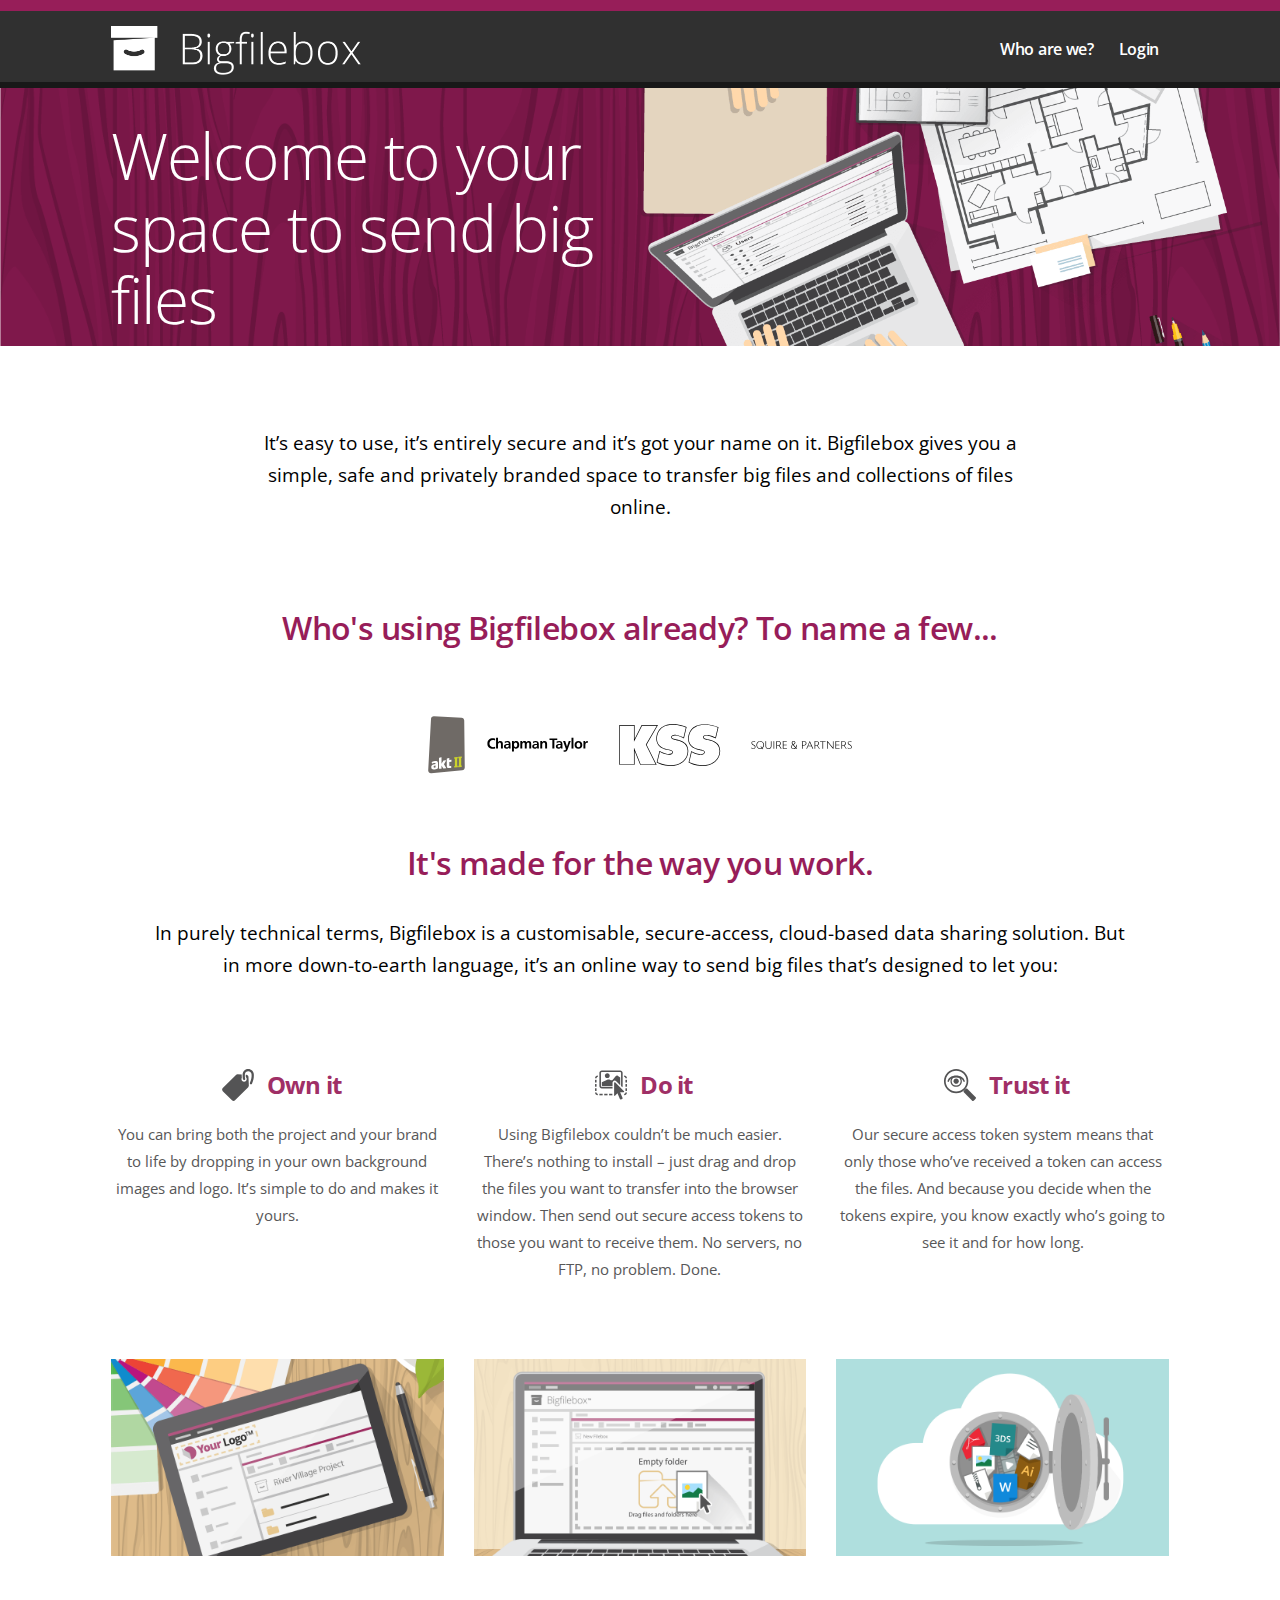
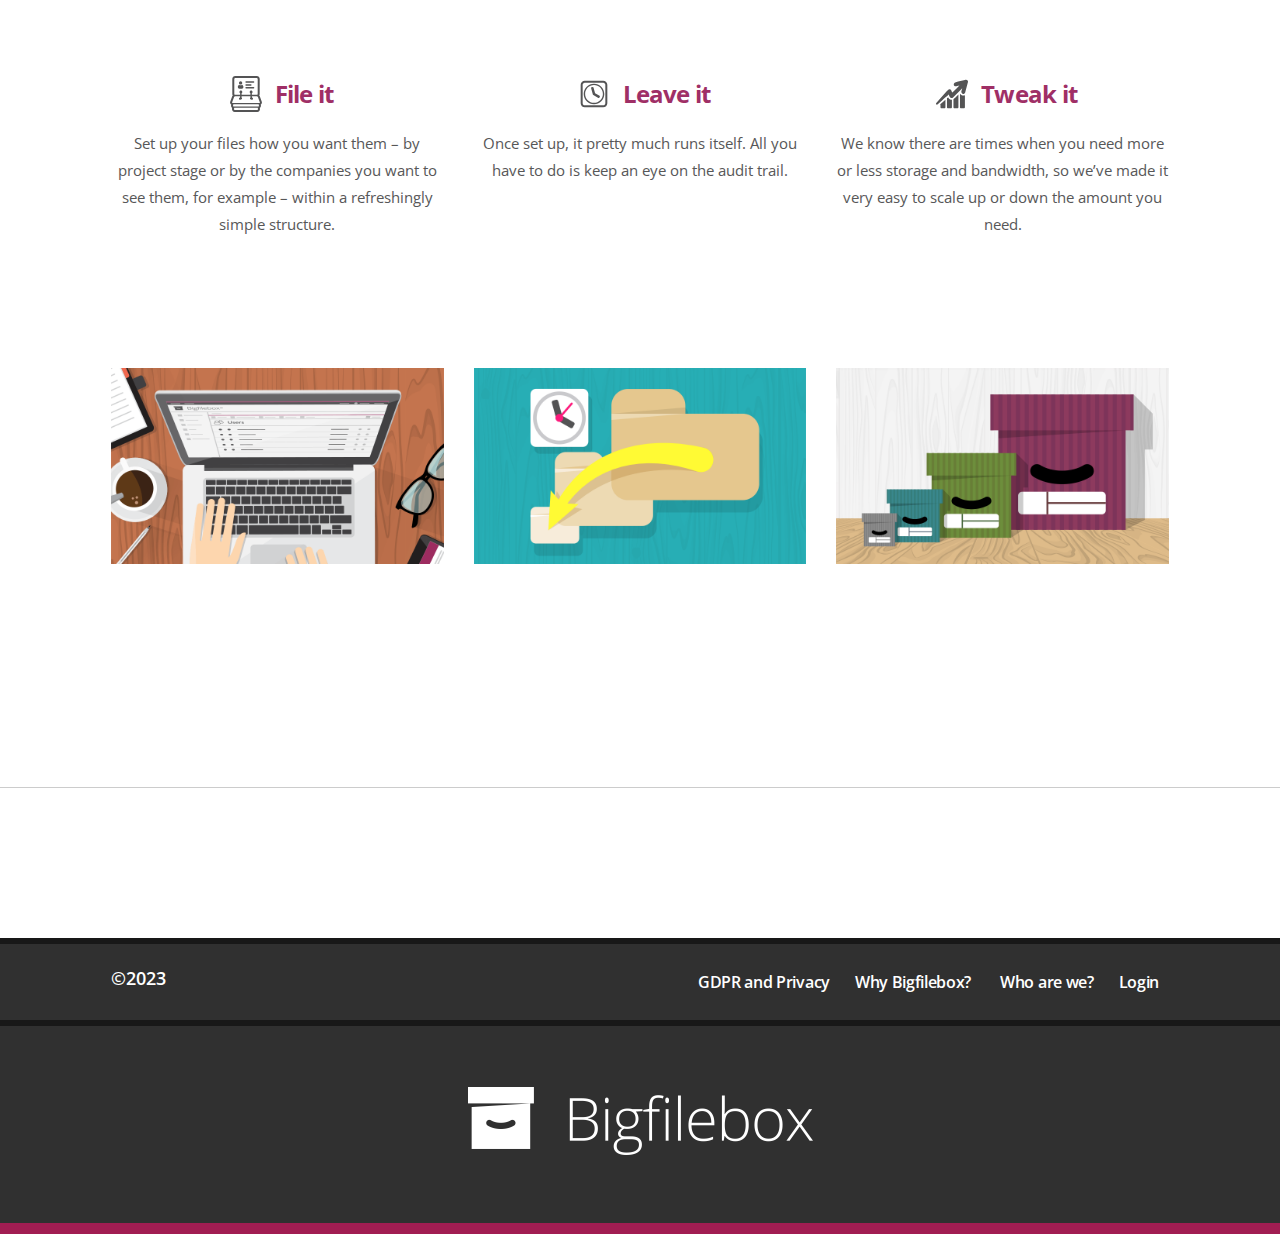
<file: index.html>
<!DOCTYPE html>
<html lang="en">

<head>
  <title>Bigfilebox simple big file transfer</title>
  <meta charset="utf-8">
  <meta name="viewport" content="width=device-width, minimum-scale=1.0, maximum-scale=1.0" />
  <meta name="format-detection" content="telephone=no">
  <meta http-equiv="X-UA-Compatible" content="IE=edge">
  <meta name="keywords" content="">
  <meta name="description" content="">

  <!--css styles starts-->
  <link rel="shortcut icon" type="image/x-icon" href="favicon.ico">
  <!--<link rel="stylesheet" href="//maxcdn.bootstrapcdn.com/bootstrap/3.2.0/css/bootstrap.min.css">-->
  <!--live CDN bootstrap CSS-->
  <link type="text/css" rel="stylesheet" href="css/bootstrap.min.css">
  <!-- use in local machine latest Bootstrap CSS-->
  <link rel="stylesheet" type="text/css" href="css/style.css">
  <link rel="stylesheet" type="text/css" href="css/responsive.css" media="screen">
  <link rel="stylesheet" type="text/css" href="css/fonts.css">

  <!--css styles ends-->

  <!--google/webkitt fonts embeddeds here-->
  <link href='https://fonts.googleapis.com/css?family=Open+Sans:400,600,700,300,800' rel='stylesheet' type='text/css'>
  <!--google/webkitt fonts embeddeds here-->

  <!--script  starts-->
  <!--[if lt IE 9]>
      <script src="js/html5shiv.js"></script>
      <script src="js/respond.min.js"></script>
      <link rel="stylesheet" type="text/css" href="css/ie.css">
    <![endif]-->
  <!--script  ends-->

  <!--common jquery starts-->
  <!--<script src="http://ajax.googleapis.com/ajax/libs/jquery/1.11.1/jquery.min.js"></script>-->
  <script src="js/jquery.min.js"></script>
  <!-- use in local machine latest jquery js-->
  <!--common jquery end-->

  <script>
    (function (i, s, o, g, r, a, m) {
      i["GoogleAnalyticsObject"] = r;
      (i[r] =
        i[r] ||
        function () {
          (i[r].q = i[r].q || []).push(arguments);
        }), (i[r].l = 1 * new Date());
      (a = s.createElement(o)), (m = s.getElementsByTagName(o)[0]);
      a.async = 1;
      a.src = g;
      m.parentNode.insertBefore(a, m);
    })(window, document, "script", "//www.google-analytics.com/analytics.js", "ga");

    ga("create", "UA-67791486-1", "auto");
    ga("send", "pageview");
  </script>



</head>

<body>
  <div class="wrapper">
    <!--header section starts-->
    <header>

      <!-- header section coding starts here-->
      <div class="container">
        <div class="row">
          <div class="col-xs-12 col-sm-3 col-md-3 col-lg-3 logo">
            <a href="index.html" title="Bigfilebox">
              <img src="images/logo.png" alt="Bigfilebox" title="Bigfilebox" width="250" height="49">
            </a>
          </div>
          <div class="col-xs-12 col-sm-9 col-md-9 col-lg-9">
            <ul class="enumenu_ul menu">
              <li>
              </li>
              <li>
                <a href="who-makes-bigfilebox.html" title="Contact us">Who are we?</a>
              </li>
              <li class="">
                <a href="signin.html" title="Contact us">Login</a>
              </li>
            </ul>
          </div>
        </div>
      </div>
      <!-- header section coding ends here-->

    </header>
    <!--header section ends-->
    <div class="banner">
      <div class="hidden-xs hero-image"></div>
      <div class="container">
        <div class="overlay-text">
          <div class="row">
            <div class="col-sm-6">
              <p>
                Welcome to your space to send big files
              </p>
            </div>
          </div>

        </div>
    
      </div>
    </div>
    <!-- midd section starts here-->
    <section>
      <div id="mid-container">
        <div class="container">
          <div class="row text-center our-team-page">
            <div class="col-md-12 col-sm-12 col-lg-12">
              <h3></h3>
              <p>
                It’s easy to use, it’s entirely secure and it’s got your name on it. Bigfilebox gives you a simple, safe and privately branded
                space to transfer big files and collections of files online.
              </p>
            </div>
            <!--col-md-8 col-md-offset-2 end-->
          </div>

          <div class="row">
            <div class="row teamrow text-center">
              <div class="col-md-12 col-sm-12 col-lg-12">
                <h3>Who's using Bigfilebox already? To name a few...</h4>
              </div>
              <!--col-md-8 col-md-offset-2 end-->
            </div>

            <div class="teamrow row">
              <div class="company-logos col-md-12 col-sm-12 col-lg-12" />

             
              <image src="images/testimonials/akt-ii.svg" alt="AKT" />
              <image src="images/testimonials/chapman-taylor.svg" alt="Chapman Taylor" />
              <image src="images/testimonials/kss.svg" alt="KSS" />            
              <image src="images/testimonials/squire-and-partners.svg" alt="Squire and Partners" />
           

            </div>
          </div>


        </div>
    </section>
    <!-- midd section ends here-->
    <!-- midd section starts here-->
    <section>
      <div class="row text-center our-team-page">
        <div class="col-md-12 col-sm-12 col-lg-12">
          <h3>It's made for the way you work.</h3>
          <p>
            In purely technical terms, Bigfilebox is a customisable, secure-access, cloud-based data sharing solution. But in more down-to-earth
            language, it’s an online way to send big files that’s designed to let you:
          </p>
        </div>
        <!--col-md-8 col-md-offset-2 end-->
      </div>
    </section>
    <section>
      <div id="mid-container">
        <div class="container">
          <div class="row res-space">
            <div class="col-md-4 col-sm-4 col-lg-4 text-center">
              <div class="benefit-space">
                <div class="center-pad">
                  <h2>
                    <img src="images/use-your-brand.svg" alt="image" class="benefit-bullet">Own it</h2>
                </div>
                <p class="feature-block">
                  You can bring both the project and your brand to life by dropping in your own background images and logo. It’s simple to
                  do and makes it yours.
                </p>
              </div>
              <!--benefit-space end-->
              <img src="images/feature_use-your-brand.png" alt="branded interface on an ipad " class="img-responsive  benefit-img1">
              <ul class="grey2 benefit-disc">
              </ul>
            </div>

            <div class="col-md-4 col-sm-4 col-lg-4 text-center">
              <div class="benefit-space">
                <div class="center-pad">
                  <h2>
                    <img src="images/easy-to-use.svg" alt="image" class="benefit-bullet">Do it</h2>
                </div>
                <p class="feature-block">
                  Using Bigfilebox couldn’t be much easier. There’s nothing to install – just drag and drop the files you want to transfer
                  into the browser window. Then send out secure access tokens to those you want to receive them. No servers,
                  no FTP, no problem. Done.
                </p>
              </div>
              <!--benefit-space end-->
              <img src="images/feature_easy-to-use.png" alt="benefit-img1" class="img-responsive benefit-img1">
              <ul class="grey2 benefit-disc">
              </ul>
            </div>
            <div class="col-md-4 col-sm-4 col-lg-4">
              <div class="benefit-space">
                <div class="center-pad">
                  <h2>
                    <img src="images/secure.svg" alt="image" class="benefit-bullet">Trust it</h2>
                </div>
                <p class="feature-block">
                  Our secure access token system means that only those who’ve received a token can access the files. And because you decide
                  when the tokens expire, you know exactly who’s going to see it and for how long.
                </p>
              </div>
              <!--benefit-space end-->
              <img src="images/feature_stay-secure.png" alt="files safe in a cloud safe" class="img-responsive ">
              <ul class="grey2 benefit-disc">
              </ul>
            </div>
          </div>

          <div class="row res-space">
            <div class="col-md-4 col-sm-4 col-lg-4">
              <div class="benefit-space">
                <div class="center-pad">
                  <h2>
                    <img src="images/easy-to-manage.svg" alt="image" class="benefit-bullet">File it</h2>
                </div>
                <p class="feature-block">
                  Set up your files how you want them – by project stage or by the companies you want to see them, for example – within a refreshingly
                  simple structure.
                </p>
              </div>
              <!--benefit-space end-->
              <img src="images/feature_easy-to-manage.png" alt="box img2" class="img-responsive ">
              <ul class="grey2 benefit-disc">
              </ul>
            </div>
            <div class="col-md-4 col-sm-4 col-lg-4">
              <div class="benefit-space">
                <div class="center-pad">
                  <h2>
                    <img src="images/see-your-history.svg" alt="image" class="benefit-bullet">Leave it</h2>
                </div>
                <p class="feature-block">
                  Once set up, it pretty much runs itself. All you have to do is keep an eye on the audit trail.
                </p>
              </div>
              <!--benefit-space end-->
              <img src="images/feature_see-your-history.png" alt="file history" class="img-responsive ">
              <ul class="grey2 benefit-disc">
              </ul>
            </div>
            <div class="col-md-4 col-sm-4 col-lg-4">
              <div class="benefit-space">
                <div class="center-pad">
                  <h2>
                    <img src="images/scales-with-you.svg" alt="image" class="benefit-bullet">Tweak it</h2>
                </div>
                <p class="feature-block">
                  We know there are times when you need more or less storage and bandwidth, so we’ve made it very easy to scale up or down
                  the amount you need.
                </p>
              </div>
              <!--benefit-space end-->
              <img src="images/feature_scales-with-you.png" alt="box img3" class="img-responsive ">
              <ul class="grey2 benefit-disc">
              </ul>
            </div>
          </div>
        </div>
      </div>
    </section>
    <!-- midd section ends here-->

    </div>
    <!--footer starts here-->
    <footer>
      <div id="footer-main">
        <div class="trail-section">
          <div class="container">
            <div class="row">
              <div class="col-xs-12 col-sm-12 col-md-12">
              
              </div>
            </div>
          </div>
        </div>
        <div class="footermenu">
          <div class="container">
            <div class="row">
              <div class="col-xs-12 col-sm-3 col-md-3 col-lg-3 ">
                <p>&copy;2023
                </p>
              </div>
              <div class="col-xs-12 col-sm-9 col-md-9 col-lg-9">
                <ul class="enumenu_ul menu">
                  <li>
                    <a href="gdpr-and-privacy.html" title="GDPR and Privacy">GDPR and Privacy</a>
                  </li>
                  <li>
                    <a href="what-are-the-features.html" title="Why Bigfilebox?">Why Bigfilebox?</a>
                  </li>
                  <li>
                  </li>
                  <li>
                    <a href="who-makes-bigfilebox.html" title="Contact us">Who are we?</a>
                  </li>
                  <li class="">
                    <a href="signin.html" title="Contact us">Login</a>
                  </li>
                </ul>
              </div>
            </div>
          </div>
        </div>
        <!-- footer section codes starts here-->
        <div class="footer-logo">
          <div class="container">
            <div class="row">
              <div class="col-xs-12 col-sm-12 col-md-12 text-center">
                <a href="index.html" title="Bigfilebox">
                  <img src="images/footer-logo.png" width="345" height="68" alt="Bigfilebox" title="Bigfilebox">
                </a>
              </div>
            </div>
          </div>
        </div>
        <!-- footer section codes ends here-->
      </div>
    </footer>
    <!-- image preloads starts here-->

    <!-- image preloads ends here-->
    <!--footer ends here-->
    <!--scripts starts here-->
    <script src="js/modernizr-2.7.1.min.js"></script>
    <!-- Latest compiled and minified JavaScript
    <script src="//maxcdn.bootstrapcdn.com/bootstrap/3.2.0/js/bootstrap.min.js"></script>-->
    <script src="js/bootstrap.min.js"></script>
    <!-- use in local machine latest Bootstrap CSS-->
    <script src="js/menu.js"></script>
    <script src="js/css_browser_selector.js"></script>
    <script src="js/general.js"></script>

    <!--scripts ends here-->
    <script type="text/javascript">
      var __lc = {};
      __lc.license = 4479101;

      (function () {
        var lc = document.createElement('script');
        lc.type = 'text/javascript';
        lc.async = true;
        lc.src = ('https:' == document.location.protocol ? 'https://' : 'http://') +
          'cdn.livechatinc.com/tracking.js';
        var s = document.getElementsByTagName('script')[0];
        s.parentNode.insertBefore(lc, s);
      })();
    </script>
</body>

</html>
</file>
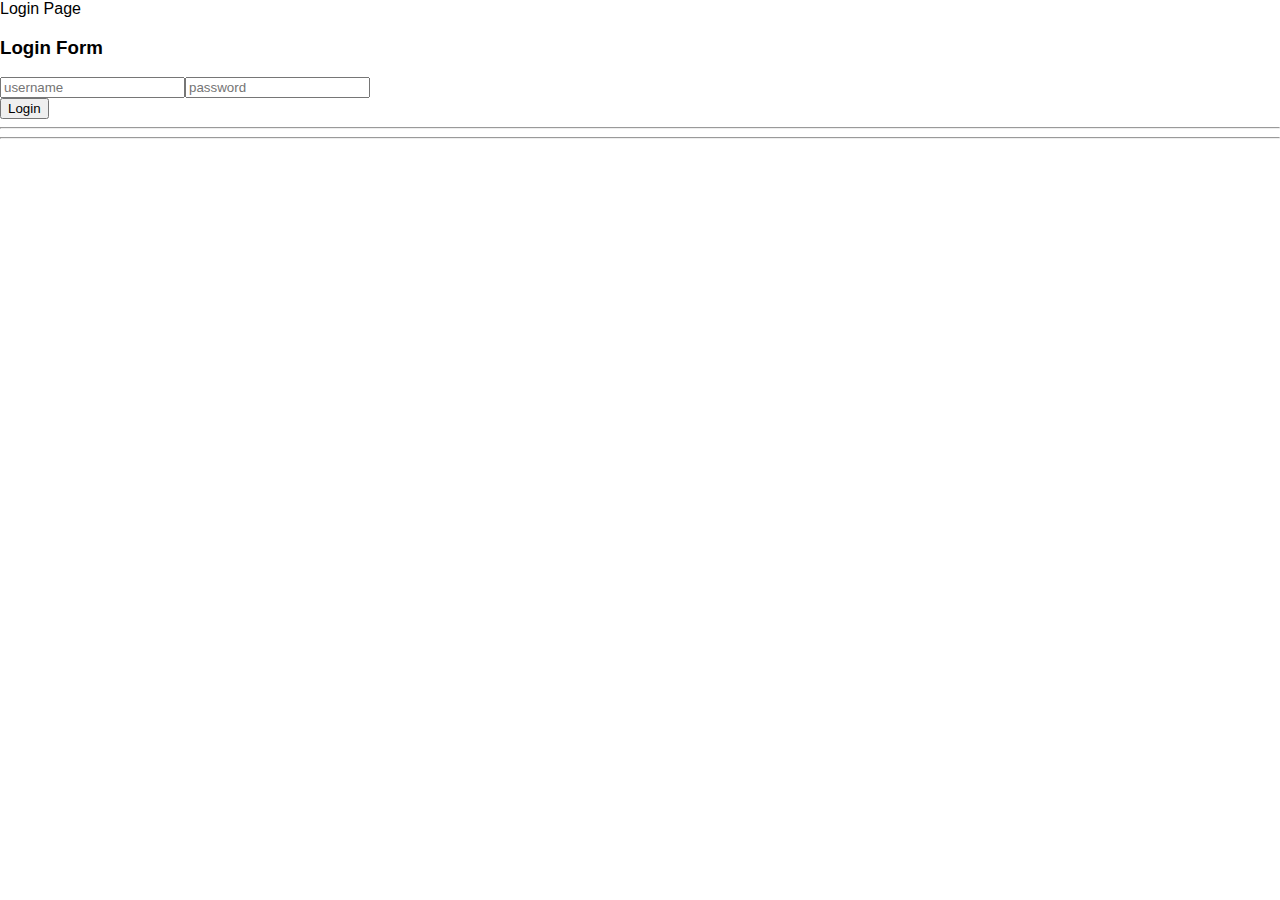
<file: mobile/index.html>
<!DOCTYPE HTML>
<html><head><meta charset="UTF-8"><title>Main</title><style>html,head,body { padding:0; margin:0; }
body { font-family: calibri, helvetica, arial, sans-serif; }</style><script type="text/javascript">
(function() {
'use strict';

function F2(fun)
{
  function wrapper(a) { return function(b) { return fun(a,b); }; }
  wrapper.arity = 2;
  wrapper.func = fun;
  return wrapper;
}

function F3(fun)
{
  function wrapper(a) {
    return function(b) { return function(c) { return fun(a, b, c); }; };
  }
  wrapper.arity = 3;
  wrapper.func = fun;
  return wrapper;
}

function F4(fun)
{
  function wrapper(a) { return function(b) { return function(c) {
    return function(d) { return fun(a, b, c, d); }; }; };
  }
  wrapper.arity = 4;
  wrapper.func = fun;
  return wrapper;
}

function F5(fun)
{
  function wrapper(a) { return function(b) { return function(c) {
    return function(d) { return function(e) { return fun(a, b, c, d, e); }; }; }; };
  }
  wrapper.arity = 5;
  wrapper.func = fun;
  return wrapper;
}

function F6(fun)
{
  function wrapper(a) { return function(b) { return function(c) {
    return function(d) { return function(e) { return function(f) {
    return fun(a, b, c, d, e, f); }; }; }; }; };
  }
  wrapper.arity = 6;
  wrapper.func = fun;
  return wrapper;
}

function F7(fun)
{
  function wrapper(a) { return function(b) { return function(c) {
    return function(d) { return function(e) { return function(f) {
    return function(g) { return fun(a, b, c, d, e, f, g); }; }; }; }; }; };
  }
  wrapper.arity = 7;
  wrapper.func = fun;
  return wrapper;
}

function F8(fun)
{
  function wrapper(a) { return function(b) { return function(c) {
    return function(d) { return function(e) { return function(f) {
    return function(g) { return function(h) {
    return fun(a, b, c, d, e, f, g, h); }; }; }; }; }; }; };
  }
  wrapper.arity = 8;
  wrapper.func = fun;
  return wrapper;
}

function F9(fun)
{
  function wrapper(a) { return function(b) { return function(c) {
    return function(d) { return function(e) { return function(f) {
    return function(g) { return function(h) { return function(i) {
    return fun(a, b, c, d, e, f, g, h, i); }; }; }; }; }; }; }; };
  }
  wrapper.arity = 9;
  wrapper.func = fun;
  return wrapper;
}

function A2(fun, a, b)
{
  return fun.arity === 2
    ? fun.func(a, b)
    : fun(a)(b);
}
function A3(fun, a, b, c)
{
  return fun.arity === 3
    ? fun.func(a, b, c)
    : fun(a)(b)(c);
}
function A4(fun, a, b, c, d)
{
  return fun.arity === 4
    ? fun.func(a, b, c, d)
    : fun(a)(b)(c)(d);
}
function A5(fun, a, b, c, d, e)
{
  return fun.arity === 5
    ? fun.func(a, b, c, d, e)
    : fun(a)(b)(c)(d)(e);
}
function A6(fun, a, b, c, d, e, f)
{
  return fun.arity === 6
    ? fun.func(a, b, c, d, e, f)
    : fun(a)(b)(c)(d)(e)(f);
}
function A7(fun, a, b, c, d, e, f, g)
{
  return fun.arity === 7
    ? fun.func(a, b, c, d, e, f, g)
    : fun(a)(b)(c)(d)(e)(f)(g);
}
function A8(fun, a, b, c, d, e, f, g, h)
{
  return fun.arity === 8
    ? fun.func(a, b, c, d, e, f, g, h)
    : fun(a)(b)(c)(d)(e)(f)(g)(h);
}
function A9(fun, a, b, c, d, e, f, g, h, i)
{
  return fun.arity === 9
    ? fun.func(a, b, c, d, e, f, g, h, i)
    : fun(a)(b)(c)(d)(e)(f)(g)(h)(i);
}
//import Native.List //

var _elm_lang$core$Native_Array = function() {

// A RRB-Tree has two distinct data types.
// Leaf -> "height"  is always 0
//         "table"   is an array of elements
// Node -> "height"  is always greater than 0
//         "table"   is an array of child nodes
//         "lengths" is an array of accumulated lengths of the child nodes

// M is the maximal table size. 32 seems fast. E is the allowed increase
// of search steps when concatting to find an index. Lower values will
// decrease balancing, but will increase search steps.
var M = 32;
var E = 2;

// An empty array.
var empty = {
	ctor: '_Array',
	height: 0,
	table: []
};


function get(i, array)
{
	if (i < 0 || i >= length(array))
	{
		throw new Error(
			'Index ' + i + ' is out of range. Check the length of ' +
			'your array first or use getMaybe or getWithDefault.');
	}
	return unsafeGet(i, array);
}


function unsafeGet(i, array)
{
	for (var x = array.height; x > 0; x--)
	{
		var slot = i >> (x * 5);
		while (array.lengths[slot] <= i)
		{
			slot++;
		}
		if (slot > 0)
		{
			i -= array.lengths[slot - 1];
		}
		array = array.table[slot];
	}
	return array.table[i];
}


// Sets the value at the index i. Only the nodes leading to i will get
// copied and updated.
function set(i, item, array)
{
	if (i < 0 || length(array) <= i)
	{
		return array;
	}
	return unsafeSet(i, item, array);
}


function unsafeSet(i, item, array)
{
	array = nodeCopy(array);

	if (array.height === 0)
	{
		array.table[i] = item;
	}
	else
	{
		var slot = getSlot(i, array);
		if (slot > 0)
		{
			i -= array.lengths[slot - 1];
		}
		array.table[slot] = unsafeSet(i, item, array.table[slot]);
	}
	return array;
}


function initialize(len, f)
{
	if (len <= 0)
	{
		return empty;
	}
	var h = Math.floor( Math.log(len) / Math.log(M) );
	return initialize_(f, h, 0, len);
}

function initialize_(f, h, from, to)
{
	if (h === 0)
	{
		var table = new Array((to - from) % (M + 1));
		for (var i = 0; i < table.length; i++)
		{
		  table[i] = f(from + i);
		}
		return {
			ctor: '_Array',
			height: 0,
			table: table
		};
	}

	var step = Math.pow(M, h);
	var table = new Array(Math.ceil((to - from) / step));
	var lengths = new Array(table.length);
	for (var i = 0; i < table.length; i++)
	{
		table[i] = initialize_(f, h - 1, from + (i * step), Math.min(from + ((i + 1) * step), to));
		lengths[i] = length(table[i]) + (i > 0 ? lengths[i-1] : 0);
	}
	return {
		ctor: '_Array',
		height: h,
		table: table,
		lengths: lengths
	};
}

function fromList(list)
{
	if (list.ctor === '[]')
	{
		return empty;
	}

	// Allocate M sized blocks (table) and write list elements to it.
	var table = new Array(M);
	var nodes = [];
	var i = 0;

	while (list.ctor !== '[]')
	{
		table[i] = list._0;
		list = list._1;
		i++;

		// table is full, so we can push a leaf containing it into the
		// next node.
		if (i === M)
		{
			var leaf = {
				ctor: '_Array',
				height: 0,
				table: table
			};
			fromListPush(leaf, nodes);
			table = new Array(M);
			i = 0;
		}
	}

	// Maybe there is something left on the table.
	if (i > 0)
	{
		var leaf = {
			ctor: '_Array',
			height: 0,
			table: table.splice(0, i)
		};
		fromListPush(leaf, nodes);
	}

	// Go through all of the nodes and eventually push them into higher nodes.
	for (var h = 0; h < nodes.length - 1; h++)
	{
		if (nodes[h].table.length > 0)
		{
			fromListPush(nodes[h], nodes);
		}
	}

	var head = nodes[nodes.length - 1];
	if (head.height > 0 && head.table.length === 1)
	{
		return head.table[0];
	}
	else
	{
		return head;
	}
}

// Push a node into a higher node as a child.
function fromListPush(toPush, nodes)
{
	var h = toPush.height;

	// Maybe the node on this height does not exist.
	if (nodes.length === h)
	{
		var node = {
			ctor: '_Array',
			height: h + 1,
			table: [],
			lengths: []
		};
		nodes.push(node);
	}

	nodes[h].table.push(toPush);
	var len = length(toPush);
	if (nodes[h].lengths.length > 0)
	{
		len += nodes[h].lengths[nodes[h].lengths.length - 1];
	}
	nodes[h].lengths.push(len);

	if (nodes[h].table.length === M)
	{
		fromListPush(nodes[h], nodes);
		nodes[h] = {
			ctor: '_Array',
			height: h + 1,
			table: [],
			lengths: []
		};
	}
}

// Pushes an item via push_ to the bottom right of a tree.
function push(item, a)
{
	var pushed = push_(item, a);
	if (pushed !== null)
	{
		return pushed;
	}

	var newTree = create(item, a.height);
	return siblise(a, newTree);
}

// Recursively tries to push an item to the bottom-right most
// tree possible. If there is no space left for the item,
// null will be returned.
function push_(item, a)
{
	// Handle resursion stop at leaf level.
	if (a.height === 0)
	{
		if (a.table.length < M)
		{
			var newA = {
				ctor: '_Array',
				height: 0,
				table: a.table.slice()
			};
			newA.table.push(item);
			return newA;
		}
		else
		{
		  return null;
		}
	}

	// Recursively push
	var pushed = push_(item, botRight(a));

	// There was space in the bottom right tree, so the slot will
	// be updated.
	if (pushed !== null)
	{
		var newA = nodeCopy(a);
		newA.table[newA.table.length - 1] = pushed;
		newA.lengths[newA.lengths.length - 1]++;
		return newA;
	}

	// When there was no space left, check if there is space left
	// for a new slot with a tree which contains only the item
	// at the bottom.
	if (a.table.length < M)
	{
		var newSlot = create(item, a.height - 1);
		var newA = nodeCopy(a);
		newA.table.push(newSlot);
		newA.lengths.push(newA.lengths[newA.lengths.length - 1] + length(newSlot));
		return newA;
	}
	else
	{
		return null;
	}
}

// Converts an array into a list of elements.
function toList(a)
{
	return toList_(_elm_lang$core$Native_List.Nil, a);
}

function toList_(list, a)
{
	for (var i = a.table.length - 1; i >= 0; i--)
	{
		list =
			a.height === 0
				? _elm_lang$core$Native_List.Cons(a.table[i], list)
				: toList_(list, a.table[i]);
	}
	return list;
}

// Maps a function over the elements of an array.
function map(f, a)
{
	var newA = {
		ctor: '_Array',
		height: a.height,
		table: new Array(a.table.length)
	};
	if (a.height > 0)
	{
		newA.lengths = a.lengths;
	}
	for (var i = 0; i < a.table.length; i++)
	{
		newA.table[i] =
			a.height === 0
				? f(a.table[i])
				: map(f, a.table[i]);
	}
	return newA;
}

// Maps a function over the elements with their index as first argument.
function indexedMap(f, a)
{
	return indexedMap_(f, a, 0);
}

function indexedMap_(f, a, from)
{
	var newA = {
		ctor: '_Array',
		height: a.height,
		table: new Array(a.table.length)
	};
	if (a.height > 0)
	{
		newA.lengths = a.lengths;
	}
	for (var i = 0; i < a.table.length; i++)
	{
		newA.table[i] =
			a.height === 0
				? A2(f, from + i, a.table[i])
				: indexedMap_(f, a.table[i], i == 0 ? from : from + a.lengths[i - 1]);
	}
	return newA;
}

function foldl(f, b, a)
{
	if (a.height === 0)
	{
		for (var i = 0; i < a.table.length; i++)
		{
			b = A2(f, a.table[i], b);
		}
	}
	else
	{
		for (var i = 0; i < a.table.length; i++)
		{
			b = foldl(f, b, a.table[i]);
		}
	}
	return b;
}

function foldr(f, b, a)
{
	if (a.height === 0)
	{
		for (var i = a.table.length; i--; )
		{
			b = A2(f, a.table[i], b);
		}
	}
	else
	{
		for (var i = a.table.length; i--; )
		{
			b = foldr(f, b, a.table[i]);
		}
	}
	return b;
}

// TODO: currently, it slices the right, then the left. This can be
// optimized.
function slice(from, to, a)
{
	if (from < 0)
	{
		from += length(a);
	}
	if (to < 0)
	{
		to += length(a);
	}
	return sliceLeft(from, sliceRight(to, a));
}

function sliceRight(to, a)
{
	if (to === length(a))
	{
		return a;
	}

	// Handle leaf level.
	if (a.height === 0)
	{
		var newA = { ctor:'_Array', height:0 };
		newA.table = a.table.slice(0, to);
		return newA;
	}

	// Slice the right recursively.
	var right = getSlot(to, a);
	var sliced = sliceRight(to - (right > 0 ? a.lengths[right - 1] : 0), a.table[right]);

	// Maybe the a node is not even needed, as sliced contains the whole slice.
	if (right === 0)
	{
		return sliced;
	}

	// Create new node.
	var newA = {
		ctor: '_Array',
		height: a.height,
		table: a.table.slice(0, right),
		lengths: a.lengths.slice(0, right)
	};
	if (sliced.table.length > 0)
	{
		newA.table[right] = sliced;
		newA.lengths[right] = length(sliced) + (right > 0 ? newA.lengths[right - 1] : 0);
	}
	return newA;
}

function sliceLeft(from, a)
{
	if (from === 0)
	{
		return a;
	}

	// Handle leaf level.
	if (a.height === 0)
	{
		var newA = { ctor:'_Array', height:0 };
		newA.table = a.table.slice(from, a.table.length + 1);
		return newA;
	}

	// Slice the left recursively.
	var left = getSlot(from, a);
	var sliced = sliceLeft(from - (left > 0 ? a.lengths[left - 1] : 0), a.table[left]);

	// Maybe the a node is not even needed, as sliced contains the whole slice.
	if (left === a.table.length - 1)
	{
		return sliced;
	}

	// Create new node.
	var newA = {
		ctor: '_Array',
		height: a.height,
		table: a.table.slice(left, a.table.length + 1),
		lengths: new Array(a.table.length - left)
	};
	newA.table[0] = sliced;
	var len = 0;
	for (var i = 0; i < newA.table.length; i++)
	{
		len += length(newA.table[i]);
		newA.lengths[i] = len;
	}

	return newA;
}

// Appends two trees.
function append(a,b)
{
	if (a.table.length === 0)
	{
		return b;
	}
	if (b.table.length === 0)
	{
		return a;
	}

	var c = append_(a, b);

	// Check if both nodes can be crunshed together.
	if (c[0].table.length + c[1].table.length <= M)
	{
		if (c[0].table.length === 0)
		{
			return c[1];
		}
		if (c[1].table.length === 0)
		{
			return c[0];
		}

		// Adjust .table and .lengths
		c[0].table = c[0].table.concat(c[1].table);
		if (c[0].height > 0)
		{
			var len = length(c[0]);
			for (var i = 0; i < c[1].lengths.length; i++)
			{
				c[1].lengths[i] += len;
			}
			c[0].lengths = c[0].lengths.concat(c[1].lengths);
		}

		return c[0];
	}

	if (c[0].height > 0)
	{
		var toRemove = calcToRemove(a, b);
		if (toRemove > E)
		{
			c = shuffle(c[0], c[1], toRemove);
		}
	}

	return siblise(c[0], c[1]);
}

// Returns an array of two nodes; right and left. One node _may_ be empty.
function append_(a, b)
{
	if (a.height === 0 && b.height === 0)
	{
		return [a, b];
	}

	if (a.height !== 1 || b.height !== 1)
	{
		if (a.height === b.height)
		{
			a = nodeCopy(a);
			b = nodeCopy(b);
			var appended = append_(botRight(a), botLeft(b));

			insertRight(a, appended[1]);
			insertLeft(b, appended[0]);
		}
		else if (a.height > b.height)
		{
			a = nodeCopy(a);
			var appended = append_(botRight(a), b);

			insertRight(a, appended[0]);
			b = parentise(appended[1], appended[1].height + 1);
		}
		else
		{
			b = nodeCopy(b);
			var appended = append_(a, botLeft(b));

			var left = appended[0].table.length === 0 ? 0 : 1;
			var right = left === 0 ? 1 : 0;
			insertLeft(b, appended[left]);
			a = parentise(appended[right], appended[right].height + 1);
		}
	}

	// Check if balancing is needed and return based on that.
	if (a.table.length === 0 || b.table.length === 0)
	{
		return [a, b];
	}

	var toRemove = calcToRemove(a, b);
	if (toRemove <= E)
	{
		return [a, b];
	}
	return shuffle(a, b, toRemove);
}

// Helperfunctions for append_. Replaces a child node at the side of the parent.
function insertRight(parent, node)
{
	var index = parent.table.length - 1;
	parent.table[index] = node;
	parent.lengths[index] = length(node);
	parent.lengths[index] += index > 0 ? parent.lengths[index - 1] : 0;
}

function insertLeft(parent, node)
{
	if (node.table.length > 0)
	{
		parent.table[0] = node;
		parent.lengths[0] = length(node);

		var len = length(parent.table[0]);
		for (var i = 1; i < parent.lengths.length; i++)
		{
			len += length(parent.table[i]);
			parent.lengths[i] = len;
		}
	}
	else
	{
		parent.table.shift();
		for (var i = 1; i < parent.lengths.length; i++)
		{
			parent.lengths[i] = parent.lengths[i] - parent.lengths[0];
		}
		parent.lengths.shift();
	}
}

// Returns the extra search steps for E. Refer to the paper.
function calcToRemove(a, b)
{
	var subLengths = 0;
	for (var i = 0; i < a.table.length; i++)
	{
		subLengths += a.table[i].table.length;
	}
	for (var i = 0; i < b.table.length; i++)
	{
		subLengths += b.table[i].table.length;
	}

	var toRemove = a.table.length + b.table.length;
	return toRemove - (Math.floor((subLengths - 1) / M) + 1);
}

// get2, set2 and saveSlot are helpers for accessing elements over two arrays.
function get2(a, b, index)
{
	return index < a.length
		? a[index]
		: b[index - a.length];
}

function set2(a, b, index, value)
{
	if (index < a.length)
	{
		a[index] = value;
	}
	else
	{
		b[index - a.length] = value;
	}
}

function saveSlot(a, b, index, slot)
{
	set2(a.table, b.table, index, slot);

	var l = (index === 0 || index === a.lengths.length)
		? 0
		: get2(a.lengths, a.lengths, index - 1);

	set2(a.lengths, b.lengths, index, l + length(slot));
}

// Creates a node or leaf with a given length at their arrays for perfomance.
// Is only used by shuffle.
function createNode(h, length)
{
	if (length < 0)
	{
		length = 0;
	}
	var a = {
		ctor: '_Array',
		height: h,
		table: new Array(length)
	};
	if (h > 0)
	{
		a.lengths = new Array(length);
	}
	return a;
}

// Returns an array of two balanced nodes.
function shuffle(a, b, toRemove)
{
	var newA = createNode(a.height, Math.min(M, a.table.length + b.table.length - toRemove));
	var newB = createNode(a.height, newA.table.length - (a.table.length + b.table.length - toRemove));

	// Skip the slots with size M. More precise: copy the slot references
	// to the new node
	var read = 0;
	while (get2(a.table, b.table, read).table.length % M === 0)
	{
		set2(newA.table, newB.table, read, get2(a.table, b.table, read));
		set2(newA.lengths, newB.lengths, read, get2(a.lengths, b.lengths, read));
		read++;
	}

	// Pulling items from left to right, caching in a slot before writing
	// it into the new nodes.
	var write = read;
	var slot = new createNode(a.height - 1, 0);
	var from = 0;

	// If the current slot is still containing data, then there will be at
	// least one more write, so we do not break this loop yet.
	while (read - write - (slot.table.length > 0 ? 1 : 0) < toRemove)
	{
		// Find out the max possible items for copying.
		var source = get2(a.table, b.table, read);
		var to = Math.min(M - slot.table.length, source.table.length);

		// Copy and adjust size table.
		slot.table = slot.table.concat(source.table.slice(from, to));
		if (slot.height > 0)
		{
			var len = slot.lengths.length;
			for (var i = len; i < len + to - from; i++)
			{
				slot.lengths[i] = length(slot.table[i]);
				slot.lengths[i] += (i > 0 ? slot.lengths[i - 1] : 0);
			}
		}

		from += to;

		// Only proceed to next slots[i] if the current one was
		// fully copied.
		if (source.table.length <= to)
		{
			read++; from = 0;
		}

		// Only create a new slot if the current one is filled up.
		if (slot.table.length === M)
		{
			saveSlot(newA, newB, write, slot);
			slot = createNode(a.height - 1, 0);
			write++;
		}
	}

	// Cleanup after the loop. Copy the last slot into the new nodes.
	if (slot.table.length > 0)
	{
		saveSlot(newA, newB, write, slot);
		write++;
	}

	// Shift the untouched slots to the left
	while (read < a.table.length + b.table.length )
	{
		saveSlot(newA, newB, write, get2(a.table, b.table, read));
		read++;
		write++;
	}

	return [newA, newB];
}

// Navigation functions
function botRight(a)
{
	return a.table[a.table.length - 1];
}
function botLeft(a)
{
	return a.table[0];
}

// Copies a node for updating. Note that you should not use this if
// only updating only one of "table" or "lengths" for performance reasons.
function nodeCopy(a)
{
	var newA = {
		ctor: '_Array',
		height: a.height,
		table: a.table.slice()
	};
	if (a.height > 0)
	{
		newA.lengths = a.lengths.slice();
	}
	return newA;
}

// Returns how many items are in the tree.
function length(array)
{
	if (array.height === 0)
	{
		return array.table.length;
	}
	else
	{
		return array.lengths[array.lengths.length - 1];
	}
}

// Calculates in which slot of "table" the item probably is, then
// find the exact slot via forward searching in  "lengths". Returns the index.
function getSlot(i, a)
{
	var slot = i >> (5 * a.height);
	while (a.lengths[slot] <= i)
	{
		slot++;
	}
	return slot;
}

// Recursively creates a tree with a given height containing
// only the given item.
function create(item, h)
{
	if (h === 0)
	{
		return {
			ctor: '_Array',
			height: 0,
			table: [item]
		};
	}
	return {
		ctor: '_Array',
		height: h,
		table: [create(item, h - 1)],
		lengths: [1]
	};
}

// Recursively creates a tree that contains the given tree.
function parentise(tree, h)
{
	if (h === tree.height)
	{
		return tree;
	}

	return {
		ctor: '_Array',
		height: h,
		table: [parentise(tree, h - 1)],
		lengths: [length(tree)]
	};
}

// Emphasizes blood brotherhood beneath two trees.
function siblise(a, b)
{
	return {
		ctor: '_Array',
		height: a.height + 1,
		table: [a, b],
		lengths: [length(a), length(a) + length(b)]
	};
}

function toJSArray(a)
{
	var jsArray = new Array(length(a));
	toJSArray_(jsArray, 0, a);
	return jsArray;
}

function toJSArray_(jsArray, i, a)
{
	for (var t = 0; t < a.table.length; t++)
	{
		if (a.height === 0)
		{
			jsArray[i + t] = a.table[t];
		}
		else
		{
			var inc = t === 0 ? 0 : a.lengths[t - 1];
			toJSArray_(jsArray, i + inc, a.table[t]);
		}
	}
}

function fromJSArray(jsArray)
{
	if (jsArray.length === 0)
	{
		return empty;
	}
	var h = Math.floor(Math.log(jsArray.length) / Math.log(M));
	return fromJSArray_(jsArray, h, 0, jsArray.length);
}

function fromJSArray_(jsArray, h, from, to)
{
	if (h === 0)
	{
		return {
			ctor: '_Array',
			height: 0,
			table: jsArray.slice(from, to)
		};
	}

	var step = Math.pow(M, h);
	var table = new Array(Math.ceil((to - from) / step));
	var lengths = new Array(table.length);
	for (var i = 0; i < table.length; i++)
	{
		table[i] = fromJSArray_(jsArray, h - 1, from + (i * step), Math.min(from + ((i + 1) * step), to));
		lengths[i] = length(table[i]) + (i > 0 ? lengths[i - 1] : 0);
	}
	return {
		ctor: '_Array',
		height: h,
		table: table,
		lengths: lengths
	};
}

return {
	empty: empty,
	fromList: fromList,
	toList: toList,
	initialize: F2(initialize),
	append: F2(append),
	push: F2(push),
	slice: F3(slice),
	get: F2(get),
	set: F3(set),
	map: F2(map),
	indexedMap: F2(indexedMap),
	foldl: F3(foldl),
	foldr: F3(foldr),
	length: length,

	toJSArray: toJSArray,
	fromJSArray: fromJSArray
};

}();//import Native.Utils //

var _elm_lang$core$Native_Basics = function() {

function div(a, b)
{
	return (a / b) | 0;
}
function rem(a, b)
{
	return a % b;
}
function mod(a, b)
{
	if (b === 0)
	{
		throw new Error('Cannot perform mod 0. Division by zero error.');
	}
	var r = a % b;
	var m = a === 0 ? 0 : (b > 0 ? (a >= 0 ? r : r + b) : -mod(-a, -b));

	return m === b ? 0 : m;
}
function logBase(base, n)
{
	return Math.log(n) / Math.log(base);
}
function negate(n)
{
	return -n;
}
function abs(n)
{
	return n < 0 ? -n : n;
}

function min(a, b)
{
	return _elm_lang$core$Native_Utils.cmp(a, b) < 0 ? a : b;
}
function max(a, b)
{
	return _elm_lang$core$Native_Utils.cmp(a, b) > 0 ? a : b;
}
function clamp(lo, hi, n)
{
	return _elm_lang$core$Native_Utils.cmp(n, lo) < 0
		? lo
		: _elm_lang$core$Native_Utils.cmp(n, hi) > 0
			? hi
			: n;
}

var ord = ['LT', 'EQ', 'GT'];

function compare(x, y)
{
	return { ctor: ord[_elm_lang$core$Native_Utils.cmp(x, y) + 1] };
}

function xor(a, b)
{
	return a !== b;
}
function not(b)
{
	return !b;
}
function isInfinite(n)
{
	return n === Infinity || n === -Infinity;
}

function truncate(n)
{
	return n | 0;
}

function degrees(d)
{
	return d * Math.PI / 180;
}
function turns(t)
{
	return 2 * Math.PI * t;
}
function fromPolar(point)
{
	var r = point._0;
	var t = point._1;
	return _elm_lang$core$Native_Utils.Tuple2(r * Math.cos(t), r * Math.sin(t));
}
function toPolar(point)
{
	var x = point._0;
	var y = point._1;
	return _elm_lang$core$Native_Utils.Tuple2(Math.sqrt(x * x + y * y), Math.atan2(y, x));
}

return {
	div: F2(div),
	rem: F2(rem),
	mod: F2(mod),

	pi: Math.PI,
	e: Math.E,
	cos: Math.cos,
	sin: Math.sin,
	tan: Math.tan,
	acos: Math.acos,
	asin: Math.asin,
	atan: Math.atan,
	atan2: F2(Math.atan2),

	degrees: degrees,
	turns: turns,
	fromPolar: fromPolar,
	toPolar: toPolar,

	sqrt: Math.sqrt,
	logBase: F2(logBase),
	negate: negate,
	abs: abs,
	min: F2(min),
	max: F2(max),
	clamp: F3(clamp),
	compare: F2(compare),

	xor: F2(xor),
	not: not,

	truncate: truncate,
	ceiling: Math.ceil,
	floor: Math.floor,
	round: Math.round,
	toFloat: function(x) { return x; },
	isNaN: isNaN,
	isInfinite: isInfinite
};

}();//import //

var _elm_lang$core$Native_Utils = function() {

// COMPARISONS

function eq(x, y)
{
	var stack = [];
	var isEqual = eqHelp(x, y, 0, stack);
	var pair;
	while (isEqual && (pair = stack.pop()))
	{
		isEqual = eqHelp(pair.x, pair.y, 0, stack);
	}
	return isEqual;
}


function eqHelp(x, y, depth, stack)
{
	if (depth > 100)
	{
		stack.push({ x: x, y: y });
		return true;
	}

	if (x === y)
	{
		return true;
	}

	if (typeof x !== 'object')
	{
		if (typeof x === 'function')
		{
			throw new Error(
				'Trying to use `(==)` on functions. There is no way to know if functions are "the same" in the Elm sense.'
				+ ' Read more about this at http://package.elm-lang.org/packages/elm-lang/core/latest/Basics#=='
				+ ' which describes why it is this way and what the better version will look like.'
			);
		}
		return false;
	}

	if (x === null || y === null)
	{
		return false
	}

	if (x instanceof Date)
	{
		return x.getTime() === y.getTime();
	}

	if (!('ctor' in x))
	{
		for (var key in x)
		{
			if (!eqHelp(x[key], y[key], depth + 1, stack))
			{
				return false;
			}
		}
		return true;
	}

	// convert Dicts and Sets to lists
	if (x.ctor === 'RBNode_elm_builtin' || x.ctor === 'RBEmpty_elm_builtin')
	{
		x = _elm_lang$core$Dict$toList(x);
		y = _elm_lang$core$Dict$toList(y);
	}
	if (x.ctor === 'Set_elm_builtin')
	{
		x = _elm_lang$core$Set$toList(x);
		y = _elm_lang$core$Set$toList(y);
	}

	// check if lists are equal without recursion
	if (x.ctor === '::')
	{
		var a = x;
		var b = y;
		while (a.ctor === '::' && b.ctor === '::')
		{
			if (!eqHelp(a._0, b._0, depth + 1, stack))
			{
				return false;
			}
			a = a._1;
			b = b._1;
		}
		return a.ctor === b.ctor;
	}

	// check if Arrays are equal
	if (x.ctor === '_Array')
	{
		var xs = _elm_lang$core$Native_Array.toJSArray(x);
		var ys = _elm_lang$core$Native_Array.toJSArray(y);
		if (xs.length !== ys.length)
		{
			return false;
		}
		for (var i = 0; i < xs.length; i++)
		{
			if (!eqHelp(xs[i], ys[i], depth + 1, stack))
			{
				return false;
			}
		}
		return true;
	}

	if (!eqHelp(x.ctor, y.ctor, depth + 1, stack))
	{
		return false;
	}

	for (var key in x)
	{
		if (!eqHelp(x[key], y[key], depth + 1, stack))
		{
			return false;
		}
	}
	return true;
}

// Code in Generate/JavaScript.hs, Basics.js, and List.js depends on
// the particular integer values assigned to LT, EQ, and GT.

var LT = -1, EQ = 0, GT = 1;

function cmp(x, y)
{
	if (typeof x !== 'object')
	{
		return x === y ? EQ : x < y ? LT : GT;
	}

	if (x instanceof String)
	{
		var a = x.valueOf();
		var b = y.valueOf();
		return a === b ? EQ : a < b ? LT : GT;
	}

	if (x.ctor === '::' || x.ctor === '[]')
	{
		while (x.ctor === '::' && y.ctor === '::')
		{
			var ord = cmp(x._0, y._0);
			if (ord !== EQ)
			{
				return ord;
			}
			x = x._1;
			y = y._1;
		}
		return x.ctor === y.ctor ? EQ : x.ctor === '[]' ? LT : GT;
	}

	if (x.ctor.slice(0, 6) === '_Tuple')
	{
		var ord;
		var n = x.ctor.slice(6) - 0;
		var err = 'cannot compare tuples with more than 6 elements.';
		if (n === 0) return EQ;
		if (n >= 1) { ord = cmp(x._0, y._0); if (ord !== EQ) return ord;
		if (n >= 2) { ord = cmp(x._1, y._1); if (ord !== EQ) return ord;
		if (n >= 3) { ord = cmp(x._2, y._2); if (ord !== EQ) return ord;
		if (n >= 4) { ord = cmp(x._3, y._3); if (ord !== EQ) return ord;
		if (n >= 5) { ord = cmp(x._4, y._4); if (ord !== EQ) return ord;
		if (n >= 6) { ord = cmp(x._5, y._5); if (ord !== EQ) return ord;
		if (n >= 7) throw new Error('Comparison error: ' + err); } } } } } }
		return EQ;
	}

	throw new Error(
		'Comparison error: comparison is only defined on ints, '
		+ 'floats, times, chars, strings, lists of comparable values, '
		+ 'and tuples of comparable values.'
	);
}


// COMMON VALUES

var Tuple0 = {
	ctor: '_Tuple0'
};

function Tuple2(x, y)
{
	return {
		ctor: '_Tuple2',
		_0: x,
		_1: y
	};
}

function chr(c)
{
	return new String(c);
}


// GUID

var count = 0;
function guid(_)
{
	return count++;
}


// RECORDS

function update(oldRecord, updatedFields)
{
	var newRecord = {};

	for (var key in oldRecord)
	{
		newRecord[key] = oldRecord[key];
	}

	for (var key in updatedFields)
	{
		newRecord[key] = updatedFields[key];
	}

	return newRecord;
}


//// LIST STUFF ////

var Nil = { ctor: '[]' };

function Cons(hd, tl)
{
	return {
		ctor: '::',
		_0: hd,
		_1: tl
	};
}

function append(xs, ys)
{
	// append Strings
	if (typeof xs === 'string')
	{
		return xs + ys;
	}

	// append Lists
	if (xs.ctor === '[]')
	{
		return ys;
	}
	var root = Cons(xs._0, Nil);
	var curr = root;
	xs = xs._1;
	while (xs.ctor !== '[]')
	{
		curr._1 = Cons(xs._0, Nil);
		xs = xs._1;
		curr = curr._1;
	}
	curr._1 = ys;
	return root;
}


// CRASHES

function crash(moduleName, region)
{
	return function(message) {
		throw new Error(
			'Ran into a `Debug.crash` in module `' + moduleName + '` ' + regionToString(region) + '\n'
			+ 'The message provided by the code author is:\n\n    '
			+ message
		);
	};
}

function crashCase(moduleName, region, value)
{
	return function(message) {
		throw new Error(
			'Ran into a `Debug.crash` in module `' + moduleName + '`\n\n'
			+ 'This was caused by the `case` expression ' + regionToString(region) + '.\n'
			+ 'One of the branches ended with a crash and the following value got through:\n\n    ' + toString(value) + '\n\n'
			+ 'The message provided by the code author is:\n\n    '
			+ message
		);
	};
}

function regionToString(region)
{
	if (region.start.line == region.end.line)
	{
		return 'on line ' + region.start.line;
	}
	return 'between lines ' + region.start.line + ' and ' + region.end.line;
}


// TO STRING

function toString(v)
{
	var type = typeof v;
	if (type === 'function')
	{
		var name = v.func ? v.func.name : v.name;
		return '<function' + (name === '' ? '' : ':') + name + '>';
	}

	if (type === 'boolean')
	{
		return v ? 'True' : 'False';
	}

	if (type === 'number')
	{
		return v + '';
	}

	if (v instanceof String)
	{
		return '\'' + addSlashes(v, true) + '\'';
	}

	if (type === 'string')
	{
		return '"' + addSlashes(v, false) + '"';
	}

	if (v === null)
	{
		return 'null';
	}

	if (type === 'object' && 'ctor' in v)
	{
		var ctorStarter = v.ctor.substring(0, 5);

		if (ctorStarter === '_Tupl')
		{
			var output = [];
			for (var k in v)
			{
				if (k === 'ctor') continue;
				output.push(toString(v[k]));
			}
			return '(' + output.join(',') + ')';
		}

		if (ctorStarter === '_Task')
		{
			return '<task>'
		}

		if (v.ctor === '_Array')
		{
			var list = _elm_lang$core$Array$toList(v);
			return 'Array.fromList ' + toString(list);
		}

		if (v.ctor === '<decoder>')
		{
			return '<decoder>';
		}

		if (v.ctor === '_Process')
		{
			return '<process:' + v.id + '>';
		}

		if (v.ctor === '::')
		{
			var output = '[' + toString(v._0);
			v = v._1;
			while (v.ctor === '::')
			{
				output += ',' + toString(v._0);
				v = v._1;
			}
			return output + ']';
		}

		if (v.ctor === '[]')
		{
			return '[]';
		}

		if (v.ctor === 'Set_elm_builtin')
		{
			return 'Set.fromList ' + toString(_elm_lang$core$Set$toList(v));
		}

		if (v.ctor === 'RBNode_elm_builtin' || v.ctor === 'RBEmpty_elm_builtin')
		{
			return 'Dict.fromList ' + toString(_elm_lang$core$Dict$toList(v));
		}

		var output = '';
		for (var i in v)
		{
			if (i === 'ctor') continue;
			var str = toString(v[i]);
			var c0 = str[0];
			var parenless = c0 === '{' || c0 === '(' || c0 === '<' || c0 === '"' || str.indexOf(' ') < 0;
			output += ' ' + (parenless ? str : '(' + str + ')');
		}
		return v.ctor + output;
	}

	if (type === 'object')
	{
		if (v instanceof Date)
		{
			return '<' + v.toString() + '>';
		}

		if (v.elm_web_socket)
		{
			return '<websocket>';
		}

		var output = [];
		for (var k in v)
		{
			output.push(k + ' = ' + toString(v[k]));
		}
		if (output.length === 0)
		{
			return '{}';
		}
		return '{ ' + output.join(', ') + ' }';
	}

	return '<internal structure>';
}

function addSlashes(str, isChar)
{
	var s = str.replace(/\\/g, '\\\\')
			  .replace(/\n/g, '\\n')
			  .replace(/\t/g, '\\t')
			  .replace(/\r/g, '\\r')
			  .replace(/\v/g, '\\v')
			  .replace(/\0/g, '\\0');
	if (isChar)
	{
		return s.replace(/\'/g, '\\\'');
	}
	else
	{
		return s.replace(/\"/g, '\\"');
	}
}


return {
	eq: eq,
	cmp: cmp,
	Tuple0: Tuple0,
	Tuple2: Tuple2,
	chr: chr,
	update: update,
	guid: guid,

	append: F2(append),

	crash: crash,
	crashCase: crashCase,

	toString: toString
};

}();var _elm_lang$core$Basics$never = function (_p0) {
	never:
	while (true) {
		var _p1 = _p0;
		var _v1 = _p1._0;
		_p0 = _v1;
		continue never;
	}
};
var _elm_lang$core$Basics$uncurry = F2(
	function (f, _p2) {
		var _p3 = _p2;
		return A2(f, _p3._0, _p3._1);
	});
var _elm_lang$core$Basics$curry = F3(
	function (f, a, b) {
		return f(
			{ctor: '_Tuple2', _0: a, _1: b});
	});
var _elm_lang$core$Basics$flip = F3(
	function (f, b, a) {
		return A2(f, a, b);
	});
var _elm_lang$core$Basics$always = F2(
	function (a, _p4) {
		return a;
	});
var _elm_lang$core$Basics$identity = function (x) {
	return x;
};
var _elm_lang$core$Basics_ops = _elm_lang$core$Basics_ops || {};
_elm_lang$core$Basics_ops['<|'] = F2(
	function (f, x) {
		return f(x);
	});
var _elm_lang$core$Basics_ops = _elm_lang$core$Basics_ops || {};
_elm_lang$core$Basics_ops['|>'] = F2(
	function (x, f) {
		return f(x);
	});
var _elm_lang$core$Basics_ops = _elm_lang$core$Basics_ops || {};
_elm_lang$core$Basics_ops['>>'] = F3(
	function (f, g, x) {
		return g(
			f(x));
	});
var _elm_lang$core$Basics_ops = _elm_lang$core$Basics_ops || {};
_elm_lang$core$Basics_ops['<<'] = F3(
	function (g, f, x) {
		return g(
			f(x));
	});
var _elm_lang$core$Basics_ops = _elm_lang$core$Basics_ops || {};
_elm_lang$core$Basics_ops['++'] = _elm_lang$core$Native_Utils.append;
var _elm_lang$core$Basics$toString = _elm_lang$core$Native_Utils.toString;
var _elm_lang$core$Basics$isInfinite = _elm_lang$core$Native_Basics.isInfinite;
var _elm_lang$core$Basics$isNaN = _elm_lang$core$Native_Basics.isNaN;
var _elm_lang$core$Basics$toFloat = _elm_lang$core$Native_Basics.toFloat;
var _elm_lang$core$Basics$ceiling = _elm_lang$core$Native_Basics.ceiling;
var _elm_lang$core$Basics$floor = _elm_lang$core$Native_Basics.floor;
var _elm_lang$core$Basics$truncate = _elm_lang$core$Native_Basics.truncate;
var _elm_lang$core$Basics$round = _elm_lang$core$Native_Basics.round;
var _elm_lang$core$Basics$not = _elm_lang$core$Native_Basics.not;
var _elm_lang$core$Basics$xor = _elm_lang$core$Native_Basics.xor;
var _elm_lang$core$Basics_ops = _elm_lang$core$Basics_ops || {};
_elm_lang$core$Basics_ops['||'] = _elm_lang$core$Native_Basics.or;
var _elm_lang$core$Basics_ops = _elm_lang$core$Basics_ops || {};
_elm_lang$core$Basics_ops['&&'] = _elm_lang$core$Native_Basics.and;
var _elm_lang$core$Basics$max = _elm_lang$core$Native_Basics.max;
var _elm_lang$core$Basics$min = _elm_lang$core$Native_Basics.min;
var _elm_lang$core$Basics$compare = _elm_lang$core$Native_Basics.compare;
var _elm_lang$core$Basics_ops = _elm_lang$core$Basics_ops || {};
_elm_lang$core$Basics_ops['>='] = _elm_lang$core$Native_Basics.ge;
var _elm_lang$core$Basics_ops = _elm_lang$core$Basics_ops || {};
_elm_lang$core$Basics_ops['<='] = _elm_lang$core$Native_Basics.le;
var _elm_lang$core$Basics_ops = _elm_lang$core$Basics_ops || {};
_elm_lang$core$Basics_ops['>'] = _elm_lang$core$Native_Basics.gt;
var _elm_lang$core$Basics_ops = _elm_lang$core$Basics_ops || {};
_elm_lang$core$Basics_ops['<'] = _elm_lang$core$Native_Basics.lt;
var _elm_lang$core$Basics_ops = _elm_lang$core$Basics_ops || {};
_elm_lang$core$Basics_ops['/='] = _elm_lang$core$Native_Basics.neq;
var _elm_lang$core$Basics_ops = _elm_lang$core$Basics_ops || {};
_elm_lang$core$Basics_ops['=='] = _elm_lang$core$Native_Basics.eq;
var _elm_lang$core$Basics$e = _elm_lang$core$Native_Basics.e;
var _elm_lang$core$Basics$pi = _elm_lang$core$Native_Basics.pi;
var _elm_lang$core$Basics$clamp = _elm_lang$core$Native_Basics.clamp;
var _elm_lang$core$Basics$logBase = _elm_lang$core$Native_Basics.logBase;
var _elm_lang$core$Basics$abs = _elm_lang$core$Native_Basics.abs;
var _elm_lang$core$Basics$negate = _elm_lang$core$Native_Basics.negate;
var _elm_lang$core$Basics$sqrt = _elm_lang$core$Native_Basics.sqrt;
var _elm_lang$core$Basics$atan2 = _elm_lang$core$Native_Basics.atan2;
var _elm_lang$core$Basics$atan = _elm_lang$core$Native_Basics.atan;
var _elm_lang$core$Basics$asin = _elm_lang$core$Native_Basics.asin;
var _elm_lang$core$Basics$acos = _elm_lang$core$Native_Basics.acos;
var _elm_lang$core$Basics$tan = _elm_lang$core$Native_Basics.tan;
var _elm_lang$core$Basics$sin = _elm_lang$core$Native_Basics.sin;
var _elm_lang$core$Basics$cos = _elm_lang$core$Native_Basics.cos;
var _elm_lang$core$Basics_ops = _elm_lang$core$Basics_ops || {};
_elm_lang$core$Basics_ops['^'] = _elm_lang$core$Native_Basics.exp;
var _elm_lang$core$Basics_ops = _elm_lang$core$Basics_ops || {};
_elm_lang$core$Basics_ops['%'] = _elm_lang$core$Native_Basics.mod;
var _elm_lang$core$Basics$rem = _elm_lang$core$Native_Basics.rem;
var _elm_lang$core$Basics_ops = _elm_lang$core$Basics_ops || {};
_elm_lang$core$Basics_ops['//'] = _elm_lang$core$Native_Basics.div;
var _elm_lang$core$Basics_ops = _elm_lang$core$Basics_ops || {};
_elm_lang$core$Basics_ops['/'] = _elm_lang$core$Native_Basics.floatDiv;
var _elm_lang$core$Basics_ops = _elm_lang$core$Basics_ops || {};
_elm_lang$core$Basics_ops['*'] = _elm_lang$core$Native_Basics.mul;
var _elm_lang$core$Basics_ops = _elm_lang$core$Basics_ops || {};
_elm_lang$core$Basics_ops['-'] = _elm_lang$core$Native_Basics.sub;
var _elm_lang$core$Basics_ops = _elm_lang$core$Basics_ops || {};
_elm_lang$core$Basics_ops['+'] = _elm_lang$core$Native_Basics.add;
var _elm_lang$core$Basics$toPolar = _elm_lang$core$Native_Basics.toPolar;
var _elm_lang$core$Basics$fromPolar = _elm_lang$core$Native_Basics.fromPolar;
var _elm_lang$core$Basics$turns = _elm_lang$core$Native_Basics.turns;
var _elm_lang$core$Basics$degrees = _elm_lang$core$Native_Basics.degrees;
var _elm_lang$core$Basics$radians = function (t) {
	return t;
};
var _elm_lang$core$Basics$GT = {ctor: 'GT'};
var _elm_lang$core$Basics$EQ = {ctor: 'EQ'};
var _elm_lang$core$Basics$LT = {ctor: 'LT'};
var _elm_lang$core$Basics$JustOneMore = function (a) {
	return {ctor: 'JustOneMore', _0: a};
};
var _elm_lang$core$Maybe$withDefault = F2(
	function ($default, maybe) {
		var _p0 = maybe;
		if (_p0.ctor === 'Just') {
			return _p0._0;
		} else {
			return $default;
		}
	});
var _elm_lang$core$Maybe$Nothing = {ctor: 'Nothing'};
var _elm_lang$core$Maybe$andThen = F2(
	function (callback, maybeValue) {
		var _p1 = maybeValue;
		if (_p1.ctor === 'Just') {
			return callback(_p1._0);
		} else {
			return _elm_lang$core$Maybe$Nothing;
		}
	});
var _elm_lang$core$Maybe$Just = function (a) {
	return {ctor: 'Just', _0: a};
};
var _elm_lang$core$Maybe$map = F2(
	function (f, maybe) {
		var _p2 = maybe;
		if (_p2.ctor === 'Just') {
			return _elm_lang$core$Maybe$Just(
				f(_p2._0));
		} else {
			return _elm_lang$core$Maybe$Nothing;
		}
	});
var _elm_lang$core$Maybe$map2 = F3(
	function (func, ma, mb) {
		var _p3 = {ctor: '_Tuple2', _0: ma, _1: mb};
		if (((_p3.ctor === '_Tuple2') && (_p3._0.ctor === 'Just')) && (_p3._1.ctor === 'Just')) {
			return _elm_lang$core$Maybe$Just(
				A2(func, _p3._0._0, _p3._1._0));
		} else {
			return _elm_lang$core$Maybe$Nothing;
		}
	});
var _elm_lang$core$Maybe$map3 = F4(
	function (func, ma, mb, mc) {
		var _p4 = {ctor: '_Tuple3', _0: ma, _1: mb, _2: mc};
		if ((((_p4.ctor === '_Tuple3') && (_p4._0.ctor === 'Just')) && (_p4._1.ctor === 'Just')) && (_p4._2.ctor === 'Just')) {
			return _elm_lang$core$Maybe$Just(
				A3(func, _p4._0._0, _p4._1._0, _p4._2._0));
		} else {
			return _elm_lang$core$Maybe$Nothing;
		}
	});
var _elm_lang$core$Maybe$map4 = F5(
	function (func, ma, mb, mc, md) {
		var _p5 = {ctor: '_Tuple4', _0: ma, _1: mb, _2: mc, _3: md};
		if (((((_p5.ctor === '_Tuple4') && (_p5._0.ctor === 'Just')) && (_p5._1.ctor === 'Just')) && (_p5._2.ctor === 'Just')) && (_p5._3.ctor === 'Just')) {
			return _elm_lang$core$Maybe$Just(
				A4(func, _p5._0._0, _p5._1._0, _p5._2._0, _p5._3._0));
		} else {
			return _elm_lang$core$Maybe$Nothing;
		}
	});
var _elm_lang$core$Maybe$map5 = F6(
	function (func, ma, mb, mc, md, me) {
		var _p6 = {ctor: '_Tuple5', _0: ma, _1: mb, _2: mc, _3: md, _4: me};
		if ((((((_p6.ctor === '_Tuple5') && (_p6._0.ctor === 'Just')) && (_p6._1.ctor === 'Just')) && (_p6._2.ctor === 'Just')) && (_p6._3.ctor === 'Just')) && (_p6._4.ctor === 'Just')) {
			return _elm_lang$core$Maybe$Just(
				A5(func, _p6._0._0, _p6._1._0, _p6._2._0, _p6._3._0, _p6._4._0));
		} else {
			return _elm_lang$core$Maybe$Nothing;
		}
	});
//import Native.Utils //

var _elm_lang$core$Native_List = function() {

var Nil = { ctor: '[]' };

function Cons(hd, tl)
{
	return { ctor: '::', _0: hd, _1: tl };
}

function fromArray(arr)
{
	var out = Nil;
	for (var i = arr.length; i--; )
	{
		out = Cons(arr[i], out);
	}
	return out;
}

function toArray(xs)
{
	var out = [];
	while (xs.ctor !== '[]')
	{
		out.push(xs._0);
		xs = xs._1;
	}
	return out;
}

function foldr(f, b, xs)
{
	var arr = toArray(xs);
	var acc = b;
	for (var i = arr.length; i--; )
	{
		acc = A2(f, arr[i], acc);
	}
	return acc;
}

function map2(f, xs, ys)
{
	var arr = [];
	while (xs.ctor !== '[]' && ys.ctor !== '[]')
	{
		arr.push(A2(f, xs._0, ys._0));
		xs = xs._1;
		ys = ys._1;
	}
	return fromArray(arr);
}

function map3(f, xs, ys, zs)
{
	var arr = [];
	while (xs.ctor !== '[]' && ys.ctor !== '[]' && zs.ctor !== '[]')
	{
		arr.push(A3(f, xs._0, ys._0, zs._0));
		xs = xs._1;
		ys = ys._1;
		zs = zs._1;
	}
	return fromArray(arr);
}

function map4(f, ws, xs, ys, zs)
{
	var arr = [];
	while (   ws.ctor !== '[]'
		   && xs.ctor !== '[]'
		   && ys.ctor !== '[]'
		   && zs.ctor !== '[]')
	{
		arr.push(A4(f, ws._0, xs._0, ys._0, zs._0));
		ws = ws._1;
		xs = xs._1;
		ys = ys._1;
		zs = zs._1;
	}
	return fromArray(arr);
}

function map5(f, vs, ws, xs, ys, zs)
{
	var arr = [];
	while (   vs.ctor !== '[]'
		   && ws.ctor !== '[]'
		   && xs.ctor !== '[]'
		   && ys.ctor !== '[]'
		   && zs.ctor !== '[]')
	{
		arr.push(A5(f, vs._0, ws._0, xs._0, ys._0, zs._0));
		vs = vs._1;
		ws = ws._1;
		xs = xs._1;
		ys = ys._1;
		zs = zs._1;
	}
	return fromArray(arr);
}

function sortBy(f, xs)
{
	return fromArray(toArray(xs).sort(function(a, b) {
		return _elm_lang$core$Native_Utils.cmp(f(a), f(b));
	}));
}

function sortWith(f, xs)
{
	return fromArray(toArray(xs).sort(function(a, b) {
		var ord = f(a)(b).ctor;
		return ord === 'EQ' ? 0 : ord === 'LT' ? -1 : 1;
	}));
}

return {
	Nil: Nil,
	Cons: Cons,
	cons: F2(Cons),
	toArray: toArray,
	fromArray: fromArray,

	foldr: F3(foldr),

	map2: F3(map2),
	map3: F4(map3),
	map4: F5(map4),
	map5: F6(map5),
	sortBy: F2(sortBy),
	sortWith: F2(sortWith)
};

}();var _elm_lang$core$List$sortWith = _elm_lang$core$Native_List.sortWith;
var _elm_lang$core$List$sortBy = _elm_lang$core$Native_List.sortBy;
var _elm_lang$core$List$sort = function (xs) {
	return A2(_elm_lang$core$List$sortBy, _elm_lang$core$Basics$identity, xs);
};
var _elm_lang$core$List$drop = F2(
	function (n, list) {
		drop:
		while (true) {
			if (_elm_lang$core$Native_Utils.cmp(n, 0) < 1) {
				return list;
			} else {
				var _p0 = list;
				if (_p0.ctor === '[]') {
					return list;
				} else {
					var _v1 = n - 1,
						_v2 = _p0._1;
					n = _v1;
					list = _v2;
					continue drop;
				}
			}
		}
	});
var _elm_lang$core$List$map5 = _elm_lang$core$Native_List.map5;
var _elm_lang$core$List$map4 = _elm_lang$core$Native_List.map4;
var _elm_lang$core$List$map3 = _elm_lang$core$Native_List.map3;
var _elm_lang$core$List$map2 = _elm_lang$core$Native_List.map2;
var _elm_lang$core$List$any = F2(
	function (isOkay, list) {
		any:
		while (true) {
			var _p1 = list;
			if (_p1.ctor === '[]') {
				return false;
			} else {
				if (isOkay(_p1._0)) {
					return true;
				} else {
					var _v4 = isOkay,
						_v5 = _p1._1;
					isOkay = _v4;
					list = _v5;
					continue any;
				}
			}
		}
	});
var _elm_lang$core$List$all = F2(
	function (isOkay, list) {
		return !A2(
			_elm_lang$core$List$any,
			function (_p2) {
				return !isOkay(_p2);
			},
			list);
	});
var _elm_lang$core$List$foldr = _elm_lang$core$Native_List.foldr;
var _elm_lang$core$List$foldl = F3(
	function (func, acc, list) {
		foldl:
		while (true) {
			var _p3 = list;
			if (_p3.ctor === '[]') {
				return acc;
			} else {
				var _v7 = func,
					_v8 = A2(func, _p3._0, acc),
					_v9 = _p3._1;
				func = _v7;
				acc = _v8;
				list = _v9;
				continue foldl;
			}
		}
	});
var _elm_lang$core$List$length = function (xs) {
	return A3(
		_elm_lang$core$List$foldl,
		F2(
			function (_p4, i) {
				return i + 1;
			}),
		0,
		xs);
};
var _elm_lang$core$List$sum = function (numbers) {
	return A3(
		_elm_lang$core$List$foldl,
		F2(
			function (x, y) {
				return x + y;
			}),
		0,
		numbers);
};
var _elm_lang$core$List$product = function (numbers) {
	return A3(
		_elm_lang$core$List$foldl,
		F2(
			function (x, y) {
				return x * y;
			}),
		1,
		numbers);
};
var _elm_lang$core$List$maximum = function (list) {
	var _p5 = list;
	if (_p5.ctor === '::') {
		return _elm_lang$core$Maybe$Just(
			A3(_elm_lang$core$List$foldl, _elm_lang$core$Basics$max, _p5._0, _p5._1));
	} else {
		return _elm_lang$core$Maybe$Nothing;
	}
};
var _elm_lang$core$List$minimum = function (list) {
	var _p6 = list;
	if (_p6.ctor === '::') {
		return _elm_lang$core$Maybe$Just(
			A3(_elm_lang$core$List$foldl, _elm_lang$core$Basics$min, _p6._0, _p6._1));
	} else {
		return _elm_lang$core$Maybe$Nothing;
	}
};
var _elm_lang$core$List$member = F2(
	function (x, xs) {
		return A2(
			_elm_lang$core$List$any,
			function (a) {
				return _elm_lang$core$Native_Utils.eq(a, x);
			},
			xs);
	});
var _elm_lang$core$List$isEmpty = function (xs) {
	var _p7 = xs;
	if (_p7.ctor === '[]') {
		return true;
	} else {
		return false;
	}
};
var _elm_lang$core$List$tail = function (list) {
	var _p8 = list;
	if (_p8.ctor === '::') {
		return _elm_lang$core$Maybe$Just(_p8._1);
	} else {
		return _elm_lang$core$Maybe$Nothing;
	}
};
var _elm_lang$core$List$head = function (list) {
	var _p9 = list;
	if (_p9.ctor === '::') {
		return _elm_lang$core$Maybe$Just(_p9._0);
	} else {
		return _elm_lang$core$Maybe$Nothing;
	}
};
var _elm_lang$core$List_ops = _elm_lang$core$List_ops || {};
_elm_lang$core$List_ops['::'] = _elm_lang$core$Native_List.cons;
var _elm_lang$core$List$map = F2(
	function (f, xs) {
		return A3(
			_elm_lang$core$List$foldr,
			F2(
				function (x, acc) {
					return {
						ctor: '::',
						_0: f(x),
						_1: acc
					};
				}),
			{ctor: '[]'},
			xs);
	});
var _elm_lang$core$List$filter = F2(
	function (pred, xs) {
		var conditionalCons = F2(
			function (front, back) {
				return pred(front) ? {ctor: '::', _0: front, _1: back} : back;
			});
		return A3(
			_elm_lang$core$List$foldr,
			conditionalCons,
			{ctor: '[]'},
			xs);
	});
var _elm_lang$core$List$maybeCons = F3(
	function (f, mx, xs) {
		var _p10 = f(mx);
		if (_p10.ctor === 'Just') {
			return {ctor: '::', _0: _p10._0, _1: xs};
		} else {
			return xs;
		}
	});
var _elm_lang$core$List$filterMap = F2(
	function (f, xs) {
		return A3(
			_elm_lang$core$List$foldr,
			_elm_lang$core$List$maybeCons(f),
			{ctor: '[]'},
			xs);
	});
var _elm_lang$core$List$reverse = function (list) {
	return A3(
		_elm_lang$core$List$foldl,
		F2(
			function (x, y) {
				return {ctor: '::', _0: x, _1: y};
			}),
		{ctor: '[]'},
		list);
};
var _elm_lang$core$List$scanl = F3(
	function (f, b, xs) {
		var scan1 = F2(
			function (x, accAcc) {
				var _p11 = accAcc;
				if (_p11.ctor === '::') {
					return {
						ctor: '::',
						_0: A2(f, x, _p11._0),
						_1: accAcc
					};
				} else {
					return {ctor: '[]'};
				}
			});
		return _elm_lang$core$List$reverse(
			A3(
				_elm_lang$core$List$foldl,
				scan1,
				{
					ctor: '::',
					_0: b,
					_1: {ctor: '[]'}
				},
				xs));
	});
var _elm_lang$core$List$append = F2(
	function (xs, ys) {
		var _p12 = ys;
		if (_p12.ctor === '[]') {
			return xs;
		} else {
			return A3(
				_elm_lang$core$List$foldr,
				F2(
					function (x, y) {
						return {ctor: '::', _0: x, _1: y};
					}),
				ys,
				xs);
		}
	});
var _elm_lang$core$List$concat = function (lists) {
	return A3(
		_elm_lang$core$List$foldr,
		_elm_lang$core$List$append,
		{ctor: '[]'},
		lists);
};
var _elm_lang$core$List$concatMap = F2(
	function (f, list) {
		return _elm_lang$core$List$concat(
			A2(_elm_lang$core$List$map, f, list));
	});
var _elm_lang$core$List$partition = F2(
	function (pred, list) {
		var step = F2(
			function (x, _p13) {
				var _p14 = _p13;
				var _p16 = _p14._0;
				var _p15 = _p14._1;
				return pred(x) ? {
					ctor: '_Tuple2',
					_0: {ctor: '::', _0: x, _1: _p16},
					_1: _p15
				} : {
					ctor: '_Tuple2',
					_0: _p16,
					_1: {ctor: '::', _0: x, _1: _p15}
				};
			});
		return A3(
			_elm_lang$core$List$foldr,
			step,
			{
				ctor: '_Tuple2',
				_0: {ctor: '[]'},
				_1: {ctor: '[]'}
			},
			list);
	});
var _elm_lang$core$List$unzip = function (pairs) {
	var step = F2(
		function (_p18, _p17) {
			var _p19 = _p18;
			var _p20 = _p17;
			return {
				ctor: '_Tuple2',
				_0: {ctor: '::', _0: _p19._0, _1: _p20._0},
				_1: {ctor: '::', _0: _p19._1, _1: _p20._1}
			};
		});
	return A3(
		_elm_lang$core$List$foldr,
		step,
		{
			ctor: '_Tuple2',
			_0: {ctor: '[]'},
			_1: {ctor: '[]'}
		},
		pairs);
};
var _elm_lang$core$List$intersperse = F2(
	function (sep, xs) {
		var _p21 = xs;
		if (_p21.ctor === '[]') {
			return {ctor: '[]'};
		} else {
			var step = F2(
				function (x, rest) {
					return {
						ctor: '::',
						_0: sep,
						_1: {ctor: '::', _0: x, _1: rest}
					};
				});
			var spersed = A3(
				_elm_lang$core$List$foldr,
				step,
				{ctor: '[]'},
				_p21._1);
			return {ctor: '::', _0: _p21._0, _1: spersed};
		}
	});
var _elm_lang$core$List$takeReverse = F3(
	function (n, list, taken) {
		takeReverse:
		while (true) {
			if (_elm_lang$core$Native_Utils.cmp(n, 0) < 1) {
				return taken;
			} else {
				var _p22 = list;
				if (_p22.ctor === '[]') {
					return taken;
				} else {
					var _v23 = n - 1,
						_v24 = _p22._1,
						_v25 = {ctor: '::', _0: _p22._0, _1: taken};
					n = _v23;
					list = _v24;
					taken = _v25;
					continue takeReverse;
				}
			}
		}
	});
var _elm_lang$core$List$takeTailRec = F2(
	function (n, list) {
		return _elm_lang$core$List$reverse(
			A3(
				_elm_lang$core$List$takeReverse,
				n,
				list,
				{ctor: '[]'}));
	});
var _elm_lang$core$List$takeFast = F3(
	function (ctr, n, list) {
		if (_elm_lang$core$Native_Utils.cmp(n, 0) < 1) {
			return {ctor: '[]'};
		} else {
			var _p23 = {ctor: '_Tuple2', _0: n, _1: list};
			_v26_5:
			do {
				_v26_1:
				do {
					if (_p23.ctor === '_Tuple2') {
						if (_p23._1.ctor === '[]') {
							return list;
						} else {
							if (_p23._1._1.ctor === '::') {
								switch (_p23._0) {
									case 1:
										break _v26_1;
									case 2:
										return {
											ctor: '::',
											_0: _p23._1._0,
											_1: {
												ctor: '::',
												_0: _p23._1._1._0,
												_1: {ctor: '[]'}
											}
										};
									case 3:
										if (_p23._1._1._1.ctor === '::') {
											return {
												ctor: '::',
												_0: _p23._1._0,
												_1: {
													ctor: '::',
													_0: _p23._1._1._0,
													_1: {
														ctor: '::',
														_0: _p23._1._1._1._0,
														_1: {ctor: '[]'}
													}
												}
											};
										} else {
											break _v26_5;
										}
									default:
										if ((_p23._1._1._1.ctor === '::') && (_p23._1._1._1._1.ctor === '::')) {
											var _p28 = _p23._1._1._1._0;
											var _p27 = _p23._1._1._0;
											var _p26 = _p23._1._0;
											var _p25 = _p23._1._1._1._1._0;
											var _p24 = _p23._1._1._1._1._1;
											return (_elm_lang$core$Native_Utils.cmp(ctr, 1000) > 0) ? {
												ctor: '::',
												_0: _p26,
												_1: {
													ctor: '::',
													_0: _p27,
													_1: {
														ctor: '::',
														_0: _p28,
														_1: {
															ctor: '::',
															_0: _p25,
															_1: A2(_elm_lang$core$List$takeTailRec, n - 4, _p24)
														}
													}
												}
											} : {
												ctor: '::',
												_0: _p26,
												_1: {
													ctor: '::',
													_0: _p27,
													_1: {
														ctor: '::',
														_0: _p28,
														_1: {
															ctor: '::',
															_0: _p25,
															_1: A3(_elm_lang$core$List$takeFast, ctr + 1, n - 4, _p24)
														}
													}
												}
											};
										} else {
											break _v26_5;
										}
								}
							} else {
								if (_p23._0 === 1) {
									break _v26_1;
								} else {
									break _v26_5;
								}
							}
						}
					} else {
						break _v26_5;
					}
				} while(false);
				return {
					ctor: '::',
					_0: _p23._1._0,
					_1: {ctor: '[]'}
				};
			} while(false);
			return list;
		}
	});
var _elm_lang$core$List$take = F2(
	function (n, list) {
		return A3(_elm_lang$core$List$takeFast, 0, n, list);
	});
var _elm_lang$core$List$repeatHelp = F3(
	function (result, n, value) {
		repeatHelp:
		while (true) {
			if (_elm_lang$core$Native_Utils.cmp(n, 0) < 1) {
				return result;
			} else {
				var _v27 = {ctor: '::', _0: value, _1: result},
					_v28 = n - 1,
					_v29 = value;
				result = _v27;
				n = _v28;
				value = _v29;
				continue repeatHelp;
			}
		}
	});
var _elm_lang$core$List$repeat = F2(
	function (n, value) {
		return A3(
			_elm_lang$core$List$repeatHelp,
			{ctor: '[]'},
			n,
			value);
	});
var _elm_lang$core$List$rangeHelp = F3(
	function (lo, hi, list) {
		rangeHelp:
		while (true) {
			if (_elm_lang$core$Native_Utils.cmp(lo, hi) < 1) {
				var _v30 = lo,
					_v31 = hi - 1,
					_v32 = {ctor: '::', _0: hi, _1: list};
				lo = _v30;
				hi = _v31;
				list = _v32;
				continue rangeHelp;
			} else {
				return list;
			}
		}
	});
var _elm_lang$core$List$range = F2(
	function (lo, hi) {
		return A3(
			_elm_lang$core$List$rangeHelp,
			lo,
			hi,
			{ctor: '[]'});
	});
var _elm_lang$core$List$indexedMap = F2(
	function (f, xs) {
		return A3(
			_elm_lang$core$List$map2,
			f,
			A2(
				_elm_lang$core$List$range,
				0,
				_elm_lang$core$List$length(xs) - 1),
			xs);
	});
var _elm_lang$core$Array$append = _elm_lang$core$Native_Array.append;
var _elm_lang$core$Array$length = _elm_lang$core$Native_Array.length;
var _elm_lang$core$Array$isEmpty = function (array) {
	return _elm_lang$core$Native_Utils.eq(
		_elm_lang$core$Array$length(array),
		0);
};
var _elm_lang$core$Array$slice = _elm_lang$core$Native_Array.slice;
var _elm_lang$core$Array$set = _elm_lang$core$Native_Array.set;
var _elm_lang$core$Array$get = F2(
	function (i, array) {
		return ((_elm_lang$core$Native_Utils.cmp(0, i) < 1) && (_elm_lang$core$Native_Utils.cmp(
			i,
			_elm_lang$core$Native_Array.length(array)) < 0)) ? _elm_lang$core$Maybe$Just(
			A2(_elm_lang$core$Native_Array.get, i, array)) : _elm_lang$core$Maybe$Nothing;
	});
var _elm_lang$core$Array$push = _elm_lang$core$Native_Array.push;
var _elm_lang$core$Array$empty = _elm_lang$core$Native_Array.empty;
var _elm_lang$core$Array$filter = F2(
	function (isOkay, arr) {
		var update = F2(
			function (x, xs) {
				return isOkay(x) ? A2(_elm_lang$core$Native_Array.push, x, xs) : xs;
			});
		return A3(_elm_lang$core$Native_Array.foldl, update, _elm_lang$core$Native_Array.empty, arr);
	});
var _elm_lang$core$Array$foldr = _elm_lang$core$Native_Array.foldr;
var _elm_lang$core$Array$foldl = _elm_lang$core$Native_Array.foldl;
var _elm_lang$core$Array$indexedMap = _elm_lang$core$Native_Array.indexedMap;
var _elm_lang$core$Array$map = _elm_lang$core$Native_Array.map;
var _elm_lang$core$Array$toIndexedList = function (array) {
	return A3(
		_elm_lang$core$List$map2,
		F2(
			function (v0, v1) {
				return {ctor: '_Tuple2', _0: v0, _1: v1};
			}),
		A2(
			_elm_lang$core$List$range,
			0,
			_elm_lang$core$Native_Array.length(array) - 1),
		_elm_lang$core$Native_Array.toList(array));
};
var _elm_lang$core$Array$toList = _elm_lang$core$Native_Array.toList;
var _elm_lang$core$Array$fromList = _elm_lang$core$Native_Array.fromList;
var _elm_lang$core$Array$initialize = _elm_lang$core$Native_Array.initialize;
var _elm_lang$core$Array$repeat = F2(
	function (n, e) {
		return A2(
			_elm_lang$core$Array$initialize,
			n,
			_elm_lang$core$Basics$always(e));
	});
var _elm_lang$core$Array$Array = {ctor: 'Array'};
//import Native.Utils //

var _elm_lang$core$Native_Debug = function() {

function log(tag, value)
{
	var msg = tag + ': ' + _elm_lang$core$Native_Utils.toString(value);
	var process = process || {};
	if (process.stdout)
	{
		process.stdout.write(msg);
	}
	else
	{
		console.log(msg);
	}
	return value;
}

function crash(message)
{
	throw new Error(message);
}

return {
	crash: crash,
	log: F2(log)
};

}();//import Maybe, Native.List, Native.Utils, Result //

var _elm_lang$core$Native_String = function() {

function isEmpty(str)
{
	return str.length === 0;
}
function cons(chr, str)
{
	return chr + str;
}
function uncons(str)
{
	var hd = str[0];
	if (hd)
	{
		return _elm_lang$core$Maybe$Just(_elm_lang$core$Native_Utils.Tuple2(_elm_lang$core$Native_Utils.chr(hd), str.slice(1)));
	}
	return _elm_lang$core$Maybe$Nothing;
}
function append(a, b)
{
	return a + b;
}
function concat(strs)
{
	return _elm_lang$core$Native_List.toArray(strs).join('');
}
function length(str)
{
	return str.length;
}
function map(f, str)
{
	var out = str.split('');
	for (var i = out.length; i--; )
	{
		out[i] = f(_elm_lang$core$Native_Utils.chr(out[i]));
	}
	return out.join('');
}
function filter(pred, str)
{
	return str.split('').map(_elm_lang$core$Native_Utils.chr).filter(pred).join('');
}
function reverse(str)
{
	return str.split('').reverse().join('');
}
function foldl(f, b, str)
{
	var len = str.length;
	for (var i = 0; i < len; ++i)
	{
		b = A2(f, _elm_lang$core$Native_Utils.chr(str[i]), b);
	}
	return b;
}
function foldr(f, b, str)
{
	for (var i = str.length; i--; )
	{
		b = A2(f, _elm_lang$core$Native_Utils.chr(str[i]), b);
	}
	return b;
}
function split(sep, str)
{
	return _elm_lang$core$Native_List.fromArray(str.split(sep));
}
function join(sep, strs)
{
	return _elm_lang$core$Native_List.toArray(strs).join(sep);
}
function repeat(n, str)
{
	var result = '';
	while (n > 0)
	{
		if (n & 1)
		{
			result += str;
		}
		n >>= 1, str += str;
	}
	return result;
}
function slice(start, end, str)
{
	return str.slice(start, end);
}
function left(n, str)
{
	return n < 1 ? '' : str.slice(0, n);
}
function right(n, str)
{
	return n < 1 ? '' : str.slice(-n);
}
function dropLeft(n, str)
{
	return n < 1 ? str : str.slice(n);
}
function dropRight(n, str)
{
	return n < 1 ? str : str.slice(0, -n);
}
function pad(n, chr, str)
{
	var half = (n - str.length) / 2;
	return repeat(Math.ceil(half), chr) + str + repeat(half | 0, chr);
}
function padRight(n, chr, str)
{
	return str + repeat(n - str.length, chr);
}
function padLeft(n, chr, str)
{
	return repeat(n - str.length, chr) + str;
}

function trim(str)
{
	return str.trim();
}
function trimLeft(str)
{
	return str.replace(/^\s+/, '');
}
function trimRight(str)
{
	return str.replace(/\s+$/, '');
}

function words(str)
{
	return _elm_lang$core$Native_List.fromArray(str.trim().split(/\s+/g));
}
function lines(str)
{
	return _elm_lang$core$Native_List.fromArray(str.split(/\r\n|\r|\n/g));
}

function toUpper(str)
{
	return str.toUpperCase();
}
function toLower(str)
{
	return str.toLowerCase();
}

function any(pred, str)
{
	for (var i = str.length; i--; )
	{
		if (pred(_elm_lang$core$Native_Utils.chr(str[i])))
		{
			return true;
		}
	}
	return false;
}
function all(pred, str)
{
	for (var i = str.length; i--; )
	{
		if (!pred(_elm_lang$core$Native_Utils.chr(str[i])))
		{
			return false;
		}
	}
	return true;
}

function contains(sub, str)
{
	return str.indexOf(sub) > -1;
}
function startsWith(sub, str)
{
	return str.indexOf(sub) === 0;
}
function endsWith(sub, str)
{
	return str.length >= sub.length &&
		str.lastIndexOf(sub) === str.length - sub.length;
}
function indexes(sub, str)
{
	var subLen = sub.length;
	
	if (subLen < 1)
	{
		return _elm_lang$core$Native_List.Nil;
	}

	var i = 0;
	var is = [];

	while ((i = str.indexOf(sub, i)) > -1)
	{
		is.push(i);
		i = i + subLen;
	}	
	
	return _elm_lang$core$Native_List.fromArray(is);
}

function toInt(s)
{
	var len = s.length;
	if (len === 0)
	{
		return _elm_lang$core$Result$Err("could not convert string '" + s + "' to an Int" );
	}
	var start = 0;
	if (s[0] === '-')
	{
		if (len === 1)
		{
			return _elm_lang$core$Result$Err("could not convert string '" + s + "' to an Int" );
		}
		start = 1;
	}
	for (var i = start; i < len; ++i)
	{
		var c = s[i];
		if (c < '0' || '9' < c)
		{
			return _elm_lang$core$Result$Err("could not convert string '" + s + "' to an Int" );
		}
	}
	return _elm_lang$core$Result$Ok(parseInt(s, 10));
}

function toFloat(s)
{
	var len = s.length;
	if (len === 0)
	{
		return _elm_lang$core$Result$Err("could not convert string '" + s + "' to a Float" );
	}
	var start = 0;
	if (s[0] === '-')
	{
		if (len === 1)
		{
			return _elm_lang$core$Result$Err("could not convert string '" + s + "' to a Float" );
		}
		start = 1;
	}
	var dotCount = 0;
	for (var i = start; i < len; ++i)
	{
		var c = s[i];
		if ('0' <= c && c <= '9')
		{
			continue;
		}
		if (c === '.')
		{
			dotCount += 1;
			if (dotCount <= 1)
			{
				continue;
			}
		}
		return _elm_lang$core$Result$Err("could not convert string '" + s + "' to a Float" );
	}
	return _elm_lang$core$Result$Ok(parseFloat(s));
}

function toList(str)
{
	return _elm_lang$core$Native_List.fromArray(str.split('').map(_elm_lang$core$Native_Utils.chr));
}
function fromList(chars)
{
	return _elm_lang$core$Native_List.toArray(chars).join('');
}

return {
	isEmpty: isEmpty,
	cons: F2(cons),
	uncons: uncons,
	append: F2(append),
	concat: concat,
	length: length,
	map: F2(map),
	filter: F2(filter),
	reverse: reverse,
	foldl: F3(foldl),
	foldr: F3(foldr),

	split: F2(split),
	join: F2(join),
	repeat: F2(repeat),

	slice: F3(slice),
	left: F2(left),
	right: F2(right),
	dropLeft: F2(dropLeft),
	dropRight: F2(dropRight),

	pad: F3(pad),
	padLeft: F3(padLeft),
	padRight: F3(padRight),

	trim: trim,
	trimLeft: trimLeft,
	trimRight: trimRight,

	words: words,
	lines: lines,

	toUpper: toUpper,
	toLower: toLower,

	any: F2(any),
	all: F2(all),

	contains: F2(contains),
	startsWith: F2(startsWith),
	endsWith: F2(endsWith),
	indexes: F2(indexes),

	toInt: toInt,
	toFloat: toFloat,
	toList: toList,
	fromList: fromList
};

}();
//import Native.Utils //

var _elm_lang$core$Native_Char = function() {

return {
	fromCode: function(c) { return _elm_lang$core$Native_Utils.chr(String.fromCharCode(c)); },
	toCode: function(c) { return c.charCodeAt(0); },
	toUpper: function(c) { return _elm_lang$core$Native_Utils.chr(c.toUpperCase()); },
	toLower: function(c) { return _elm_lang$core$Native_Utils.chr(c.toLowerCase()); },
	toLocaleUpper: function(c) { return _elm_lang$core$Native_Utils.chr(c.toLocaleUpperCase()); },
	toLocaleLower: function(c) { return _elm_lang$core$Native_Utils.chr(c.toLocaleLowerCase()); }
};

}();var _elm_lang$core$Char$fromCode = _elm_lang$core$Native_Char.fromCode;
var _elm_lang$core$Char$toCode = _elm_lang$core$Native_Char.toCode;
var _elm_lang$core$Char$toLocaleLower = _elm_lang$core$Native_Char.toLocaleLower;
var _elm_lang$core$Char$toLocaleUpper = _elm_lang$core$Native_Char.toLocaleUpper;
var _elm_lang$core$Char$toLower = _elm_lang$core$Native_Char.toLower;
var _elm_lang$core$Char$toUpper = _elm_lang$core$Native_Char.toUpper;
var _elm_lang$core$Char$isBetween = F3(
	function (low, high, $char) {
		var code = _elm_lang$core$Char$toCode($char);
		return (_elm_lang$core$Native_Utils.cmp(
			code,
			_elm_lang$core$Char$toCode(low)) > -1) && (_elm_lang$core$Native_Utils.cmp(
			code,
			_elm_lang$core$Char$toCode(high)) < 1);
	});
var _elm_lang$core$Char$isUpper = A2(
	_elm_lang$core$Char$isBetween,
	_elm_lang$core$Native_Utils.chr('A'),
	_elm_lang$core$Native_Utils.chr('Z'));
var _elm_lang$core$Char$isLower = A2(
	_elm_lang$core$Char$isBetween,
	_elm_lang$core$Native_Utils.chr('a'),
	_elm_lang$core$Native_Utils.chr('z'));
var _elm_lang$core$Char$isDigit = A2(
	_elm_lang$core$Char$isBetween,
	_elm_lang$core$Native_Utils.chr('0'),
	_elm_lang$core$Native_Utils.chr('9'));
var _elm_lang$core$Char$isOctDigit = A2(
	_elm_lang$core$Char$isBetween,
	_elm_lang$core$Native_Utils.chr('0'),
	_elm_lang$core$Native_Utils.chr('7'));
var _elm_lang$core$Char$isHexDigit = function ($char) {
	return _elm_lang$core$Char$isDigit($char) || (A3(
		_elm_lang$core$Char$isBetween,
		_elm_lang$core$Native_Utils.chr('a'),
		_elm_lang$core$Native_Utils.chr('f'),
		$char) || A3(
		_elm_lang$core$Char$isBetween,
		_elm_lang$core$Native_Utils.chr('A'),
		_elm_lang$core$Native_Utils.chr('F'),
		$char));
};
var _elm_lang$core$Result$toMaybe = function (result) {
	var _p0 = result;
	if (_p0.ctor === 'Ok') {
		return _elm_lang$core$Maybe$Just(_p0._0);
	} else {
		return _elm_lang$core$Maybe$Nothing;
	}
};
var _elm_lang$core$Result$withDefault = F2(
	function (def, result) {
		var _p1 = result;
		if (_p1.ctor === 'Ok') {
			return _p1._0;
		} else {
			return def;
		}
	});
var _elm_lang$core$Result$Err = function (a) {
	return {ctor: 'Err', _0: a};
};
var _elm_lang$core$Result$andThen = F2(
	function (callback, result) {
		var _p2 = result;
		if (_p2.ctor === 'Ok') {
			return callback(_p2._0);
		} else {
			return _elm_lang$core$Result$Err(_p2._0);
		}
	});
var _elm_lang$core$Result$Ok = function (a) {
	return {ctor: 'Ok', _0: a};
};
var _elm_lang$core$Result$map = F2(
	function (func, ra) {
		var _p3 = ra;
		if (_p3.ctor === 'Ok') {
			return _elm_lang$core$Result$Ok(
				func(_p3._0));
		} else {
			return _elm_lang$core$Result$Err(_p3._0);
		}
	});
var _elm_lang$core$Result$map2 = F3(
	function (func, ra, rb) {
		var _p4 = {ctor: '_Tuple2', _0: ra, _1: rb};
		if (_p4._0.ctor === 'Ok') {
			if (_p4._1.ctor === 'Ok') {
				return _elm_lang$core$Result$Ok(
					A2(func, _p4._0._0, _p4._1._0));
			} else {
				return _elm_lang$core$Result$Err(_p4._1._0);
			}
		} else {
			return _elm_lang$core$Result$Err(_p4._0._0);
		}
	});
var _elm_lang$core$Result$map3 = F4(
	function (func, ra, rb, rc) {
		var _p5 = {ctor: '_Tuple3', _0: ra, _1: rb, _2: rc};
		if (_p5._0.ctor === 'Ok') {
			if (_p5._1.ctor === 'Ok') {
				if (_p5._2.ctor === 'Ok') {
					return _elm_lang$core$Result$Ok(
						A3(func, _p5._0._0, _p5._1._0, _p5._2._0));
				} else {
					return _elm_lang$core$Result$Err(_p5._2._0);
				}
			} else {
				return _elm_lang$core$Result$Err(_p5._1._0);
			}
		} else {
			return _elm_lang$core$Result$Err(_p5._0._0);
		}
	});
var _elm_lang$core$Result$map4 = F5(
	function (func, ra, rb, rc, rd) {
		var _p6 = {ctor: '_Tuple4', _0: ra, _1: rb, _2: rc, _3: rd};
		if (_p6._0.ctor === 'Ok') {
			if (_p6._1.ctor === 'Ok') {
				if (_p6._2.ctor === 'Ok') {
					if (_p6._3.ctor === 'Ok') {
						return _elm_lang$core$Result$Ok(
							A4(func, _p6._0._0, _p6._1._0, _p6._2._0, _p6._3._0));
					} else {
						return _elm_lang$core$Result$Err(_p6._3._0);
					}
				} else {
					return _elm_lang$core$Result$Err(_p6._2._0);
				}
			} else {
				return _elm_lang$core$Result$Err(_p6._1._0);
			}
		} else {
			return _elm_lang$core$Result$Err(_p6._0._0);
		}
	});
var _elm_lang$core$Result$map5 = F6(
	function (func, ra, rb, rc, rd, re) {
		var _p7 = {ctor: '_Tuple5', _0: ra, _1: rb, _2: rc, _3: rd, _4: re};
		if (_p7._0.ctor === 'Ok') {
			if (_p7._1.ctor === 'Ok') {
				if (_p7._2.ctor === 'Ok') {
					if (_p7._3.ctor === 'Ok') {
						if (_p7._4.ctor === 'Ok') {
							return _elm_lang$core$Result$Ok(
								A5(func, _p7._0._0, _p7._1._0, _p7._2._0, _p7._3._0, _p7._4._0));
						} else {
							return _elm_lang$core$Result$Err(_p7._4._0);
						}
					} else {
						return _elm_lang$core$Result$Err(_p7._3._0);
					}
				} else {
					return _elm_lang$core$Result$Err(_p7._2._0);
				}
			} else {
				return _elm_lang$core$Result$Err(_p7._1._0);
			}
		} else {
			return _elm_lang$core$Result$Err(_p7._0._0);
		}
	});
var _elm_lang$core$Result$mapError = F2(
	function (f, result) {
		var _p8 = result;
		if (_p8.ctor === 'Ok') {
			return _elm_lang$core$Result$Ok(_p8._0);
		} else {
			return _elm_lang$core$Result$Err(
				f(_p8._0));
		}
	});
var _elm_lang$core$Result$fromMaybe = F2(
	function (err, maybe) {
		var _p9 = maybe;
		if (_p9.ctor === 'Just') {
			return _elm_lang$core$Result$Ok(_p9._0);
		} else {
			return _elm_lang$core$Result$Err(err);
		}
	});
var _elm_lang$core$String$fromList = _elm_lang$core$Native_String.fromList;
var _elm_lang$core$String$toList = _elm_lang$core$Native_String.toList;
var _elm_lang$core$String$toFloat = _elm_lang$core$Native_String.toFloat;
var _elm_lang$core$String$toInt = _elm_lang$core$Native_String.toInt;
var _elm_lang$core$String$indices = _elm_lang$core$Native_String.indexes;
var _elm_lang$core$String$indexes = _elm_lang$core$Native_String.indexes;
var _elm_lang$core$String$endsWith = _elm_lang$core$Native_String.endsWith;
var _elm_lang$core$String$startsWith = _elm_lang$core$Native_String.startsWith;
var _elm_lang$core$String$contains = _elm_lang$core$Native_String.contains;
var _elm_lang$core$String$all = _elm_lang$core$Native_String.all;
var _elm_lang$core$String$any = _elm_lang$core$Native_String.any;
var _elm_lang$core$String$toLower = _elm_lang$core$Native_String.toLower;
var _elm_lang$core$String$toUpper = _elm_lang$core$Native_String.toUpper;
var _elm_lang$core$String$lines = _elm_lang$core$Native_String.lines;
var _elm_lang$core$String$words = _elm_lang$core$Native_String.words;
var _elm_lang$core$String$trimRight = _elm_lang$core$Native_String.trimRight;
var _elm_lang$core$String$trimLeft = _elm_lang$core$Native_String.trimLeft;
var _elm_lang$core$String$trim = _elm_lang$core$Native_String.trim;
var _elm_lang$core$String$padRight = _elm_lang$core$Native_String.padRight;
var _elm_lang$core$String$padLeft = _elm_lang$core$Native_String.padLeft;
var _elm_lang$core$String$pad = _elm_lang$core$Native_String.pad;
var _elm_lang$core$String$dropRight = _elm_lang$core$Native_String.dropRight;
var _elm_lang$core$String$dropLeft = _elm_lang$core$Native_String.dropLeft;
var _elm_lang$core$String$right = _elm_lang$core$Native_String.right;
var _elm_lang$core$String$left = _elm_lang$core$Native_String.left;
var _elm_lang$core$String$slice = _elm_lang$core$Native_String.slice;
var _elm_lang$core$String$repeat = _elm_lang$core$Native_String.repeat;
var _elm_lang$core$String$join = _elm_lang$core$Native_String.join;
var _elm_lang$core$String$split = _elm_lang$core$Native_String.split;
var _elm_lang$core$String$foldr = _elm_lang$core$Native_String.foldr;
var _elm_lang$core$String$foldl = _elm_lang$core$Native_String.foldl;
var _elm_lang$core$String$reverse = _elm_lang$core$Native_String.reverse;
var _elm_lang$core$String$filter = _elm_lang$core$Native_String.filter;
var _elm_lang$core$String$map = _elm_lang$core$Native_String.map;
var _elm_lang$core$String$length = _elm_lang$core$Native_String.length;
var _elm_lang$core$String$concat = _elm_lang$core$Native_String.concat;
var _elm_lang$core$String$append = _elm_lang$core$Native_String.append;
var _elm_lang$core$String$uncons = _elm_lang$core$Native_String.uncons;
var _elm_lang$core$String$cons = _elm_lang$core$Native_String.cons;
var _elm_lang$core$String$fromChar = function ($char) {
	return A2(_elm_lang$core$String$cons, $char, '');
};
var _elm_lang$core$String$isEmpty = _elm_lang$core$Native_String.isEmpty;
var _elm_lang$core$Dict$foldr = F3(
	function (f, acc, t) {
		foldr:
		while (true) {
			var _p0 = t;
			if (_p0.ctor === 'RBEmpty_elm_builtin') {
				return acc;
			} else {
				var _v1 = f,
					_v2 = A3(
					f,
					_p0._1,
					_p0._2,
					A3(_elm_lang$core$Dict$foldr, f, acc, _p0._4)),
					_v3 = _p0._3;
				f = _v1;
				acc = _v2;
				t = _v3;
				continue foldr;
			}
		}
	});
var _elm_lang$core$Dict$keys = function (dict) {
	return A3(
		_elm_lang$core$Dict$foldr,
		F3(
			function (key, value, keyList) {
				return {ctor: '::', _0: key, _1: keyList};
			}),
		{ctor: '[]'},
		dict);
};
var _elm_lang$core$Dict$values = function (dict) {
	return A3(
		_elm_lang$core$Dict$foldr,
		F3(
			function (key, value, valueList) {
				return {ctor: '::', _0: value, _1: valueList};
			}),
		{ctor: '[]'},
		dict);
};
var _elm_lang$core$Dict$toList = function (dict) {
	return A3(
		_elm_lang$core$Dict$foldr,
		F3(
			function (key, value, list) {
				return {
					ctor: '::',
					_0: {ctor: '_Tuple2', _0: key, _1: value},
					_1: list
				};
			}),
		{ctor: '[]'},
		dict);
};
var _elm_lang$core$Dict$foldl = F3(
	function (f, acc, dict) {
		foldl:
		while (true) {
			var _p1 = dict;
			if (_p1.ctor === 'RBEmpty_elm_builtin') {
				return acc;
			} else {
				var _v5 = f,
					_v6 = A3(
					f,
					_p1._1,
					_p1._2,
					A3(_elm_lang$core$Dict$foldl, f, acc, _p1._3)),
					_v7 = _p1._4;
				f = _v5;
				acc = _v6;
				dict = _v7;
				continue foldl;
			}
		}
	});
var _elm_lang$core$Dict$merge = F6(
	function (leftStep, bothStep, rightStep, leftDict, rightDict, initialResult) {
		var stepState = F3(
			function (rKey, rValue, _p2) {
				stepState:
				while (true) {
					var _p3 = _p2;
					var _p9 = _p3._1;
					var _p8 = _p3._0;
					var _p4 = _p8;
					if (_p4.ctor === '[]') {
						return {
							ctor: '_Tuple2',
							_0: _p8,
							_1: A3(rightStep, rKey, rValue, _p9)
						};
					} else {
						var _p7 = _p4._1;
						var _p6 = _p4._0._1;
						var _p5 = _p4._0._0;
						if (_elm_lang$core$Native_Utils.cmp(_p5, rKey) < 0) {
							var _v10 = rKey,
								_v11 = rValue,
								_v12 = {
								ctor: '_Tuple2',
								_0: _p7,
								_1: A3(leftStep, _p5, _p6, _p9)
							};
							rKey = _v10;
							rValue = _v11;
							_p2 = _v12;
							continue stepState;
						} else {
							if (_elm_lang$core$Native_Utils.cmp(_p5, rKey) > 0) {
								return {
									ctor: '_Tuple2',
									_0: _p8,
									_1: A3(rightStep, rKey, rValue, _p9)
								};
							} else {
								return {
									ctor: '_Tuple2',
									_0: _p7,
									_1: A4(bothStep, _p5, _p6, rValue, _p9)
								};
							}
						}
					}
				}
			});
		var _p10 = A3(
			_elm_lang$core$Dict$foldl,
			stepState,
			{
				ctor: '_Tuple2',
				_0: _elm_lang$core$Dict$toList(leftDict),
				_1: initialResult
			},
			rightDict);
		var leftovers = _p10._0;
		var intermediateResult = _p10._1;
		return A3(
			_elm_lang$core$List$foldl,
			F2(
				function (_p11, result) {
					var _p12 = _p11;
					return A3(leftStep, _p12._0, _p12._1, result);
				}),
			intermediateResult,
			leftovers);
	});
var _elm_lang$core$Dict$reportRemBug = F4(
	function (msg, c, lgot, rgot) {
		return _elm_lang$core$Native_Debug.crash(
			_elm_lang$core$String$concat(
				{
					ctor: '::',
					_0: 'Internal red-black tree invariant violated, expected ',
					_1: {
						ctor: '::',
						_0: msg,
						_1: {
							ctor: '::',
							_0: ' and got ',
							_1: {
								ctor: '::',
								_0: _elm_lang$core$Basics$toString(c),
								_1: {
									ctor: '::',
									_0: '/',
									_1: {
										ctor: '::',
										_0: lgot,
										_1: {
											ctor: '::',
											_0: '/',
											_1: {
												ctor: '::',
												_0: rgot,
												_1: {
													ctor: '::',
													_0: '\nPlease report this bug to <https://github.com/elm-lang/core/issues>',
													_1: {ctor: '[]'}
												}
											}
										}
									}
								}
							}
						}
					}
				}));
	});
var _elm_lang$core$Dict$isBBlack = function (dict) {
	var _p13 = dict;
	_v14_2:
	do {
		if (_p13.ctor === 'RBNode_elm_builtin') {
			if (_p13._0.ctor === 'BBlack') {
				return true;
			} else {
				break _v14_2;
			}
		} else {
			if (_p13._0.ctor === 'LBBlack') {
				return true;
			} else {
				break _v14_2;
			}
		}
	} while(false);
	return false;
};
var _elm_lang$core$Dict$sizeHelp = F2(
	function (n, dict) {
		sizeHelp:
		while (true) {
			var _p14 = dict;
			if (_p14.ctor === 'RBEmpty_elm_builtin') {
				return n;
			} else {
				var _v16 = A2(_elm_lang$core$Dict$sizeHelp, n + 1, _p14._4),
					_v17 = _p14._3;
				n = _v16;
				dict = _v17;
				continue sizeHelp;
			}
		}
	});
var _elm_lang$core$Dict$size = function (dict) {
	return A2(_elm_lang$core$Dict$sizeHelp, 0, dict);
};
var _elm_lang$core$Dict$get = F2(
	function (targetKey, dict) {
		get:
		while (true) {
			var _p15 = dict;
			if (_p15.ctor === 'RBEmpty_elm_builtin') {
				return _elm_lang$core$Maybe$Nothing;
			} else {
				var _p16 = A2(_elm_lang$core$Basics$compare, targetKey, _p15._1);
				switch (_p16.ctor) {
					case 'LT':
						var _v20 = targetKey,
							_v21 = _p15._3;
						targetKey = _v20;
						dict = _v21;
						continue get;
					case 'EQ':
						return _elm_lang$core$Maybe$Just(_p15._2);
					default:
						var _v22 = targetKey,
							_v23 = _p15._4;
						targetKey = _v22;
						dict = _v23;
						continue get;
				}
			}
		}
	});
var _elm_lang$core$Dict$member = F2(
	function (key, dict) {
		var _p17 = A2(_elm_lang$core$Dict$get, key, dict);
		if (_p17.ctor === 'Just') {
			return true;
		} else {
			return false;
		}
	});
var _elm_lang$core$Dict$maxWithDefault = F3(
	function (k, v, r) {
		maxWithDefault:
		while (true) {
			var _p18 = r;
			if (_p18.ctor === 'RBEmpty_elm_builtin') {
				return {ctor: '_Tuple2', _0: k, _1: v};
			} else {
				var _v26 = _p18._1,
					_v27 = _p18._2,
					_v28 = _p18._4;
				k = _v26;
				v = _v27;
				r = _v28;
				continue maxWithDefault;
			}
		}
	});
var _elm_lang$core$Dict$NBlack = {ctor: 'NBlack'};
var _elm_lang$core$Dict$BBlack = {ctor: 'BBlack'};
var _elm_lang$core$Dict$Black = {ctor: 'Black'};
var _elm_lang$core$Dict$blackish = function (t) {
	var _p19 = t;
	if (_p19.ctor === 'RBNode_elm_builtin') {
		var _p20 = _p19._0;
		return _elm_lang$core$Native_Utils.eq(_p20, _elm_lang$core$Dict$Black) || _elm_lang$core$Native_Utils.eq(_p20, _elm_lang$core$Dict$BBlack);
	} else {
		return true;
	}
};
var _elm_lang$core$Dict$Red = {ctor: 'Red'};
var _elm_lang$core$Dict$moreBlack = function (color) {
	var _p21 = color;
	switch (_p21.ctor) {
		case 'Black':
			return _elm_lang$core$Dict$BBlack;
		case 'Red':
			return _elm_lang$core$Dict$Black;
		case 'NBlack':
			return _elm_lang$core$Dict$Red;
		default:
			return _elm_lang$core$Native_Debug.crash('Can\'t make a double black node more black!');
	}
};
var _elm_lang$core$Dict$lessBlack = function (color) {
	var _p22 = color;
	switch (_p22.ctor) {
		case 'BBlack':
			return _elm_lang$core$Dict$Black;
		case 'Black':
			return _elm_lang$core$Dict$Red;
		case 'Red':
			return _elm_lang$core$Dict$NBlack;
		default:
			return _elm_lang$core$Native_Debug.crash('Can\'t make a negative black node less black!');
	}
};
var _elm_lang$core$Dict$LBBlack = {ctor: 'LBBlack'};
var _elm_lang$core$Dict$LBlack = {ctor: 'LBlack'};
var _elm_lang$core$Dict$RBEmpty_elm_builtin = function (a) {
	return {ctor: 'RBEmpty_elm_builtin', _0: a};
};
var _elm_lang$core$Dict$empty = _elm_lang$core$Dict$RBEmpty_elm_builtin(_elm_lang$core$Dict$LBlack);
var _elm_lang$core$Dict$isEmpty = function (dict) {
	return _elm_lang$core$Native_Utils.eq(dict, _elm_lang$core$Dict$empty);
};
var _elm_lang$core$Dict$RBNode_elm_builtin = F5(
	function (a, b, c, d, e) {
		return {ctor: 'RBNode_elm_builtin', _0: a, _1: b, _2: c, _3: d, _4: e};
	});
var _elm_lang$core$Dict$ensureBlackRoot = function (dict) {
	var _p23 = dict;
	if ((_p23.ctor === 'RBNode_elm_builtin') && (_p23._0.ctor === 'Red')) {
		return A5(_elm_lang$core$Dict$RBNode_elm_builtin, _elm_lang$core$Dict$Black, _p23._1, _p23._2, _p23._3, _p23._4);
	} else {
		return dict;
	}
};
var _elm_lang$core$Dict$lessBlackTree = function (dict) {
	var _p24 = dict;
	if (_p24.ctor === 'RBNode_elm_builtin') {
		return A5(
			_elm_lang$core$Dict$RBNode_elm_builtin,
			_elm_lang$core$Dict$lessBlack(_p24._0),
			_p24._1,
			_p24._2,
			_p24._3,
			_p24._4);
	} else {
		return _elm_lang$core$Dict$RBEmpty_elm_builtin(_elm_lang$core$Dict$LBlack);
	}
};
var _elm_lang$core$Dict$balancedTree = function (col) {
	return function (xk) {
		return function (xv) {
			return function (yk) {
				return function (yv) {
					return function (zk) {
						return function (zv) {
							return function (a) {
								return function (b) {
									return function (c) {
										return function (d) {
											return A5(
												_elm_lang$core$Dict$RBNode_elm_builtin,
												_elm_lang$core$Dict$lessBlack(col),
												yk,
												yv,
												A5(_elm_lang$core$Dict$RBNode_elm_builtin, _elm_lang$core$Dict$Black, xk, xv, a, b),
												A5(_elm_lang$core$Dict$RBNode_elm_builtin, _elm_lang$core$Dict$Black, zk, zv, c, d));
										};
									};
								};
							};
						};
					};
				};
			};
		};
	};
};
var _elm_lang$core$Dict$blacken = function (t) {
	var _p25 = t;
	if (_p25.ctor === 'RBEmpty_elm_builtin') {
		return _elm_lang$core$Dict$RBEmpty_elm_builtin(_elm_lang$core$Dict$LBlack);
	} else {
		return A5(_elm_lang$core$Dict$RBNode_elm_builtin, _elm_lang$core$Dict$Black, _p25._1, _p25._2, _p25._3, _p25._4);
	}
};
var _elm_lang$core$Dict$redden = function (t) {
	var _p26 = t;
	if (_p26.ctor === 'RBEmpty_elm_builtin') {
		return _elm_lang$core$Native_Debug.crash('can\'t make a Leaf red');
	} else {
		return A5(_elm_lang$core$Dict$RBNode_elm_builtin, _elm_lang$core$Dict$Red, _p26._1, _p26._2, _p26._3, _p26._4);
	}
};
var _elm_lang$core$Dict$balanceHelp = function (tree) {
	var _p27 = tree;
	_v36_6:
	do {
		_v36_5:
		do {
			_v36_4:
			do {
				_v36_3:
				do {
					_v36_2:
					do {
						_v36_1:
						do {
							_v36_0:
							do {
								if (_p27.ctor === 'RBNode_elm_builtin') {
									if (_p27._3.ctor === 'RBNode_elm_builtin') {
										if (_p27._4.ctor === 'RBNode_elm_builtin') {
											switch (_p27._3._0.ctor) {
												case 'Red':
													switch (_p27._4._0.ctor) {
														case 'Red':
															if ((_p27._3._3.ctor === 'RBNode_elm_builtin') && (_p27._3._3._0.ctor === 'Red')) {
																break _v36_0;
															} else {
																if ((_p27._3._4.ctor === 'RBNode_elm_builtin') && (_p27._3._4._0.ctor === 'Red')) {
																	break _v36_1;
																} else {
																	if ((_p27._4._3.ctor === 'RBNode_elm_builtin') && (_p27._4._3._0.ctor === 'Red')) {
																		break _v36_2;
																	} else {
																		if ((_p27._4._4.ctor === 'RBNode_elm_builtin') && (_p27._4._4._0.ctor === 'Red')) {
																			break _v36_3;
																		} else {
																			break _v36_6;
																		}
																	}
																}
															}
														case 'NBlack':
															if ((_p27._3._3.ctor === 'RBNode_elm_builtin') && (_p27._3._3._0.ctor === 'Red')) {
																break _v36_0;
															} else {
																if ((_p27._3._4.ctor === 'RBNode_elm_builtin') && (_p27._3._4._0.ctor === 'Red')) {
																	break _v36_1;
																} else {
																	if (((((_p27._0.ctor === 'BBlack') && (_p27._4._3.ctor === 'RBNode_elm_builtin')) && (_p27._4._3._0.ctor === 'Black')) && (_p27._4._4.ctor === 'RBNode_elm_builtin')) && (_p27._4._4._0.ctor === 'Black')) {
																		break _v36_4;
																	} else {
																		break _v36_6;
																	}
																}
															}
														default:
															if ((_p27._3._3.ctor === 'RBNode_elm_builtin') && (_p27._3._3._0.ctor === 'Red')) {
																break _v36_0;
															} else {
																if ((_p27._3._4.ctor === 'RBNode_elm_builtin') && (_p27._3._4._0.ctor === 'Red')) {
																	break _v36_1;
																} else {
																	break _v36_6;
																}
															}
													}
												case 'NBlack':
													switch (_p27._4._0.ctor) {
														case 'Red':
															if ((_p27._4._3.ctor === 'RBNode_elm_builtin') && (_p27._4._3._0.ctor === 'Red')) {
																break _v36_2;
															} else {
																if ((_p27._4._4.ctor === 'RBNode_elm_builtin') && (_p27._4._4._0.ctor === 'Red')) {
																	break _v36_3;
																} else {
																	if (((((_p27._0.ctor === 'BBlack') && (_p27._3._3.ctor === 'RBNode_elm_builtin')) && (_p27._3._3._0.ctor === 'Black')) && (_p27._3._4.ctor === 'RBNode_elm_builtin')) && (_p27._3._4._0.ctor === 'Black')) {
																		break _v36_5;
																	} else {
																		break _v36_6;
																	}
																}
															}
														case 'NBlack':
															if (_p27._0.ctor === 'BBlack') {
																if ((((_p27._4._3.ctor === 'RBNode_elm_builtin') && (_p27._4._3._0.ctor === 'Black')) && (_p27._4._4.ctor === 'RBNode_elm_builtin')) && (_p27._4._4._0.ctor === 'Black')) {
																	break _v36_4;
																} else {
																	if ((((_p27._3._3.ctor === 'RBNode_elm_builtin') && (_p27._3._3._0.ctor === 'Black')) && (_p27._3._4.ctor === 'RBNode_elm_builtin')) && (_p27._3._4._0.ctor === 'Black')) {
																		break _v36_5;
																	} else {
																		break _v36_6;
																	}
																}
															} else {
																break _v36_6;
															}
														default:
															if (((((_p27._0.ctor === 'BBlack') && (_p27._3._3.ctor === 'RBNode_elm_builtin')) && (_p27._3._3._0.ctor === 'Black')) && (_p27._3._4.ctor === 'RBNode_elm_builtin')) && (_p27._3._4._0.ctor === 'Black')) {
																break _v36_5;
															} else {
																break _v36_6;
															}
													}
												default:
													switch (_p27._4._0.ctor) {
														case 'Red':
															if ((_p27._4._3.ctor === 'RBNode_elm_builtin') && (_p27._4._3._0.ctor === 'Red')) {
																break _v36_2;
															} else {
																if ((_p27._4._4.ctor === 'RBNode_elm_builtin') && (_p27._4._4._0.ctor === 'Red')) {
																	break _v36_3;
																} else {
																	break _v36_6;
																}
															}
														case 'NBlack':
															if (((((_p27._0.ctor === 'BBlack') && (_p27._4._3.ctor === 'RBNode_elm_builtin')) && (_p27._4._3._0.ctor === 'Black')) && (_p27._4._4.ctor === 'RBNode_elm_builtin')) && (_p27._4._4._0.ctor === 'Black')) {
																break _v36_4;
															} else {
																break _v36_6;
															}
														default:
															break _v36_6;
													}
											}
										} else {
											switch (_p27._3._0.ctor) {
												case 'Red':
													if ((_p27._3._3.ctor === 'RBNode_elm_builtin') && (_p27._3._3._0.ctor === 'Red')) {
														break _v36_0;
													} else {
														if ((_p27._3._4.ctor === 'RBNode_elm_builtin') && (_p27._3._4._0.ctor === 'Red')) {
															break _v36_1;
														} else {
															break _v36_6;
														}
													}
												case 'NBlack':
													if (((((_p27._0.ctor === 'BBlack') && (_p27._3._3.ctor === 'RBNode_elm_builtin')) && (_p27._3._3._0.ctor === 'Black')) && (_p27._3._4.ctor === 'RBNode_elm_builtin')) && (_p27._3._4._0.ctor === 'Black')) {
														break _v36_5;
													} else {
														break _v36_6;
													}
												default:
													break _v36_6;
											}
										}
									} else {
										if (_p27._4.ctor === 'RBNode_elm_builtin') {
											switch (_p27._4._0.ctor) {
												case 'Red':
													if ((_p27._4._3.ctor === 'RBNode_elm_builtin') && (_p27._4._3._0.ctor === 'Red')) {
														break _v36_2;
													} else {
														if ((_p27._4._4.ctor === 'RBNode_elm_builtin') && (_p27._4._4._0.ctor === 'Red')) {
															break _v36_3;
														} else {
															break _v36_6;
														}
													}
												case 'NBlack':
													if (((((_p27._0.ctor === 'BBlack') && (_p27._4._3.ctor === 'RBNode_elm_builtin')) && (_p27._4._3._0.ctor === 'Black')) && (_p27._4._4.ctor === 'RBNode_elm_builtin')) && (_p27._4._4._0.ctor === 'Black')) {
														break _v36_4;
													} else {
														break _v36_6;
													}
												default:
													break _v36_6;
											}
										} else {
											break _v36_6;
										}
									}
								} else {
									break _v36_6;
								}
							} while(false);
							return _elm_lang$core$Dict$balancedTree(_p27._0)(_p27._3._3._1)(_p27._3._3._2)(_p27._3._1)(_p27._3._2)(_p27._1)(_p27._2)(_p27._3._3._3)(_p27._3._3._4)(_p27._3._4)(_p27._4);
						} while(false);
						return _elm_lang$core$Dict$balancedTree(_p27._0)(_p27._3._1)(_p27._3._2)(_p27._3._4._1)(_p27._3._4._2)(_p27._1)(_p27._2)(_p27._3._3)(_p27._3._4._3)(_p27._3._4._4)(_p27._4);
					} while(false);
					return _elm_lang$core$Dict$balancedTree(_p27._0)(_p27._1)(_p27._2)(_p27._4._3._1)(_p27._4._3._2)(_p27._4._1)(_p27._4._2)(_p27._3)(_p27._4._3._3)(_p27._4._3._4)(_p27._4._4);
				} while(false);
				return _elm_lang$core$Dict$balancedTree(_p27._0)(_p27._1)(_p27._2)(_p27._4._1)(_p27._4._2)(_p27._4._4._1)(_p27._4._4._2)(_p27._3)(_p27._4._3)(_p27._4._4._3)(_p27._4._4._4);
			} while(false);
			return A5(
				_elm_lang$core$Dict$RBNode_elm_builtin,
				_elm_lang$core$Dict$Black,
				_p27._4._3._1,
				_p27._4._3._2,
				A5(_elm_lang$core$Dict$RBNode_elm_builtin, _elm_lang$core$Dict$Black, _p27._1, _p27._2, _p27._3, _p27._4._3._3),
				A5(
					_elm_lang$core$Dict$balance,
					_elm_lang$core$Dict$Black,
					_p27._4._1,
					_p27._4._2,
					_p27._4._3._4,
					_elm_lang$core$Dict$redden(_p27._4._4)));
		} while(false);
		return A5(
			_elm_lang$core$Dict$RBNode_elm_builtin,
			_elm_lang$core$Dict$Black,
			_p27._3._4._1,
			_p27._3._4._2,
			A5(
				_elm_lang$core$Dict$balance,
				_elm_lang$core$Dict$Black,
				_p27._3._1,
				_p27._3._2,
				_elm_lang$core$Dict$redden(_p27._3._3),
				_p27._3._4._3),
			A5(_elm_lang$core$Dict$RBNode_elm_builtin, _elm_lang$core$Dict$Black, _p27._1, _p27._2, _p27._3._4._4, _p27._4));
	} while(false);
	return tree;
};
var _elm_lang$core$Dict$balance = F5(
	function (c, k, v, l, r) {
		var tree = A5(_elm_lang$core$Dict$RBNode_elm_builtin, c, k, v, l, r);
		return _elm_lang$core$Dict$blackish(tree) ? _elm_lang$core$Dict$balanceHelp(tree) : tree;
	});
var _elm_lang$core$Dict$bubble = F5(
	function (c, k, v, l, r) {
		return (_elm_lang$core$Dict$isBBlack(l) || _elm_lang$core$Dict$isBBlack(r)) ? A5(
			_elm_lang$core$Dict$balance,
			_elm_lang$core$Dict$moreBlack(c),
			k,
			v,
			_elm_lang$core$Dict$lessBlackTree(l),
			_elm_lang$core$Dict$lessBlackTree(r)) : A5(_elm_lang$core$Dict$RBNode_elm_builtin, c, k, v, l, r);
	});
var _elm_lang$core$Dict$removeMax = F5(
	function (c, k, v, l, r) {
		var _p28 = r;
		if (_p28.ctor === 'RBEmpty_elm_builtin') {
			return A3(_elm_lang$core$Dict$rem, c, l, r);
		} else {
			return A5(
				_elm_lang$core$Dict$bubble,
				c,
				k,
				v,
				l,
				A5(_elm_lang$core$Dict$removeMax, _p28._0, _p28._1, _p28._2, _p28._3, _p28._4));
		}
	});
var _elm_lang$core$Dict$rem = F3(
	function (color, left, right) {
		var _p29 = {ctor: '_Tuple2', _0: left, _1: right};
		if (_p29._0.ctor === 'RBEmpty_elm_builtin') {
			if (_p29._1.ctor === 'RBEmpty_elm_builtin') {
				var _p30 = color;
				switch (_p30.ctor) {
					case 'Red':
						return _elm_lang$core$Dict$RBEmpty_elm_builtin(_elm_lang$core$Dict$LBlack);
					case 'Black':
						return _elm_lang$core$Dict$RBEmpty_elm_builtin(_elm_lang$core$Dict$LBBlack);
					default:
						return _elm_lang$core$Native_Debug.crash('cannot have bblack or nblack nodes at this point');
				}
			} else {
				var _p33 = _p29._1._0;
				var _p32 = _p29._0._0;
				var _p31 = {ctor: '_Tuple3', _0: color, _1: _p32, _2: _p33};
				if ((((_p31.ctor === '_Tuple3') && (_p31._0.ctor === 'Black')) && (_p31._1.ctor === 'LBlack')) && (_p31._2.ctor === 'Red')) {
					return A5(_elm_lang$core$Dict$RBNode_elm_builtin, _elm_lang$core$Dict$Black, _p29._1._1, _p29._1._2, _p29._1._3, _p29._1._4);
				} else {
					return A4(
						_elm_lang$core$Dict$reportRemBug,
						'Black/LBlack/Red',
						color,
						_elm_lang$core$Basics$toString(_p32),
						_elm_lang$core$Basics$toString(_p33));
				}
			}
		} else {
			if (_p29._1.ctor === 'RBEmpty_elm_builtin') {
				var _p36 = _p29._1._0;
				var _p35 = _p29._0._0;
				var _p34 = {ctor: '_Tuple3', _0: color, _1: _p35, _2: _p36};
				if ((((_p34.ctor === '_Tuple3') && (_p34._0.ctor === 'Black')) && (_p34._1.ctor === 'Red')) && (_p34._2.ctor === 'LBlack')) {
					return A5(_elm_lang$core$Dict$RBNode_elm_builtin, _elm_lang$core$Dict$Black, _p29._0._1, _p29._0._2, _p29._0._3, _p29._0._4);
				} else {
					return A4(
						_elm_lang$core$Dict$reportRemBug,
						'Black/Red/LBlack',
						color,
						_elm_lang$core$Basics$toString(_p35),
						_elm_lang$core$Basics$toString(_p36));
				}
			} else {
				var _p40 = _p29._0._2;
				var _p39 = _p29._0._4;
				var _p38 = _p29._0._1;
				var newLeft = A5(_elm_lang$core$Dict$removeMax, _p29._0._0, _p38, _p40, _p29._0._3, _p39);
				var _p37 = A3(_elm_lang$core$Dict$maxWithDefault, _p38, _p40, _p39);
				var k = _p37._0;
				var v = _p37._1;
				return A5(_elm_lang$core$Dict$bubble, color, k, v, newLeft, right);
			}
		}
	});
var _elm_lang$core$Dict$map = F2(
	function (f, dict) {
		var _p41 = dict;
		if (_p41.ctor === 'RBEmpty_elm_builtin') {
			return _elm_lang$core$Dict$RBEmpty_elm_builtin(_elm_lang$core$Dict$LBlack);
		} else {
			var _p42 = _p41._1;
			return A5(
				_elm_lang$core$Dict$RBNode_elm_builtin,
				_p41._0,
				_p42,
				A2(f, _p42, _p41._2),
				A2(_elm_lang$core$Dict$map, f, _p41._3),
				A2(_elm_lang$core$Dict$map, f, _p41._4));
		}
	});
var _elm_lang$core$Dict$Same = {ctor: 'Same'};
var _elm_lang$core$Dict$Remove = {ctor: 'Remove'};
var _elm_lang$core$Dict$Insert = {ctor: 'Insert'};
var _elm_lang$core$Dict$update = F3(
	function (k, alter, dict) {
		var up = function (dict) {
			var _p43 = dict;
			if (_p43.ctor === 'RBEmpty_elm_builtin') {
				var _p44 = alter(_elm_lang$core$Maybe$Nothing);
				if (_p44.ctor === 'Nothing') {
					return {ctor: '_Tuple2', _0: _elm_lang$core$Dict$Same, _1: _elm_lang$core$Dict$empty};
				} else {
					return {
						ctor: '_Tuple2',
						_0: _elm_lang$core$Dict$Insert,
						_1: A5(_elm_lang$core$Dict$RBNode_elm_builtin, _elm_lang$core$Dict$Red, k, _p44._0, _elm_lang$core$Dict$empty, _elm_lang$core$Dict$empty)
					};
				}
			} else {
				var _p55 = _p43._2;
				var _p54 = _p43._4;
				var _p53 = _p43._3;
				var _p52 = _p43._1;
				var _p51 = _p43._0;
				var _p45 = A2(_elm_lang$core$Basics$compare, k, _p52);
				switch (_p45.ctor) {
					case 'EQ':
						var _p46 = alter(
							_elm_lang$core$Maybe$Just(_p55));
						if (_p46.ctor === 'Nothing') {
							return {
								ctor: '_Tuple2',
								_0: _elm_lang$core$Dict$Remove,
								_1: A3(_elm_lang$core$Dict$rem, _p51, _p53, _p54)
							};
						} else {
							return {
								ctor: '_Tuple2',
								_0: _elm_lang$core$Dict$Same,
								_1: A5(_elm_lang$core$Dict$RBNode_elm_builtin, _p51, _p52, _p46._0, _p53, _p54)
							};
						}
					case 'LT':
						var _p47 = up(_p53);
						var flag = _p47._0;
						var newLeft = _p47._1;
						var _p48 = flag;
						switch (_p48.ctor) {
							case 'Same':
								return {
									ctor: '_Tuple2',
									_0: _elm_lang$core$Dict$Same,
									_1: A5(_elm_lang$core$Dict$RBNode_elm_builtin, _p51, _p52, _p55, newLeft, _p54)
								};
							case 'Insert':
								return {
									ctor: '_Tuple2',
									_0: _elm_lang$core$Dict$Insert,
									_1: A5(_elm_lang$core$Dict$balance, _p51, _p52, _p55, newLeft, _p54)
								};
							default:
								return {
									ctor: '_Tuple2',
									_0: _elm_lang$core$Dict$Remove,
									_1: A5(_elm_lang$core$Dict$bubble, _p51, _p52, _p55, newLeft, _p54)
								};
						}
					default:
						var _p49 = up(_p54);
						var flag = _p49._0;
						var newRight = _p49._1;
						var _p50 = flag;
						switch (_p50.ctor) {
							case 'Same':
								return {
									ctor: '_Tuple2',
									_0: _elm_lang$core$Dict$Same,
									_1: A5(_elm_lang$core$Dict$RBNode_elm_builtin, _p51, _p52, _p55, _p53, newRight)
								};
							case 'Insert':
								return {
									ctor: '_Tuple2',
									_0: _elm_lang$core$Dict$Insert,
									_1: A5(_elm_lang$core$Dict$balance, _p51, _p52, _p55, _p53, newRight)
								};
							default:
								return {
									ctor: '_Tuple2',
									_0: _elm_lang$core$Dict$Remove,
									_1: A5(_elm_lang$core$Dict$bubble, _p51, _p52, _p55, _p53, newRight)
								};
						}
				}
			}
		};
		var _p56 = up(dict);
		var flag = _p56._0;
		var updatedDict = _p56._1;
		var _p57 = flag;
		switch (_p57.ctor) {
			case 'Same':
				return updatedDict;
			case 'Insert':
				return _elm_lang$core$Dict$ensureBlackRoot(updatedDict);
			default:
				return _elm_lang$core$Dict$blacken(updatedDict);
		}
	});
var _elm_lang$core$Dict$insert = F3(
	function (key, value, dict) {
		return A3(
			_elm_lang$core$Dict$update,
			key,
			_elm_lang$core$Basics$always(
				_elm_lang$core$Maybe$Just(value)),
			dict);
	});
var _elm_lang$core$Dict$singleton = F2(
	function (key, value) {
		return A3(_elm_lang$core$Dict$insert, key, value, _elm_lang$core$Dict$empty);
	});
var _elm_lang$core$Dict$union = F2(
	function (t1, t2) {
		return A3(_elm_lang$core$Dict$foldl, _elm_lang$core$Dict$insert, t2, t1);
	});
var _elm_lang$core$Dict$filter = F2(
	function (predicate, dictionary) {
		var add = F3(
			function (key, value, dict) {
				return A2(predicate, key, value) ? A3(_elm_lang$core$Dict$insert, key, value, dict) : dict;
			});
		return A3(_elm_lang$core$Dict$foldl, add, _elm_lang$core$Dict$empty, dictionary);
	});
var _elm_lang$core$Dict$intersect = F2(
	function (t1, t2) {
		return A2(
			_elm_lang$core$Dict$filter,
			F2(
				function (k, _p58) {
					return A2(_elm_lang$core$Dict$member, k, t2);
				}),
			t1);
	});
var _elm_lang$core$Dict$partition = F2(
	function (predicate, dict) {
		var add = F3(
			function (key, value, _p59) {
				var _p60 = _p59;
				var _p62 = _p60._1;
				var _p61 = _p60._0;
				return A2(predicate, key, value) ? {
					ctor: '_Tuple2',
					_0: A3(_elm_lang$core$Dict$insert, key, value, _p61),
					_1: _p62
				} : {
					ctor: '_Tuple2',
					_0: _p61,
					_1: A3(_elm_lang$core$Dict$insert, key, value, _p62)
				};
			});
		return A3(
			_elm_lang$core$Dict$foldl,
			add,
			{ctor: '_Tuple2', _0: _elm_lang$core$Dict$empty, _1: _elm_lang$core$Dict$empty},
			dict);
	});
var _elm_lang$core$Dict$fromList = function (assocs) {
	return A3(
		_elm_lang$core$List$foldl,
		F2(
			function (_p63, dict) {
				var _p64 = _p63;
				return A3(_elm_lang$core$Dict$insert, _p64._0, _p64._1, dict);
			}),
		_elm_lang$core$Dict$empty,
		assocs);
};
var _elm_lang$core$Dict$remove = F2(
	function (key, dict) {
		return A3(
			_elm_lang$core$Dict$update,
			key,
			_elm_lang$core$Basics$always(_elm_lang$core$Maybe$Nothing),
			dict);
	});
var _elm_lang$core$Dict$diff = F2(
	function (t1, t2) {
		return A3(
			_elm_lang$core$Dict$foldl,
			F3(
				function (k, v, t) {
					return A2(_elm_lang$core$Dict$remove, k, t);
				}),
			t1,
			t2);
	});
//import Maybe, Native.Array, Native.List, Native.Utils, Result //

var _elm_lang$core$Native_Json = function() {


// CORE DECODERS

function succeed(msg)
{
	return {
		ctor: '<decoder>',
		tag: 'succeed',
		msg: msg
	};
}

function fail(msg)
{
	return {
		ctor: '<decoder>',
		tag: 'fail',
		msg: msg
	};
}

function decodePrimitive(tag)
{
	return {
		ctor: '<decoder>',
		tag: tag
	};
}

function decodeContainer(tag, decoder)
{
	return {
		ctor: '<decoder>',
		tag: tag,
		decoder: decoder
	};
}

function decodeNull(value)
{
	return {
		ctor: '<decoder>',
		tag: 'null',
		value: value
	};
}

function decodeField(field, decoder)
{
	return {
		ctor: '<decoder>',
		tag: 'field',
		field: field,
		decoder: decoder
	};
}

function decodeIndex(index, decoder)
{
	return {
		ctor: '<decoder>',
		tag: 'index',
		index: index,
		decoder: decoder
	};
}

function decodeKeyValuePairs(decoder)
{
	return {
		ctor: '<decoder>',
		tag: 'key-value',
		decoder: decoder
	};
}

function mapMany(f, decoders)
{
	return {
		ctor: '<decoder>',
		tag: 'map-many',
		func: f,
		decoders: decoders
	};
}

function andThen(callback, decoder)
{
	return {
		ctor: '<decoder>',
		tag: 'andThen',
		decoder: decoder,
		callback: callback
	};
}

function oneOf(decoders)
{
	return {
		ctor: '<decoder>',
		tag: 'oneOf',
		decoders: decoders
	};
}


// DECODING OBJECTS

function map1(f, d1)
{
	return mapMany(f, [d1]);
}

function map2(f, d1, d2)
{
	return mapMany(f, [d1, d2]);
}

function map3(f, d1, d2, d3)
{
	return mapMany(f, [d1, d2, d3]);
}

function map4(f, d1, d2, d3, d4)
{
	return mapMany(f, [d1, d2, d3, d4]);
}

function map5(f, d1, d2, d3, d4, d5)
{
	return mapMany(f, [d1, d2, d3, d4, d5]);
}

function map6(f, d1, d2, d3, d4, d5, d6)
{
	return mapMany(f, [d1, d2, d3, d4, d5, d6]);
}

function map7(f, d1, d2, d3, d4, d5, d6, d7)
{
	return mapMany(f, [d1, d2, d3, d4, d5, d6, d7]);
}

function map8(f, d1, d2, d3, d4, d5, d6, d7, d8)
{
	return mapMany(f, [d1, d2, d3, d4, d5, d6, d7, d8]);
}


// DECODE HELPERS

function ok(value)
{
	return { tag: 'ok', value: value };
}

function badPrimitive(type, value)
{
	return { tag: 'primitive', type: type, value: value };
}

function badIndex(index, nestedProblems)
{
	return { tag: 'index', index: index, rest: nestedProblems };
}

function badField(field, nestedProblems)
{
	return { tag: 'field', field: field, rest: nestedProblems };
}

function badIndex(index, nestedProblems)
{
	return { tag: 'index', index: index, rest: nestedProblems };
}

function badOneOf(problems)
{
	return { tag: 'oneOf', problems: problems };
}

function bad(msg)
{
	return { tag: 'fail', msg: msg };
}

function badToString(problem)
{
	var context = '_';
	while (problem)
	{
		switch (problem.tag)
		{
			case 'primitive':
				return 'Expecting ' + problem.type
					+ (context === '_' ? '' : ' at ' + context)
					+ ' but instead got: ' + jsToString(problem.value);

			case 'index':
				context += '[' + problem.index + ']';
				problem = problem.rest;
				break;

			case 'field':
				context += '.' + problem.field;
				problem = problem.rest;
				break;

			case 'index':
				context += '[' + problem.index + ']';
				problem = problem.rest;
				break;

			case 'oneOf':
				var problems = problem.problems;
				for (var i = 0; i < problems.length; i++)
				{
					problems[i] = badToString(problems[i]);
				}
				return 'I ran into the following problems'
					+ (context === '_' ? '' : ' at ' + context)
					+ ':\n\n' + problems.join('\n');

			case 'fail':
				return 'I ran into a `fail` decoder'
					+ (context === '_' ? '' : ' at ' + context)
					+ ': ' + problem.msg;
		}
	}
}

function jsToString(value)
{
	return value === undefined
		? 'undefined'
		: JSON.stringify(value);
}


// DECODE

function runOnString(decoder, string)
{
	var json;
	try
	{
		json = JSON.parse(string);
	}
	catch (e)
	{
		return _elm_lang$core$Result$Err('Given an invalid JSON: ' + e.message);
	}
	return run(decoder, json);
}

function run(decoder, value)
{
	var result = runHelp(decoder, value);
	return (result.tag === 'ok')
		? _elm_lang$core$Result$Ok(result.value)
		: _elm_lang$core$Result$Err(badToString(result));
}

function runHelp(decoder, value)
{
	switch (decoder.tag)
	{
		case 'bool':
			return (typeof value === 'boolean')
				? ok(value)
				: badPrimitive('a Bool', value);

		case 'int':
			if (typeof value !== 'number') {
				return badPrimitive('an Int', value);
			}

			if (-2147483647 < value && value < 2147483647 && (value | 0) === value) {
				return ok(value);
			}

			if (isFinite(value) && !(value % 1)) {
				return ok(value);
			}

			return badPrimitive('an Int', value);

		case 'float':
			return (typeof value === 'number')
				? ok(value)
				: badPrimitive('a Float', value);

		case 'string':
			return (typeof value === 'string')
				? ok(value)
				: (value instanceof String)
					? ok(value + '')
					: badPrimitive('a String', value);

		case 'null':
			return (value === null)
				? ok(decoder.value)
				: badPrimitive('null', value);

		case 'value':
			return ok(value);

		case 'list':
			if (!(value instanceof Array))
			{
				return badPrimitive('a List', value);
			}

			var list = _elm_lang$core$Native_List.Nil;
			for (var i = value.length; i--; )
			{
				var result = runHelp(decoder.decoder, value[i]);
				if (result.tag !== 'ok')
				{
					return badIndex(i, result)
				}
				list = _elm_lang$core$Native_List.Cons(result.value, list);
			}
			return ok(list);

		case 'array':
			if (!(value instanceof Array))
			{
				return badPrimitive('an Array', value);
			}

			var len = value.length;
			var array = new Array(len);
			for (var i = len; i--; )
			{
				var result = runHelp(decoder.decoder, value[i]);
				if (result.tag !== 'ok')
				{
					return badIndex(i, result);
				}
				array[i] = result.value;
			}
			return ok(_elm_lang$core$Native_Array.fromJSArray(array));

		case 'maybe':
			var result = runHelp(decoder.decoder, value);
			return (result.tag === 'ok')
				? ok(_elm_lang$core$Maybe$Just(result.value))
				: ok(_elm_lang$core$Maybe$Nothing);

		case 'field':
			var field = decoder.field;
			if (typeof value !== 'object' || value === null || !(field in value))
			{
				return badPrimitive('an object with a field named `' + field + '`', value);
			}

			var result = runHelp(decoder.decoder, value[field]);
			return (result.tag === 'ok') ? result : badField(field, result);

		case 'index':
			var index = decoder.index;
			if (!(value instanceof Array))
			{
				return badPrimitive('an array', value);
			}
			if (index >= value.length)
			{
				return badPrimitive('a longer array. Need index ' + index + ' but there are only ' + value.length + ' entries', value);
			}

			var result = runHelp(decoder.decoder, value[index]);
			return (result.tag === 'ok') ? result : badIndex(index, result);

		case 'key-value':
			if (typeof value !== 'object' || value === null || value instanceof Array)
			{
				return badPrimitive('an object', value);
			}

			var keyValuePairs = _elm_lang$core$Native_List.Nil;
			for (var key in value)
			{
				var result = runHelp(decoder.decoder, value[key]);
				if (result.tag !== 'ok')
				{
					return badField(key, result);
				}
				var pair = _elm_lang$core$Native_Utils.Tuple2(key, result.value);
				keyValuePairs = _elm_lang$core$Native_List.Cons(pair, keyValuePairs);
			}
			return ok(keyValuePairs);

		case 'map-many':
			var answer = decoder.func;
			var decoders = decoder.decoders;
			for (var i = 0; i < decoders.length; i++)
			{
				var result = runHelp(decoders[i], value);
				if (result.tag !== 'ok')
				{
					return result;
				}
				answer = answer(result.value);
			}
			return ok(answer);

		case 'andThen':
			var result = runHelp(decoder.decoder, value);
			return (result.tag !== 'ok')
				? result
				: runHelp(decoder.callback(result.value), value);

		case 'oneOf':
			var errors = [];
			var temp = decoder.decoders;
			while (temp.ctor !== '[]')
			{
				var result = runHelp(temp._0, value);

				if (result.tag === 'ok')
				{
					return result;
				}

				errors.push(result);

				temp = temp._1;
			}
			return badOneOf(errors);

		case 'fail':
			return bad(decoder.msg);

		case 'succeed':
			return ok(decoder.msg);
	}
}


// EQUALITY

function equality(a, b)
{
	if (a === b)
	{
		return true;
	}

	if (a.tag !== b.tag)
	{
		return false;
	}

	switch (a.tag)
	{
		case 'succeed':
		case 'fail':
			return a.msg === b.msg;

		case 'bool':
		case 'int':
		case 'float':
		case 'string':
		case 'value':
			return true;

		case 'null':
			return a.value === b.value;

		case 'list':
		case 'array':
		case 'maybe':
		case 'key-value':
			return equality(a.decoder, b.decoder);

		case 'field':
			return a.field === b.field && equality(a.decoder, b.decoder);

		case 'index':
			return a.index === b.index && equality(a.decoder, b.decoder);

		case 'map-many':
			if (a.func !== b.func)
			{
				return false;
			}
			return listEquality(a.decoders, b.decoders);

		case 'andThen':
			return a.callback === b.callback && equality(a.decoder, b.decoder);

		case 'oneOf':
			return listEquality(a.decoders, b.decoders);
	}
}

function listEquality(aDecoders, bDecoders)
{
	var len = aDecoders.length;
	if (len !== bDecoders.length)
	{
		return false;
	}
	for (var i = 0; i < len; i++)
	{
		if (!equality(aDecoders[i], bDecoders[i]))
		{
			return false;
		}
	}
	return true;
}


// ENCODE

function encode(indentLevel, value)
{
	return JSON.stringify(value, null, indentLevel);
}

function identity(value)
{
	return value;
}

function encodeObject(keyValuePairs)
{
	var obj = {};
	while (keyValuePairs.ctor !== '[]')
	{
		var pair = keyValuePairs._0;
		obj[pair._0] = pair._1;
		keyValuePairs = keyValuePairs._1;
	}
	return obj;
}

return {
	encode: F2(encode),
	runOnString: F2(runOnString),
	run: F2(run),

	decodeNull: decodeNull,
	decodePrimitive: decodePrimitive,
	decodeContainer: F2(decodeContainer),

	decodeField: F2(decodeField),
	decodeIndex: F2(decodeIndex),

	map1: F2(map1),
	map2: F3(map2),
	map3: F4(map3),
	map4: F5(map4),
	map5: F6(map5),
	map6: F7(map6),
	map7: F8(map7),
	map8: F9(map8),
	decodeKeyValuePairs: decodeKeyValuePairs,

	andThen: F2(andThen),
	fail: fail,
	succeed: succeed,
	oneOf: oneOf,

	identity: identity,
	encodeNull: null,
	encodeArray: _elm_lang$core$Native_Array.toJSArray,
	encodeList: _elm_lang$core$Native_List.toArray,
	encodeObject: encodeObject,

	equality: equality
};

}();
var _elm_lang$core$Json_Encode$list = _elm_lang$core$Native_Json.encodeList;
var _elm_lang$core$Json_Encode$array = _elm_lang$core$Native_Json.encodeArray;
var _elm_lang$core$Json_Encode$object = _elm_lang$core$Native_Json.encodeObject;
var _elm_lang$core$Json_Encode$null = _elm_lang$core$Native_Json.encodeNull;
var _elm_lang$core$Json_Encode$bool = _elm_lang$core$Native_Json.identity;
var _elm_lang$core$Json_Encode$float = _elm_lang$core$Native_Json.identity;
var _elm_lang$core$Json_Encode$int = _elm_lang$core$Native_Json.identity;
var _elm_lang$core$Json_Encode$string = _elm_lang$core$Native_Json.identity;
var _elm_lang$core$Json_Encode$encode = _elm_lang$core$Native_Json.encode;
var _elm_lang$core$Json_Encode$Value = {ctor: 'Value'};
var _elm_lang$core$Json_Decode$null = _elm_lang$core$Native_Json.decodeNull;
var _elm_lang$core$Json_Decode$value = _elm_lang$core$Native_Json.decodePrimitive('value');
var _elm_lang$core$Json_Decode$andThen = _elm_lang$core$Native_Json.andThen;
var _elm_lang$core$Json_Decode$fail = _elm_lang$core$Native_Json.fail;
var _elm_lang$core$Json_Decode$succeed = _elm_lang$core$Native_Json.succeed;
var _elm_lang$core$Json_Decode$lazy = function (thunk) {
	return A2(
		_elm_lang$core$Json_Decode$andThen,
		thunk,
		_elm_lang$core$Json_Decode$succeed(
			{ctor: '_Tuple0'}));
};
var _elm_lang$core$Json_Decode$decodeValue = _elm_lang$core$Native_Json.run;
var _elm_lang$core$Json_Decode$decodeString = _elm_lang$core$Native_Json.runOnString;
var _elm_lang$core$Json_Decode$map8 = _elm_lang$core$Native_Json.map8;
var _elm_lang$core$Json_Decode$map7 = _elm_lang$core$Native_Json.map7;
var _elm_lang$core$Json_Decode$map6 = _elm_lang$core$Native_Json.map6;
var _elm_lang$core$Json_Decode$map5 = _elm_lang$core$Native_Json.map5;
var _elm_lang$core$Json_Decode$map4 = _elm_lang$core$Native_Json.map4;
var _elm_lang$core$Json_Decode$map3 = _elm_lang$core$Native_Json.map3;
var _elm_lang$core$Json_Decode$map2 = _elm_lang$core$Native_Json.map2;
var _elm_lang$core$Json_Decode$map = _elm_lang$core$Native_Json.map1;
var _elm_lang$core$Json_Decode$oneOf = _elm_lang$core$Native_Json.oneOf;
var _elm_lang$core$Json_Decode$maybe = function (decoder) {
	return A2(_elm_lang$core$Native_Json.decodeContainer, 'maybe', decoder);
};
var _elm_lang$core$Json_Decode$index = _elm_lang$core$Native_Json.decodeIndex;
var _elm_lang$core$Json_Decode$field = _elm_lang$core$Native_Json.decodeField;
var _elm_lang$core$Json_Decode$at = F2(
	function (fields, decoder) {
		return A3(_elm_lang$core$List$foldr, _elm_lang$core$Json_Decode$field, decoder, fields);
	});
var _elm_lang$core$Json_Decode$keyValuePairs = _elm_lang$core$Native_Json.decodeKeyValuePairs;
var _elm_lang$core$Json_Decode$dict = function (decoder) {
	return A2(
		_elm_lang$core$Json_Decode$map,
		_elm_lang$core$Dict$fromList,
		_elm_lang$core$Json_Decode$keyValuePairs(decoder));
};
var _elm_lang$core$Json_Decode$array = function (decoder) {
	return A2(_elm_lang$core$Native_Json.decodeContainer, 'array', decoder);
};
var _elm_lang$core$Json_Decode$list = function (decoder) {
	return A2(_elm_lang$core$Native_Json.decodeContainer, 'list', decoder);
};
var _elm_lang$core$Json_Decode$nullable = function (decoder) {
	return _elm_lang$core$Json_Decode$oneOf(
		{
			ctor: '::',
			_0: _elm_lang$core$Json_Decode$null(_elm_lang$core$Maybe$Nothing),
			_1: {
				ctor: '::',
				_0: A2(_elm_lang$core$Json_Decode$map, _elm_lang$core$Maybe$Just, decoder),
				_1: {ctor: '[]'}
			}
		});
};
var _elm_lang$core$Json_Decode$float = _elm_lang$core$Native_Json.decodePrimitive('float');
var _elm_lang$core$Json_Decode$int = _elm_lang$core$Native_Json.decodePrimitive('int');
var _elm_lang$core$Json_Decode$bool = _elm_lang$core$Native_Json.decodePrimitive('bool');
var _elm_lang$core$Json_Decode$string = _elm_lang$core$Native_Json.decodePrimitive('string');
var _elm_lang$core$Json_Decode$Decoder = {ctor: 'Decoder'};
//import Native.Utils //

var _elm_lang$core$Native_Scheduler = function() {

var MAX_STEPS = 10000;


// TASKS

function succeed(value)
{
	return {
		ctor: '_Task_succeed',
		value: value
	};
}

function fail(error)
{
	return {
		ctor: '_Task_fail',
		value: error
	};
}

function nativeBinding(callback)
{
	return {
		ctor: '_Task_nativeBinding',
		callback: callback,
		cancel: null
	};
}

function andThen(callback, task)
{
	return {
		ctor: '_Task_andThen',
		callback: callback,
		task: task
	};
}

function onError(callback, task)
{
	return {
		ctor: '_Task_onError',
		callback: callback,
		task: task
	};
}

function receive(callback)
{
	return {
		ctor: '_Task_receive',
		callback: callback
	};
}


// PROCESSES

function rawSpawn(task)
{
	var process = {
		ctor: '_Process',
		id: _elm_lang$core$Native_Utils.guid(),
		root: task,
		stack: null,
		mailbox: []
	};

	enqueue(process);

	return process;
}

function spawn(task)
{
	return nativeBinding(function(callback) {
		var process = rawSpawn(task);
		callback(succeed(process));
	});
}

function rawSend(process, msg)
{
	process.mailbox.push(msg);
	enqueue(process);
}

function send(process, msg)
{
	return nativeBinding(function(callback) {
		rawSend(process, msg);
		callback(succeed(_elm_lang$core$Native_Utils.Tuple0));
	});
}

function kill(process)
{
	return nativeBinding(function(callback) {
		var root = process.root;
		if (root.ctor === '_Task_nativeBinding' && root.cancel)
		{
			root.cancel();
		}

		process.root = null;

		callback(succeed(_elm_lang$core$Native_Utils.Tuple0));
	});
}

function sleep(time)
{
	return nativeBinding(function(callback) {
		var id = setTimeout(function() {
			callback(succeed(_elm_lang$core$Native_Utils.Tuple0));
		}, time);

		return function() { clearTimeout(id); };
	});
}


// STEP PROCESSES

function step(numSteps, process)
{
	while (numSteps < MAX_STEPS)
	{
		var ctor = process.root.ctor;

		if (ctor === '_Task_succeed')
		{
			while (process.stack && process.stack.ctor === '_Task_onError')
			{
				process.stack = process.stack.rest;
			}
			if (process.stack === null)
			{
				break;
			}
			process.root = process.stack.callback(process.root.value);
			process.stack = process.stack.rest;
			++numSteps;
			continue;
		}

		if (ctor === '_Task_fail')
		{
			while (process.stack && process.stack.ctor === '_Task_andThen')
			{
				process.stack = process.stack.rest;
			}
			if (process.stack === null)
			{
				break;
			}
			process.root = process.stack.callback(process.root.value);
			process.stack = process.stack.rest;
			++numSteps;
			continue;
		}

		if (ctor === '_Task_andThen')
		{
			process.stack = {
				ctor: '_Task_andThen',
				callback: process.root.callback,
				rest: process.stack
			};
			process.root = process.root.task;
			++numSteps;
			continue;
		}

		if (ctor === '_Task_onError')
		{
			process.stack = {
				ctor: '_Task_onError',
				callback: process.root.callback,
				rest: process.stack
			};
			process.root = process.root.task;
			++numSteps;
			continue;
		}

		if (ctor === '_Task_nativeBinding')
		{
			process.root.cancel = process.root.callback(function(newRoot) {
				process.root = newRoot;
				enqueue(process);
			});

			break;
		}

		if (ctor === '_Task_receive')
		{
			var mailbox = process.mailbox;
			if (mailbox.length === 0)
			{
				break;
			}

			process.root = process.root.callback(mailbox.shift());
			++numSteps;
			continue;
		}

		throw new Error(ctor);
	}

	if (numSteps < MAX_STEPS)
	{
		return numSteps + 1;
	}
	enqueue(process);

	return numSteps;
}


// WORK QUEUE

var working = false;
var workQueue = [];

function enqueue(process)
{
	workQueue.push(process);

	if (!working)
	{
		setTimeout(work, 0);
		working = true;
	}
}

function work()
{
	var numSteps = 0;
	var process;
	while (numSteps < MAX_STEPS && (process = workQueue.shift()))
	{
		if (process.root)
		{
			numSteps = step(numSteps, process);
		}
	}
	if (!process)
	{
		working = false;
		return;
	}
	setTimeout(work, 0);
}


return {
	succeed: succeed,
	fail: fail,
	nativeBinding: nativeBinding,
	andThen: F2(andThen),
	onError: F2(onError),
	receive: receive,

	spawn: spawn,
	kill: kill,
	sleep: sleep,
	send: F2(send),

	rawSpawn: rawSpawn,
	rawSend: rawSend
};

}();//import //

var _elm_lang$core$Native_Platform = function() {


// PROGRAMS

function program(impl)
{
	return function(flagDecoder)
	{
		return function(object, moduleName)
		{
			object['worker'] = function worker(flags)
			{
				if (typeof flags !== 'undefined')
				{
					throw new Error(
						'The `' + moduleName + '` module does not need flags.\n'
						+ 'Call ' + moduleName + '.worker() with no arguments and you should be all set!'
					);
				}

				return initialize(
					impl.init,
					impl.update,
					impl.subscriptions,
					renderer
				);
			};
		};
	};
}

function programWithFlags(impl)
{
	return function(flagDecoder)
	{
		return function(object, moduleName)
		{
			object['worker'] = function worker(flags)
			{
				if (typeof flagDecoder === 'undefined')
				{
					throw new Error(
						'Are you trying to sneak a Never value into Elm? Trickster!\n'
						+ 'It looks like ' + moduleName + '.main is defined with `programWithFlags` but has type `Program Never`.\n'
						+ 'Use `program` instead if you do not want flags.'
					);
				}

				var result = A2(_elm_lang$core$Native_Json.run, flagDecoder, flags);
				if (result.ctor === 'Err')
				{
					throw new Error(
						moduleName + '.worker(...) was called with an unexpected argument.\n'
						+ 'I tried to convert it to an Elm value, but ran into this problem:\n\n'
						+ result._0
					);
				}

				return initialize(
					impl.init(result._0),
					impl.update,
					impl.subscriptions,
					renderer
				);
			};
		};
	};
}

function renderer(enqueue, _)
{
	return function(_) {};
}


// HTML TO PROGRAM

function htmlToProgram(vnode)
{
	var emptyBag = batch(_elm_lang$core$Native_List.Nil);
	var noChange = _elm_lang$core$Native_Utils.Tuple2(
		_elm_lang$core$Native_Utils.Tuple0,
		emptyBag
	);

	return _elm_lang$virtual_dom$VirtualDom$program({
		init: noChange,
		view: function(model) { return main; },
		update: F2(function(msg, model) { return noChange; }),
		subscriptions: function (model) { return emptyBag; }
	});
}


// INITIALIZE A PROGRAM

function initialize(init, update, subscriptions, renderer)
{
	// ambient state
	var managers = {};
	var updateView;

	// init and update state in main process
	var initApp = _elm_lang$core$Native_Scheduler.nativeBinding(function(callback) {
		var model = init._0;
		updateView = renderer(enqueue, model);
		var cmds = init._1;
		var subs = subscriptions(model);
		dispatchEffects(managers, cmds, subs);
		callback(_elm_lang$core$Native_Scheduler.succeed(model));
	});

	function onMessage(msg, model)
	{
		return _elm_lang$core$Native_Scheduler.nativeBinding(function(callback) {
			var results = A2(update, msg, model);
			model = results._0;
			updateView(model);
			var cmds = results._1;
			var subs = subscriptions(model);
			dispatchEffects(managers, cmds, subs);
			callback(_elm_lang$core$Native_Scheduler.succeed(model));
		});
	}

	var mainProcess = spawnLoop(initApp, onMessage);

	function enqueue(msg)
	{
		_elm_lang$core$Native_Scheduler.rawSend(mainProcess, msg);
	}

	var ports = setupEffects(managers, enqueue);

	return ports ? { ports: ports } : {};
}


// EFFECT MANAGERS

var effectManagers = {};

function setupEffects(managers, callback)
{
	var ports;

	// setup all necessary effect managers
	for (var key in effectManagers)
	{
		var manager = effectManagers[key];

		if (manager.isForeign)
		{
			ports = ports || {};
			ports[key] = manager.tag === 'cmd'
				? setupOutgoingPort(key)
				: setupIncomingPort(key, callback);
		}

		managers[key] = makeManager(manager, callback);
	}

	return ports;
}

function makeManager(info, callback)
{
	var router = {
		main: callback,
		self: undefined
	};

	var tag = info.tag;
	var onEffects = info.onEffects;
	var onSelfMsg = info.onSelfMsg;

	function onMessage(msg, state)
	{
		if (msg.ctor === 'self')
		{
			return A3(onSelfMsg, router, msg._0, state);
		}

		var fx = msg._0;
		switch (tag)
		{
			case 'cmd':
				return A3(onEffects, router, fx.cmds, state);

			case 'sub':
				return A3(onEffects, router, fx.subs, state);

			case 'fx':
				return A4(onEffects, router, fx.cmds, fx.subs, state);
		}
	}

	var process = spawnLoop(info.init, onMessage);
	router.self = process;
	return process;
}

function sendToApp(router, msg)
{
	return _elm_lang$core$Native_Scheduler.nativeBinding(function(callback)
	{
		router.main(msg);
		callback(_elm_lang$core$Native_Scheduler.succeed(_elm_lang$core$Native_Utils.Tuple0));
	});
}

function sendToSelf(router, msg)
{
	return A2(_elm_lang$core$Native_Scheduler.send, router.self, {
		ctor: 'self',
		_0: msg
	});
}


// HELPER for STATEFUL LOOPS

function spawnLoop(init, onMessage)
{
	var andThen = _elm_lang$core$Native_Scheduler.andThen;

	function loop(state)
	{
		var handleMsg = _elm_lang$core$Native_Scheduler.receive(function(msg) {
			return onMessage(msg, state);
		});
		return A2(andThen, loop, handleMsg);
	}

	var task = A2(andThen, loop, init);

	return _elm_lang$core$Native_Scheduler.rawSpawn(task);
}


// BAGS

function leaf(home)
{
	return function(value)
	{
		return {
			type: 'leaf',
			home: home,
			value: value
		};
	};
}

function batch(list)
{
	return {
		type: 'node',
		branches: list
	};
}

function map(tagger, bag)
{
	return {
		type: 'map',
		tagger: tagger,
		tree: bag
	}
}


// PIPE BAGS INTO EFFECT MANAGERS

function dispatchEffects(managers, cmdBag, subBag)
{
	var effectsDict = {};
	gatherEffects(true, cmdBag, effectsDict, null);
	gatherEffects(false, subBag, effectsDict, null);

	for (var home in managers)
	{
		var fx = home in effectsDict
			? effectsDict[home]
			: {
				cmds: _elm_lang$core$Native_List.Nil,
				subs: _elm_lang$core$Native_List.Nil
			};

		_elm_lang$core$Native_Scheduler.rawSend(managers[home], { ctor: 'fx', _0: fx });
	}
}

function gatherEffects(isCmd, bag, effectsDict, taggers)
{
	switch (bag.type)
	{
		case 'leaf':
			var home = bag.home;
			var effect = toEffect(isCmd, home, taggers, bag.value);
			effectsDict[home] = insert(isCmd, effect, effectsDict[home]);
			return;

		case 'node':
			var list = bag.branches;
			while (list.ctor !== '[]')
			{
				gatherEffects(isCmd, list._0, effectsDict, taggers);
				list = list._1;
			}
			return;

		case 'map':
			gatherEffects(isCmd, bag.tree, effectsDict, {
				tagger: bag.tagger,
				rest: taggers
			});
			return;
	}
}

function toEffect(isCmd, home, taggers, value)
{
	function applyTaggers(x)
	{
		var temp = taggers;
		while (temp)
		{
			x = temp.tagger(x);
			temp = temp.rest;
		}
		return x;
	}

	var map = isCmd
		? effectManagers[home].cmdMap
		: effectManagers[home].subMap;

	return A2(map, applyTaggers, value)
}

function insert(isCmd, newEffect, effects)
{
	effects = effects || {
		cmds: _elm_lang$core$Native_List.Nil,
		subs: _elm_lang$core$Native_List.Nil
	};
	if (isCmd)
	{
		effects.cmds = _elm_lang$core$Native_List.Cons(newEffect, effects.cmds);
		return effects;
	}
	effects.subs = _elm_lang$core$Native_List.Cons(newEffect, effects.subs);
	return effects;
}


// PORTS

function checkPortName(name)
{
	if (name in effectManagers)
	{
		throw new Error('There can only be one port named `' + name + '`, but your program has multiple.');
	}
}


// OUTGOING PORTS

function outgoingPort(name, converter)
{
	checkPortName(name);
	effectManagers[name] = {
		tag: 'cmd',
		cmdMap: outgoingPortMap,
		converter: converter,
		isForeign: true
	};
	return leaf(name);
}

var outgoingPortMap = F2(function cmdMap(tagger, value) {
	return value;
});

function setupOutgoingPort(name)
{
	var subs = [];
	var converter = effectManagers[name].converter;

	// CREATE MANAGER

	var init = _elm_lang$core$Native_Scheduler.succeed(null);

	function onEffects(router, cmdList, state)
	{
		while (cmdList.ctor !== '[]')
		{
			// grab a separate reference to subs in case unsubscribe is called
			var currentSubs = subs;
			var value = converter(cmdList._0);
			for (var i = 0; i < currentSubs.length; i++)
			{
				currentSubs[i](value);
			}
			cmdList = cmdList._1;
		}
		return init;
	}

	effectManagers[name].init = init;
	effectManagers[name].onEffects = F3(onEffects);

	// PUBLIC API

	function subscribe(callback)
	{
		subs.push(callback);
	}

	function unsubscribe(callback)
	{
		// copy subs into a new array in case unsubscribe is called within a
		// subscribed callback
		subs = subs.slice();
		var index = subs.indexOf(callback);
		if (index >= 0)
		{
			subs.splice(index, 1);
		}
	}

	return {
		subscribe: subscribe,
		unsubscribe: unsubscribe
	};
}


// INCOMING PORTS

function incomingPort(name, converter)
{
	checkPortName(name);
	effectManagers[name] = {
		tag: 'sub',
		subMap: incomingPortMap,
		converter: converter,
		isForeign: true
	};
	return leaf(name);
}

var incomingPortMap = F2(function subMap(tagger, finalTagger)
{
	return function(value)
	{
		return tagger(finalTagger(value));
	};
});

function setupIncomingPort(name, callback)
{
	var sentBeforeInit = [];
	var subs = _elm_lang$core$Native_List.Nil;
	var converter = effectManagers[name].converter;
	var currentOnEffects = preInitOnEffects;
	var currentSend = preInitSend;

	// CREATE MANAGER

	var init = _elm_lang$core$Native_Scheduler.succeed(null);

	function preInitOnEffects(router, subList, state)
	{
		var postInitResult = postInitOnEffects(router, subList, state);

		for(var i = 0; i < sentBeforeInit.length; i++)
		{
			postInitSend(sentBeforeInit[i]);
		}

		sentBeforeInit = null; // to release objects held in queue
		currentSend = postInitSend;
		currentOnEffects = postInitOnEffects;
		return postInitResult;
	}

	function postInitOnEffects(router, subList, state)
	{
		subs = subList;
		return init;
	}

	function onEffects(router, subList, state)
	{
		return currentOnEffects(router, subList, state);
	}

	effectManagers[name].init = init;
	effectManagers[name].onEffects = F3(onEffects);

	// PUBLIC API

	function preInitSend(value)
	{
		sentBeforeInit.push(value);
	}

	function postInitSend(incomingValue)
	{
		var result = A2(_elm_lang$core$Json_Decode$decodeValue, converter, incomingValue);
		if (result.ctor === 'Err')
		{
			throw new Error('Trying to send an unexpected type of value through port `' + name + '`:\n' + result._0);
		}

		var value = result._0;
		var temp = subs;
		while (temp.ctor !== '[]')
		{
			callback(temp._0(value));
			temp = temp._1;
		}
	}

	function send(incomingValue)
	{
		currentSend(incomingValue);
	}

	return { send: send };
}

return {
	// routers
	sendToApp: F2(sendToApp),
	sendToSelf: F2(sendToSelf),

	// global setup
	effectManagers: effectManagers,
	outgoingPort: outgoingPort,
	incomingPort: incomingPort,

	htmlToProgram: htmlToProgram,
	program: program,
	programWithFlags: programWithFlags,
	initialize: initialize,

	// effect bags
	leaf: leaf,
	batch: batch,
	map: F2(map)
};

}();
var _elm_lang$core$Platform_Cmd$batch = _elm_lang$core$Native_Platform.batch;
var _elm_lang$core$Platform_Cmd$none = _elm_lang$core$Platform_Cmd$batch(
	{ctor: '[]'});
var _elm_lang$core$Platform_Cmd_ops = _elm_lang$core$Platform_Cmd_ops || {};
_elm_lang$core$Platform_Cmd_ops['!'] = F2(
	function (model, commands) {
		return {
			ctor: '_Tuple2',
			_0: model,
			_1: _elm_lang$core$Platform_Cmd$batch(commands)
		};
	});
var _elm_lang$core$Platform_Cmd$map = _elm_lang$core$Native_Platform.map;
var _elm_lang$core$Platform_Cmd$Cmd = {ctor: 'Cmd'};
var _elm_lang$core$Platform_Sub$batch = _elm_lang$core$Native_Platform.batch;
var _elm_lang$core$Platform_Sub$none = _elm_lang$core$Platform_Sub$batch(
	{ctor: '[]'});
var _elm_lang$core$Platform_Sub$map = _elm_lang$core$Native_Platform.map;
var _elm_lang$core$Platform_Sub$Sub = {ctor: 'Sub'};
var _elm_lang$core$Platform$hack = _elm_lang$core$Native_Scheduler.succeed;
var _elm_lang$core$Platform$sendToSelf = _elm_lang$core$Native_Platform.sendToSelf;
var _elm_lang$core$Platform$sendToApp = _elm_lang$core$Native_Platform.sendToApp;
var _elm_lang$core$Platform$programWithFlags = _elm_lang$core$Native_Platform.programWithFlags;
var _elm_lang$core$Platform$program = _elm_lang$core$Native_Platform.program;
var _elm_lang$core$Platform$Program = {ctor: 'Program'};
var _elm_lang$core$Platform$Task = {ctor: 'Task'};
var _elm_lang$core$Platform$ProcessId = {ctor: 'ProcessId'};
var _elm_lang$core$Platform$Router = {ctor: 'Router'};
var _elm_lang$core$Task$onError = _elm_lang$core$Native_Scheduler.onError;
var _elm_lang$core$Task$andThen = _elm_lang$core$Native_Scheduler.andThen;
var _elm_lang$core$Task$spawnCmd = F2(
	function (router, _p0) {
		var _p1 = _p0;
		return _elm_lang$core$Native_Scheduler.spawn(
			A2(
				_elm_lang$core$Task$andThen,
				_elm_lang$core$Platform$sendToApp(router),
				_p1._0));
	});
var _elm_lang$core$Task$fail = _elm_lang$core$Native_Scheduler.fail;
var _elm_lang$core$Task$mapError = F2(
	function (convert, task) {
		return A2(
			_elm_lang$core$Task$onError,
			function (_p2) {
				return _elm_lang$core$Task$fail(
					convert(_p2));
			},
			task);
	});
var _elm_lang$core$Task$succeed = _elm_lang$core$Native_Scheduler.succeed;
var _elm_lang$core$Task$map = F2(
	function (func, taskA) {
		return A2(
			_elm_lang$core$Task$andThen,
			function (a) {
				return _elm_lang$core$Task$succeed(
					func(a));
			},
			taskA);
	});
var _elm_lang$core$Task$map2 = F3(
	function (func, taskA, taskB) {
		return A2(
			_elm_lang$core$Task$andThen,
			function (a) {
				return A2(
					_elm_lang$core$Task$andThen,
					function (b) {
						return _elm_lang$core$Task$succeed(
							A2(func, a, b));
					},
					taskB);
			},
			taskA);
	});
var _elm_lang$core$Task$map3 = F4(
	function (func, taskA, taskB, taskC) {
		return A2(
			_elm_lang$core$Task$andThen,
			function (a) {
				return A2(
					_elm_lang$core$Task$andThen,
					function (b) {
						return A2(
							_elm_lang$core$Task$andThen,
							function (c) {
								return _elm_lang$core$Task$succeed(
									A3(func, a, b, c));
							},
							taskC);
					},
					taskB);
			},
			taskA);
	});
var _elm_lang$core$Task$map4 = F5(
	function (func, taskA, taskB, taskC, taskD) {
		return A2(
			_elm_lang$core$Task$andThen,
			function (a) {
				return A2(
					_elm_lang$core$Task$andThen,
					function (b) {
						return A2(
							_elm_lang$core$Task$andThen,
							function (c) {
								return A2(
									_elm_lang$core$Task$andThen,
									function (d) {
										return _elm_lang$core$Task$succeed(
											A4(func, a, b, c, d));
									},
									taskD);
							},
							taskC);
					},
					taskB);
			},
			taskA);
	});
var _elm_lang$core$Task$map5 = F6(
	function (func, taskA, taskB, taskC, taskD, taskE) {
		return A2(
			_elm_lang$core$Task$andThen,
			function (a) {
				return A2(
					_elm_lang$core$Task$andThen,
					function (b) {
						return A2(
							_elm_lang$core$Task$andThen,
							function (c) {
								return A2(
									_elm_lang$core$Task$andThen,
									function (d) {
										return A2(
											_elm_lang$core$Task$andThen,
											function (e) {
												return _elm_lang$core$Task$succeed(
													A5(func, a, b, c, d, e));
											},
											taskE);
									},
									taskD);
							},
							taskC);
					},
					taskB);
			},
			taskA);
	});
var _elm_lang$core$Task$sequence = function (tasks) {
	var _p3 = tasks;
	if (_p3.ctor === '[]') {
		return _elm_lang$core$Task$succeed(
			{ctor: '[]'});
	} else {
		return A3(
			_elm_lang$core$Task$map2,
			F2(
				function (x, y) {
					return {ctor: '::', _0: x, _1: y};
				}),
			_p3._0,
			_elm_lang$core$Task$sequence(_p3._1));
	}
};
var _elm_lang$core$Task$onEffects = F3(
	function (router, commands, state) {
		return A2(
			_elm_lang$core$Task$map,
			function (_p4) {
				return {ctor: '_Tuple0'};
			},
			_elm_lang$core$Task$sequence(
				A2(
					_elm_lang$core$List$map,
					_elm_lang$core$Task$spawnCmd(router),
					commands)));
	});
var _elm_lang$core$Task$init = _elm_lang$core$Task$succeed(
	{ctor: '_Tuple0'});
var _elm_lang$core$Task$onSelfMsg = F3(
	function (_p7, _p6, _p5) {
		return _elm_lang$core$Task$succeed(
			{ctor: '_Tuple0'});
	});
var _elm_lang$core$Task$command = _elm_lang$core$Native_Platform.leaf('Task');
var _elm_lang$core$Task$Perform = function (a) {
	return {ctor: 'Perform', _0: a};
};
var _elm_lang$core$Task$perform = F2(
	function (toMessage, task) {
		return _elm_lang$core$Task$command(
			_elm_lang$core$Task$Perform(
				A2(_elm_lang$core$Task$map, toMessage, task)));
	});
var _elm_lang$core$Task$attempt = F2(
	function (resultToMessage, task) {
		return _elm_lang$core$Task$command(
			_elm_lang$core$Task$Perform(
				A2(
					_elm_lang$core$Task$onError,
					function (_p8) {
						return _elm_lang$core$Task$succeed(
							resultToMessage(
								_elm_lang$core$Result$Err(_p8)));
					},
					A2(
						_elm_lang$core$Task$andThen,
						function (_p9) {
							return _elm_lang$core$Task$succeed(
								resultToMessage(
									_elm_lang$core$Result$Ok(_p9)));
						},
						task))));
	});
var _elm_lang$core$Task$cmdMap = F2(
	function (tagger, _p10) {
		var _p11 = _p10;
		return _elm_lang$core$Task$Perform(
			A2(_elm_lang$core$Task$map, tagger, _p11._0));
	});
_elm_lang$core$Native_Platform.effectManagers['Task'] = {pkg: 'elm-lang/core', init: _elm_lang$core$Task$init, onEffects: _elm_lang$core$Task$onEffects, onSelfMsg: _elm_lang$core$Task$onSelfMsg, tag: 'cmd', cmdMap: _elm_lang$core$Task$cmdMap};
//import Native.Scheduler //

var _elm_lang$core$Native_Time = function() {

var now = _elm_lang$core$Native_Scheduler.nativeBinding(function(callback)
{
	callback(_elm_lang$core$Native_Scheduler.succeed(Date.now()));
});

function setInterval_(interval, task)
{
	return _elm_lang$core$Native_Scheduler.nativeBinding(function(callback)
	{
		var id = setInterval(function() {
			_elm_lang$core$Native_Scheduler.rawSpawn(task);
		}, interval);

		return function() { clearInterval(id); };
	});
}

return {
	now: now,
	setInterval_: F2(setInterval_)
};

}();var _elm_lang$core$Time$setInterval = _elm_lang$core$Native_Time.setInterval_;
var _elm_lang$core$Time$spawnHelp = F3(
	function (router, intervals, processes) {
		var _p0 = intervals;
		if (_p0.ctor === '[]') {
			return _elm_lang$core$Task$succeed(processes);
		} else {
			var _p1 = _p0._0;
			var spawnRest = function (id) {
				return A3(
					_elm_lang$core$Time$spawnHelp,
					router,
					_p0._1,
					A3(_elm_lang$core$Dict$insert, _p1, id, processes));
			};
			var spawnTimer = _elm_lang$core$Native_Scheduler.spawn(
				A2(
					_elm_lang$core$Time$setInterval,
					_p1,
					A2(_elm_lang$core$Platform$sendToSelf, router, _p1)));
			return A2(_elm_lang$core$Task$andThen, spawnRest, spawnTimer);
		}
	});
var _elm_lang$core$Time$addMySub = F2(
	function (_p2, state) {
		var _p3 = _p2;
		var _p6 = _p3._1;
		var _p5 = _p3._0;
		var _p4 = A2(_elm_lang$core$Dict$get, _p5, state);
		if (_p4.ctor === 'Nothing') {
			return A3(
				_elm_lang$core$Dict$insert,
				_p5,
				{
					ctor: '::',
					_0: _p6,
					_1: {ctor: '[]'}
				},
				state);
		} else {
			return A3(
				_elm_lang$core$Dict$insert,
				_p5,
				{ctor: '::', _0: _p6, _1: _p4._0},
				state);
		}
	});
var _elm_lang$core$Time$inMilliseconds = function (t) {
	return t;
};
var _elm_lang$core$Time$millisecond = 1;
var _elm_lang$core$Time$second = 1000 * _elm_lang$core$Time$millisecond;
var _elm_lang$core$Time$minute = 60 * _elm_lang$core$Time$second;
var _elm_lang$core$Time$hour = 60 * _elm_lang$core$Time$minute;
var _elm_lang$core$Time$inHours = function (t) {
	return t / _elm_lang$core$Time$hour;
};
var _elm_lang$core$Time$inMinutes = function (t) {
	return t / _elm_lang$core$Time$minute;
};
var _elm_lang$core$Time$inSeconds = function (t) {
	return t / _elm_lang$core$Time$second;
};
var _elm_lang$core$Time$now = _elm_lang$core$Native_Time.now;
var _elm_lang$core$Time$onSelfMsg = F3(
	function (router, interval, state) {
		var _p7 = A2(_elm_lang$core$Dict$get, interval, state.taggers);
		if (_p7.ctor === 'Nothing') {
			return _elm_lang$core$Task$succeed(state);
		} else {
			var tellTaggers = function (time) {
				return _elm_lang$core$Task$sequence(
					A2(
						_elm_lang$core$List$map,
						function (tagger) {
							return A2(
								_elm_lang$core$Platform$sendToApp,
								router,
								tagger(time));
						},
						_p7._0));
			};
			return A2(
				_elm_lang$core$Task$andThen,
				function (_p8) {
					return _elm_lang$core$Task$succeed(state);
				},
				A2(_elm_lang$core$Task$andThen, tellTaggers, _elm_lang$core$Time$now));
		}
	});
var _elm_lang$core$Time$subscription = _elm_lang$core$Native_Platform.leaf('Time');
var _elm_lang$core$Time$State = F2(
	function (a, b) {
		return {taggers: a, processes: b};
	});
var _elm_lang$core$Time$init = _elm_lang$core$Task$succeed(
	A2(_elm_lang$core$Time$State, _elm_lang$core$Dict$empty, _elm_lang$core$Dict$empty));
var _elm_lang$core$Time$onEffects = F3(
	function (router, subs, _p9) {
		var _p10 = _p9;
		var rightStep = F3(
			function (_p12, id, _p11) {
				var _p13 = _p11;
				return {
					ctor: '_Tuple3',
					_0: _p13._0,
					_1: _p13._1,
					_2: A2(
						_elm_lang$core$Task$andThen,
						function (_p14) {
							return _p13._2;
						},
						_elm_lang$core$Native_Scheduler.kill(id))
				};
			});
		var bothStep = F4(
			function (interval, taggers, id, _p15) {
				var _p16 = _p15;
				return {
					ctor: '_Tuple3',
					_0: _p16._0,
					_1: A3(_elm_lang$core$Dict$insert, interval, id, _p16._1),
					_2: _p16._2
				};
			});
		var leftStep = F3(
			function (interval, taggers, _p17) {
				var _p18 = _p17;
				return {
					ctor: '_Tuple3',
					_0: {ctor: '::', _0: interval, _1: _p18._0},
					_1: _p18._1,
					_2: _p18._2
				};
			});
		var newTaggers = A3(_elm_lang$core$List$foldl, _elm_lang$core$Time$addMySub, _elm_lang$core$Dict$empty, subs);
		var _p19 = A6(
			_elm_lang$core$Dict$merge,
			leftStep,
			bothStep,
			rightStep,
			newTaggers,
			_p10.processes,
			{
				ctor: '_Tuple3',
				_0: {ctor: '[]'},
				_1: _elm_lang$core$Dict$empty,
				_2: _elm_lang$core$Task$succeed(
					{ctor: '_Tuple0'})
			});
		var spawnList = _p19._0;
		var existingDict = _p19._1;
		var killTask = _p19._2;
		return A2(
			_elm_lang$core$Task$andThen,
			function (newProcesses) {
				return _elm_lang$core$Task$succeed(
					A2(_elm_lang$core$Time$State, newTaggers, newProcesses));
			},
			A2(
				_elm_lang$core$Task$andThen,
				function (_p20) {
					return A3(_elm_lang$core$Time$spawnHelp, router, spawnList, existingDict);
				},
				killTask));
	});
var _elm_lang$core$Time$Every = F2(
	function (a, b) {
		return {ctor: 'Every', _0: a, _1: b};
	});
var _elm_lang$core$Time$every = F2(
	function (interval, tagger) {
		return _elm_lang$core$Time$subscription(
			A2(_elm_lang$core$Time$Every, interval, tagger));
	});
var _elm_lang$core$Time$subMap = F2(
	function (f, _p21) {
		var _p22 = _p21;
		return A2(
			_elm_lang$core$Time$Every,
			_p22._0,
			function (_p23) {
				return f(
					_p22._1(_p23));
			});
	});
_elm_lang$core$Native_Platform.effectManagers['Time'] = {pkg: 'elm-lang/core', init: _elm_lang$core$Time$init, onEffects: _elm_lang$core$Time$onEffects, onSelfMsg: _elm_lang$core$Time$onSelfMsg, tag: 'sub', subMap: _elm_lang$core$Time$subMap};
var _elm_lang$core$Debug$crash = _elm_lang$core$Native_Debug.crash;
var _elm_lang$core$Debug$log = _elm_lang$core$Native_Debug.log;
var _elm_lang$core$Process$kill = _elm_lang$core$Native_Scheduler.kill;
var _elm_lang$core$Process$sleep = _elm_lang$core$Native_Scheduler.sleep;
var _elm_lang$core$Process$spawn = _elm_lang$core$Native_Scheduler.spawn;
var _elm_lang$core$Tuple$mapSecond = F2(
	function (func, _p0) {
		var _p1 = _p0;
		return {
			ctor: '_Tuple2',
			_0: _p1._0,
			_1: func(_p1._1)
		};
	});
var _elm_lang$core$Tuple$mapFirst = F2(
	function (func, _p2) {
		var _p3 = _p2;
		return {
			ctor: '_Tuple2',
			_0: func(_p3._0),
			_1: _p3._1
		};
	});
var _elm_lang$core$Tuple$second = function (_p4) {
	var _p5 = _p4;
	return _p5._1;
};
var _elm_lang$core$Tuple$first = function (_p6) {
	var _p7 = _p6;
	return _p7._0;
};
var _elm_lang$dom$Native_Dom = function() {

var fakeNode = {
	addEventListener: function() {},
	removeEventListener: function() {}
};

var onDocument = on(typeof document !== 'undefined' ? document : fakeNode);
var onWindow = on(typeof window !== 'undefined' ? window : fakeNode);

function on(node)
{
	return function(eventName, decoder, toTask)
	{
		return _elm_lang$core$Native_Scheduler.nativeBinding(function(callback) {

			function performTask(event)
			{
				var result = A2(_elm_lang$core$Json_Decode$decodeValue, decoder, event);
				if (result.ctor === 'Ok')
				{
					_elm_lang$core$Native_Scheduler.rawSpawn(toTask(result._0));
				}
			}

			node.addEventListener(eventName, performTask);

			return function()
			{
				node.removeEventListener(eventName, performTask);
			};
		});
	};
}

var rAF = typeof requestAnimationFrame !== 'undefined'
	? requestAnimationFrame
	: function(callback) { callback(); };

function withNode(id, doStuff)
{
	return _elm_lang$core$Native_Scheduler.nativeBinding(function(callback)
	{
		rAF(function()
		{
			var node = document.getElementById(id);
			if (node === null)
			{
				callback(_elm_lang$core$Native_Scheduler.fail({ ctor: 'NotFound', _0: id }));
				return;
			}
			callback(_elm_lang$core$Native_Scheduler.succeed(doStuff(node)));
		});
	});
}


// FOCUS

function focus(id)
{
	return withNode(id, function(node) {
		node.focus();
		return _elm_lang$core$Native_Utils.Tuple0;
	});
}

function blur(id)
{
	return withNode(id, function(node) {
		node.blur();
		return _elm_lang$core$Native_Utils.Tuple0;
	});
}


// SCROLLING

function getScrollTop(id)
{
	return withNode(id, function(node) {
		return node.scrollTop;
	});
}

function setScrollTop(id, desiredScrollTop)
{
	return withNode(id, function(node) {
		node.scrollTop = desiredScrollTop;
		return _elm_lang$core$Native_Utils.Tuple0;
	});
}

function toBottom(id)
{
	return withNode(id, function(node) {
		node.scrollTop = node.scrollHeight;
		return _elm_lang$core$Native_Utils.Tuple0;
	});
}

function getScrollLeft(id)
{
	return withNode(id, function(node) {
		return node.scrollLeft;
	});
}

function setScrollLeft(id, desiredScrollLeft)
{
	return withNode(id, function(node) {
		node.scrollLeft = desiredScrollLeft;
		return _elm_lang$core$Native_Utils.Tuple0;
	});
}

function toRight(id)
{
	return withNode(id, function(node) {
		node.scrollLeft = node.scrollWidth;
		return _elm_lang$core$Native_Utils.Tuple0;
	});
}


// SIZE

function width(options, id)
{
	return withNode(id, function(node) {
		switch (options.ctor)
		{
			case 'Content':
				return node.scrollWidth;
			case 'VisibleContent':
				return node.clientWidth;
			case 'VisibleContentWithBorders':
				return node.offsetWidth;
			case 'VisibleContentWithBordersAndMargins':
				var rect = node.getBoundingClientRect();
				return rect.right - rect.left;
		}
	});
}

function height(options, id)
{
	return withNode(id, function(node) {
		switch (options.ctor)
		{
			case 'Content':
				return node.scrollHeight;
			case 'VisibleContent':
				return node.clientHeight;
			case 'VisibleContentWithBorders':
				return node.offsetHeight;
			case 'VisibleContentWithBordersAndMargins':
				var rect = node.getBoundingClientRect();
				return rect.bottom - rect.top;
		}
	});
}

return {
	onDocument: F3(onDocument),
	onWindow: F3(onWindow),

	focus: focus,
	blur: blur,

	getScrollTop: getScrollTop,
	setScrollTop: F2(setScrollTop),
	getScrollLeft: getScrollLeft,
	setScrollLeft: F2(setScrollLeft),
	toBottom: toBottom,
	toRight: toRight,

	height: F2(height),
	width: F2(width)
};

}();
var _elm_lang$dom$Dom_LowLevel$onWindow = _elm_lang$dom$Native_Dom.onWindow;
var _elm_lang$dom$Dom_LowLevel$onDocument = _elm_lang$dom$Native_Dom.onDocument;
var _elm_lang$virtual_dom$VirtualDom_Debug$wrap;
var _elm_lang$virtual_dom$VirtualDom_Debug$wrapWithFlags;

var _elm_lang$virtual_dom$Native_VirtualDom = function() {

var STYLE_KEY = 'STYLE';
var EVENT_KEY = 'EVENT';
var ATTR_KEY = 'ATTR';
var ATTR_NS_KEY = 'ATTR_NS';

var localDoc = typeof document !== 'undefined' ? document : {};


////////////  VIRTUAL DOM NODES  ////////////


function text(string)
{
	return {
		type: 'text',
		text: string
	};
}


function node(tag)
{
	return F2(function(factList, kidList) {
		return nodeHelp(tag, factList, kidList);
	});
}


function nodeHelp(tag, factList, kidList)
{
	var organized = organizeFacts(factList);
	var namespace = organized.namespace;
	var facts = organized.facts;

	var children = [];
	var descendantsCount = 0;
	while (kidList.ctor !== '[]')
	{
		var kid = kidList._0;
		descendantsCount += (kid.descendantsCount || 0);
		children.push(kid);
		kidList = kidList._1;
	}
	descendantsCount += children.length;

	return {
		type: 'node',
		tag: tag,
		facts: facts,
		children: children,
		namespace: namespace,
		descendantsCount: descendantsCount
	};
}


function keyedNode(tag, factList, kidList)
{
	var organized = organizeFacts(factList);
	var namespace = organized.namespace;
	var facts = organized.facts;

	var children = [];
	var descendantsCount = 0;
	while (kidList.ctor !== '[]')
	{
		var kid = kidList._0;
		descendantsCount += (kid._1.descendantsCount || 0);
		children.push(kid);
		kidList = kidList._1;
	}
	descendantsCount += children.length;

	return {
		type: 'keyed-node',
		tag: tag,
		facts: facts,
		children: children,
		namespace: namespace,
		descendantsCount: descendantsCount
	};
}


function custom(factList, model, impl)
{
	var facts = organizeFacts(factList).facts;

	return {
		type: 'custom',
		facts: facts,
		model: model,
		impl: impl
	};
}


function map(tagger, node)
{
	return {
		type: 'tagger',
		tagger: tagger,
		node: node,
		descendantsCount: 1 + (node.descendantsCount || 0)
	};
}


function thunk(func, args, thunk)
{
	return {
		type: 'thunk',
		func: func,
		args: args,
		thunk: thunk,
		node: undefined
	};
}

function lazy(fn, a)
{
	return thunk(fn, [a], function() {
		return fn(a);
	});
}

function lazy2(fn, a, b)
{
	return thunk(fn, [a,b], function() {
		return A2(fn, a, b);
	});
}

function lazy3(fn, a, b, c)
{
	return thunk(fn, [a,b,c], function() {
		return A3(fn, a, b, c);
	});
}



// FACTS


function organizeFacts(factList)
{
	var namespace, facts = {};

	while (factList.ctor !== '[]')
	{
		var entry = factList._0;
		var key = entry.key;

		if (key === ATTR_KEY || key === ATTR_NS_KEY || key === EVENT_KEY)
		{
			var subFacts = facts[key] || {};
			subFacts[entry.realKey] = entry.value;
			facts[key] = subFacts;
		}
		else if (key === STYLE_KEY)
		{
			var styles = facts[key] || {};
			var styleList = entry.value;
			while (styleList.ctor !== '[]')
			{
				var style = styleList._0;
				styles[style._0] = style._1;
				styleList = styleList._1;
			}
			facts[key] = styles;
		}
		else if (key === 'namespace')
		{
			namespace = entry.value;
		}
		else if (key === 'className')
		{
			var classes = facts[key];
			facts[key] = typeof classes === 'undefined'
				? entry.value
				: classes + ' ' + entry.value;
		}
 		else
		{
			facts[key] = entry.value;
		}
		factList = factList._1;
	}

	return {
		facts: facts,
		namespace: namespace
	};
}



////////////  PROPERTIES AND ATTRIBUTES  ////////////


function style(value)
{
	return {
		key: STYLE_KEY,
		value: value
	};
}


function property(key, value)
{
	return {
		key: key,
		value: value
	};
}


function attribute(key, value)
{
	return {
		key: ATTR_KEY,
		realKey: key,
		value: value
	};
}


function attributeNS(namespace, key, value)
{
	return {
		key: ATTR_NS_KEY,
		realKey: key,
		value: {
			value: value,
			namespace: namespace
		}
	};
}


function on(name, options, decoder)
{
	return {
		key: EVENT_KEY,
		realKey: name,
		value: {
			options: options,
			decoder: decoder
		}
	};
}


function equalEvents(a, b)
{
	if (!a.options === b.options)
	{
		if (a.stopPropagation !== b.stopPropagation || a.preventDefault !== b.preventDefault)
		{
			return false;
		}
	}
	return _elm_lang$core$Native_Json.equality(a.decoder, b.decoder);
}


function mapProperty(func, property)
{
	if (property.key !== EVENT_KEY)
	{
		return property;
	}
	return on(
		property.realKey,
		property.value.options,
		A2(_elm_lang$core$Json$map, func, property.value.decoder)
	);
}


////////////  RENDER  ////////////


function render(vNode, eventNode)
{
	switch (vNode.type)
	{
		case 'thunk':
			if (!vNode.node)
			{
				vNode.node = vNode.thunk();
			}
			return render(vNode.node, eventNode);

		case 'tagger':
			var subNode = vNode.node;
			var tagger = vNode.tagger;

			while (subNode.type === 'tagger')
			{
				typeof tagger !== 'object'
					? tagger = [tagger, subNode.tagger]
					: tagger.push(subNode.tagger);

				subNode = subNode.node;
			}

			var subEventRoot = { tagger: tagger, parent: eventNode };
			var domNode = render(subNode, subEventRoot);
			domNode.elm_event_node_ref = subEventRoot;
			return domNode;

		case 'text':
			return localDoc.createTextNode(vNode.text);

		case 'node':
			var domNode = vNode.namespace
				? localDoc.createElementNS(vNode.namespace, vNode.tag)
				: localDoc.createElement(vNode.tag);

			applyFacts(domNode, eventNode, vNode.facts);

			var children = vNode.children;

			for (var i = 0; i < children.length; i++)
			{
				domNode.appendChild(render(children[i], eventNode));
			}

			return domNode;

		case 'keyed-node':
			var domNode = vNode.namespace
				? localDoc.createElementNS(vNode.namespace, vNode.tag)
				: localDoc.createElement(vNode.tag);

			applyFacts(domNode, eventNode, vNode.facts);

			var children = vNode.children;

			for (var i = 0; i < children.length; i++)
			{
				domNode.appendChild(render(children[i]._1, eventNode));
			}

			return domNode;

		case 'custom':
			var domNode = vNode.impl.render(vNode.model);
			applyFacts(domNode, eventNode, vNode.facts);
			return domNode;
	}
}



////////////  APPLY FACTS  ////////////


function applyFacts(domNode, eventNode, facts)
{
	for (var key in facts)
	{
		var value = facts[key];

		switch (key)
		{
			case STYLE_KEY:
				applyStyles(domNode, value);
				break;

			case EVENT_KEY:
				applyEvents(domNode, eventNode, value);
				break;

			case ATTR_KEY:
				applyAttrs(domNode, value);
				break;

			case ATTR_NS_KEY:
				applyAttrsNS(domNode, value);
				break;

			case 'value':
				if (domNode[key] !== value)
				{
					domNode[key] = value;
				}
				break;

			default:
				domNode[key] = value;
				break;
		}
	}
}

function applyStyles(domNode, styles)
{
	var domNodeStyle = domNode.style;

	for (var key in styles)
	{
		domNodeStyle[key] = styles[key];
	}
}

function applyEvents(domNode, eventNode, events)
{
	var allHandlers = domNode.elm_handlers || {};

	for (var key in events)
	{
		var handler = allHandlers[key];
		var value = events[key];

		if (typeof value === 'undefined')
		{
			domNode.removeEventListener(key, handler);
			allHandlers[key] = undefined;
		}
		else if (typeof handler === 'undefined')
		{
			var handler = makeEventHandler(eventNode, value);
			domNode.addEventListener(key, handler);
			allHandlers[key] = handler;
		}
		else
		{
			handler.info = value;
		}
	}

	domNode.elm_handlers = allHandlers;
}

function makeEventHandler(eventNode, info)
{
	function eventHandler(event)
	{
		var info = eventHandler.info;

		var value = A2(_elm_lang$core$Native_Json.run, info.decoder, event);

		if (value.ctor === 'Ok')
		{
			var options = info.options;
			if (options.stopPropagation)
			{
				event.stopPropagation();
			}
			if (options.preventDefault)
			{
				event.preventDefault();
			}

			var message = value._0;

			var currentEventNode = eventNode;
			while (currentEventNode)
			{
				var tagger = currentEventNode.tagger;
				if (typeof tagger === 'function')
				{
					message = tagger(message);
				}
				else
				{
					for (var i = tagger.length; i--; )
					{
						message = tagger[i](message);
					}
				}
				currentEventNode = currentEventNode.parent;
			}
		}
	};

	eventHandler.info = info;

	return eventHandler;
}

function applyAttrs(domNode, attrs)
{
	for (var key in attrs)
	{
		var value = attrs[key];
		if (typeof value === 'undefined')
		{
			domNode.removeAttribute(key);
		}
		else
		{
			domNode.setAttribute(key, value);
		}
	}
}

function applyAttrsNS(domNode, nsAttrs)
{
	for (var key in nsAttrs)
	{
		var pair = nsAttrs[key];
		var namespace = pair.namespace;
		var value = pair.value;

		if (typeof value === 'undefined')
		{
			domNode.removeAttributeNS(namespace, key);
		}
		else
		{
			domNode.setAttributeNS(namespace, key, value);
		}
	}
}



////////////  DIFF  ////////////


function diff(a, b)
{
	var patches = [];
	diffHelp(a, b, patches, 0);
	return patches;
}


function makePatch(type, index, data)
{
	return {
		index: index,
		type: type,
		data: data,
		domNode: undefined,
		eventNode: undefined
	};
}


function diffHelp(a, b, patches, index)
{
	if (a === b)
	{
		return;
	}

	var aType = a.type;
	var bType = b.type;

	// Bail if you run into different types of nodes. Implies that the
	// structure has changed significantly and it's not worth a diff.
	if (aType !== bType)
	{
		patches.push(makePatch('p-redraw', index, b));
		return;
	}

	// Now we know that both nodes are the same type.
	switch (bType)
	{
		case 'thunk':
			var aArgs = a.args;
			var bArgs = b.args;
			var i = aArgs.length;
			var same = a.func === b.func && i === bArgs.length;
			while (same && i--)
			{
				same = aArgs[i] === bArgs[i];
			}
			if (same)
			{
				b.node = a.node;
				return;
			}
			b.node = b.thunk();
			var subPatches = [];
			diffHelp(a.node, b.node, subPatches, 0);
			if (subPatches.length > 0)
			{
				patches.push(makePatch('p-thunk', index, subPatches));
			}
			return;

		case 'tagger':
			// gather nested taggers
			var aTaggers = a.tagger;
			var bTaggers = b.tagger;
			var nesting = false;

			var aSubNode = a.node;
			while (aSubNode.type === 'tagger')
			{
				nesting = true;

				typeof aTaggers !== 'object'
					? aTaggers = [aTaggers, aSubNode.tagger]
					: aTaggers.push(aSubNode.tagger);

				aSubNode = aSubNode.node;
			}

			var bSubNode = b.node;
			while (bSubNode.type === 'tagger')
			{
				nesting = true;

				typeof bTaggers !== 'object'
					? bTaggers = [bTaggers, bSubNode.tagger]
					: bTaggers.push(bSubNode.tagger);

				bSubNode = bSubNode.node;
			}

			// Just bail if different numbers of taggers. This implies the
			// structure of the virtual DOM has changed.
			if (nesting && aTaggers.length !== bTaggers.length)
			{
				patches.push(makePatch('p-redraw', index, b));
				return;
			}

			// check if taggers are "the same"
			if (nesting ? !pairwiseRefEqual(aTaggers, bTaggers) : aTaggers !== bTaggers)
			{
				patches.push(makePatch('p-tagger', index, bTaggers));
			}

			// diff everything below the taggers
			diffHelp(aSubNode, bSubNode, patches, index + 1);
			return;

		case 'text':
			if (a.text !== b.text)
			{
				patches.push(makePatch('p-text', index, b.text));
				return;
			}

			return;

		case 'node':
			// Bail if obvious indicators have changed. Implies more serious
			// structural changes such that it's not worth it to diff.
			if (a.tag !== b.tag || a.namespace !== b.namespace)
			{
				patches.push(makePatch('p-redraw', index, b));
				return;
			}

			var factsDiff = diffFacts(a.facts, b.facts);

			if (typeof factsDiff !== 'undefined')
			{
				patches.push(makePatch('p-facts', index, factsDiff));
			}

			diffChildren(a, b, patches, index);
			return;

		case 'keyed-node':
			// Bail if obvious indicators have changed. Implies more serious
			// structural changes such that it's not worth it to diff.
			if (a.tag !== b.tag || a.namespace !== b.namespace)
			{
				patches.push(makePatch('p-redraw', index, b));
				return;
			}

			var factsDiff = diffFacts(a.facts, b.facts);

			if (typeof factsDiff !== 'undefined')
			{
				patches.push(makePatch('p-facts', index, factsDiff));
			}

			diffKeyedChildren(a, b, patches, index);
			return;

		case 'custom':
			if (a.impl !== b.impl)
			{
				patches.push(makePatch('p-redraw', index, b));
				return;
			}

			var factsDiff = diffFacts(a.facts, b.facts);
			if (typeof factsDiff !== 'undefined')
			{
				patches.push(makePatch('p-facts', index, factsDiff));
			}

			var patch = b.impl.diff(a,b);
			if (patch)
			{
				patches.push(makePatch('p-custom', index, patch));
				return;
			}

			return;
	}
}


// assumes the incoming arrays are the same length
function pairwiseRefEqual(as, bs)
{
	for (var i = 0; i < as.length; i++)
	{
		if (as[i] !== bs[i])
		{
			return false;
		}
	}

	return true;
}


// TODO Instead of creating a new diff object, it's possible to just test if
// there *is* a diff. During the actual patch, do the diff again and make the
// modifications directly. This way, there's no new allocations. Worth it?
function diffFacts(a, b, category)
{
	var diff;

	// look for changes and removals
	for (var aKey in a)
	{
		if (aKey === STYLE_KEY || aKey === EVENT_KEY || aKey === ATTR_KEY || aKey === ATTR_NS_KEY)
		{
			var subDiff = diffFacts(a[aKey], b[aKey] || {}, aKey);
			if (subDiff)
			{
				diff = diff || {};
				diff[aKey] = subDiff;
			}
			continue;
		}

		// remove if not in the new facts
		if (!(aKey in b))
		{
			diff = diff || {};
			diff[aKey] =
				(typeof category === 'undefined')
					? (typeof a[aKey] === 'string' ? '' : null)
					:
				(category === STYLE_KEY)
					? ''
					:
				(category === EVENT_KEY || category === ATTR_KEY)
					? undefined
					:
				{ namespace: a[aKey].namespace, value: undefined };

			continue;
		}

		var aValue = a[aKey];
		var bValue = b[aKey];

		// reference equal, so don't worry about it
		if (aValue === bValue && aKey !== 'value'
			|| category === EVENT_KEY && equalEvents(aValue, bValue))
		{
			continue;
		}

		diff = diff || {};
		diff[aKey] = bValue;
	}

	// add new stuff
	for (var bKey in b)
	{
		if (!(bKey in a))
		{
			diff = diff || {};
			diff[bKey] = b[bKey];
		}
	}

	return diff;
}


function diffChildren(aParent, bParent, patches, rootIndex)
{
	var aChildren = aParent.children;
	var bChildren = bParent.children;

	var aLen = aChildren.length;
	var bLen = bChildren.length;

	// FIGURE OUT IF THERE ARE INSERTS OR REMOVALS

	if (aLen > bLen)
	{
		patches.push(makePatch('p-remove-last', rootIndex, aLen - bLen));
	}
	else if (aLen < bLen)
	{
		patches.push(makePatch('p-append', rootIndex, bChildren.slice(aLen)));
	}

	// PAIRWISE DIFF EVERYTHING ELSE

	var index = rootIndex;
	var minLen = aLen < bLen ? aLen : bLen;
	for (var i = 0; i < minLen; i++)
	{
		index++;
		var aChild = aChildren[i];
		diffHelp(aChild, bChildren[i], patches, index);
		index += aChild.descendantsCount || 0;
	}
}



////////////  KEYED DIFF  ////////////


function diffKeyedChildren(aParent, bParent, patches, rootIndex)
{
	var localPatches = [];

	var changes = {}; // Dict String Entry
	var inserts = []; // Array { index : Int, entry : Entry }
	// type Entry = { tag : String, vnode : VNode, index : Int, data : _ }

	var aChildren = aParent.children;
	var bChildren = bParent.children;
	var aLen = aChildren.length;
	var bLen = bChildren.length;
	var aIndex = 0;
	var bIndex = 0;

	var index = rootIndex;

	while (aIndex < aLen && bIndex < bLen)
	{
		var a = aChildren[aIndex];
		var b = bChildren[bIndex];

		var aKey = a._0;
		var bKey = b._0;
		var aNode = a._1;
		var bNode = b._1;

		// check if keys match

		if (aKey === bKey)
		{
			index++;
			diffHelp(aNode, bNode, localPatches, index);
			index += aNode.descendantsCount || 0;

			aIndex++;
			bIndex++;
			continue;
		}

		// look ahead 1 to detect insertions and removals.

		var aLookAhead = aIndex + 1 < aLen;
		var bLookAhead = bIndex + 1 < bLen;

		if (aLookAhead)
		{
			var aNext = aChildren[aIndex + 1];
			var aNextKey = aNext._0;
			var aNextNode = aNext._1;
			var oldMatch = bKey === aNextKey;
		}

		if (bLookAhead)
		{
			var bNext = bChildren[bIndex + 1];
			var bNextKey = bNext._0;
			var bNextNode = bNext._1;
			var newMatch = aKey === bNextKey;
		}


		// swap a and b
		if (aLookAhead && bLookAhead && newMatch && oldMatch)
		{
			index++;
			diffHelp(aNode, bNextNode, localPatches, index);
			insertNode(changes, localPatches, aKey, bNode, bIndex, inserts);
			index += aNode.descendantsCount || 0;

			index++;
			removeNode(changes, localPatches, aKey, aNextNode, index);
			index += aNextNode.descendantsCount || 0;

			aIndex += 2;
			bIndex += 2;
			continue;
		}

		// insert b
		if (bLookAhead && newMatch)
		{
			index++;
			insertNode(changes, localPatches, bKey, bNode, bIndex, inserts);
			diffHelp(aNode, bNextNode, localPatches, index);
			index += aNode.descendantsCount || 0;

			aIndex += 1;
			bIndex += 2;
			continue;
		}

		// remove a
		if (aLookAhead && oldMatch)
		{
			index++;
			removeNode(changes, localPatches, aKey, aNode, index);
			index += aNode.descendantsCount || 0;

			index++;
			diffHelp(aNextNode, bNode, localPatches, index);
			index += aNextNode.descendantsCount || 0;

			aIndex += 2;
			bIndex += 1;
			continue;
		}

		// remove a, insert b
		if (aLookAhead && bLookAhead && aNextKey === bNextKey)
		{
			index++;
			removeNode(changes, localPatches, aKey, aNode, index);
			insertNode(changes, localPatches, bKey, bNode, bIndex, inserts);
			index += aNode.descendantsCount || 0;

			index++;
			diffHelp(aNextNode, bNextNode, localPatches, index);
			index += aNextNode.descendantsCount || 0;

			aIndex += 2;
			bIndex += 2;
			continue;
		}

		break;
	}

	// eat up any remaining nodes with removeNode and insertNode

	while (aIndex < aLen)
	{
		index++;
		var a = aChildren[aIndex];
		var aNode = a._1;
		removeNode(changes, localPatches, a._0, aNode, index);
		index += aNode.descendantsCount || 0;
		aIndex++;
	}

	var endInserts;
	while (bIndex < bLen)
	{
		endInserts = endInserts || [];
		var b = bChildren[bIndex];
		insertNode(changes, localPatches, b._0, b._1, undefined, endInserts);
		bIndex++;
	}

	if (localPatches.length > 0 || inserts.length > 0 || typeof endInserts !== 'undefined')
	{
		patches.push(makePatch('p-reorder', rootIndex, {
			patches: localPatches,
			inserts: inserts,
			endInserts: endInserts
		}));
	}
}



////////////  CHANGES FROM KEYED DIFF  ////////////


var POSTFIX = '_elmW6BL';


function insertNode(changes, localPatches, key, vnode, bIndex, inserts)
{
	var entry = changes[key];

	// never seen this key before
	if (typeof entry === 'undefined')
	{
		entry = {
			tag: 'insert',
			vnode: vnode,
			index: bIndex,
			data: undefined
		};

		inserts.push({ index: bIndex, entry: entry });
		changes[key] = entry;

		return;
	}

	// this key was removed earlier, a match!
	if (entry.tag === 'remove')
	{
		inserts.push({ index: bIndex, entry: entry });

		entry.tag = 'move';
		var subPatches = [];
		diffHelp(entry.vnode, vnode, subPatches, entry.index);
		entry.index = bIndex;
		entry.data.data = {
			patches: subPatches,
			entry: entry
		};

		return;
	}

	// this key has already been inserted or moved, a duplicate!
	insertNode(changes, localPatches, key + POSTFIX, vnode, bIndex, inserts);
}


function removeNode(changes, localPatches, key, vnode, index)
{
	var entry = changes[key];

	// never seen this key before
	if (typeof entry === 'undefined')
	{
		var patch = makePatch('p-remove', index, undefined);
		localPatches.push(patch);

		changes[key] = {
			tag: 'remove',
			vnode: vnode,
			index: index,
			data: patch
		};

		return;
	}

	// this key was inserted earlier, a match!
	if (entry.tag === 'insert')
	{
		entry.tag = 'move';
		var subPatches = [];
		diffHelp(vnode, entry.vnode, subPatches, index);

		var patch = makePatch('p-remove', index, {
			patches: subPatches,
			entry: entry
		});
		localPatches.push(patch);

		return;
	}

	// this key has already been removed or moved, a duplicate!
	removeNode(changes, localPatches, key + POSTFIX, vnode, index);
}



////////////  ADD DOM NODES  ////////////
//
// Each DOM node has an "index" assigned in order of traversal. It is important
// to minimize our crawl over the actual DOM, so these indexes (along with the
// descendantsCount of virtual nodes) let us skip touching entire subtrees of
// the DOM if we know there are no patches there.


function addDomNodes(domNode, vNode, patches, eventNode)
{
	addDomNodesHelp(domNode, vNode, patches, 0, 0, vNode.descendantsCount, eventNode);
}


// assumes `patches` is non-empty and indexes increase monotonically.
function addDomNodesHelp(domNode, vNode, patches, i, low, high, eventNode)
{
	var patch = patches[i];
	var index = patch.index;

	while (index === low)
	{
		var patchType = patch.type;

		if (patchType === 'p-thunk')
		{
			addDomNodes(domNode, vNode.node, patch.data, eventNode);
		}
		else if (patchType === 'p-reorder')
		{
			patch.domNode = domNode;
			patch.eventNode = eventNode;

			var subPatches = patch.data.patches;
			if (subPatches.length > 0)
			{
				addDomNodesHelp(domNode, vNode, subPatches, 0, low, high, eventNode);
			}
		}
		else if (patchType === 'p-remove')
		{
			patch.domNode = domNode;
			patch.eventNode = eventNode;

			var data = patch.data;
			if (typeof data !== 'undefined')
			{
				data.entry.data = domNode;
				var subPatches = data.patches;
				if (subPatches.length > 0)
				{
					addDomNodesHelp(domNode, vNode, subPatches, 0, low, high, eventNode);
				}
			}
		}
		else
		{
			patch.domNode = domNode;
			patch.eventNode = eventNode;
		}

		i++;

		if (!(patch = patches[i]) || (index = patch.index) > high)
		{
			return i;
		}
	}

	switch (vNode.type)
	{
		case 'tagger':
			var subNode = vNode.node;

			while (subNode.type === "tagger")
			{
				subNode = subNode.node;
			}

			return addDomNodesHelp(domNode, subNode, patches, i, low + 1, high, domNode.elm_event_node_ref);

		case 'node':
			var vChildren = vNode.children;
			var childNodes = domNode.childNodes;
			for (var j = 0; j < vChildren.length; j++)
			{
				low++;
				var vChild = vChildren[j];
				var nextLow = low + (vChild.descendantsCount || 0);
				if (low <= index && index <= nextLow)
				{
					i = addDomNodesHelp(childNodes[j], vChild, patches, i, low, nextLow, eventNode);
					if (!(patch = patches[i]) || (index = patch.index) > high)
					{
						return i;
					}
				}
				low = nextLow;
			}
			return i;

		case 'keyed-node':
			var vChildren = vNode.children;
			var childNodes = domNode.childNodes;
			for (var j = 0; j < vChildren.length; j++)
			{
				low++;
				var vChild = vChildren[j]._1;
				var nextLow = low + (vChild.descendantsCount || 0);
				if (low <= index && index <= nextLow)
				{
					i = addDomNodesHelp(childNodes[j], vChild, patches, i, low, nextLow, eventNode);
					if (!(patch = patches[i]) || (index = patch.index) > high)
					{
						return i;
					}
				}
				low = nextLow;
			}
			return i;

		case 'text':
		case 'thunk':
			throw new Error('should never traverse `text` or `thunk` nodes like this');
	}
}



////////////  APPLY PATCHES  ////////////


function applyPatches(rootDomNode, oldVirtualNode, patches, eventNode)
{
	if (patches.length === 0)
	{
		return rootDomNode;
	}

	addDomNodes(rootDomNode, oldVirtualNode, patches, eventNode);
	return applyPatchesHelp(rootDomNode, patches);
}

function applyPatchesHelp(rootDomNode, patches)
{
	for (var i = 0; i < patches.length; i++)
	{
		var patch = patches[i];
		var localDomNode = patch.domNode
		var newNode = applyPatch(localDomNode, patch);
		if (localDomNode === rootDomNode)
		{
			rootDomNode = newNode;
		}
	}
	return rootDomNode;
}

function applyPatch(domNode, patch)
{
	switch (patch.type)
	{
		case 'p-redraw':
			return applyPatchRedraw(domNode, patch.data, patch.eventNode);

		case 'p-facts':
			applyFacts(domNode, patch.eventNode, patch.data);
			return domNode;

		case 'p-text':
			domNode.replaceData(0, domNode.length, patch.data);
			return domNode;

		case 'p-thunk':
			return applyPatchesHelp(domNode, patch.data);

		case 'p-tagger':
			if (typeof domNode.elm_event_node_ref !== 'undefined')
			{
				domNode.elm_event_node_ref.tagger = patch.data;
			}
			else
			{
				domNode.elm_event_node_ref = { tagger: patch.data, parent: patch.eventNode };
			}
			return domNode;

		case 'p-remove-last':
			var i = patch.data;
			while (i--)
			{
				domNode.removeChild(domNode.lastChild);
			}
			return domNode;

		case 'p-append':
			var newNodes = patch.data;
			for (var i = 0; i < newNodes.length; i++)
			{
				domNode.appendChild(render(newNodes[i], patch.eventNode));
			}
			return domNode;

		case 'p-remove':
			var data = patch.data;
			if (typeof data === 'undefined')
			{
				domNode.parentNode.removeChild(domNode);
				return domNode;
			}
			var entry = data.entry;
			if (typeof entry.index !== 'undefined')
			{
				domNode.parentNode.removeChild(domNode);
			}
			entry.data = applyPatchesHelp(domNode, data.patches);
			return domNode;

		case 'p-reorder':
			return applyPatchReorder(domNode, patch);

		case 'p-custom':
			var impl = patch.data;
			return impl.applyPatch(domNode, impl.data);

		default:
			throw new Error('Ran into an unknown patch!');
	}
}


function applyPatchRedraw(domNode, vNode, eventNode)
{
	var parentNode = domNode.parentNode;
	var newNode = render(vNode, eventNode);

	if (typeof newNode.elm_event_node_ref === 'undefined')
	{
		newNode.elm_event_node_ref = domNode.elm_event_node_ref;
	}

	if (parentNode && newNode !== domNode)
	{
		parentNode.replaceChild(newNode, domNode);
	}
	return newNode;
}


function applyPatchReorder(domNode, patch)
{
	var data = patch.data;

	// remove end inserts
	var frag = applyPatchReorderEndInsertsHelp(data.endInserts, patch);

	// removals
	domNode = applyPatchesHelp(domNode, data.patches);

	// inserts
	var inserts = data.inserts;
	for (var i = 0; i < inserts.length; i++)
	{
		var insert = inserts[i];
		var entry = insert.entry;
		var node = entry.tag === 'move'
			? entry.data
			: render(entry.vnode, patch.eventNode);
		domNode.insertBefore(node, domNode.childNodes[insert.index]);
	}

	// add end inserts
	if (typeof frag !== 'undefined')
	{
		domNode.appendChild(frag);
	}

	return domNode;
}


function applyPatchReorderEndInsertsHelp(endInserts, patch)
{
	if (typeof endInserts === 'undefined')
	{
		return;
	}

	var frag = localDoc.createDocumentFragment();
	for (var i = 0; i < endInserts.length; i++)
	{
		var insert = endInserts[i];
		var entry = insert.entry;
		frag.appendChild(entry.tag === 'move'
			? entry.data
			: render(entry.vnode, patch.eventNode)
		);
	}
	return frag;
}


// PROGRAMS

var program = makeProgram(checkNoFlags);
var programWithFlags = makeProgram(checkYesFlags);

function makeProgram(flagChecker)
{
	return F2(function(debugWrap, impl)
	{
		return function(flagDecoder)
		{
			return function(object, moduleName, debugMetadata)
			{
				var checker = flagChecker(flagDecoder, moduleName);
				if (typeof debugMetadata === 'undefined')
				{
					normalSetup(impl, object, moduleName, checker);
				}
				else
				{
					debugSetup(A2(debugWrap, debugMetadata, impl), object, moduleName, checker);
				}
			};
		};
	});
}

function staticProgram(vNode)
{
	var nothing = _elm_lang$core$Native_Utils.Tuple2(
		_elm_lang$core$Native_Utils.Tuple0,
		_elm_lang$core$Platform_Cmd$none
	);
	return A2(program, _elm_lang$virtual_dom$VirtualDom_Debug$wrap, {
		init: nothing,
		view: function() { return vNode; },
		update: F2(function() { return nothing; }),
		subscriptions: function() { return _elm_lang$core$Platform_Sub$none; }
	})();
}


// FLAG CHECKERS

function checkNoFlags(flagDecoder, moduleName)
{
	return function(init, flags, domNode)
	{
		if (typeof flags === 'undefined')
		{
			return init;
		}

		var errorMessage =
			'The `' + moduleName + '` module does not need flags.\n'
			+ 'Initialize it with no arguments and you should be all set!';

		crash(errorMessage, domNode);
	};
}

function checkYesFlags(flagDecoder, moduleName)
{
	return function(init, flags, domNode)
	{
		if (typeof flagDecoder === 'undefined')
		{
			var errorMessage =
				'Are you trying to sneak a Never value into Elm? Trickster!\n'
				+ 'It looks like ' + moduleName + '.main is defined with `programWithFlags` but has type `Program Never`.\n'
				+ 'Use `program` instead if you do not want flags.'

			crash(errorMessage, domNode);
		}

		var result = A2(_elm_lang$core$Native_Json.run, flagDecoder, flags);
		if (result.ctor === 'Ok')
		{
			return init(result._0);
		}

		var errorMessage =
			'Trying to initialize the `' + moduleName + '` module with an unexpected flag.\n'
			+ 'I tried to convert it to an Elm value, but ran into this problem:\n\n'
			+ result._0;

		crash(errorMessage, domNode);
	};
}

function crash(errorMessage, domNode)
{
	if (domNode)
	{
		domNode.innerHTML =
			'<div style="padding-left:1em;">'
			+ '<h2 style="font-weight:normal;"><b>Oops!</b> Something went wrong when starting your Elm program.</h2>'
			+ '<pre style="padding-left:1em;">' + errorMessage + '</pre>'
			+ '</div>';
	}

	throw new Error(errorMessage);
}


//  NORMAL SETUP

function normalSetup(impl, object, moduleName, flagChecker)
{
	object['embed'] = function embed(node, flags)
	{
		while (node.lastChild)
		{
			node.removeChild(node.lastChild);
		}

		return _elm_lang$core$Native_Platform.initialize(
			flagChecker(impl.init, flags, node),
			impl.update,
			impl.subscriptions,
			normalRenderer(node, impl.view)
		);
	};

	object['fullscreen'] = function fullscreen(flags)
	{
		return _elm_lang$core$Native_Platform.initialize(
			flagChecker(impl.init, flags, document.body),
			impl.update,
			impl.subscriptions,
			normalRenderer(document.body, impl.view)
		);
	};
}

function normalRenderer(parentNode, view)
{
	return function(tagger, initialModel)
	{
		var eventNode = { tagger: tagger, parent: undefined };
		var initialVirtualNode = view(initialModel);
		var domNode = render(initialVirtualNode, eventNode);
		parentNode.appendChild(domNode);
		return makeStepper(domNode, view, initialVirtualNode, eventNode);
	};
}


// STEPPER

var rAF =
	typeof requestAnimationFrame !== 'undefined'
		? requestAnimationFrame
		: function(callback) { callback(); };

function makeStepper(domNode, view, initialVirtualNode, eventNode)
{
	var state = 'NO_REQUEST';
	var currNode = initialVirtualNode;
	var nextModel;

	function updateIfNeeded()
	{
		switch (state)
		{
			case 'NO_REQUEST':
				throw new Error(
					'Unexpected draw callback.\n' +
					'Please report this to <https://github.com/elm-lang/virtual-dom/issues>.'
				);

			case 'PENDING_REQUEST':
				rAF(updateIfNeeded);
				state = 'EXTRA_REQUEST';

				var nextNode = view(nextModel);
				var patches = diff(currNode, nextNode);
				domNode = applyPatches(domNode, currNode, patches, eventNode);
				currNode = nextNode;

				return;

			case 'EXTRA_REQUEST':
				state = 'NO_REQUEST';
				return;
		}
	}

	return function stepper(model)
	{
		if (state === 'NO_REQUEST')
		{
			rAF(updateIfNeeded);
		}
		state = 'PENDING_REQUEST';
		nextModel = model;
	};
}


// DEBUG SETUP

function debugSetup(impl, object, moduleName, flagChecker)
{
	object['fullscreen'] = function fullscreen(flags)
	{
		var popoutRef = { doc: undefined };
		return _elm_lang$core$Native_Platform.initialize(
			flagChecker(impl.init, flags, document.body),
			impl.update(scrollTask(popoutRef)),
			impl.subscriptions,
			debugRenderer(moduleName, document.body, popoutRef, impl.view, impl.viewIn, impl.viewOut)
		);
	};
}

function scrollTask(popoutRef)
{
	return _elm_lang$core$Native_Scheduler.nativeBinding(function(callback)
	{
		var doc = popoutRef.doc;
		if (doc)
		{
			var msgs = doc.getElementsByClassName('debugger-sidebar-messages')[0];
			if (msgs)
			{
				msgs.scrollTop = msgs.scrollHeight;
			}
		}
		callback(_elm_lang$core$Native_Scheduler.succeed(_elm_lang$core$Native_Utils.Tuple0));
	});
}


function debugRenderer(moduleName, parentNode, popoutRef, view, viewIn, viewOut)
{
	return function(tagger, initialModel)
	{
		var appEventNode = { tagger: tagger, parent: undefined };
		var eventNode = { tagger: tagger, parent: undefined };

		// make normal stepper
		var appVirtualNode = view(initialModel);
		var appNode = render(appVirtualNode, appEventNode);
		parentNode.appendChild(appNode);
		var appStepper = makeStepper(appNode, view, appVirtualNode, appEventNode);

		// make overlay stepper
		var overVirtualNode = viewIn(initialModel)._1;
		var overNode = render(overVirtualNode, eventNode);
		parentNode.appendChild(overNode);
		var wrappedViewIn = wrapViewIn(appEventNode, overNode, viewIn);
		var overStepper = makeStepper(overNode, wrappedViewIn, overVirtualNode, eventNode);

		// make debugger stepper
		var debugStepper = makeDebugStepper(initialModel, viewOut, eventNode, parentNode, moduleName, popoutRef);

		return function stepper(model)
		{
			appStepper(model);
			overStepper(model);
			debugStepper(model);
		}
	};
}

function makeDebugStepper(initialModel, view, eventNode, parentNode, moduleName, popoutRef)
{
	var curr;
	var domNode;

	return function stepper(model)
	{
		if (!model.isDebuggerOpen)
		{
			return;
		}

		if (!popoutRef.doc)
		{
			curr = view(model);
			domNode = openDebugWindow(moduleName, popoutRef, curr, eventNode);
			return;
		}

		// switch to document of popout
		localDoc = popoutRef.doc;

		var next = view(model);
		var patches = diff(curr, next);
		domNode = applyPatches(domNode, curr, patches, eventNode);
		curr = next;

		// switch back to normal document
		localDoc = document;
	};
}

function openDebugWindow(moduleName, popoutRef, virtualNode, eventNode)
{
	var w = 900;
	var h = 360;
	var x = screen.width - w;
	var y = screen.height - h;
	var debugWindow = window.open('', '', 'width=' + w + ',height=' + h + ',left=' + x + ',top=' + y);

	// switch to window document
	localDoc = debugWindow.document;

	popoutRef.doc = localDoc;
	localDoc.title = 'Debugger - ' + moduleName;
	localDoc.body.style.margin = '0';
	localDoc.body.style.padding = '0';
	var domNode = render(virtualNode, eventNode);
	localDoc.body.appendChild(domNode);

	localDoc.addEventListener('keydown', function(event) {
		if (event.metaKey && event.which === 82)
		{
			window.location.reload();
		}
		if (event.which === 38)
		{
			eventNode.tagger({ ctor: 'Up' });
			event.preventDefault();
		}
		if (event.which === 40)
		{
			eventNode.tagger({ ctor: 'Down' });
			event.preventDefault();
		}
	});

	function close()
	{
		popoutRef.doc = undefined;
		debugWindow.close();
	}
	window.addEventListener('unload', close);
	debugWindow.addEventListener('unload', function() {
		popoutRef.doc = undefined;
		window.removeEventListener('unload', close);
		eventNode.tagger({ ctor: 'Close' });
	});

	// switch back to the normal document
	localDoc = document;

	return domNode;
}


// BLOCK EVENTS

function wrapViewIn(appEventNode, overlayNode, viewIn)
{
	var ignorer = makeIgnorer(overlayNode);
	var blocking = 'Normal';
	var overflow;

	var normalTagger = appEventNode.tagger;
	var blockTagger = function() {};

	return function(model)
	{
		var tuple = viewIn(model);
		var newBlocking = tuple._0.ctor;
		appEventNode.tagger = newBlocking === 'Normal' ? normalTagger : blockTagger;
		if (blocking !== newBlocking)
		{
			traverse('removeEventListener', ignorer, blocking);
			traverse('addEventListener', ignorer, newBlocking);

			if (blocking === 'Normal')
			{
				overflow = document.body.style.overflow;
				document.body.style.overflow = 'hidden';
			}

			if (newBlocking === 'Normal')
			{
				document.body.style.overflow = overflow;
			}

			blocking = newBlocking;
		}
		return tuple._1;
	}
}

function traverse(verbEventListener, ignorer, blocking)
{
	switch(blocking)
	{
		case 'Normal':
			return;

		case 'Pause':
			return traverseHelp(verbEventListener, ignorer, mostEvents);

		case 'Message':
			return traverseHelp(verbEventListener, ignorer, allEvents);
	}
}

function traverseHelp(verbEventListener, handler, eventNames)
{
	for (var i = 0; i < eventNames.length; i++)
	{
		document.body[verbEventListener](eventNames[i], handler, true);
	}
}

function makeIgnorer(overlayNode)
{
	return function(event)
	{
		if (event.type === 'keydown' && event.metaKey && event.which === 82)
		{
			return;
		}

		var isScroll = event.type === 'scroll' || event.type === 'wheel';

		var node = event.target;
		while (node !== null)
		{
			if (node.className === 'elm-overlay-message-details' && isScroll)
			{
				return;
			}

			if (node === overlayNode && !isScroll)
			{
				return;
			}
			node = node.parentNode;
		}

		event.stopPropagation();
		event.preventDefault();
	}
}

var mostEvents = [
	'click', 'dblclick', 'mousemove',
	'mouseup', 'mousedown', 'mouseenter', 'mouseleave',
	'touchstart', 'touchend', 'touchcancel', 'touchmove',
	'pointerdown', 'pointerup', 'pointerover', 'pointerout',
	'pointerenter', 'pointerleave', 'pointermove', 'pointercancel',
	'dragstart', 'drag', 'dragend', 'dragenter', 'dragover', 'dragleave', 'drop',
	'keyup', 'keydown', 'keypress',
	'input', 'change',
	'focus', 'blur'
];

var allEvents = mostEvents.concat('wheel', 'scroll');


return {
	node: node,
	text: text,
	custom: custom,
	map: F2(map),

	on: F3(on),
	style: style,
	property: F2(property),
	attribute: F2(attribute),
	attributeNS: F3(attributeNS),
	mapProperty: F2(mapProperty),

	lazy: F2(lazy),
	lazy2: F3(lazy2),
	lazy3: F4(lazy3),
	keyedNode: F3(keyedNode),

	program: program,
	programWithFlags: programWithFlags,
	staticProgram: staticProgram
};

}();var _elm_lang$virtual_dom$VirtualDom$programWithFlags = function (impl) {
	return A2(_elm_lang$virtual_dom$Native_VirtualDom.programWithFlags, _elm_lang$virtual_dom$VirtualDom_Debug$wrapWithFlags, impl);
};
var _elm_lang$virtual_dom$VirtualDom$program = function (impl) {
	return A2(_elm_lang$virtual_dom$Native_VirtualDom.program, _elm_lang$virtual_dom$VirtualDom_Debug$wrap, impl);
};
var _elm_lang$virtual_dom$VirtualDom$keyedNode = _elm_lang$virtual_dom$Native_VirtualDom.keyedNode;
var _elm_lang$virtual_dom$VirtualDom$lazy3 = _elm_lang$virtual_dom$Native_VirtualDom.lazy3;
var _elm_lang$virtual_dom$VirtualDom$lazy2 = _elm_lang$virtual_dom$Native_VirtualDom.lazy2;
var _elm_lang$virtual_dom$VirtualDom$lazy = _elm_lang$virtual_dom$Native_VirtualDom.lazy;
var _elm_lang$virtual_dom$VirtualDom$defaultOptions = {stopPropagation: false, preventDefault: false};
var _elm_lang$virtual_dom$VirtualDom$onWithOptions = _elm_lang$virtual_dom$Native_VirtualDom.on;
var _elm_lang$virtual_dom$VirtualDom$on = F2(
	function (eventName, decoder) {
		return A3(_elm_lang$virtual_dom$VirtualDom$onWithOptions, eventName, _elm_lang$virtual_dom$VirtualDom$defaultOptions, decoder);
	});
var _elm_lang$virtual_dom$VirtualDom$style = _elm_lang$virtual_dom$Native_VirtualDom.style;
var _elm_lang$virtual_dom$VirtualDom$mapProperty = _elm_lang$virtual_dom$Native_VirtualDom.mapProperty;
var _elm_lang$virtual_dom$VirtualDom$attributeNS = _elm_lang$virtual_dom$Native_VirtualDom.attributeNS;
var _elm_lang$virtual_dom$VirtualDom$attribute = _elm_lang$virtual_dom$Native_VirtualDom.attribute;
var _elm_lang$virtual_dom$VirtualDom$property = _elm_lang$virtual_dom$Native_VirtualDom.property;
var _elm_lang$virtual_dom$VirtualDom$map = _elm_lang$virtual_dom$Native_VirtualDom.map;
var _elm_lang$virtual_dom$VirtualDom$text = _elm_lang$virtual_dom$Native_VirtualDom.text;
var _elm_lang$virtual_dom$VirtualDom$node = _elm_lang$virtual_dom$Native_VirtualDom.node;
var _elm_lang$virtual_dom$VirtualDom$Options = F2(
	function (a, b) {
		return {stopPropagation: a, preventDefault: b};
	});
var _elm_lang$virtual_dom$VirtualDom$Node = {ctor: 'Node'};
var _elm_lang$virtual_dom$VirtualDom$Property = {ctor: 'Property'};
var _elm_lang$html$Html$programWithFlags = _elm_lang$virtual_dom$VirtualDom$programWithFlags;
var _elm_lang$html$Html$program = _elm_lang$virtual_dom$VirtualDom$program;
var _elm_lang$html$Html$beginnerProgram = function (_p0) {
	var _p1 = _p0;
	return _elm_lang$html$Html$program(
		{
			init: A2(
				_elm_lang$core$Platform_Cmd_ops['!'],
				_p1.model,
				{ctor: '[]'}),
			update: F2(
				function (msg, model) {
					return A2(
						_elm_lang$core$Platform_Cmd_ops['!'],
						A2(_p1.update, msg, model),
						{ctor: '[]'});
				}),
			view: _p1.view,
			subscriptions: function (_p2) {
				return _elm_lang$core$Platform_Sub$none;
			}
		});
};
var _elm_lang$html$Html$map = _elm_lang$virtual_dom$VirtualDom$map;
var _elm_lang$html$Html$text = _elm_lang$virtual_dom$VirtualDom$text;
var _elm_lang$html$Html$node = _elm_lang$virtual_dom$VirtualDom$node;
var _elm_lang$html$Html$body = _elm_lang$html$Html$node('body');
var _elm_lang$html$Html$section = _elm_lang$html$Html$node('section');
var _elm_lang$html$Html$nav = _elm_lang$html$Html$node('nav');
var _elm_lang$html$Html$article = _elm_lang$html$Html$node('article');
var _elm_lang$html$Html$aside = _elm_lang$html$Html$node('aside');
var _elm_lang$html$Html$h1 = _elm_lang$html$Html$node('h1');
var _elm_lang$html$Html$h2 = _elm_lang$html$Html$node('h2');
var _elm_lang$html$Html$h3 = _elm_lang$html$Html$node('h3');
var _elm_lang$html$Html$h4 = _elm_lang$html$Html$node('h4');
var _elm_lang$html$Html$h5 = _elm_lang$html$Html$node('h5');
var _elm_lang$html$Html$h6 = _elm_lang$html$Html$node('h6');
var _elm_lang$html$Html$header = _elm_lang$html$Html$node('header');
var _elm_lang$html$Html$footer = _elm_lang$html$Html$node('footer');
var _elm_lang$html$Html$address = _elm_lang$html$Html$node('address');
var _elm_lang$html$Html$main_ = _elm_lang$html$Html$node('main');
var _elm_lang$html$Html$p = _elm_lang$html$Html$node('p');
var _elm_lang$html$Html$hr = _elm_lang$html$Html$node('hr');
var _elm_lang$html$Html$pre = _elm_lang$html$Html$node('pre');
var _elm_lang$html$Html$blockquote = _elm_lang$html$Html$node('blockquote');
var _elm_lang$html$Html$ol = _elm_lang$html$Html$node('ol');
var _elm_lang$html$Html$ul = _elm_lang$html$Html$node('ul');
var _elm_lang$html$Html$li = _elm_lang$html$Html$node('li');
var _elm_lang$html$Html$dl = _elm_lang$html$Html$node('dl');
var _elm_lang$html$Html$dt = _elm_lang$html$Html$node('dt');
var _elm_lang$html$Html$dd = _elm_lang$html$Html$node('dd');
var _elm_lang$html$Html$figure = _elm_lang$html$Html$node('figure');
var _elm_lang$html$Html$figcaption = _elm_lang$html$Html$node('figcaption');
var _elm_lang$html$Html$div = _elm_lang$html$Html$node('div');
var _elm_lang$html$Html$a = _elm_lang$html$Html$node('a');
var _elm_lang$html$Html$em = _elm_lang$html$Html$node('em');
var _elm_lang$html$Html$strong = _elm_lang$html$Html$node('strong');
var _elm_lang$html$Html$small = _elm_lang$html$Html$node('small');
var _elm_lang$html$Html$s = _elm_lang$html$Html$node('s');
var _elm_lang$html$Html$cite = _elm_lang$html$Html$node('cite');
var _elm_lang$html$Html$q = _elm_lang$html$Html$node('q');
var _elm_lang$html$Html$dfn = _elm_lang$html$Html$node('dfn');
var _elm_lang$html$Html$abbr = _elm_lang$html$Html$node('abbr');
var _elm_lang$html$Html$time = _elm_lang$html$Html$node('time');
var _elm_lang$html$Html$code = _elm_lang$html$Html$node('code');
var _elm_lang$html$Html$var = _elm_lang$html$Html$node('var');
var _elm_lang$html$Html$samp = _elm_lang$html$Html$node('samp');
var _elm_lang$html$Html$kbd = _elm_lang$html$Html$node('kbd');
var _elm_lang$html$Html$sub = _elm_lang$html$Html$node('sub');
var _elm_lang$html$Html$sup = _elm_lang$html$Html$node('sup');
var _elm_lang$html$Html$i = _elm_lang$html$Html$node('i');
var _elm_lang$html$Html$b = _elm_lang$html$Html$node('b');
var _elm_lang$html$Html$u = _elm_lang$html$Html$node('u');
var _elm_lang$html$Html$mark = _elm_lang$html$Html$node('mark');
var _elm_lang$html$Html$ruby = _elm_lang$html$Html$node('ruby');
var _elm_lang$html$Html$rt = _elm_lang$html$Html$node('rt');
var _elm_lang$html$Html$rp = _elm_lang$html$Html$node('rp');
var _elm_lang$html$Html$bdi = _elm_lang$html$Html$node('bdi');
var _elm_lang$html$Html$bdo = _elm_lang$html$Html$node('bdo');
var _elm_lang$html$Html$span = _elm_lang$html$Html$node('span');
var _elm_lang$html$Html$br = _elm_lang$html$Html$node('br');
var _elm_lang$html$Html$wbr = _elm_lang$html$Html$node('wbr');
var _elm_lang$html$Html$ins = _elm_lang$html$Html$node('ins');
var _elm_lang$html$Html$del = _elm_lang$html$Html$node('del');
var _elm_lang$html$Html$img = _elm_lang$html$Html$node('img');
var _elm_lang$html$Html$iframe = _elm_lang$html$Html$node('iframe');
var _elm_lang$html$Html$embed = _elm_lang$html$Html$node('embed');
var _elm_lang$html$Html$object = _elm_lang$html$Html$node('object');
var _elm_lang$html$Html$param = _elm_lang$html$Html$node('param');
var _elm_lang$html$Html$video = _elm_lang$html$Html$node('video');
var _elm_lang$html$Html$audio = _elm_lang$html$Html$node('audio');
var _elm_lang$html$Html$source = _elm_lang$html$Html$node('source');
var _elm_lang$html$Html$track = _elm_lang$html$Html$node('track');
var _elm_lang$html$Html$canvas = _elm_lang$html$Html$node('canvas');
var _elm_lang$html$Html$math = _elm_lang$html$Html$node('math');
var _elm_lang$html$Html$table = _elm_lang$html$Html$node('table');
var _elm_lang$html$Html$caption = _elm_lang$html$Html$node('caption');
var _elm_lang$html$Html$colgroup = _elm_lang$html$Html$node('colgroup');
var _elm_lang$html$Html$col = _elm_lang$html$Html$node('col');
var _elm_lang$html$Html$tbody = _elm_lang$html$Html$node('tbody');
var _elm_lang$html$Html$thead = _elm_lang$html$Html$node('thead');
var _elm_lang$html$Html$tfoot = _elm_lang$html$Html$node('tfoot');
var _elm_lang$html$Html$tr = _elm_lang$html$Html$node('tr');
var _elm_lang$html$Html$td = _elm_lang$html$Html$node('td');
var _elm_lang$html$Html$th = _elm_lang$html$Html$node('th');
var _elm_lang$html$Html$form = _elm_lang$html$Html$node('form');
var _elm_lang$html$Html$fieldset = _elm_lang$html$Html$node('fieldset');
var _elm_lang$html$Html$legend = _elm_lang$html$Html$node('legend');
var _elm_lang$html$Html$label = _elm_lang$html$Html$node('label');
var _elm_lang$html$Html$input = _elm_lang$html$Html$node('input');
var _elm_lang$html$Html$button = _elm_lang$html$Html$node('button');
var _elm_lang$html$Html$select = _elm_lang$html$Html$node('select');
var _elm_lang$html$Html$datalist = _elm_lang$html$Html$node('datalist');
var _elm_lang$html$Html$optgroup = _elm_lang$html$Html$node('optgroup');
var _elm_lang$html$Html$option = _elm_lang$html$Html$node('option');
var _elm_lang$html$Html$textarea = _elm_lang$html$Html$node('textarea');
var _elm_lang$html$Html$keygen = _elm_lang$html$Html$node('keygen');
var _elm_lang$html$Html$output = _elm_lang$html$Html$node('output');
var _elm_lang$html$Html$progress = _elm_lang$html$Html$node('progress');
var _elm_lang$html$Html$meter = _elm_lang$html$Html$node('meter');
var _elm_lang$html$Html$details = _elm_lang$html$Html$node('details');
var _elm_lang$html$Html$summary = _elm_lang$html$Html$node('summary');
var _elm_lang$html$Html$menuitem = _elm_lang$html$Html$node('menuitem');
var _elm_lang$html$Html$menu = _elm_lang$html$Html$node('menu');
var _elm_lang$html$Html_Attributes$map = _elm_lang$virtual_dom$VirtualDom$mapProperty;
var _elm_lang$html$Html_Attributes$attribute = _elm_lang$virtual_dom$VirtualDom$attribute;
var _elm_lang$html$Html_Attributes$contextmenu = function (value) {
	return A2(_elm_lang$html$Html_Attributes$attribute, 'contextmenu', value);
};
var _elm_lang$html$Html_Attributes$draggable = function (value) {
	return A2(_elm_lang$html$Html_Attributes$attribute, 'draggable', value);
};
var _elm_lang$html$Html_Attributes$itemprop = function (value) {
	return A2(_elm_lang$html$Html_Attributes$attribute, 'itemprop', value);
};
var _elm_lang$html$Html_Attributes$tabindex = function (n) {
	return A2(
		_elm_lang$html$Html_Attributes$attribute,
		'tabIndex',
		_elm_lang$core$Basics$toString(n));
};
var _elm_lang$html$Html_Attributes$charset = function (value) {
	return A2(_elm_lang$html$Html_Attributes$attribute, 'charset', value);
};
var _elm_lang$html$Html_Attributes$height = function (value) {
	return A2(
		_elm_lang$html$Html_Attributes$attribute,
		'height',
		_elm_lang$core$Basics$toString(value));
};
var _elm_lang$html$Html_Attributes$width = function (value) {
	return A2(
		_elm_lang$html$Html_Attributes$attribute,
		'width',
		_elm_lang$core$Basics$toString(value));
};
var _elm_lang$html$Html_Attributes$formaction = function (value) {
	return A2(_elm_lang$html$Html_Attributes$attribute, 'formAction', value);
};
var _elm_lang$html$Html_Attributes$list = function (value) {
	return A2(_elm_lang$html$Html_Attributes$attribute, 'list', value);
};
var _elm_lang$html$Html_Attributes$minlength = function (n) {
	return A2(
		_elm_lang$html$Html_Attributes$attribute,
		'minLength',
		_elm_lang$core$Basics$toString(n));
};
var _elm_lang$html$Html_Attributes$maxlength = function (n) {
	return A2(
		_elm_lang$html$Html_Attributes$attribute,
		'maxlength',
		_elm_lang$core$Basics$toString(n));
};
var _elm_lang$html$Html_Attributes$size = function (n) {
	return A2(
		_elm_lang$html$Html_Attributes$attribute,
		'size',
		_elm_lang$core$Basics$toString(n));
};
var _elm_lang$html$Html_Attributes$form = function (value) {
	return A2(_elm_lang$html$Html_Attributes$attribute, 'form', value);
};
var _elm_lang$html$Html_Attributes$cols = function (n) {
	return A2(
		_elm_lang$html$Html_Attributes$attribute,
		'cols',
		_elm_lang$core$Basics$toString(n));
};
var _elm_lang$html$Html_Attributes$rows = function (n) {
	return A2(
		_elm_lang$html$Html_Attributes$attribute,
		'rows',
		_elm_lang$core$Basics$toString(n));
};
var _elm_lang$html$Html_Attributes$challenge = function (value) {
	return A2(_elm_lang$html$Html_Attributes$attribute, 'challenge', value);
};
var _elm_lang$html$Html_Attributes$media = function (value) {
	return A2(_elm_lang$html$Html_Attributes$attribute, 'media', value);
};
var _elm_lang$html$Html_Attributes$rel = function (value) {
	return A2(_elm_lang$html$Html_Attributes$attribute, 'rel', value);
};
var _elm_lang$html$Html_Attributes$datetime = function (value) {
	return A2(_elm_lang$html$Html_Attributes$attribute, 'datetime', value);
};
var _elm_lang$html$Html_Attributes$pubdate = function (value) {
	return A2(_elm_lang$html$Html_Attributes$attribute, 'pubdate', value);
};
var _elm_lang$html$Html_Attributes$colspan = function (n) {
	return A2(
		_elm_lang$html$Html_Attributes$attribute,
		'colspan',
		_elm_lang$core$Basics$toString(n));
};
var _elm_lang$html$Html_Attributes$rowspan = function (n) {
	return A2(
		_elm_lang$html$Html_Attributes$attribute,
		'rowspan',
		_elm_lang$core$Basics$toString(n));
};
var _elm_lang$html$Html_Attributes$manifest = function (value) {
	return A2(_elm_lang$html$Html_Attributes$attribute, 'manifest', value);
};
var _elm_lang$html$Html_Attributes$property = _elm_lang$virtual_dom$VirtualDom$property;
var _elm_lang$html$Html_Attributes$stringProperty = F2(
	function (name, string) {
		return A2(
			_elm_lang$html$Html_Attributes$property,
			name,
			_elm_lang$core$Json_Encode$string(string));
	});
var _elm_lang$html$Html_Attributes$class = function (name) {
	return A2(_elm_lang$html$Html_Attributes$stringProperty, 'className', name);
};
var _elm_lang$html$Html_Attributes$id = function (name) {
	return A2(_elm_lang$html$Html_Attributes$stringProperty, 'id', name);
};
var _elm_lang$html$Html_Attributes$title = function (name) {
	return A2(_elm_lang$html$Html_Attributes$stringProperty, 'title', name);
};
var _elm_lang$html$Html_Attributes$accesskey = function ($char) {
	return A2(
		_elm_lang$html$Html_Attributes$stringProperty,
		'accessKey',
		_elm_lang$core$String$fromChar($char));
};
var _elm_lang$html$Html_Attributes$dir = function (value) {
	return A2(_elm_lang$html$Html_Attributes$stringProperty, 'dir', value);
};
var _elm_lang$html$Html_Attributes$dropzone = function (value) {
	return A2(_elm_lang$html$Html_Attributes$stringProperty, 'dropzone', value);
};
var _elm_lang$html$Html_Attributes$lang = function (value) {
	return A2(_elm_lang$html$Html_Attributes$stringProperty, 'lang', value);
};
var _elm_lang$html$Html_Attributes$content = function (value) {
	return A2(_elm_lang$html$Html_Attributes$stringProperty, 'content', value);
};
var _elm_lang$html$Html_Attributes$httpEquiv = function (value) {
	return A2(_elm_lang$html$Html_Attributes$stringProperty, 'httpEquiv', value);
};
var _elm_lang$html$Html_Attributes$language = function (value) {
	return A2(_elm_lang$html$Html_Attributes$stringProperty, 'language', value);
};
var _elm_lang$html$Html_Attributes$src = function (value) {
	return A2(_elm_lang$html$Html_Attributes$stringProperty, 'src', value);
};
var _elm_lang$html$Html_Attributes$alt = function (value) {
	return A2(_elm_lang$html$Html_Attributes$stringProperty, 'alt', value);
};
var _elm_lang$html$Html_Attributes$preload = function (value) {
	return A2(_elm_lang$html$Html_Attributes$stringProperty, 'preload', value);
};
var _elm_lang$html$Html_Attributes$poster = function (value) {
	return A2(_elm_lang$html$Html_Attributes$stringProperty, 'poster', value);
};
var _elm_lang$html$Html_Attributes$kind = function (value) {
	return A2(_elm_lang$html$Html_Attributes$stringProperty, 'kind', value);
};
var _elm_lang$html$Html_Attributes$srclang = function (value) {
	return A2(_elm_lang$html$Html_Attributes$stringProperty, 'srclang', value);
};
var _elm_lang$html$Html_Attributes$sandbox = function (value) {
	return A2(_elm_lang$html$Html_Attributes$stringProperty, 'sandbox', value);
};
var _elm_lang$html$Html_Attributes$srcdoc = function (value) {
	return A2(_elm_lang$html$Html_Attributes$stringProperty, 'srcdoc', value);
};
var _elm_lang$html$Html_Attributes$type_ = function (value) {
	return A2(_elm_lang$html$Html_Attributes$stringProperty, 'type', value);
};
var _elm_lang$html$Html_Attributes$value = function (value) {
	return A2(_elm_lang$html$Html_Attributes$stringProperty, 'value', value);
};
var _elm_lang$html$Html_Attributes$defaultValue = function (value) {
	return A2(_elm_lang$html$Html_Attributes$stringProperty, 'defaultValue', value);
};
var _elm_lang$html$Html_Attributes$placeholder = function (value) {
	return A2(_elm_lang$html$Html_Attributes$stringProperty, 'placeholder', value);
};
var _elm_lang$html$Html_Attributes$accept = function (value) {
	return A2(_elm_lang$html$Html_Attributes$stringProperty, 'accept', value);
};
var _elm_lang$html$Html_Attributes$acceptCharset = function (value) {
	return A2(_elm_lang$html$Html_Attributes$stringProperty, 'acceptCharset', value);
};
var _elm_lang$html$Html_Attributes$action = function (value) {
	return A2(_elm_lang$html$Html_Attributes$stringProperty, 'action', value);
};
var _elm_lang$html$Html_Attributes$autocomplete = function (bool) {
	return A2(
		_elm_lang$html$Html_Attributes$stringProperty,
		'autocomplete',
		bool ? 'on' : 'off');
};
var _elm_lang$html$Html_Attributes$enctype = function (value) {
	return A2(_elm_lang$html$Html_Attributes$stringProperty, 'enctype', value);
};
var _elm_lang$html$Html_Attributes$method = function (value) {
	return A2(_elm_lang$html$Html_Attributes$stringProperty, 'method', value);
};
var _elm_lang$html$Html_Attributes$name = function (value) {
	return A2(_elm_lang$html$Html_Attributes$stringProperty, 'name', value);
};
var _elm_lang$html$Html_Attributes$pattern = function (value) {
	return A2(_elm_lang$html$Html_Attributes$stringProperty, 'pattern', value);
};
var _elm_lang$html$Html_Attributes$for = function (value) {
	return A2(_elm_lang$html$Html_Attributes$stringProperty, 'htmlFor', value);
};
var _elm_lang$html$Html_Attributes$max = function (value) {
	return A2(_elm_lang$html$Html_Attributes$stringProperty, 'max', value);
};
var _elm_lang$html$Html_Attributes$min = function (value) {
	return A2(_elm_lang$html$Html_Attributes$stringProperty, 'min', value);
};
var _elm_lang$html$Html_Attributes$step = function (n) {
	return A2(_elm_lang$html$Html_Attributes$stringProperty, 'step', n);
};
var _elm_lang$html$Html_Attributes$wrap = function (value) {
	return A2(_elm_lang$html$Html_Attributes$stringProperty, 'wrap', value);
};
var _elm_lang$html$Html_Attributes$usemap = function (value) {
	return A2(_elm_lang$html$Html_Attributes$stringProperty, 'useMap', value);
};
var _elm_lang$html$Html_Attributes$shape = function (value) {
	return A2(_elm_lang$html$Html_Attributes$stringProperty, 'shape', value);
};
var _elm_lang$html$Html_Attributes$coords = function (value) {
	return A2(_elm_lang$html$Html_Attributes$stringProperty, 'coords', value);
};
var _elm_lang$html$Html_Attributes$keytype = function (value) {
	return A2(_elm_lang$html$Html_Attributes$stringProperty, 'keytype', value);
};
var _elm_lang$html$Html_Attributes$align = function (value) {
	return A2(_elm_lang$html$Html_Attributes$stringProperty, 'align', value);
};
var _elm_lang$html$Html_Attributes$cite = function (value) {
	return A2(_elm_lang$html$Html_Attributes$stringProperty, 'cite', value);
};
var _elm_lang$html$Html_Attributes$href = function (value) {
	return A2(_elm_lang$html$Html_Attributes$stringProperty, 'href', value);
};
var _elm_lang$html$Html_Attributes$target = function (value) {
	return A2(_elm_lang$html$Html_Attributes$stringProperty, 'target', value);
};
var _elm_lang$html$Html_Attributes$downloadAs = function (value) {
	return A2(_elm_lang$html$Html_Attributes$stringProperty, 'download', value);
};
var _elm_lang$html$Html_Attributes$hreflang = function (value) {
	return A2(_elm_lang$html$Html_Attributes$stringProperty, 'hreflang', value);
};
var _elm_lang$html$Html_Attributes$ping = function (value) {
	return A2(_elm_lang$html$Html_Attributes$stringProperty, 'ping', value);
};
var _elm_lang$html$Html_Attributes$start = function (n) {
	return A2(
		_elm_lang$html$Html_Attributes$stringProperty,
		'start',
		_elm_lang$core$Basics$toString(n));
};
var _elm_lang$html$Html_Attributes$headers = function (value) {
	return A2(_elm_lang$html$Html_Attributes$stringProperty, 'headers', value);
};
var _elm_lang$html$Html_Attributes$scope = function (value) {
	return A2(_elm_lang$html$Html_Attributes$stringProperty, 'scope', value);
};
var _elm_lang$html$Html_Attributes$boolProperty = F2(
	function (name, bool) {
		return A2(
			_elm_lang$html$Html_Attributes$property,
			name,
			_elm_lang$core$Json_Encode$bool(bool));
	});
var _elm_lang$html$Html_Attributes$hidden = function (bool) {
	return A2(_elm_lang$html$Html_Attributes$boolProperty, 'hidden', bool);
};
var _elm_lang$html$Html_Attributes$contenteditable = function (bool) {
	return A2(_elm_lang$html$Html_Attributes$boolProperty, 'contentEditable', bool);
};
var _elm_lang$html$Html_Attributes$spellcheck = function (bool) {
	return A2(_elm_lang$html$Html_Attributes$boolProperty, 'spellcheck', bool);
};
var _elm_lang$html$Html_Attributes$async = function (bool) {
	return A2(_elm_lang$html$Html_Attributes$boolProperty, 'async', bool);
};
var _elm_lang$html$Html_Attributes$defer = function (bool) {
	return A2(_elm_lang$html$Html_Attributes$boolProperty, 'defer', bool);
};
var _elm_lang$html$Html_Attributes$scoped = function (bool) {
	return A2(_elm_lang$html$Html_Attributes$boolProperty, 'scoped', bool);
};
var _elm_lang$html$Html_Attributes$autoplay = function (bool) {
	return A2(_elm_lang$html$Html_Attributes$boolProperty, 'autoplay', bool);
};
var _elm_lang$html$Html_Attributes$controls = function (bool) {
	return A2(_elm_lang$html$Html_Attributes$boolProperty, 'controls', bool);
};
var _elm_lang$html$Html_Attributes$loop = function (bool) {
	return A2(_elm_lang$html$Html_Attributes$boolProperty, 'loop', bool);
};
var _elm_lang$html$Html_Attributes$default = function (bool) {
	return A2(_elm_lang$html$Html_Attributes$boolProperty, 'default', bool);
};
var _elm_lang$html$Html_Attributes$seamless = function (bool) {
	return A2(_elm_lang$html$Html_Attributes$boolProperty, 'seamless', bool);
};
var _elm_lang$html$Html_Attributes$checked = function (bool) {
	return A2(_elm_lang$html$Html_Attributes$boolProperty, 'checked', bool);
};
var _elm_lang$html$Html_Attributes$selected = function (bool) {
	return A2(_elm_lang$html$Html_Attributes$boolProperty, 'selected', bool);
};
var _elm_lang$html$Html_Attributes$autofocus = function (bool) {
	return A2(_elm_lang$html$Html_Attributes$boolProperty, 'autofocus', bool);
};
var _elm_lang$html$Html_Attributes$disabled = function (bool) {
	return A2(_elm_lang$html$Html_Attributes$boolProperty, 'disabled', bool);
};
var _elm_lang$html$Html_Attributes$multiple = function (bool) {
	return A2(_elm_lang$html$Html_Attributes$boolProperty, 'multiple', bool);
};
var _elm_lang$html$Html_Attributes$novalidate = function (bool) {
	return A2(_elm_lang$html$Html_Attributes$boolProperty, 'noValidate', bool);
};
var _elm_lang$html$Html_Attributes$readonly = function (bool) {
	return A2(_elm_lang$html$Html_Attributes$boolProperty, 'readOnly', bool);
};
var _elm_lang$html$Html_Attributes$required = function (bool) {
	return A2(_elm_lang$html$Html_Attributes$boolProperty, 'required', bool);
};
var _elm_lang$html$Html_Attributes$ismap = function (value) {
	return A2(_elm_lang$html$Html_Attributes$boolProperty, 'isMap', value);
};
var _elm_lang$html$Html_Attributes$download = function (bool) {
	return A2(_elm_lang$html$Html_Attributes$boolProperty, 'download', bool);
};
var _elm_lang$html$Html_Attributes$reversed = function (bool) {
	return A2(_elm_lang$html$Html_Attributes$boolProperty, 'reversed', bool);
};
var _elm_lang$html$Html_Attributes$classList = function (list) {
	return _elm_lang$html$Html_Attributes$class(
		A2(
			_elm_lang$core$String$join,
			' ',
			A2(
				_elm_lang$core$List$map,
				_elm_lang$core$Tuple$first,
				A2(_elm_lang$core$List$filter, _elm_lang$core$Tuple$second, list))));
};
var _elm_lang$html$Html_Attributes$style = _elm_lang$virtual_dom$VirtualDom$style;
var _elm_lang$html$Html_Events$keyCode = A2(_elm_lang$core$Json_Decode$field, 'keyCode', _elm_lang$core$Json_Decode$int);
var _elm_lang$html$Html_Events$targetChecked = A2(
	_elm_lang$core$Json_Decode$at,
	{
		ctor: '::',
		_0: 'target',
		_1: {
			ctor: '::',
			_0: 'checked',
			_1: {ctor: '[]'}
		}
	},
	_elm_lang$core$Json_Decode$bool);
var _elm_lang$html$Html_Events$targetValue = A2(
	_elm_lang$core$Json_Decode$at,
	{
		ctor: '::',
		_0: 'target',
		_1: {
			ctor: '::',
			_0: 'value',
			_1: {ctor: '[]'}
		}
	},
	_elm_lang$core$Json_Decode$string);
var _elm_lang$html$Html_Events$defaultOptions = _elm_lang$virtual_dom$VirtualDom$defaultOptions;
var _elm_lang$html$Html_Events$onWithOptions = _elm_lang$virtual_dom$VirtualDom$onWithOptions;
var _elm_lang$html$Html_Events$on = _elm_lang$virtual_dom$VirtualDom$on;
var _elm_lang$html$Html_Events$onFocus = function (msg) {
	return A2(
		_elm_lang$html$Html_Events$on,
		'focus',
		_elm_lang$core$Json_Decode$succeed(msg));
};
var _elm_lang$html$Html_Events$onBlur = function (msg) {
	return A2(
		_elm_lang$html$Html_Events$on,
		'blur',
		_elm_lang$core$Json_Decode$succeed(msg));
};
var _elm_lang$html$Html_Events$onSubmitOptions = _elm_lang$core$Native_Utils.update(
	_elm_lang$html$Html_Events$defaultOptions,
	{preventDefault: true});
var _elm_lang$html$Html_Events$onSubmit = function (msg) {
	return A3(
		_elm_lang$html$Html_Events$onWithOptions,
		'submit',
		_elm_lang$html$Html_Events$onSubmitOptions,
		_elm_lang$core$Json_Decode$succeed(msg));
};
var _elm_lang$html$Html_Events$onCheck = function (tagger) {
	return A2(
		_elm_lang$html$Html_Events$on,
		'change',
		A2(_elm_lang$core$Json_Decode$map, tagger, _elm_lang$html$Html_Events$targetChecked));
};
var _elm_lang$html$Html_Events$onInput = function (tagger) {
	return A2(
		_elm_lang$html$Html_Events$on,
		'input',
		A2(_elm_lang$core$Json_Decode$map, tagger, _elm_lang$html$Html_Events$targetValue));
};
var _elm_lang$html$Html_Events$onMouseOut = function (msg) {
	return A2(
		_elm_lang$html$Html_Events$on,
		'mouseout',
		_elm_lang$core$Json_Decode$succeed(msg));
};
var _elm_lang$html$Html_Events$onMouseOver = function (msg) {
	return A2(
		_elm_lang$html$Html_Events$on,
		'mouseover',
		_elm_lang$core$Json_Decode$succeed(msg));
};
var _elm_lang$html$Html_Events$onMouseLeave = function (msg) {
	return A2(
		_elm_lang$html$Html_Events$on,
		'mouseleave',
		_elm_lang$core$Json_Decode$succeed(msg));
};
var _elm_lang$html$Html_Events$onMouseEnter = function (msg) {
	return A2(
		_elm_lang$html$Html_Events$on,
		'mouseenter',
		_elm_lang$core$Json_Decode$succeed(msg));
};
var _elm_lang$html$Html_Events$onMouseUp = function (msg) {
	return A2(
		_elm_lang$html$Html_Events$on,
		'mouseup',
		_elm_lang$core$Json_Decode$succeed(msg));
};
var _elm_lang$html$Html_Events$onMouseDown = function (msg) {
	return A2(
		_elm_lang$html$Html_Events$on,
		'mousedown',
		_elm_lang$core$Json_Decode$succeed(msg));
};
var _elm_lang$html$Html_Events$onDoubleClick = function (msg) {
	return A2(
		_elm_lang$html$Html_Events$on,
		'dblclick',
		_elm_lang$core$Json_Decode$succeed(msg));
};
var _elm_lang$html$Html_Events$onClick = function (msg) {
	return A2(
		_elm_lang$html$Html_Events$on,
		'click',
		_elm_lang$core$Json_Decode$succeed(msg));
};
var _elm_lang$html$Html_Events$Options = F2(
	function (a, b) {
		return {stopPropagation: a, preventDefault: b};
	});
var _elm_lang$http$Native_Http = function() {


// ENCODING AND DECODING

function encodeUri(string)
{
	return encodeURIComponent(string);
}

function decodeUri(string)
{
	try
	{
		return _elm_lang$core$Maybe$Just(decodeURIComponent(string));
	}
	catch(e)
	{
		return _elm_lang$core$Maybe$Nothing;
	}
}


// SEND REQUEST

function toTask(request, maybeProgress)
{
	return _elm_lang$core$Native_Scheduler.nativeBinding(function(callback)
	{
		var xhr = new XMLHttpRequest();

		configureProgress(xhr, maybeProgress);

		xhr.addEventListener('error', function() {
			callback(_elm_lang$core$Native_Scheduler.fail({ ctor: 'NetworkError' }));
		});
		xhr.addEventListener('timeout', function() {
			callback(_elm_lang$core$Native_Scheduler.fail({ ctor: 'Timeout' }));
		});
		xhr.addEventListener('load', function() {
			callback(handleResponse(xhr, request.expect.responseToResult));
		});

		try
		{
			xhr.open(request.method, request.url, true);
		}
		catch (e)
		{
			return callback(_elm_lang$core$Native_Scheduler.fail({ ctor: 'BadUrl', _0: request.url }));
		}

		configureRequest(xhr, request);
		send(xhr, request.body);

		return function() { xhr.abort(); };
	});
}

function configureProgress(xhr, maybeProgress)
{
	if (maybeProgress.ctor === 'Nothing')
	{
		return;
	}

	xhr.addEventListener('progress', function(event) {
		if (!event.lengthComputable)
		{
			return;
		}
		_elm_lang$core$Native_Scheduler.rawSpawn(maybeProgress._0({
			bytes: event.loaded,
			bytesExpected: event.total
		}));
	});
}

function configureRequest(xhr, request)
{
	function setHeader(pair)
	{
		xhr.setRequestHeader(pair._0, pair._1);
	}

	A2(_elm_lang$core$List$map, setHeader, request.headers);
	xhr.responseType = request.expect.responseType;
	xhr.withCredentials = request.withCredentials;

	if (request.timeout.ctor === 'Just')
	{
		xhr.timeout = request.timeout._0;
	}
}

function send(xhr, body)
{
	switch (body.ctor)
	{
		case 'EmptyBody':
			xhr.send();
			return;

		case 'StringBody':
			xhr.setRequestHeader('Content-Type', body._0);
			xhr.send(body._1);
			return;

		case 'FormDataBody':
			xhr.send(body._0);
			return;
	}
}


// RESPONSES

function handleResponse(xhr, responseToResult)
{
	var response = toResponse(xhr);

	if (xhr.status < 200 || 300 <= xhr.status)
	{
		response.body = xhr.responseText;
		return _elm_lang$core$Native_Scheduler.fail({
			ctor: 'BadStatus',
			_0: response
		});
	}

	var result = responseToResult(response);

	if (result.ctor === 'Ok')
	{
		return _elm_lang$core$Native_Scheduler.succeed(result._0);
	}
	else
	{
		response.body = xhr.responseText;
		return _elm_lang$core$Native_Scheduler.fail({
			ctor: 'BadPayload',
			_0: result._0,
			_1: response
		});
	}
}

function toResponse(xhr)
{
	return {
		status: { code: xhr.status, message: xhr.statusText },
		headers: parseHeaders(xhr.getAllResponseHeaders()),
		url: xhr.responseURL,
		body: xhr.response
	};
}

function parseHeaders(rawHeaders)
{
	var headers = _elm_lang$core$Dict$empty;

	if (!rawHeaders)
	{
		return headers;
	}

	var headerPairs = rawHeaders.split('\u000d\u000a');
	for (var i = headerPairs.length; i--; )
	{
		var headerPair = headerPairs[i];
		var index = headerPair.indexOf('\u003a\u0020');
		if (index > 0)
		{
			var key = headerPair.substring(0, index);
			var value = headerPair.substring(index + 2);

			headers = A3(_elm_lang$core$Dict$update, key, function(oldValue) {
				if (oldValue.ctor === 'Just')
				{
					return _elm_lang$core$Maybe$Just(value + ', ' + oldValue._0);
				}
				return _elm_lang$core$Maybe$Just(value);
			}, headers);
		}
	}

	return headers;
}


// EXPECTORS

function expectStringResponse(responseToResult)
{
	return {
		responseType: 'text',
		responseToResult: responseToResult
	};
}

function mapExpect(func, expect)
{
	return {
		responseType: expect.responseType,
		responseToResult: function(response) {
			var convertedResponse = expect.responseToResult(response);
			return A2(_elm_lang$core$Result$map, func, convertedResponse);
		}
	};
}


// BODY

function multipart(parts)
{
	var formData = new FormData();

	while (parts.ctor !== '[]')
	{
		var part = parts._0;
		formData.append(part._0, part._1);
		parts = parts._1;
	}

	return { ctor: 'FormDataBody', _0: formData };
}

return {
	toTask: F2(toTask),
	expectStringResponse: expectStringResponse,
	mapExpect: F2(mapExpect),
	multipart: multipart,
	encodeUri: encodeUri,
	decodeUri: decodeUri
};

}();
var _elm_lang$http$Http_Internal$map = F2(
	function (func, request) {
		return _elm_lang$core$Native_Utils.update(
			request,
			{
				expect: A2(_elm_lang$http$Native_Http.mapExpect, func, request.expect)
			});
	});
var _elm_lang$http$Http_Internal$RawRequest = F7(
	function (a, b, c, d, e, f, g) {
		return {method: a, headers: b, url: c, body: d, expect: e, timeout: f, withCredentials: g};
	});
var _elm_lang$http$Http_Internal$Request = function (a) {
	return {ctor: 'Request', _0: a};
};
var _elm_lang$http$Http_Internal$Expect = {ctor: 'Expect'};
var _elm_lang$http$Http_Internal$FormDataBody = {ctor: 'FormDataBody'};
var _elm_lang$http$Http_Internal$StringBody = F2(
	function (a, b) {
		return {ctor: 'StringBody', _0: a, _1: b};
	});
var _elm_lang$http$Http_Internal$EmptyBody = {ctor: 'EmptyBody'};
var _elm_lang$http$Http_Internal$Header = F2(
	function (a, b) {
		return {ctor: 'Header', _0: a, _1: b};
	});
var _elm_lang$http$Http$decodeUri = _elm_lang$http$Native_Http.decodeUri;
var _elm_lang$http$Http$encodeUri = _elm_lang$http$Native_Http.encodeUri;
var _elm_lang$http$Http$expectStringResponse = _elm_lang$http$Native_Http.expectStringResponse;
var _elm_lang$http$Http$expectJson = function (decoder) {
	return _elm_lang$http$Http$expectStringResponse(
		function (response) {
			return A2(_elm_lang$core$Json_Decode$decodeString, decoder, response.body);
		});
};
var _elm_lang$http$Http$expectString = _elm_lang$http$Http$expectStringResponse(
	function (response) {
		return _elm_lang$core$Result$Ok(response.body);
	});
var _elm_lang$http$Http$multipartBody = _elm_lang$http$Native_Http.multipart;
var _elm_lang$http$Http$stringBody = _elm_lang$http$Http_Internal$StringBody;
var _elm_lang$http$Http$jsonBody = function (value) {
	return A2(
		_elm_lang$http$Http_Internal$StringBody,
		'application/json',
		A2(_elm_lang$core$Json_Encode$encode, 0, value));
};
var _elm_lang$http$Http$emptyBody = _elm_lang$http$Http_Internal$EmptyBody;
var _elm_lang$http$Http$header = _elm_lang$http$Http_Internal$Header;
var _elm_lang$http$Http$request = _elm_lang$http$Http_Internal$Request;
var _elm_lang$http$Http$post = F3(
	function (url, body, decoder) {
		return _elm_lang$http$Http$request(
			{
				method: 'POST',
				headers: {ctor: '[]'},
				url: url,
				body: body,
				expect: _elm_lang$http$Http$expectJson(decoder),
				timeout: _elm_lang$core$Maybe$Nothing,
				withCredentials: false
			});
	});
var _elm_lang$http$Http$get = F2(
	function (url, decoder) {
		return _elm_lang$http$Http$request(
			{
				method: 'GET',
				headers: {ctor: '[]'},
				url: url,
				body: _elm_lang$http$Http$emptyBody,
				expect: _elm_lang$http$Http$expectJson(decoder),
				timeout: _elm_lang$core$Maybe$Nothing,
				withCredentials: false
			});
	});
var _elm_lang$http$Http$getString = function (url) {
	return _elm_lang$http$Http$request(
		{
			method: 'GET',
			headers: {ctor: '[]'},
			url: url,
			body: _elm_lang$http$Http$emptyBody,
			expect: _elm_lang$http$Http$expectString,
			timeout: _elm_lang$core$Maybe$Nothing,
			withCredentials: false
		});
};
var _elm_lang$http$Http$toTask = function (_p0) {
	var _p1 = _p0;
	return A2(_elm_lang$http$Native_Http.toTask, _p1._0, _elm_lang$core$Maybe$Nothing);
};
var _elm_lang$http$Http$send = F2(
	function (resultToMessage, request) {
		return A2(
			_elm_lang$core$Task$attempt,
			resultToMessage,
			_elm_lang$http$Http$toTask(request));
	});
var _elm_lang$http$Http$Response = F4(
	function (a, b, c, d) {
		return {url: a, status: b, headers: c, body: d};
	});
var _elm_lang$http$Http$BadPayload = F2(
	function (a, b) {
		return {ctor: 'BadPayload', _0: a, _1: b};
	});
var _elm_lang$http$Http$BadStatus = function (a) {
	return {ctor: 'BadStatus', _0: a};
};
var _elm_lang$http$Http$NetworkError = {ctor: 'NetworkError'};
var _elm_lang$http$Http$Timeout = {ctor: 'Timeout'};
var _elm_lang$http$Http$BadUrl = function (a) {
	return {ctor: 'BadUrl', _0: a};
};
var _elm_lang$http$Http$StringPart = F2(
	function (a, b) {
		return {ctor: 'StringPart', _0: a, _1: b};
	});
var _elm_lang$http$Http$stringPart = _elm_lang$http$Http$StringPart;
var _elm_lang$navigation$Native_Navigation = function() {

function go(n)
{
	return _elm_lang$core$Native_Scheduler.nativeBinding(function(callback)
	{
		if (n !== 0)
		{
			history.go(n);
		}
		callback(_elm_lang$core$Native_Scheduler.succeed(_elm_lang$core$Native_Utils.Tuple0));
	});
}

function pushState(url)
{
	return _elm_lang$core$Native_Scheduler.nativeBinding(function(callback)
	{
		history.pushState({}, '', url);
		callback(_elm_lang$core$Native_Scheduler.succeed(getLocation()));
	});
}

function replaceState(url)
{
	return _elm_lang$core$Native_Scheduler.nativeBinding(function(callback)
	{
		history.replaceState({}, '', url);
		callback(_elm_lang$core$Native_Scheduler.succeed(getLocation()));
	});
}

function getLocation()
{
	var location = document.location;

	return {
		href: location.href,
		host: location.host,
		hostname: location.hostname,
		protocol: location.protocol,
		origin: location.origin,
		port_: location.port,
		pathname: location.pathname,
		search: location.search,
		hash: location.hash,
		username: location.username,
		password: location.password
	};
}


return {
	go: go,
	pushState: pushState,
	replaceState: replaceState,
	getLocation: getLocation
};

}();
var _elm_lang$navigation$Navigation$replaceState = _elm_lang$navigation$Native_Navigation.replaceState;
var _elm_lang$navigation$Navigation$pushState = _elm_lang$navigation$Native_Navigation.pushState;
var _elm_lang$navigation$Navigation$go = _elm_lang$navigation$Native_Navigation.go;
var _elm_lang$navigation$Navigation$spawnPopState = function (router) {
	return _elm_lang$core$Process$spawn(
		A3(
			_elm_lang$dom$Dom_LowLevel$onWindow,
			'popstate',
			_elm_lang$core$Json_Decode$value,
			function (_p0) {
				return A2(
					_elm_lang$core$Platform$sendToSelf,
					router,
					_elm_lang$navigation$Native_Navigation.getLocation(
						{ctor: '_Tuple0'}));
			}));
};
var _elm_lang$navigation$Navigation_ops = _elm_lang$navigation$Navigation_ops || {};
_elm_lang$navigation$Navigation_ops['&>'] = F2(
	function (task1, task2) {
		return A2(
			_elm_lang$core$Task$andThen,
			function (_p1) {
				return task2;
			},
			task1);
	});
var _elm_lang$navigation$Navigation$notify = F3(
	function (router, subs, location) {
		var send = function (_p2) {
			var _p3 = _p2;
			return A2(
				_elm_lang$core$Platform$sendToApp,
				router,
				_p3._0(location));
		};
		return A2(
			_elm_lang$navigation$Navigation_ops['&>'],
			_elm_lang$core$Task$sequence(
				A2(_elm_lang$core$List$map, send, subs)),
			_elm_lang$core$Task$succeed(
				{ctor: '_Tuple0'}));
	});
var _elm_lang$navigation$Navigation$onSelfMsg = F3(
	function (router, location, state) {
		return A2(
			_elm_lang$navigation$Navigation_ops['&>'],
			A3(_elm_lang$navigation$Navigation$notify, router, state.subs, location),
			_elm_lang$core$Task$succeed(state));
	});
var _elm_lang$navigation$Navigation$cmdHelp = F3(
	function (router, subs, cmd) {
		var _p4 = cmd;
		switch (_p4.ctor) {
			case 'Jump':
				return _elm_lang$navigation$Navigation$go(_p4._0);
			case 'New':
				return A2(
					_elm_lang$core$Task$andThen,
					A2(_elm_lang$navigation$Navigation$notify, router, subs),
					_elm_lang$navigation$Navigation$pushState(_p4._0));
			default:
				return A2(
					_elm_lang$core$Task$andThen,
					A2(_elm_lang$navigation$Navigation$notify, router, subs),
					_elm_lang$navigation$Navigation$replaceState(_p4._0));
		}
	});
var _elm_lang$navigation$Navigation$subscription = _elm_lang$core$Native_Platform.leaf('Navigation');
var _elm_lang$navigation$Navigation$command = _elm_lang$core$Native_Platform.leaf('Navigation');
var _elm_lang$navigation$Navigation$Location = function (a) {
	return function (b) {
		return function (c) {
			return function (d) {
				return function (e) {
					return function (f) {
						return function (g) {
							return function (h) {
								return function (i) {
									return function (j) {
										return function (k) {
											return {href: a, host: b, hostname: c, protocol: d, origin: e, port_: f, pathname: g, search: h, hash: i, username: j, password: k};
										};
									};
								};
							};
						};
					};
				};
			};
		};
	};
};
var _elm_lang$navigation$Navigation$State = F2(
	function (a, b) {
		return {subs: a, process: b};
	});
var _elm_lang$navigation$Navigation$init = _elm_lang$core$Task$succeed(
	A2(
		_elm_lang$navigation$Navigation$State,
		{ctor: '[]'},
		_elm_lang$core$Maybe$Nothing));
var _elm_lang$navigation$Navigation$onEffects = F4(
	function (router, cmds, subs, _p5) {
		var _p6 = _p5;
		var _p9 = _p6.process;
		var stepState = function () {
			var _p7 = {ctor: '_Tuple2', _0: subs, _1: _p9};
			_v3_2:
			do {
				if (_p7._0.ctor === '[]') {
					if (_p7._1.ctor === 'Just') {
						return A2(
							_elm_lang$navigation$Navigation_ops['&>'],
							_elm_lang$core$Process$kill(_p7._1._0),
							_elm_lang$core$Task$succeed(
								A2(_elm_lang$navigation$Navigation$State, subs, _elm_lang$core$Maybe$Nothing)));
					} else {
						break _v3_2;
					}
				} else {
					if (_p7._1.ctor === 'Nothing') {
						return A2(
							_elm_lang$core$Task$map,
							function (_p8) {
								return A2(
									_elm_lang$navigation$Navigation$State,
									subs,
									_elm_lang$core$Maybe$Just(_p8));
							},
							_elm_lang$navigation$Navigation$spawnPopState(router));
					} else {
						break _v3_2;
					}
				}
			} while(false);
			return _elm_lang$core$Task$succeed(
				A2(_elm_lang$navigation$Navigation$State, subs, _p9));
		}();
		return A2(
			_elm_lang$navigation$Navigation_ops['&>'],
			_elm_lang$core$Task$sequence(
				A2(
					_elm_lang$core$List$map,
					A2(_elm_lang$navigation$Navigation$cmdHelp, router, subs),
					cmds)),
			stepState);
	});
var _elm_lang$navigation$Navigation$Modify = function (a) {
	return {ctor: 'Modify', _0: a};
};
var _elm_lang$navigation$Navigation$modifyUrl = function (url) {
	return _elm_lang$navigation$Navigation$command(
		_elm_lang$navigation$Navigation$Modify(url));
};
var _elm_lang$navigation$Navigation$New = function (a) {
	return {ctor: 'New', _0: a};
};
var _elm_lang$navigation$Navigation$newUrl = function (url) {
	return _elm_lang$navigation$Navigation$command(
		_elm_lang$navigation$Navigation$New(url));
};
var _elm_lang$navigation$Navigation$Jump = function (a) {
	return {ctor: 'Jump', _0: a};
};
var _elm_lang$navigation$Navigation$back = function (n) {
	return _elm_lang$navigation$Navigation$command(
		_elm_lang$navigation$Navigation$Jump(0 - n));
};
var _elm_lang$navigation$Navigation$forward = function (n) {
	return _elm_lang$navigation$Navigation$command(
		_elm_lang$navigation$Navigation$Jump(n));
};
var _elm_lang$navigation$Navigation$cmdMap = F2(
	function (_p10, myCmd) {
		var _p11 = myCmd;
		switch (_p11.ctor) {
			case 'Jump':
				return _elm_lang$navigation$Navigation$Jump(_p11._0);
			case 'New':
				return _elm_lang$navigation$Navigation$New(_p11._0);
			default:
				return _elm_lang$navigation$Navigation$Modify(_p11._0);
		}
	});
var _elm_lang$navigation$Navigation$Monitor = function (a) {
	return {ctor: 'Monitor', _0: a};
};
var _elm_lang$navigation$Navigation$program = F2(
	function (locationToMessage, stuff) {
		var init = stuff.init(
			_elm_lang$navigation$Native_Navigation.getLocation(
				{ctor: '_Tuple0'}));
		var subs = function (model) {
			return _elm_lang$core$Platform_Sub$batch(
				{
					ctor: '::',
					_0: _elm_lang$navigation$Navigation$subscription(
						_elm_lang$navigation$Navigation$Monitor(locationToMessage)),
					_1: {
						ctor: '::',
						_0: stuff.subscriptions(model),
						_1: {ctor: '[]'}
					}
				});
		};
		return _elm_lang$html$Html$program(
			{init: init, view: stuff.view, update: stuff.update, subscriptions: subs});
	});
var _elm_lang$navigation$Navigation$programWithFlags = F2(
	function (locationToMessage, stuff) {
		var init = function (flags) {
			return A2(
				stuff.init,
				flags,
				_elm_lang$navigation$Native_Navigation.getLocation(
					{ctor: '_Tuple0'}));
		};
		var subs = function (model) {
			return _elm_lang$core$Platform_Sub$batch(
				{
					ctor: '::',
					_0: _elm_lang$navigation$Navigation$subscription(
						_elm_lang$navigation$Navigation$Monitor(locationToMessage)),
					_1: {
						ctor: '::',
						_0: stuff.subscriptions(model),
						_1: {ctor: '[]'}
					}
				});
		};
		return _elm_lang$html$Html$programWithFlags(
			{init: init, view: stuff.view, update: stuff.update, subscriptions: subs});
	});
var _elm_lang$navigation$Navigation$subMap = F2(
	function (func, _p12) {
		var _p13 = _p12;
		return _elm_lang$navigation$Navigation$Monitor(
			function (_p14) {
				return func(
					_p13._0(_p14));
			});
	});
_elm_lang$core$Native_Platform.effectManagers['Navigation'] = {pkg: 'elm-lang/navigation', init: _elm_lang$navigation$Navigation$init, onEffects: _elm_lang$navigation$Navigation$onEffects, onSelfMsg: _elm_lang$navigation$Navigation$onSelfMsg, tag: 'fx', cmdMap: _elm_lang$navigation$Navigation$cmdMap, subMap: _elm_lang$navigation$Navigation$subMap};
var _evancz$url_parser$UrlParser$toKeyValuePair = function (segment) {
	var _p0 = A2(_elm_lang$core$String$split, '=', segment);
	if (((_p0.ctor === '::') && (_p0._1.ctor === '::')) && (_p0._1._1.ctor === '[]')) {
		return A3(
			_elm_lang$core$Maybe$map2,
			F2(
				function (v0, v1) {
					return {ctor: '_Tuple2', _0: v0, _1: v1};
				}),
			_elm_lang$http$Http$decodeUri(_p0._0),
			_elm_lang$http$Http$decodeUri(_p0._1._0));
	} else {
		return _elm_lang$core$Maybe$Nothing;
	}
};
var _evancz$url_parser$UrlParser$parseParams = function (queryString) {
	return _elm_lang$core$Dict$fromList(
		A2(
			_elm_lang$core$List$filterMap,
			_evancz$url_parser$UrlParser$toKeyValuePair,
			A2(
				_elm_lang$core$String$split,
				'&',
				A2(_elm_lang$core$String$dropLeft, 1, queryString))));
};
var _evancz$url_parser$UrlParser$splitUrl = function (url) {
	var _p1 = A2(_elm_lang$core$String$split, '/', url);
	if ((_p1.ctor === '::') && (_p1._0 === '')) {
		return _p1._1;
	} else {
		return _p1;
	}
};
var _evancz$url_parser$UrlParser$parseHelp = function (states) {
	parseHelp:
	while (true) {
		var _p2 = states;
		if (_p2.ctor === '[]') {
			return _elm_lang$core$Maybe$Nothing;
		} else {
			var _p4 = _p2._0;
			var _p3 = _p4.unvisited;
			if (_p3.ctor === '[]') {
				return _elm_lang$core$Maybe$Just(_p4.value);
			} else {
				if ((_p3._0 === '') && (_p3._1.ctor === '[]')) {
					return _elm_lang$core$Maybe$Just(_p4.value);
				} else {
					var _v4 = _p2._1;
					states = _v4;
					continue parseHelp;
				}
			}
		}
	}
};
var _evancz$url_parser$UrlParser$parse = F3(
	function (_p5, url, params) {
		var _p6 = _p5;
		return _evancz$url_parser$UrlParser$parseHelp(
			_p6._0(
				{
					visited: {ctor: '[]'},
					unvisited: _evancz$url_parser$UrlParser$splitUrl(url),
					params: params,
					value: _elm_lang$core$Basics$identity
				}));
	});
var _evancz$url_parser$UrlParser$parseHash = F2(
	function (parser, location) {
		return A3(
			_evancz$url_parser$UrlParser$parse,
			parser,
			A2(_elm_lang$core$String$dropLeft, 1, location.hash),
			_evancz$url_parser$UrlParser$parseParams(location.search));
	});
var _evancz$url_parser$UrlParser$parsePath = F2(
	function (parser, location) {
		return A3(
			_evancz$url_parser$UrlParser$parse,
			parser,
			location.pathname,
			_evancz$url_parser$UrlParser$parseParams(location.search));
	});
var _evancz$url_parser$UrlParser$intParamHelp = function (maybeValue) {
	var _p7 = maybeValue;
	if (_p7.ctor === 'Nothing') {
		return _elm_lang$core$Maybe$Nothing;
	} else {
		return _elm_lang$core$Result$toMaybe(
			_elm_lang$core$String$toInt(_p7._0));
	}
};
var _evancz$url_parser$UrlParser$mapHelp = F2(
	function (func, _p8) {
		var _p9 = _p8;
		return {
			visited: _p9.visited,
			unvisited: _p9.unvisited,
			params: _p9.params,
			value: func(_p9.value)
		};
	});
var _evancz$url_parser$UrlParser$State = F4(
	function (a, b, c, d) {
		return {visited: a, unvisited: b, params: c, value: d};
	});
var _evancz$url_parser$UrlParser$Parser = function (a) {
	return {ctor: 'Parser', _0: a};
};
var _evancz$url_parser$UrlParser$s = function (str) {
	return _evancz$url_parser$UrlParser$Parser(
		function (_p10) {
			var _p11 = _p10;
			var _p12 = _p11.unvisited;
			if (_p12.ctor === '[]') {
				return {ctor: '[]'};
			} else {
				var _p13 = _p12._0;
				return _elm_lang$core$Native_Utils.eq(_p13, str) ? {
					ctor: '::',
					_0: A4(
						_evancz$url_parser$UrlParser$State,
						{ctor: '::', _0: _p13, _1: _p11.visited},
						_p12._1,
						_p11.params,
						_p11.value),
					_1: {ctor: '[]'}
				} : {ctor: '[]'};
			}
		});
};
var _evancz$url_parser$UrlParser$custom = F2(
	function (tipe, stringToSomething) {
		return _evancz$url_parser$UrlParser$Parser(
			function (_p14) {
				var _p15 = _p14;
				var _p16 = _p15.unvisited;
				if (_p16.ctor === '[]') {
					return {ctor: '[]'};
				} else {
					var _p18 = _p16._0;
					var _p17 = stringToSomething(_p18);
					if (_p17.ctor === 'Ok') {
						return {
							ctor: '::',
							_0: A4(
								_evancz$url_parser$UrlParser$State,
								{ctor: '::', _0: _p18, _1: _p15.visited},
								_p16._1,
								_p15.params,
								_p15.value(_p17._0)),
							_1: {ctor: '[]'}
						};
					} else {
						return {ctor: '[]'};
					}
				}
			});
	});
var _evancz$url_parser$UrlParser$string = A2(_evancz$url_parser$UrlParser$custom, 'STRING', _elm_lang$core$Result$Ok);
var _evancz$url_parser$UrlParser$int = A2(_evancz$url_parser$UrlParser$custom, 'NUMBER', _elm_lang$core$String$toInt);
var _evancz$url_parser$UrlParser_ops = _evancz$url_parser$UrlParser_ops || {};
_evancz$url_parser$UrlParser_ops['</>'] = F2(
	function (_p20, _p19) {
		var _p21 = _p20;
		var _p22 = _p19;
		return _evancz$url_parser$UrlParser$Parser(
			function (state) {
				return A2(
					_elm_lang$core$List$concatMap,
					_p22._0,
					_p21._0(state));
			});
	});
var _evancz$url_parser$UrlParser$map = F2(
	function (subValue, _p23) {
		var _p24 = _p23;
		return _evancz$url_parser$UrlParser$Parser(
			function (_p25) {
				var _p26 = _p25;
				return A2(
					_elm_lang$core$List$map,
					_evancz$url_parser$UrlParser$mapHelp(_p26.value),
					_p24._0(
						{visited: _p26.visited, unvisited: _p26.unvisited, params: _p26.params, value: subValue}));
			});
	});
var _evancz$url_parser$UrlParser$oneOf = function (parsers) {
	return _evancz$url_parser$UrlParser$Parser(
		function (state) {
			return A2(
				_elm_lang$core$List$concatMap,
				function (_p27) {
					var _p28 = _p27;
					return _p28._0(state);
				},
				parsers);
		});
};
var _evancz$url_parser$UrlParser$top = _evancz$url_parser$UrlParser$Parser(
	function (state) {
		return {
			ctor: '::',
			_0: state,
			_1: {ctor: '[]'}
		};
	});
var _evancz$url_parser$UrlParser_ops = _evancz$url_parser$UrlParser_ops || {};
_evancz$url_parser$UrlParser_ops['<?>'] = F2(
	function (_p30, _p29) {
		var _p31 = _p30;
		var _p32 = _p29;
		return _evancz$url_parser$UrlParser$Parser(
			function (state) {
				return A2(
					_elm_lang$core$List$concatMap,
					_p32._0,
					_p31._0(state));
			});
	});
var _evancz$url_parser$UrlParser$QueryParser = function (a) {
	return {ctor: 'QueryParser', _0: a};
};
var _evancz$url_parser$UrlParser$customParam = F2(
	function (key, func) {
		return _evancz$url_parser$UrlParser$QueryParser(
			function (_p33) {
				var _p34 = _p33;
				var _p35 = _p34.params;
				return {
					ctor: '::',
					_0: A4(
						_evancz$url_parser$UrlParser$State,
						_p34.visited,
						_p34.unvisited,
						_p35,
						_p34.value(
							func(
								A2(_elm_lang$core$Dict$get, key, _p35)))),
					_1: {ctor: '[]'}
				};
			});
	});
var _evancz$url_parser$UrlParser$stringParam = function (name) {
	return A2(_evancz$url_parser$UrlParser$customParam, name, _elm_lang$core$Basics$identity);
};
var _evancz$url_parser$UrlParser$intParam = function (name) {
	return A2(_evancz$url_parser$UrlParser$customParam, name, _evancz$url_parser$UrlParser$intParamHelp);
};
var _user$project$Config$config_user = '';
var _user$project$Config$config_password = '';
var _user$project$Fileboxes$update = F2(
	function (msg, model) {
		var _p0 = model;
		if (_p0.ctor === 'Nothing') {
			return {ctor: '_Tuple2', _0: model, _1: _elm_lang$core$Platform_Cmd$none};
		} else {
			var _p4 = _p0._0;
			var _p1 = msg;
			switch (_p1.ctor) {
				case 'ToProjects':
					return {
						ctor: '_Tuple2',
						_0: _elm_lang$core$Maybe$Nothing,
						_1: _elm_lang$navigation$Navigation$newUrl('/projects')
					};
				case 'FetchFolder':
					return {
						ctor: '_Tuple2',
						_0: model,
						_1: _elm_lang$navigation$Navigation$newUrl(
							A2(
								_elm_lang$core$Basics_ops['++'],
								'/folders/',
								_elm_lang$core$Basics$toString(_p1._0)))
					};
				default:
					if (_p1._0.ctor === 'Err') {
						var _p2 = A2(_elm_lang$core$Debug$log, '***filebox fetch failed with ', _p1._0._0);
						return {
							ctor: '_Tuple2',
							_0: _elm_lang$core$Maybe$Just(_p4),
							_1: _elm_lang$core$Platform_Cmd$none
						};
					} else {
						var _p3 = _p4.project_id;
						if (_p3.ctor === 'Just') {
							return {
								ctor: '_Tuple2',
								_0: _elm_lang$core$Maybe$Just(
									_elm_lang$core$Native_Utils.update(
										_p4,
										{
											fileboxes: _elm_lang$core$Maybe$Just(_p1._0._0)
										})),
								_1: _elm_lang$core$Platform_Cmd$none
							};
						} else {
							return {
								ctor: '_Tuple2',
								_0: _elm_lang$core$Maybe$Just(_p4),
								_1: _elm_lang$core$Platform_Cmd$none
							};
						}
					}
			}
		}
	});
var _user$project$Fileboxes$initModel = {fileboxes: _elm_lang$core$Maybe$Nothing, project_id: _elm_lang$core$Maybe$Nothing};
var _user$project$Fileboxes$Filebox = F3(
	function (a, b, c) {
		return {id: a, name: b, folder_id: c};
	});
var _user$project$Fileboxes$fileboxDecoder = A2(
	_elm_lang$core$Json_Decode$at,
	{
		ctor: '::',
		_0: 'filebox',
		_1: {ctor: '[]'}
	},
	A4(
		_elm_lang$core$Json_Decode$map3,
		_user$project$Fileboxes$Filebox,
		A2(
			_elm_lang$core$Json_Decode$at,
			{
				ctor: '::',
				_0: 'id',
				_1: {ctor: '[]'}
			},
			_elm_lang$core$Json_Decode$int),
		A2(
			_elm_lang$core$Json_Decode$at,
			{
				ctor: '::',
				_0: 'name',
				_1: {ctor: '[]'}
			},
			_elm_lang$core$Json_Decode$string),
		A2(
			_elm_lang$core$Json_Decode$at,
			{
				ctor: '::',
				_0: 'folder_id',
				_1: {ctor: '[]'}
			},
			_elm_lang$core$Json_Decode$int)));
var _user$project$Fileboxes$fileboxesDecoder = _elm_lang$core$Json_Decode$list(_user$project$Fileboxes$fileboxDecoder);
var _user$project$Fileboxes$corsGet = function (url) {
	return _elm_lang$http$Http$request(
		{
			method: 'GET',
			headers: {
				ctor: '::',
				_0: A2(_elm_lang$http$Http$header, 'Accept', 'application/json'),
				_1: {
					ctor: '::',
					_0: A2(_elm_lang$http$Http$header, 'Content-Type', 'application/json'),
					_1: {ctor: '[]'}
				}
			},
			url: url,
			body: _elm_lang$http$Http$emptyBody,
			expect: _elm_lang$http$Http$expectJson(_user$project$Fileboxes$fileboxesDecoder),
			timeout: _elm_lang$core$Maybe$Nothing,
			withCredentials: true
		});
};
var _user$project$Fileboxes$FileboxModel = F2(
	function (a, b) {
		return {fileboxes: a, project_id: b};
	});
var _user$project$Fileboxes$FetchFolder = function (a) {
	return {ctor: 'FetchFolder', _0: a};
};
var _user$project$Fileboxes$renderFilebox = function (filebox) {
	return A2(
		_elm_lang$html$Html$li,
		{
			ctor: '::',
			_0: _elm_lang$html$Html_Attributes$class('collection-item'),
			_1: {ctor: '[]'}
		},
		{
			ctor: '::',
			_0: A2(
				_elm_lang$html$Html$a,
				{
					ctor: '::',
					_0: _elm_lang$html$Html_Events$onClick(
						_user$project$Fileboxes$FetchFolder(filebox.folder_id)),
					_1: {ctor: '[]'}
				},
				{
					ctor: '::',
					_0: _elm_lang$html$Html$text(filebox.name),
					_1: {ctor: '[]'}
				}),
			_1: {ctor: '[]'}
		});
};
var _user$project$Fileboxes$renderFileboxes = function (filebox_list) {
	var _p5 = filebox_list;
	if (_p5.ctor === 'Nothing') {
		return _elm_lang$html$Html$text('Loading fileboxes');
	} else {
		var fileboxItems = A2(_elm_lang$core$List$map, _user$project$Fileboxes$renderFilebox, _p5._0);
		return A2(
			_elm_lang$html$Html$ul,
			{
				ctor: '::',
				_0: _elm_lang$html$Html_Attributes$class('collection'),
				_1: {ctor: '[]'}
			},
			fileboxItems);
	}
};
var _user$project$Fileboxes$ToProjects = {ctor: 'ToProjects'};
var _user$project$Fileboxes$view = function (model) {
	var _p6 = model;
	if (_p6.ctor === 'Nothing') {
		return A2(
			_elm_lang$html$Html$div,
			{ctor: '[]'},
			{
				ctor: '::',
				_0: A2(
					_elm_lang$html$Html$h3,
					{ctor: '[]'},
					{
						ctor: '::',
						_0: _elm_lang$html$Html$text('Fileboxes List'),
						_1: {ctor: '[]'}
					}),
				_1: {
					ctor: '::',
					_0: A2(
						_elm_lang$html$Html$hr,
						{ctor: '[]'},
						{ctor: '[]'}),
					_1: {
						ctor: '::',
						_0: _elm_lang$html$Html$text('Loading filebox list'),
						_1: {ctor: '[]'}
					}
				}
			});
	} else {
		return A2(
			_elm_lang$html$Html$div,
			{ctor: '[]'},
			{
				ctor: '::',
				_0: A2(
					_elm_lang$html$Html$h3,
					{ctor: '[]'},
					{
						ctor: '::',
						_0: _elm_lang$html$Html$text('Fileboxes List'),
						_1: {ctor: '[]'}
					}),
				_1: {
					ctor: '::',
					_0: _user$project$Fileboxes$renderFileboxes(_p6._0.fileboxes),
					_1: {
						ctor: '::',
						_0: A2(
							_elm_lang$html$Html$hr,
							{ctor: '[]'},
							{ctor: '[]'}),
						_1: {
							ctor: '::',
							_0: A2(
								_elm_lang$html$Html$button,
								{
									ctor: '::',
									_0: _elm_lang$html$Html_Events$onClick(_user$project$Fileboxes$ToProjects),
									_1: {ctor: '[]'}
								},
								{
									ctor: '::',
									_0: _elm_lang$html$Html$text(' < Projects '),
									_1: {ctor: '[]'}
								}),
							_1: {ctor: '[]'}
						}
					}
				}
			});
	}
};
var _user$project$Fileboxes$FileboxFetchResult = function (a) {
	return {ctor: 'FileboxFetchResult', _0: a};
};
var _user$project$Fileboxes$fetchFileboxes = function (project_id) {
	var url = A2(
		_elm_lang$core$Basics_ops['++'],
		'https://elm.bigfilebox.com/v3/projects/',
		A2(
			_elm_lang$core$Basics_ops['++'],
			_elm_lang$core$Basics$toString(project_id),
			'/fileboxes.json'));
	var _p7 = A2(_elm_lang$core$Debug$log, '*** fetching fileboxes from ', url);
	return A2(
		_elm_lang$http$Http$send,
		_user$project$Fileboxes$FileboxFetchResult,
		_user$project$Fileboxes$corsGet(url));
};
var _user$project$Folder$update = F2(
	function (msg, model) {
		var _p0 = msg;
		if (_p0.ctor === 'FetchFolder') {
			return {
				ctor: '_Tuple2',
				_0: model,
				_1: _elm_lang$navigation$Navigation$newUrl(
					A2(
						_elm_lang$core$Basics_ops['++'],
						'/folders/',
						_elm_lang$core$Basics$toString(_p0._0)))
			};
		} else {
			if (_p0._0.ctor === 'Err') {
				var _p1 = A2(_elm_lang$core$Debug$log, '***folder fetch failed with ', _p0._0._0);
				return {ctor: '_Tuple2', _0: model, _1: _elm_lang$core$Platform_Cmd$none};
			} else {
				var _p2 = model;
				if (_p2.ctor === 'Nothing') {
					return {ctor: '_Tuple2', _0: model, _1: _elm_lang$core$Platform_Cmd$none};
				} else {
					var newFolderModel = _elm_lang$core$Native_Utils.update(
						_p2._0,
						{
							folder: _elm_lang$core$Maybe$Just(_p0._0._0)
						});
					var _p3 = A2(_elm_lang$core$Debug$log, '***folder fetch sccueeded with ', 'no error');
					return {
						ctor: '_Tuple2',
						_0: _elm_lang$core$Maybe$Just(newFolderModel),
						_1: _elm_lang$core$Platform_Cmd$none
					};
				}
			}
		}
	});
var _user$project$Folder$renderUserFile = function (user_file) {
	return A2(
		_elm_lang$html$Html$li,
		{
			ctor: '::',
			_0: _elm_lang$html$Html_Attributes$class('collection-item'),
			_1: {ctor: '[]'}
		},
		{
			ctor: '::',
			_0: A2(
				_elm_lang$html$Html$a,
				{
					ctor: '::',
					_0: _elm_lang$html$Html_Attributes$href(
						A2(
							_elm_lang$core$Basics_ops['++'],
							'https://elm.bigfilebox.com/v3/user_files/',
							A2(
								_elm_lang$core$Basics_ops['++'],
								_elm_lang$core$Basics$toString(user_file.id),
								'/download'))),
					_1: {
						ctor: '::',
						_0: _elm_lang$html$Html_Attributes$download(true),
						_1: {ctor: '[]'}
					}
				},
				{
					ctor: '::',
					_0: _elm_lang$html$Html$text(user_file.name),
					_1: {ctor: '[]'}
				}),
			_1: {ctor: '[]'}
		});
};
var _user$project$Folder$renderUserFiles = function (user_files) {
	var folder_user_files = A2(_elm_lang$core$List$map, _user$project$Folder$renderUserFile, user_files);
	return A2(
		_elm_lang$html$Html$ul,
		{
			ctor: '::',
			_0: _elm_lang$html$Html_Attributes$class('collection'),
			_1: {ctor: '[]'}
		},
		folder_user_files);
};
var _user$project$Folder$initModel = function (folder_id) {
	return {
		folder_id: _elm_lang$core$Maybe$Just(folder_id),
		folder: _elm_lang$core$Maybe$Nothing
	};
};
var _user$project$Folder$UserFile = F2(
	function (a, b) {
		return {id: a, name: b};
	});
var _user$project$Folder$userFileDecoder = A3(
	_elm_lang$core$Json_Decode$map2,
	_user$project$Folder$UserFile,
	A2(
		_elm_lang$core$Json_Decode$at,
		{
			ctor: '::',
			_0: 'id',
			_1: {ctor: '[]'}
		},
		_elm_lang$core$Json_Decode$int),
	A2(
		_elm_lang$core$Json_Decode$at,
		{
			ctor: '::',
			_0: 'name',
			_1: {ctor: '[]'}
		},
		_elm_lang$core$Json_Decode$string));
var _user$project$Folder$userFilesDecoder = _elm_lang$core$Json_Decode$list(_user$project$Folder$userFileDecoder);
var _user$project$Folder$Folder = F4(
	function (a, b, c, d) {
		return {id: a, name: b, complete_user_files: c, complete_folders: d};
	});
var _user$project$Folder$FolderModel = F2(
	function (a, b) {
		return {folder: a, folder_id: b};
	});
var _user$project$Folder$FolderMeta = F2(
	function (a, b) {
		return {id: a, name: b};
	});
var _user$project$Folder$folderMetaDecoder = A3(
	_elm_lang$core$Json_Decode$map2,
	_user$project$Folder$FolderMeta,
	A2(
		_elm_lang$core$Json_Decode$at,
		{
			ctor: '::',
			_0: 'id',
			_1: {ctor: '[]'}
		},
		_elm_lang$core$Json_Decode$int),
	A2(
		_elm_lang$core$Json_Decode$at,
		{
			ctor: '::',
			_0: 'name',
			_1: {ctor: '[]'}
		},
		_elm_lang$core$Json_Decode$string));
var _user$project$Folder$folderDecoder = A2(
	_elm_lang$core$Json_Decode$at,
	{
		ctor: '::',
		_0: 'folder',
		_1: {ctor: '[]'}
	},
	A5(
		_elm_lang$core$Json_Decode$map4,
		_user$project$Folder$Folder,
		A2(
			_elm_lang$core$Json_Decode$at,
			{
				ctor: '::',
				_0: 'id',
				_1: {ctor: '[]'}
			},
			_elm_lang$core$Json_Decode$int),
		A2(
			_elm_lang$core$Json_Decode$at,
			{
				ctor: '::',
				_0: 'name',
				_1: {ctor: '[]'}
			},
			_elm_lang$core$Json_Decode$string),
		A2(
			_elm_lang$core$Json_Decode$at,
			{
				ctor: '::',
				_0: 'complete_user_files',
				_1: {ctor: '[]'}
			},
			_elm_lang$core$Json_Decode$list(_user$project$Folder$userFileDecoder)),
		A2(
			_elm_lang$core$Json_Decode$at,
			{
				ctor: '::',
				_0: 'complete_folders',
				_1: {ctor: '[]'}
			},
			_elm_lang$core$Json_Decode$list(_user$project$Folder$folderMetaDecoder))));
var _user$project$Folder$corsGet = function (url) {
	return _elm_lang$http$Http$request(
		{
			method: 'GET',
			headers: {
				ctor: '::',
				_0: A2(_elm_lang$http$Http$header, 'Accept', 'application/json'),
				_1: {
					ctor: '::',
					_0: A2(_elm_lang$http$Http$header, 'Content-Type', 'application/json'),
					_1: {ctor: '[]'}
				}
			},
			url: url,
			body: _elm_lang$http$Http$emptyBody,
			expect: _elm_lang$http$Http$expectJson(_user$project$Folder$folderDecoder),
			timeout: _elm_lang$core$Maybe$Nothing,
			withCredentials: true
		});
};
var _user$project$Folder$FetchFolder = function (a) {
	return {ctor: 'FetchFolder', _0: a};
};
var _user$project$Folder$renderFolderMeta = function (folder) {
	return A2(
		_elm_lang$html$Html$li,
		{
			ctor: '::',
			_0: _elm_lang$html$Html_Attributes$class('collection-item'),
			_1: {ctor: '[]'}
		},
		{
			ctor: '::',
			_0: A2(
				_elm_lang$html$Html$a,
				{
					ctor: '::',
					_0: _elm_lang$html$Html_Events$onClick(
						_user$project$Folder$FetchFolder(folder.id)),
					_1: {ctor: '[]'}
				},
				{
					ctor: '::',
					_0: _elm_lang$html$Html$text(folder.name),
					_1: {ctor: '[]'}
				}),
			_1: {ctor: '[]'}
		});
};
var _user$project$Folder$renderFolders = function (folders) {
	var folder_folders = A2(_elm_lang$core$List$map, _user$project$Folder$renderFolderMeta, folders);
	return A2(
		_elm_lang$html$Html$ul,
		{
			ctor: '::',
			_0: _elm_lang$html$Html_Attributes$class('collection'),
			_1: {ctor: '[]'}
		},
		folder_folders);
};
var _user$project$Folder$view = function (model) {
	var _p4 = model;
	if (_p4.ctor === 'Nothing') {
		return A2(
			_elm_lang$html$Html$div,
			{ctor: '[]'},
			{
				ctor: '::',
				_0: A2(
					_elm_lang$html$Html$h3,
					{ctor: '[]'},
					{
						ctor: '::',
						_0: _elm_lang$html$Html$text('Folder page'),
						_1: {ctor: '[]'}
					}),
				_1: {
					ctor: '::',
					_0: A2(
						_elm_lang$html$Html$hr,
						{ctor: '[]'},
						{ctor: '[]'}),
					_1: {
						ctor: '::',
						_0: _elm_lang$html$Html$text('No Folder Selected'),
						_1: {ctor: '[]'}
					}
				}
			});
	} else {
		var _p5 = _p4._0.folder;
		if (_p5.ctor === 'Nothing') {
			return A2(
				_elm_lang$html$Html$div,
				{ctor: '[]'},
				{
					ctor: '::',
					_0: A2(
						_elm_lang$html$Html$h3,
						{ctor: '[]'},
						{
							ctor: '::',
							_0: _elm_lang$html$Html$text('Folder page'),
							_1: {ctor: '[]'}
						}),
					_1: {
						ctor: '::',
						_0: A2(
							_elm_lang$html$Html$hr,
							{ctor: '[]'},
							{ctor: '[]'}),
						_1: {
							ctor: '::',
							_0: _elm_lang$html$Html$text('Folder content loading'),
							_1: {ctor: '[]'}
						}
					}
				});
		} else {
			var _p6 = _p5._0;
			return A2(
				_elm_lang$html$Html$div,
				{ctor: '[]'},
				{
					ctor: '::',
					_0: A2(
						_elm_lang$html$Html$h3,
						{ctor: '[]'},
						{
							ctor: '::',
							_0: _elm_lang$html$Html$text('Folder Loaded Page'),
							_1: {ctor: '[]'}
						}),
					_1: {
						ctor: '::',
						_0: _user$project$Folder$renderFolders(_p6.complete_folders),
						_1: {
							ctor: '::',
							_0: _user$project$Folder$renderUserFiles(_p6.complete_user_files),
							_1: {
								ctor: '::',
								_0: A2(
									_elm_lang$html$Html$hr,
									{ctor: '[]'},
									{ctor: '[]'}),
								_1: {ctor: '[]'}
							}
						}
					}
				});
		}
	}
};
var _user$project$Folder$FolderFetchResult = function (a) {
	return {ctor: 'FolderFetchResult', _0: a};
};
var _user$project$Folder$fetchFolder = function (folder_id) {
	var url = A2(
		_elm_lang$core$Basics_ops['++'],
		'https://elm.bigfilebox.com/v3/folders/',
		A2(
			_elm_lang$core$Basics_ops['++'],
			_elm_lang$core$Basics$toString(folder_id),
			'/all_content'));
	var _p7 = A2(_elm_lang$core$Debug$log, '*** fetching folders from ', url);
	return A2(
		_elm_lang$http$Http$send,
		_user$project$Folder$FolderFetchResult,
		_user$project$Folder$corsGet(url));
};
var _user$project$Login$updateUsernameInput = F2(
	function (username, model) {
		return {
			ctor: '_Tuple2',
			_0: _elm_lang$core$Native_Utils.update(
				model,
				{username: username}),
			_1: _elm_lang$core$Platform_Cmd$none
		};
	});
var _user$project$Login$updatePasswordInput = F2(
	function (password, model) {
		return {
			ctor: '_Tuple2',
			_0: _elm_lang$core$Native_Utils.update(
				model,
				{password: password}),
			_1: _elm_lang$core$Platform_Cmd$none
		};
	});
var _user$project$Login$corsPost = F3(
	function (url, username, password) {
		var info = {
			ctor: '::',
			_0: {
				ctor: '_Tuple2',
				_0: 'login',
				_1: _elm_lang$core$Json_Encode$string(username)
			},
			_1: {
				ctor: '::',
				_0: {
					ctor: '_Tuple2',
					_0: 'password',
					_1: _elm_lang$core$Json_Encode$string(password)
				},
				_1: {ctor: '[]'}
			}
		};
		var user = _elm_lang$core$Json_Encode$object(
			{
				ctor: '::',
				_0: {
					ctor: '_Tuple2',
					_0: 'user',
					_1: _elm_lang$core$Json_Encode$object(info)
				},
				_1: {ctor: '[]'}
			});
		var jsonUserString = A2(_elm_lang$core$Json_Encode$encode, 4, user);
		var body = A2(_elm_lang$http$Http$stringBody, 'application/json', jsonUserString);
		return _elm_lang$http$Http$request(
			{
				method: 'POST',
				headers: {
					ctor: '::',
					_0: A2(_elm_lang$http$Http$header, 'Accept', 'application/json'),
					_1: {
						ctor: '::',
						_0: A2(_elm_lang$http$Http$header, 'Content-Type', 'application/json'),
						_1: {ctor: '[]'}
					}
				},
				url: url,
				body: body,
				expect: _elm_lang$http$Http$expectStringResponse(
					function (response) {
						return _elm_lang$core$Result$Ok(
							_elm_lang$core$Basics$toString(response));
					}),
				timeout: _elm_lang$core$Maybe$Nothing,
				withCredentials: true
			});
	});
var _user$project$Login$init = {username: _user$project$Config$config_user, password: _user$project$Config$config_password};
var _user$project$Login$LoginModel = F2(
	function (a, b) {
		return {username: a, password: b};
	});
var _user$project$Login$LoginResult = function (a) {
	return {ctor: 'LoginResult', _0: a};
};
var _user$project$Login$doLogin = F2(
	function (username, password) {
		var url = 'https://elm.bigfilebox.com/v3/sessions';
		var _p0 = A2(_elm_lang$core$Debug$log, '*** doing login to ', url);
		return A2(
			_elm_lang$http$Http$send,
			_user$project$Login$LoginResult,
			A3(_user$project$Login$corsPost, url, username, password));
	});
var _user$project$Login$update = F2(
	function (msg, model) {
		var _p1 = msg;
		switch (_p1.ctor) {
			case 'UsernameInput':
				return A2(_user$project$Login$updateUsernameInput, _p1._0, model);
			case 'PasswordInput':
				return A2(_user$project$Login$updatePasswordInput, _p1._0, model);
			case 'SubmitLogin':
				return {
					ctor: '_Tuple2',
					_0: model,
					_1: A2(_user$project$Login$doLogin, model.username, model.password)
				};
			default:
				if (_p1._0.ctor === 'Ok') {
					var batched_commands = _elm_lang$core$Platform_Cmd$none;
					var _p2 = A2(_elm_lang$core$Debug$log, '***logged in ', _p1._0._0);
					return {ctor: '_Tuple2', _0: model, _1: batched_commands};
				} else {
					var _p3 = A2(_elm_lang$core$Debug$log, 'Login failed', _p1._0._0);
					return {ctor: '_Tuple2', _0: model, _1: _elm_lang$core$Platform_Cmd$none};
				}
		}
	});
var _user$project$Login$SubmitLogin = {ctor: 'SubmitLogin'};
var _user$project$Login$PasswordInput = function (a) {
	return {ctor: 'PasswordInput', _0: a};
};
var _user$project$Login$UsernameInput = function (a) {
	return {ctor: 'UsernameInput', _0: a};
};
var _user$project$Login$view = function (model) {
	return A2(
		_elm_lang$html$Html$div,
		{
			ctor: '::',
			_0: _elm_lang$html$Html_Attributes$class('container-fluid'),
			_1: {ctor: '[]'}
		},
		{
			ctor: '::',
			_0: A2(
				_elm_lang$html$Html$div,
				{
					ctor: '::',
					_0: _elm_lang$html$Html_Attributes$class('row'),
					_1: {ctor: '[]'}
				},
				{
					ctor: '::',
					_0: _elm_lang$html$Html$text('Login Page'),
					_1: {ctor: '[]'}
				}),
			_1: {
				ctor: '::',
				_0: A2(
					_elm_lang$html$Html$div,
					{ctor: '[]'},
					{
						ctor: '::',
						_0: A2(
							_elm_lang$html$Html$h3,
							{ctor: '[]'},
							{
								ctor: '::',
								_0: _elm_lang$html$Html$text('Login Form'),
								_1: {ctor: '[]'}
							}),
						_1: {
							ctor: '::',
							_0: A2(
								_elm_lang$html$Html$form,
								{ctor: '[]'},
								{
									ctor: '::',
									_0: A2(
										_elm_lang$html$Html$input,
										{
											ctor: '::',
											_0: _elm_lang$html$Html_Attributes$type_('text'),
											_1: {
												ctor: '::',
												_0: _elm_lang$html$Html_Events$onInput(_user$project$Login$UsernameInput),
												_1: {
													ctor: '::',
													_0: _elm_lang$html$Html_Attributes$placeholder('username'),
													_1: {
														ctor: '::',
														_0: _elm_lang$html$Html_Attributes$value(model.username),
														_1: {ctor: '[]'}
													}
												}
											}
										},
										{ctor: '[]'}),
									_1: {
										ctor: '::',
										_0: A2(
											_elm_lang$html$Html$input,
											{
												ctor: '::',
												_0: _elm_lang$html$Html_Attributes$type_('password'),
												_1: {
													ctor: '::',
													_0: _elm_lang$html$Html_Events$onInput(_user$project$Login$PasswordInput),
													_1: {
														ctor: '::',
														_0: _elm_lang$html$Html_Attributes$placeholder('password'),
														_1: {
															ctor: '::',
															_0: _elm_lang$html$Html_Attributes$value(model.password),
															_1: {ctor: '[]'}
														}
													}
												}
											},
											{ctor: '[]'}),
										_1: {ctor: '[]'}
									}
								}),
							_1: {
								ctor: '::',
								_0: A2(
									_elm_lang$html$Html$button,
									{
										ctor: '::',
										_0: _elm_lang$html$Html_Events$onClick(_user$project$Login$SubmitLogin),
										_1: {ctor: '[]'}
									},
									{
										ctor: '::',
										_0: _elm_lang$html$Html$text(' Login '),
										_1: {ctor: '[]'}
									}),
								_1: {
									ctor: '::',
									_0: A2(
										_elm_lang$html$Html$hr,
										{ctor: '[]'},
										{ctor: '[]'}),
									_1: {
										ctor: '::',
										_0: A2(
											_elm_lang$html$Html$hr,
											{ctor: '[]'},
											{ctor: '[]'}),
										_1: {ctor: '[]'}
									}
								}
							}
						}
					}),
				_1: {ctor: '[]'}
			}
		});
};
var _user$project$Projects$update = F2(
	function (msg, model) {
		var _p0 = msg;
		if (_p0.ctor === 'ProjectFetchResult') {
			if (_p0._0.ctor === 'Err') {
				var _p1 = A2(_elm_lang$core$Debug$log, '***project fetch failed with ', _p0._0._0);
				return {ctor: '_Tuple2', _0: model, _1: _elm_lang$core$Platform_Cmd$none};
			} else {
				return {
					ctor: '_Tuple2',
					_0: _elm_lang$core$Native_Utils.update(
						model,
						{
							projects: _elm_lang$core$Maybe$Just(_p0._0._0)
						}),
					_1: _elm_lang$navigation$Navigation$newUrl('/projects')
				};
			}
		} else {
			return {
				ctor: '_Tuple2',
				_0: model,
				_1: _elm_lang$navigation$Navigation$newUrl(
					A2(
						_elm_lang$core$Basics_ops['++'],
						'/projects/',
						A2(
							_elm_lang$core$Basics_ops['++'],
							_elm_lang$core$Basics$toString(_p0._0),
							'/fileboxes')))
			};
		}
	});
var _user$project$Projects$initModel = {projects: _elm_lang$core$Maybe$Nothing};
var _user$project$Projects$Project = F2(
	function (a, b) {
		return {id: a, name: b};
	});
var _user$project$Projects$projectDecoder = A2(
	_elm_lang$core$Json_Decode$at,
	{
		ctor: '::',
		_0: 'project',
		_1: {ctor: '[]'}
	},
	A3(
		_elm_lang$core$Json_Decode$map2,
		_user$project$Projects$Project,
		A2(
			_elm_lang$core$Json_Decode$at,
			{
				ctor: '::',
				_0: 'id',
				_1: {ctor: '[]'}
			},
			_elm_lang$core$Json_Decode$int),
		A2(
			_elm_lang$core$Json_Decode$at,
			{
				ctor: '::',
				_0: 'name',
				_1: {ctor: '[]'}
			},
			_elm_lang$core$Json_Decode$string)));
var _user$project$Projects$projectsDecoder = _elm_lang$core$Json_Decode$list(_user$project$Projects$projectDecoder);
var _user$project$Projects$corsGet = function (url) {
	return _elm_lang$http$Http$request(
		{
			method: 'GET',
			headers: {
				ctor: '::',
				_0: A2(_elm_lang$http$Http$header, 'Accept', 'application/json'),
				_1: {
					ctor: '::',
					_0: A2(_elm_lang$http$Http$header, 'Content-Type', 'application/json'),
					_1: {ctor: '[]'}
				}
			},
			url: url,
			body: _elm_lang$http$Http$emptyBody,
			expect: _elm_lang$http$Http$expectJson(_user$project$Projects$projectsDecoder),
			timeout: _elm_lang$core$Maybe$Nothing,
			withCredentials: true
		});
};
var _user$project$Projects$ProjectModel = function (a) {
	return {projects: a};
};
var _user$project$Projects$ProjectFetchResult = function (a) {
	return {ctor: 'ProjectFetchResult', _0: a};
};
var _user$project$Projects$fetchProjects = function () {
	var url = 'https://elm.bigfilebox.com/v3/projects.json';
	var _p2 = A2(_elm_lang$core$Debug$log, '*** fetching projects from ', url);
	return A2(
		_elm_lang$http$Http$send,
		_user$project$Projects$ProjectFetchResult,
		_user$project$Projects$corsGet(url));
}();
var _user$project$Projects$FetchFileboxes = function (a) {
	return {ctor: 'FetchFileboxes', _0: a};
};
var _user$project$Projects$renderProject = function (project) {
	return A2(
		_elm_lang$html$Html$li,
		{
			ctor: '::',
			_0: _elm_lang$html$Html_Attributes$class('collection-item'),
			_1: {ctor: '[]'}
		},
		{
			ctor: '::',
			_0: A2(
				_elm_lang$html$Html$a,
				{
					ctor: '::',
					_0: _elm_lang$html$Html_Events$onClick(
						_user$project$Projects$FetchFileboxes(project.id)),
					_1: {ctor: '[]'}
				},
				{
					ctor: '::',
					_0: _elm_lang$html$Html$text(project.name),
					_1: {ctor: '[]'}
				}),
			_1: {ctor: '[]'}
		});
};
var _user$project$Projects$renderProjects = function (project_list) {
	var _p3 = project_list;
	if (_p3.ctor === 'Nothing') {
		return _elm_lang$html$Html$text('Loading projects');
	} else {
		var projectItems = A2(_elm_lang$core$List$map, _user$project$Projects$renderProject, _p3._0);
		return A2(
			_elm_lang$html$Html$ul,
			{
				ctor: '::',
				_0: _elm_lang$html$Html_Attributes$class('collection'),
				_1: {ctor: '[]'}
			},
			projectItems);
	}
};
var _user$project$Projects$view = function (model) {
	return A2(
		_elm_lang$html$Html$div,
		{ctor: '[]'},
		{
			ctor: '::',
			_0: A2(
				_elm_lang$html$Html$h3,
				{ctor: '[]'},
				{
					ctor: '::',
					_0: _elm_lang$html$Html$text('Projects List'),
					_1: {ctor: '[]'}
				}),
			_1: {
				ctor: '::',
				_0: _user$project$Projects$renderProjects(model.projects),
				_1: {
					ctor: '::',
					_0: A2(
						_elm_lang$html$Html$hr,
						{ctor: '[]'},
						{ctor: '[]'}),
					_1: {ctor: '[]'}
				}
			}
		});
};
var _user$project$Types$Model = F4(
	function (a, b, c, d) {
		return {page: a, projects: b, fileboxes: c, folder: d};
	});
var _user$project$Types$DecryptRequest = F3(
	function (a, b, c) {
		return {key: a, cipheredText: b, iv: c};
	});
var _user$project$Types$FolderContent = function (a) {
	return {ctor: 'FolderContent', _0: a};
};
var _user$project$Types$Fileboxes = function (a) {
	return {ctor: 'Fileboxes', _0: a};
};
var _user$project$Types$Projects = {ctor: 'Projects'};
var _user$project$Types$NotFound = {ctor: 'NotFound'};
var _user$project$Types$LoginPage = {ctor: 'LoginPage'};
var _user$project$Types$LoggedIn = function (a) {
	return {ctor: 'LoggedIn', _0: a};
};
var _user$project$Types$NotLoggedIn = function (a) {
	return {ctor: 'NotLoggedIn', _0: a};
};
var _user$project$Types$Navigate = function (a) {
	return {ctor: 'Navigate', _0: a};
};
var _user$project$Types$ChangePage = function (a) {
	return {ctor: 'ChangePage', _0: a};
};
var _user$project$Types$Folder = function (a) {
	return {ctor: 'Folder', _0: a};
};
var _user$project$Types$Filebox = function (a) {
	return {ctor: 'Filebox', _0: a};
};
var _user$project$Types$Project = function (a) {
	return {ctor: 'Project', _0: a};
};
var _user$project$Types$Login = function (a) {
	return {ctor: 'Login', _0: a};
};
var _user$project$MyNavigation$route = _evancz$url_parser$UrlParser$oneOf(
	{
		ctor: '::',
		_0: A2(
			_evancz$url_parser$UrlParser$map,
			_user$project$Types$LoginPage,
			_evancz$url_parser$UrlParser$s('login')),
		_1: {
			ctor: '::',
			_0: A2(
				_evancz$url_parser$UrlParser$map,
				_user$project$Types$NotFound,
				_evancz$url_parser$UrlParser$s('notfound')),
			_1: {
				ctor: '::',
				_0: A2(
					_evancz$url_parser$UrlParser$map,
					_user$project$Types$Fileboxes,
					A2(
						_evancz$url_parser$UrlParser_ops['</>'],
						_evancz$url_parser$UrlParser$s('projects'),
						A2(
							_evancz$url_parser$UrlParser_ops['</>'],
							_evancz$url_parser$UrlParser$int,
							_evancz$url_parser$UrlParser$s('fileboxes')))),
				_1: {
					ctor: '::',
					_0: A2(
						_evancz$url_parser$UrlParser$map,
						_user$project$Types$FolderContent,
						A2(
							_evancz$url_parser$UrlParser_ops['</>'],
							_evancz$url_parser$UrlParser$s('folders'),
							_evancz$url_parser$UrlParser$int)),
					_1: {
						ctor: '::',
						_0: A2(
							_evancz$url_parser$UrlParser$map,
							_user$project$Types$Projects,
							_evancz$url_parser$UrlParser$s('projects')),
						_1: {
							ctor: '::',
							_0: A2(
								_evancz$url_parser$UrlParser$map,
								_user$project$Types$NotFound,
								_evancz$url_parser$UrlParser$s('')),
							_1: {ctor: '[]'}
						}
					}
				}
			}
		}
	});
var _user$project$MyNavigation$locationParser = function (location) {
	var result = A2(_evancz$url_parser$UrlParser$parsePath, _user$project$MyNavigation$route, location);
	var _p0 = A2(_elm_lang$core$Debug$log, 'result', result);
	var _p1 = A2(_elm_lang$core$Debug$log, 'path', location);
	var _p2 = A2(_elm_lang$core$Debug$log, 'location', location);
	var _p3 = result;
	if (_p3.ctor === 'Nothing') {
		return _user$project$Types$ChangePage(_user$project$Types$NotFound);
	} else {
		return _user$project$Types$ChangePage(_p3._0);
	}
};
var _user$project$MyNavigation$toHash = function (page) {
	var _p4 = page;
	switch (_p4.ctor) {
		case 'Fileboxes':
			return A2(
				_elm_lang$core$Basics_ops['++'],
				'/projects/',
				A2(
					_elm_lang$core$Basics_ops['++'],
					_elm_lang$core$Basics$toString(_p4._0),
					'/fileboxes'));
		case 'FolderContent':
			return A2(
				_elm_lang$core$Basics_ops['++'],
				'/folders/',
				_elm_lang$core$Basics$toString(_p4._0));
		case 'LoginPage':
			return '/login';
		case 'NotFound':
			return '/notfound';
		default:
			return '/projects';
	}
};
var _user$project$MyNavigation$toDEHash = function (group) {
	return A2(
		_elm_lang$core$Basics_ops['++'],
		'/data_entries/',
		_elm_lang$core$Basics$toString(group));
};
var _user$project$Views$emptyView = A2(
	_elm_lang$html$Html$div,
	{
		ctor: '::',
		_0: _elm_lang$html$Html_Attributes$class('container-fluid'),
		_1: {ctor: '[]'}
	},
	{
		ctor: '::',
		_0: A2(
			_elm_lang$html$Html$div,
			{
				ctor: '::',
				_0: _elm_lang$html$Html_Attributes$class('row'),
				_1: {ctor: '[]'}
			},
			{
				ctor: '::',
				_0: _elm_lang$html$Html$text('Empty Table'),
				_1: {ctor: '[]'}
			}),
		_1: {ctor: '[]'}
	});
var _user$project$Views$view = function (state) {
	var _p0 = state;
	if (_p0.ctor === 'LoggedIn') {
		var _p2 = _p0._0;
		var _p1 = _p2.page;
		switch (_p1.ctor) {
			case 'Projects':
				return A2(
					_elm_lang$html$Html$map,
					function (msg) {
						return _user$project$Types$Project(msg);
					},
					_user$project$Projects$view(_p2.projects));
			case 'Fileboxes':
				return A2(
					_elm_lang$html$Html$map,
					function (msg) {
						return _user$project$Types$Filebox(msg);
					},
					_user$project$Fileboxes$view(_p2.fileboxes));
			case 'FolderContent':
				return A2(
					_elm_lang$html$Html$map,
					function (msg) {
						return _user$project$Types$Folder(msg);
					},
					_user$project$Folder$view(_p2.folder));
			default:
				return A2(
					_elm_lang$html$Html$div,
					{ctor: '[]'},
					{
						ctor: '::',
						_0: _user$project$Views$emptyView,
						_1: {ctor: '[]'}
					});
		}
	} else {
		return A2(
			_elm_lang$html$Html$map,
			function (msg) {
				return _user$project$Types$Login(msg);
			},
			_user$project$Login$view(_p0._0));
	}
};
var _user$project$Main$subscriptions = function (model) {
	return _elm_lang$core$Platform_Sub$none;
};
var _user$project$Main$handleNavigation = F2(
	function (page, model) {
		return {
			ctor: '_Tuple2',
			_0: model,
			_1: _elm_lang$navigation$Navigation$newUrl(
				_user$project$MyNavigation$toHash(page))
		};
	});
var _user$project$Main$init = function (location) {
	return {
		ctor: '_Tuple2',
		_0: _user$project$Types$NotLoggedIn(_user$project$Login$init),
		_1: _elm_lang$core$Platform_Cmd$none
	};
};
var _user$project$Main$initModel = {page: _user$project$Types$NotFound, projects: _user$project$Projects$initModel, fileboxes: _elm_lang$core$Maybe$Nothing, folder: _elm_lang$core$Maybe$Nothing};
var _user$project$Main$update = F2(
	function (msg, state) {
		var _p0 = state;
		if (_p0.ctor === 'NotLoggedIn') {
			var _p6 = _p0._0;
			var _p1 = msg;
			if (_p1.ctor === 'Login') {
				var _p5 = _p1._0;
				var _p2 = _p5;
				if ((_p2.ctor === 'LoginResult') && (_p2._0.ctor === 'Ok')) {
					var batched_commands = _elm_lang$core$Platform_Cmd$batch(
						{
							ctor: '::',
							_0: A2(
								_elm_lang$core$Platform_Cmd$map,
								function (msg) {
									return _user$project$Types$Project(msg);
								},
								_user$project$Projects$fetchProjects),
							_1: {ctor: '[]'}
						});
					var _p3 = A2(_elm_lang$core$Debug$log, 'Login', 'Succeeded, continue');
					return {
						ctor: '_Tuple2',
						_0: _user$project$Types$LoggedIn(_user$project$Main$initModel),
						_1: batched_commands
					};
				} else {
					var _p4 = A2(_user$project$Login$update, _p5, _p6);
					var res_model = _p4._0;
					var res_msg = _p4._1;
					var clean_cmd = A2(
						_elm_lang$core$Platform_Cmd$map,
						function (msg) {
							return _user$project$Types$Login(msg);
						},
						res_msg);
					return {
						ctor: '_Tuple2',
						_0: _user$project$Types$NotLoggedIn(res_model),
						_1: clean_cmd
					};
				}
			} else {
				return {
					ctor: '_Tuple2',
					_0: _user$project$Types$NotLoggedIn(_p6),
					_1: _elm_lang$core$Platform_Cmd$none
				};
			}
		} else {
			var _p17 = _p0._0;
			var _p7 = msg;
			switch (_p7.ctor) {
				case 'Navigate':
					return {
						ctor: '_Tuple2',
						_0: _user$project$Types$LoggedIn(_p17),
						_1: _elm_lang$navigation$Navigation$newUrl(
							_user$project$MyNavigation$toHash(_p7._0))
					};
				case 'Login':
					var _p8 = A2(_elm_lang$core$Debug$log, 'Handling login messages', 'But I am logged in');
					return {
						ctor: '_Tuple2',
						_0: _user$project$Types$LoggedIn(_p17),
						_1: _elm_lang$core$Platform_Cmd$none
					};
				case 'ChangePage':
					var _p11 = _p7._0;
					var commands = function () {
						var _p9 = _p11;
						switch (_p9.ctor) {
							case 'Fileboxes':
								return A2(
									_elm_lang$core$Platform_Cmd$map,
									function (msg) {
										return _user$project$Types$Filebox(msg);
									},
									_user$project$Fileboxes$fetchFileboxes(_p9._0));
							case 'FolderContent':
								return A2(
									_elm_lang$core$Platform_Cmd$map,
									function (msg) {
										return _user$project$Types$Folder(msg);
									},
									_user$project$Folder$fetchFolder(_p9._0));
							default:
								return _elm_lang$core$Platform_Cmd$none;
						}
					}();
					var new_state = function () {
						var _p10 = _p11;
						switch (_p10.ctor) {
							case 'Fileboxes':
								var new_fileboxmodel = _elm_lang$core$Maybe$Just(
									{
										fileboxes: _elm_lang$core$Maybe$Nothing,
										project_id: _elm_lang$core$Maybe$Just(_p10._0)
									});
								return _elm_lang$core$Native_Utils.update(
									_p17,
									{page: _p11, fileboxes: new_fileboxmodel});
							case 'FolderContent':
								var new_folder = _user$project$Folder$initModel(_p10._0);
								return _elm_lang$core$Native_Utils.update(
									_p17,
									{
										page: _p11,
										folder: _elm_lang$core$Maybe$Just(new_folder)
									});
							default:
								return _elm_lang$core$Native_Utils.update(
									_p17,
									{page: _p11});
						}
					}();
					return {
						ctor: '_Tuple2',
						_0: _user$project$Types$LoggedIn(new_state),
						_1: commands
					};
				case 'Project':
					var _p14 = _p7._0;
					var _p12 = _p14;
					var _p13 = A2(_user$project$Projects$update, _p14, _p17.projects);
					var res_model = _p13._0;
					var res_msg = _p13._1;
					var clean_cmd = A2(
						_elm_lang$core$Platform_Cmd$map,
						function (msg) {
							return _user$project$Types$Project(msg);
						},
						res_msg);
					var new_state = _elm_lang$core$Native_Utils.update(
						_p17,
						{projects: res_model});
					return {
						ctor: '_Tuple2',
						_0: _user$project$Types$LoggedIn(new_state),
						_1: clean_cmd
					};
				case 'Filebox':
					var _p15 = A2(_user$project$Fileboxes$update, _p7._0, _p17.fileboxes);
					var res_model = _p15._0;
					var res_msg = _p15._1;
					var clean_cmd = A2(
						_elm_lang$core$Platform_Cmd$map,
						function (msg) {
							return _user$project$Types$Filebox(msg);
						},
						res_msg);
					var new_state = _elm_lang$core$Native_Utils.update(
						_p17,
						{fileboxes: res_model});
					return {
						ctor: '_Tuple2',
						_0: _user$project$Types$LoggedIn(new_state),
						_1: clean_cmd
					};
				default:
					var _p16 = A2(_user$project$Folder$update, _p7._0, _p17.folder);
					var res_model = _p16._0;
					var res_msg = _p16._1;
					var clean_cmd = A2(
						_elm_lang$core$Platform_Cmd$map,
						function (msg) {
							return _user$project$Types$Folder(msg);
						},
						res_msg);
					var new_state = _elm_lang$core$Native_Utils.update(
						_p17,
						{folder: res_model});
					return {
						ctor: '_Tuple2',
						_0: _user$project$Types$LoggedIn(new_state),
						_1: clean_cmd
					};
			}
		}
	});
var _user$project$Main$main = A2(
	_elm_lang$navigation$Navigation$program,
	_user$project$MyNavigation$locationParser,
	{init: _user$project$Main$init, update: _user$project$Main$update, view: _user$project$Views$view, subscriptions: _user$project$Main$subscriptions})();
var Elm = {};
Elm['Main'] = Elm['Main'] || {};
if (typeof _user$project$Main$main !== 'undefined') {
    _user$project$Main$main(Elm['Main'], 'Main', undefined);
}

if (typeof define === "function" && define['amd'])
{
  define([], function() { return Elm; });
  return;
}

if (typeof module === "object")
{
  module['exports'] = Elm;
  return;
}

var globalElm = this['Elm'];
if (typeof globalElm === "undefined")
{
  this['Elm'] = Elm;
  return;
}

for (var publicModule in Elm)
{
  if (publicModule in globalElm)
  {
    throw new Error('There are two Elm modules called `' + publicModule + '` on this page! Rename one of them.');
  }
  globalElm[publicModule] = Elm[publicModule];
}

}).call(this);
</script></head><body><script type="text/javascript">Elm.Main.fullscreen()</script></body></html>
</file>
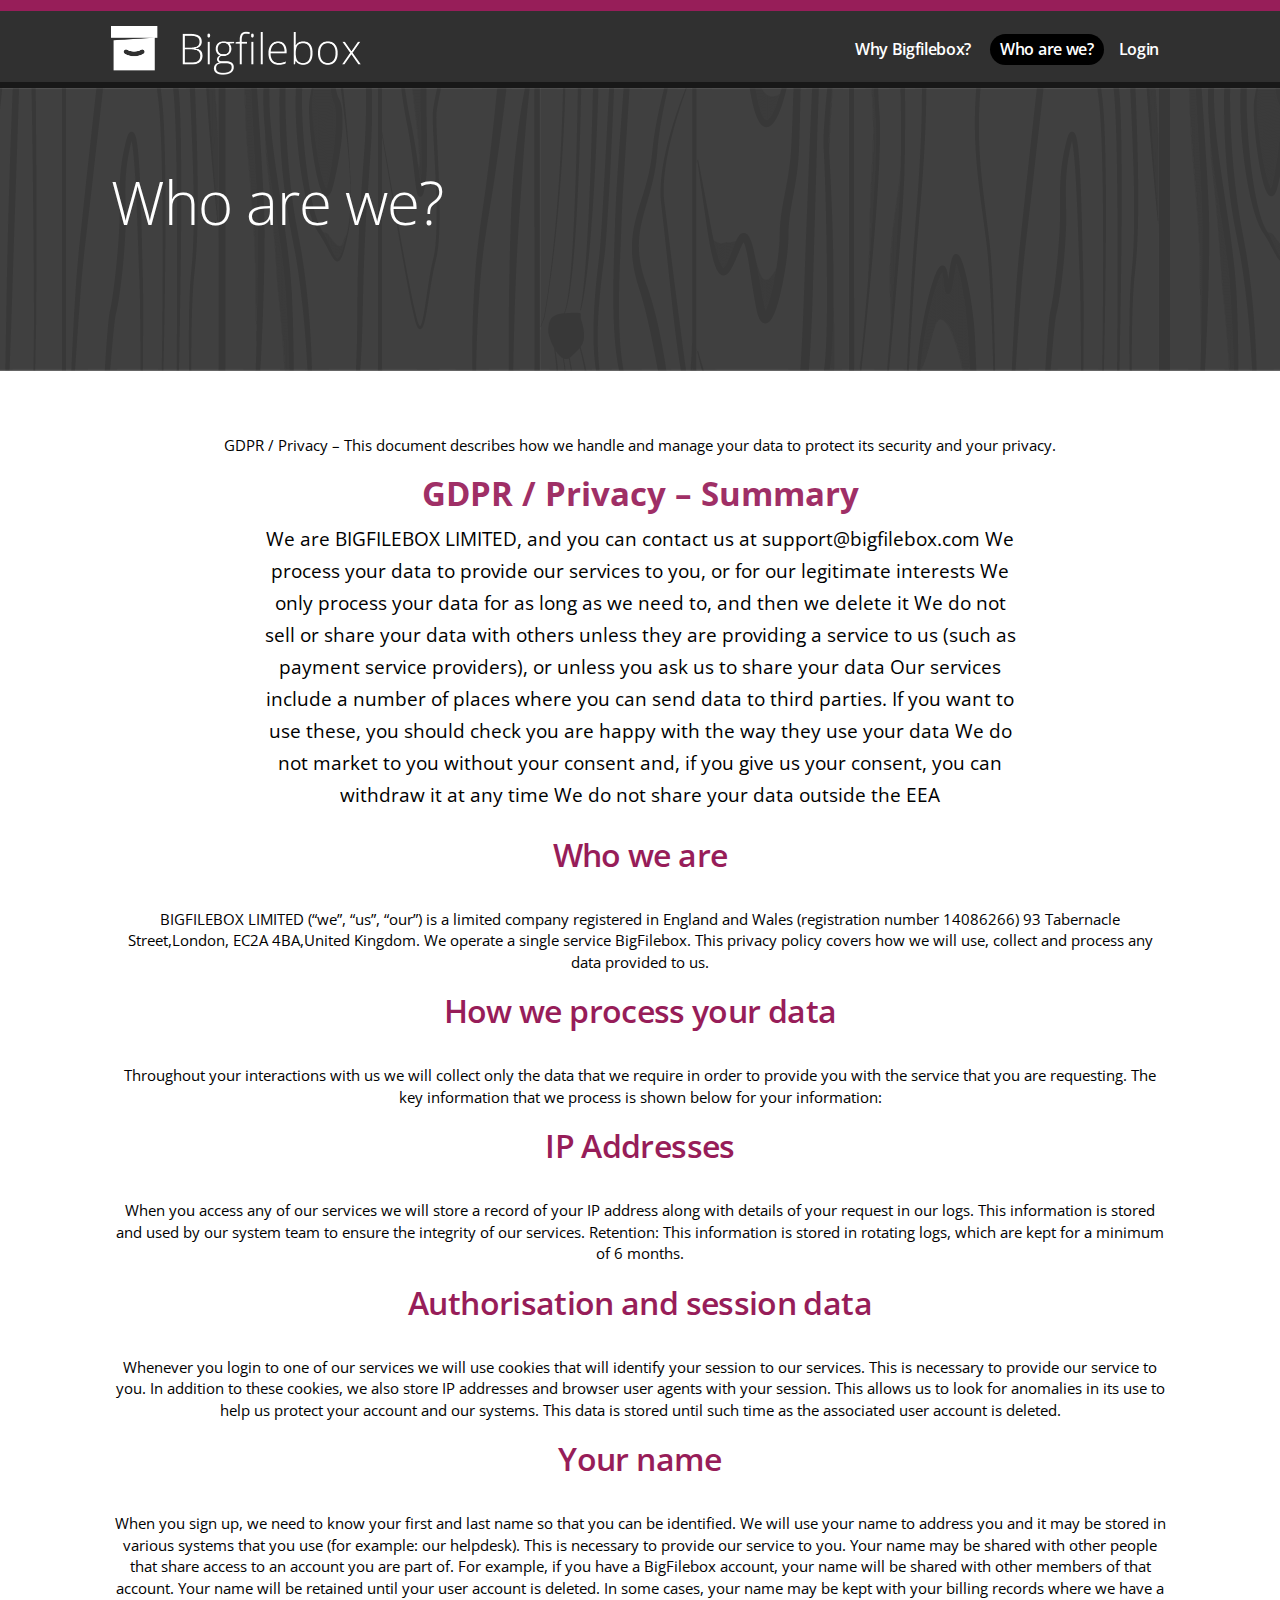
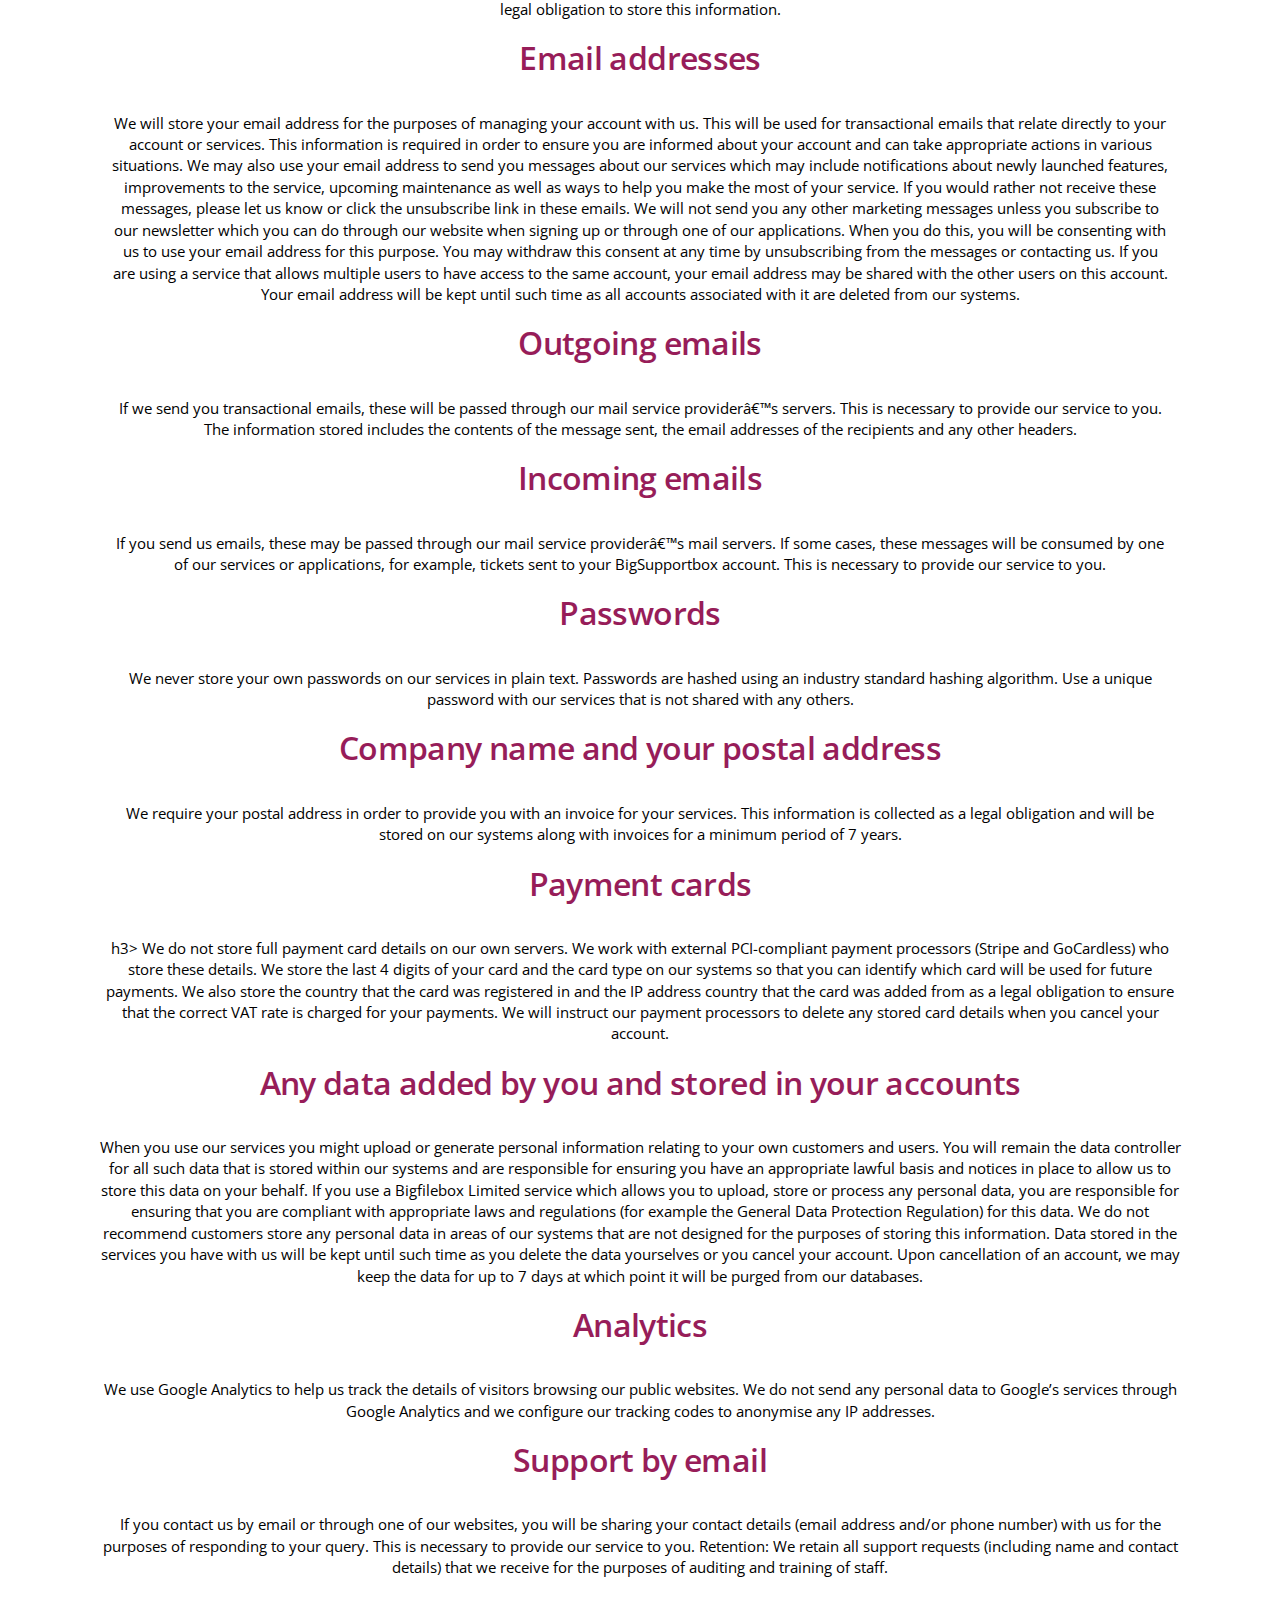
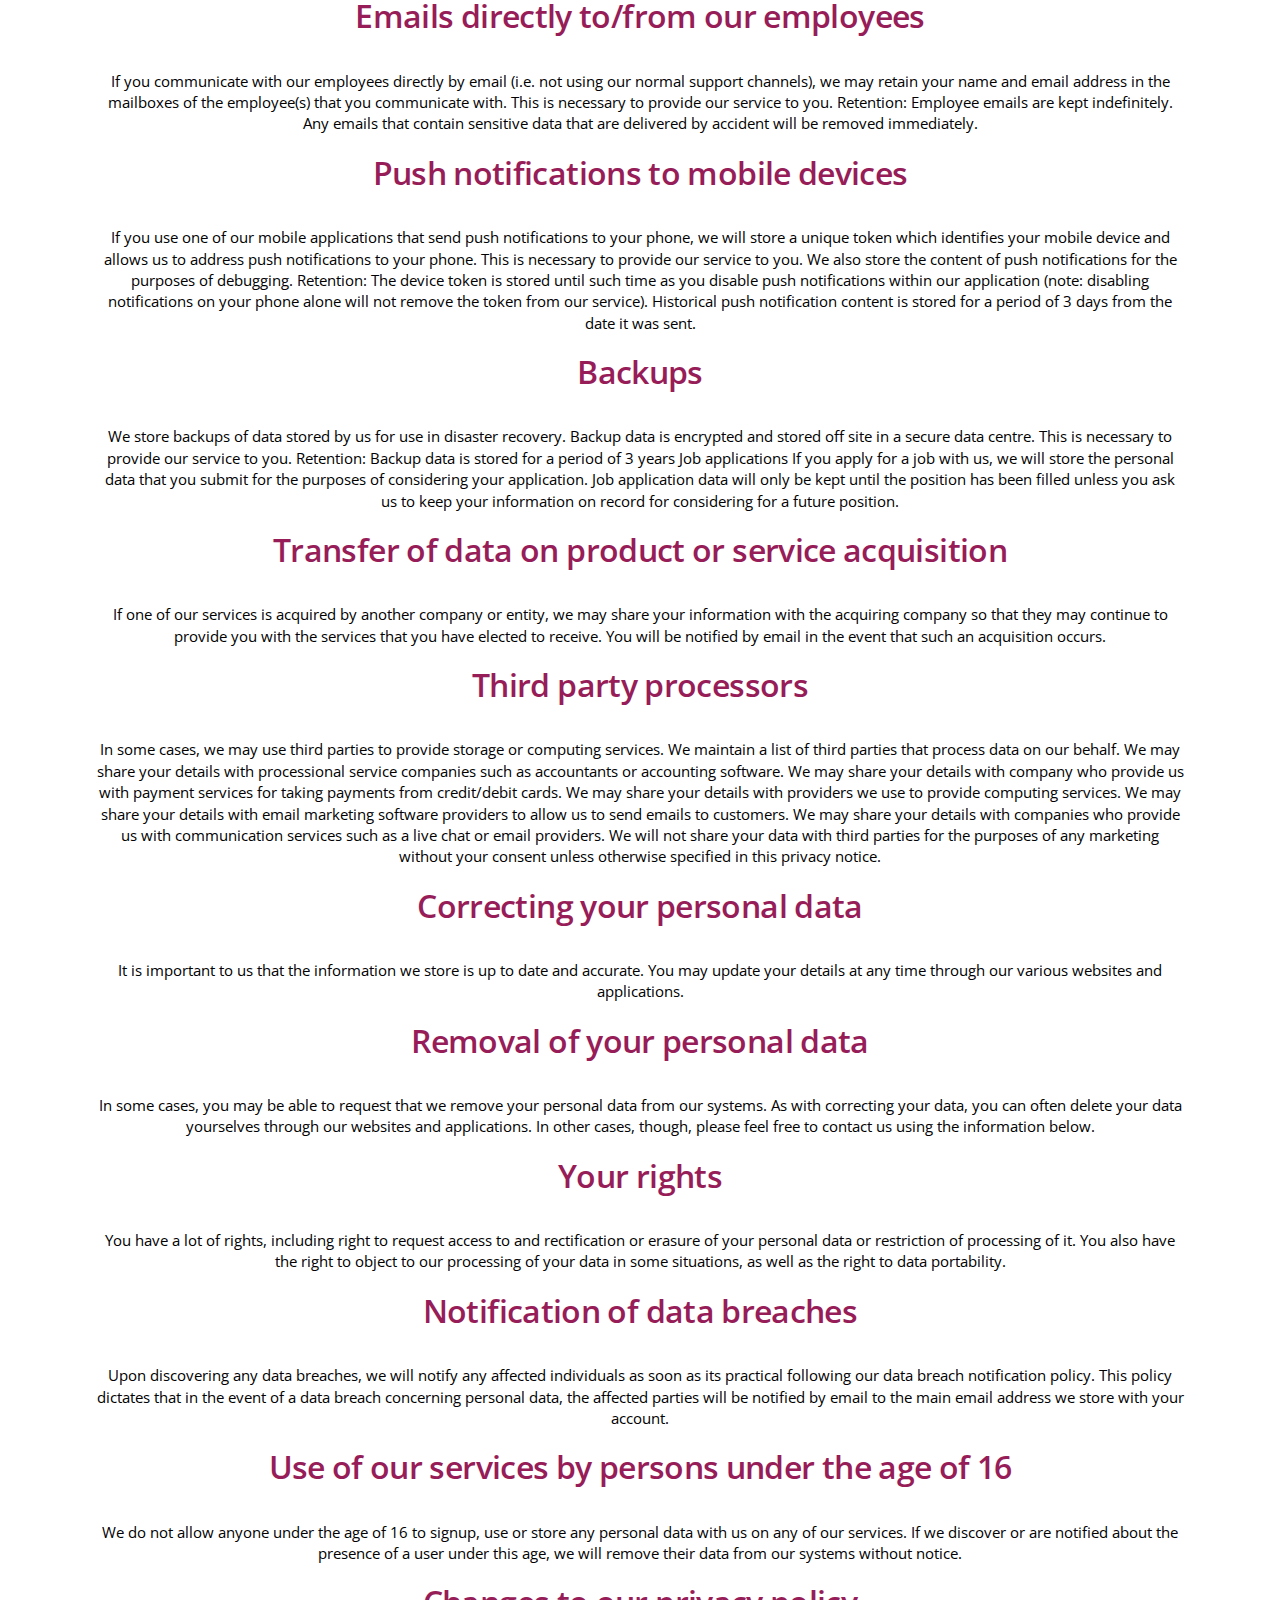
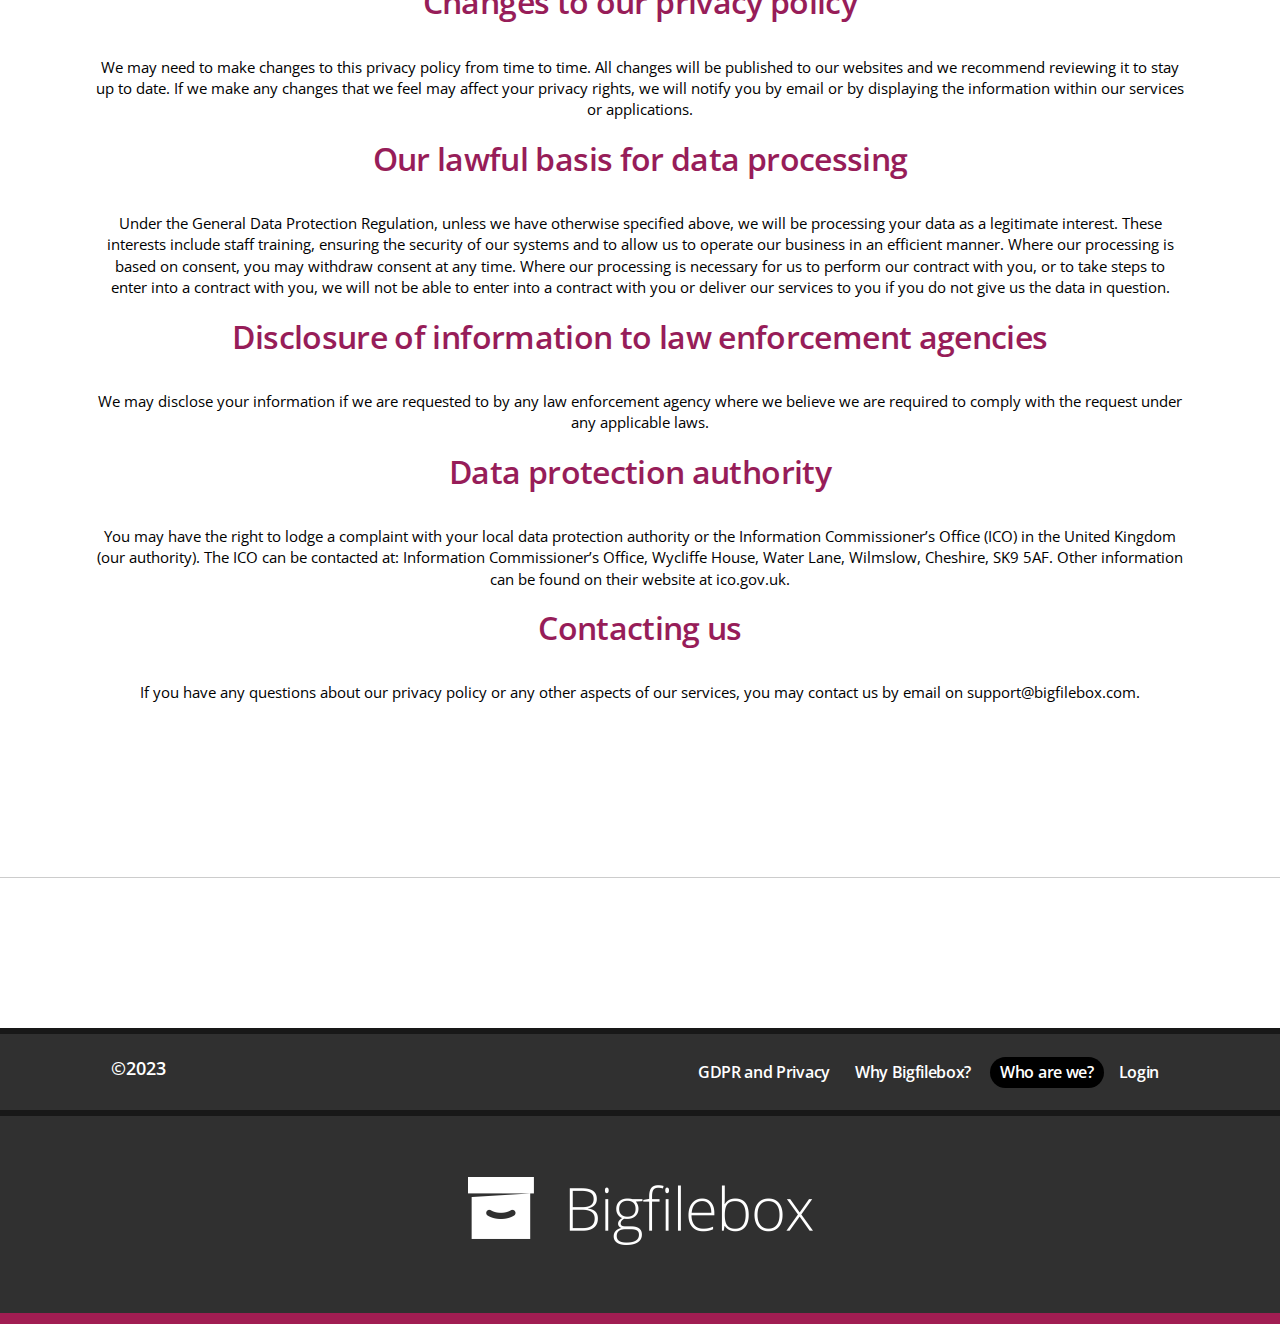
<file: gdpr-and-privacy.html>
<!DOCTYPE html>
<html lang="en">

<head>
  <title>Who makes Bigfilebox?</title>
  <meta charset="utf-8">
  <meta name="viewport" content="width=device-width, minimum-scale=1.0, maximum-scale=1.0" />
  <meta name="format-detection" content="telephone=no">
  <meta http-equiv="X-UA-Compatible" content="IE=edge">
  <meta name="keywords" content="">
  <meta name="description" content="">

  <!--css styles starts-->
  <link rel="shortcut icon" type="image/x-icon" href="favicon.ico">
  <!--<link rel="stylesheet" href="//maxcdn.bootstrapcdn.com/bootstrap/3.2.0/css/bootstrap.min.css">-->
  <!--live CDN bootstrap CSS-->
  <link type="text/css" rel="stylesheet" href="css/bootstrap.min.css">
  <!-- use in local machine latest Bootstrap CSS-->
  <link rel="stylesheet" type="text/css" href="css/style.css">
  <link rel="stylesheet" type="text/css" href="css/responsive.css" media="screen">
  <link rel="stylesheet" type="text/css" href="css/fonts.css">

  <!--css styles ends-->

  <!--google/webkitt fonts embeddeds here-->
  <link href='https://fonts.googleapis.com/css?family=Open+Sans:400,600,700,300,800' rel='stylesheet' type='text/css'>
  <!--google/webkitt fonts embeddeds here-->

  <!--script  starts-->
  <!--[if lt IE 9]>
      <script src="js/html5shiv.js"></script>
      <script src="js/respond.min.js"></script>
      <link rel="stylesheet" type="text/css" href="css/ie.css">
    <![endif]-->
  <!--script  ends-->

  <!--common jquery starts-->
  <!--<script src="http://ajax.googleapis.com/ajax/libs/jquery/1.11.1/jquery.min.js"></script>-->
  <script src="js/jquery.min.js"></script>
  <!-- use in local machine latest jquery js-->
  <!--common jquery end-->
  <script>
    (function (i, s, o, g, r, a, m) {
      i["GoogleAnalyticsObject"] = r;
      (i[r] =
        i[r] ||
        function () {
          (i[r].q = i[r].q || []).push(arguments);
        }), (i[r].l = 1 * new Date());
      (a = s.createElement(o)), (m = s.getElementsByTagName(o)[0]);
      a.async = 1;
      a.src = g;
      m.parentNode.insertBefore(a, m);
    })(window, document, "script", "//www.google-analytics.com/analytics.js", "ga");

    ga("create", "UA-67791486-1", "auto");
    ga("send", "pageview");
  </script>

</head>

<body>
  <div class="wrapper">
    <!--header section starts-->
    <header>

      <!-- header section coding starts here-->
      <div class="container">
        <div class="row">
          <div class="col-xs-12 col-sm-3 col-md-3 col-lg-3 logo">
            <a href="index.html" title="Bigfilebox">
              <img src="images/logo.png" alt="Bigfilebox" title="Bigfilebox" width="250" height="49">
            </a>
          </div>
          <div class="col-xs-12 col-sm-9 col-md-9 col-lg-9">
            <ul class="enumenu_ul menu">
              <li>
                <a href="what-are-the-features.html" title="Why Bigfilebox?">Why Bigfilebox?</a>
              </li>
              <li>
              </li>
              <li class='active'>
                <a href="who-makes-bigfilebox.html" title="Contact us">Who are we?</a>
              </li>
              <li class="">
                <a href="signin.html" title="Contact us">Login</a>
              </li>
            </ul>
          </div>
        </div>
      </div>
      <!-- header section coding ends here-->

    </header>
    <!--header section ends-->
    <div class="banner inner-banner">
      <div class="container">
        <div class="overlay-text">
          <p>Who are we?</p>
        </div>
      </div>
    </div>
    <!-- midd section starts here-->
    <section>
      <div id="mid-container">
        <div class="container">
          <div class="row text-center our-team-page">
            <div class="col-md-12 col-sm-12 col-lg-12">
              <h1></h1>GDPR / Privacy – This document describes how we handle and manage your data to protect its security and your privacy.</h1>
<h2>GDPR / Privacy  –  Summary</h2>
<p>We are BIGFILEBOX LIMITED, and you can contact us at support@bigfilebox.com
We process your data to provide our services to you, or for our legitimate interests
We only process your data for as long as we need to, and then we delete it
We do not sell or share your data with others unless they are providing a service to us (such as payment service providers), or unless you ask us to share your data
Our services include a number of places where you can send data to third parties. If you want to use these, you should check you are happy with the way they use your data
We do not market to you without your consent and, if you give us your consent, you can withdraw it at any time
We do not share your data outside the EEA
            </p>
<h3>Who we are</h3>
BIGFILEBOX LIMITED (“we”, “us”, “our”) is a limited company registered in England and Wales (registration number 14086266) 93 Tabernacle Street,London, EC2A 4BA,United Kingdom.

We operate a single service BigFilebox. This privacy policy covers how we will use, collect and process any data provided to us.

<h3>How we process your data</h3>
Throughout your interactions with us we will collect only the data that we require in order to provide you with the service that you are requesting. The key information that we process is shown below for your information:

<h3>IP Addresses</h3>
When you access any of our services we will store a record of your IP address along with details of your request in our logs. This information is stored and used by our system team to ensure the integrity of our services. Retention: This information is stored in rotating logs, which are kept for a minimum of 6 months.

<h3>Authorisation and session data</h3>
Whenever you login to one of our services we will use cookies that will identify your session to our services. This is necessary to provide our service to you.

In addition to these cookies, we also store IP addresses and browser user agents with your session. This allows us to look for anomalies in its use to help us protect your account and our systems.

This data is stored until such time as the associated user account is deleted.

<h3>Your name</h3>
When you sign up, we need to know your first and last name so that you can be identified. We will use your name to address you and it may be stored in various systems that you use (for example: our helpdesk). This is necessary to provide our service to you.

Your name may be shared with other people that share access to an account you are part of. For example, if you have a BigFilebox account, your name will be shared with other members of that account.

Your name will be retained until your user account is deleted. In some cases, your name may be kept with your billing records where we have a legal obligation to store this information.

<h3>Email addresses</h3>
We will store your email address for the purposes of managing your account with us. This will be used for transactional emails that relate directly to your account or services. This information is required in order to ensure you are informed about your account and can take appropriate actions in various situations.

We may also use your email address to send you messages about our services which may include notifications about newly launched features, improvements to the service, upcoming maintenance as well as ways to help you make the most of your service. If you would rather not receive these messages, please let us know or click the unsubscribe link in these emails.

We will not send you any other marketing messages unless you subscribe to our newsletter which you can do through our website when signing up or through one of our applications. When you do this, you will be consenting with us to use your email address for this purpose.

You may withdraw this consent at any time by unsubscribing from the messages or contacting us.

If you are using a service that allows multiple users to have access to the same account, your email address may be shared with the other users on this account.

Your email address will be kept until such time as all accounts associated with it are deleted from our systems.

<h3>Outgoing emails</h3>
If we send you transactional emails, these will be passed through our mail service providerâ€™s servers. This is necessary to provide our service to you. The information stored includes the contents of the message sent, the email addresses of the recipients and any other headers.

<h3>Incoming emails</h3>
If you send us emails, these may be passed through our mail service providerâ€™s mail servers. If some cases, these messages will be consumed by one of our services or applications, for example, tickets sent to your BigSupportbox account. This is necessary to provide our service to you.

<h3>Passwords</h3>
We never store your own passwords on our services in plain text. Passwords are hashed using an industry standard hashing algorithm. Use a unique password with our services that is not shared with any others.

<h3>Company name and your postal address</h3>
We require your postal address in order to provide you with an invoice for your services. This information is collected as a legal obligation and will be stored on our systems along with invoices for a minimum period of 7 years.

<h3>Payment cards</div>h3>
We do not store full payment card details on our own servers. We work with external PCI-compliant payment processors (Stripe and GoCardless) who store these details.

We store the last 4 digits of your card and the card type on our systems so that you can identify which card will be used for future payments.

We also store the country that the card was registered in and the IP address country that the card was added from as a legal obligation to ensure that the correct VAT rate is charged for your payments.

We will instruct our payment processors to delete any stored card details when you cancel your account.

<h3>Any data added by you and stored in your accounts</h3>
When you use our services you might upload or generate personal information relating to your own customers and users. You will remain the data controller for all such data that is stored within our systems and are responsible for ensuring you have an appropriate lawful basis and notices in place to allow us to store this data on your behalf.

If you use a Bigfilebox Limited service which allows you to upload, store or process any personal data, you are responsible for ensuring that you are compliant with appropriate laws and regulations (for example the General Data Protection Regulation) for this data.

We do not recommend customers store any personal data in areas of our systems that are not designed for the purposes of storing this information.

Data stored in the services you have with us will be kept until such time as you delete the data yourselves or you cancel your account. Upon cancellation of an account, we may keep the data for up to 7 days at which point it will be purged from our databases.

<h3>Analytics</h3>
We use Google Analytics to help us track the details of visitors browsing our public websites. We do not send any personal data to Google’s services through Google Analytics and we configure our tracking codes to anonymise any IP addresses.

<h3>Support by email</h3>
If you contact us by email or through one of our websites, you will be sharing your contact details (email address and/or phone number) with us for the purposes of responding to your query. This is necessary to provide our service to you. Retention: We retain all support requests (including name and contact details) that we receive for the purposes of auditing and training of staff.

<h3>Emails directly to/from our employees</h3>
If you communicate with our employees directly by email (i.e. not using our normal support channels), we may retain your name and email address in the mailboxes of the employee(s) that you communicate with. This is necessary to provide our service to you. Retention: Employee emails are kept indefinitely. Any emails that contain sensitive data that are delivered by accident will be removed immediately.

<h3>Push notifications to mobile devices</h3>
If you use one of our mobile applications that send push notifications to your phone, we will store a unique token which identifies your mobile device and allows us to address push notifications to your phone. This is necessary to provide our service to you. We also store the content of push notifications for the purposes of debugging. Retention: The device token is stored until such time as you disable push notifications within our application (note: disabling notifications on your phone alone will not remove the token from our service). Historical push notification content is stored for a period of 3 days from the date it was sent.

<h3>Backups</h3>
We store backups of data stored by us for use in disaster recovery. Backup data is encrypted and stored off site in a secure data centre. This is necessary to provide our service to you. Retention: Backup data is stored for a period of 3 years

</h3>Job applications</h3>
If you apply for a job with us, we will store the personal data that you submit for the purposes of considering your application.

Job application data will only be kept until the position has been filled unless you ask us to keep your information on record for considering for a future position.

<h3>Transfer of data on product or service acquisition</h3>
If one of our services is acquired by another company or entity, we may share your information with the acquiring company so that they may continue to provide you with the services that you have elected to receive. You will be notified by email in the event that such an acquisition occurs.

<h3>Third party processors</h3>
In some cases, we may use third parties to provide storage or computing services. We maintain a list of third parties that process data on our behalf.

We may share your details with processional service companies such as accountants or accounting software.
We may share your details with company who provide us with payment services for taking payments from credit/debit cards.
We may share your details with providers we use to provide computing services.
We may share your details with email marketing software providers to allow us to send emails to customers.
We may share your details with companies who provide us with communication services such as a live chat or email providers.
We will not share your data with third parties for the purposes of any marketing without your consent unless otherwise specified in this privacy notice.

<h3>Correcting your personal data</h3>
It is important to us that the information we store is up to date and accurate. You may update your details at any time through our various websites and applications.

<h3>Removal of your personal data</h3>
In some cases, you may be able to request that we remove your personal data from our systems. As with correcting your data, you can often delete your data yourselves through our websites and applications. In other cases, though, please feel free to contact us using the information below.

<h3>Your rights</h3>
You have a lot of rights, including right to request access to and rectification or erasure of your personal data or restriction of processing of it. You also have the right to object to our processing of your data in some situations, as well as the right to data portability.

<h3>Notification of data breaches</h3>
Upon discovering any data breaches, we will notify any affected individuals as soon as its practical following our data breach notification policy. This policy dictates that in the event of a data breach concerning personal data, the affected parties will be notified by email to the main email address we store with your account.

<h3>
Use of our services by persons under the age of 16</h3>
We do not allow anyone under the age of 16 to signup, use or store any personal data with us on any of our services. If we discover or are notified about the presence of a user under this age, we will remove their data from our systems without notice.

<h3>Changes to our privacy policy</h3>
We may need to make changes to this privacy policy from time to time. All changes will be published to our websites and we recommend reviewing it to stay up to date. If we make any changes that we feel may affect your privacy rights, we will notify you by email or by displaying the information within our services or applications.

<h3>Our lawful basis for data processing</h3>
Under the General Data Protection Regulation, unless we have otherwise specified above, we will be processing your data as a legitimate interest. These interests include staff training, ensuring the security of our systems and to allow us to operate our business in an efficient manner.

Where our processing is based on consent, you may withdraw consent at any time.

Where our processing is necessary for us to perform our contract with you, or to take steps to enter into a contract with you, we will not be able to enter into a contract with you or deliver our services to you if you do not give us the data in question.

<h3>Disclosure of information to law enforcement agencies</h3>
We may disclose your information if we are requested to by any law enforcement agency where we believe we are required to comply with the request under any applicable laws.

<h3>Data protection authority</h3>
You may have the right to lodge a complaint with your local data protection authority or the Information Commissioner’s Office (ICO) in the United Kingdom (our authority). The ICO can be contacted at: Information Commissioner’s Office, Wycliffe House, Water Lane, Wilmslow, Cheshire, SK9 5AF. Other information can be found on their website at ico.gov.uk.

<h3>Contacting us</h3>
If you have any questions about our privacy policy or any other aspects of our services, you may contact us by email on support@bigfilebox.com.
              
            </div>
            <!--col-md-8 col-md-offset-2 end-->
          </div>
          <!--row text-center end-->
         
          <!--row end-->

          <!--row text-center end-->

        </div>
      </div>
    </section>
    <!-- midd section ends here-->

  </div>
  <!--footer starts here-->
  <footer>
    <div id="footer-main">
      <div class="trail-section">
        <div class="container">
          <div class="row">
            <div class="col-xs-12 col-sm-12 col-md-12">
            
            </div>
          </div>
        </div>
      </div>
      <div class="footermenu">
        <div class="container">
          <div class="row">
            <div class="col-xs-12 col-sm-3 col-md-3 col-lg-3 ">
              <p>&copy;2023
              </p>
            </div>
            <div class="col-xs-12 col-sm-9 col-md-9 col-lg-9">
              <ul class="enumenu_ul menu">
                <li>
                  <a href="gdpr-and-privacy.html" title="GDPR and Privacy">GDPR and Privacy</a>
                </li>
                <li>
                  <a href="what-are-the-features.html" title="Why Bigfilebox?">Why Bigfilebox?</a>
                </li>
                <li>
                </li>
                <li class='active'>
                  <a href="who-makes-bigfilebox.html" title="Contact us">Who are we?</a>
                </li>
                <li class="">
                  <a href="signin.html" title="Contact us">Login</a>
                </li>
              </ul>
            </div>
          </div>
        </div>
      </div>
      <!-- footer section codes starts here-->
      <div class="footer-logo">
        <div class="container">
          <div class="row">
            <div class="col-xs-12 col-sm-12 col-md-12 text-center">
              <a href="index.html" title="Bigfilebox">
                <img src="images/footer-logo.png" width="345" height="68" alt="Bigfilebox" title="Bigfilebox">
              </a>
            </div>
          </div>
        </div>
      </div>
      <!-- footer section codes ends here-->
    </div>
  </footer>
  <!-- image preloads starts here-->

  <!-- image preloads ends here-->
  <!--footer ends here-->
  <!--scripts starts here-->
  <script src="js/modernizr-2.7.1.min.js"></script>
  <!-- Latest compiled and minified JavaScript
    <script src="//maxcdn.bootstrapcdn.com/bootstrap/3.2.0/js/bootstrap.min.js"></script>-->
  <script src="js/bootstrap.min.js"></script>
  <!-- use in local machine latest Bootstrap CSS-->
  <script src="js/menu.js"></script>
  <script src="js/css_browser_selector.js"></script>
  <script src="js/general.js"></script>
  <!--scripts ends here-->
</body>

</html>
</file>
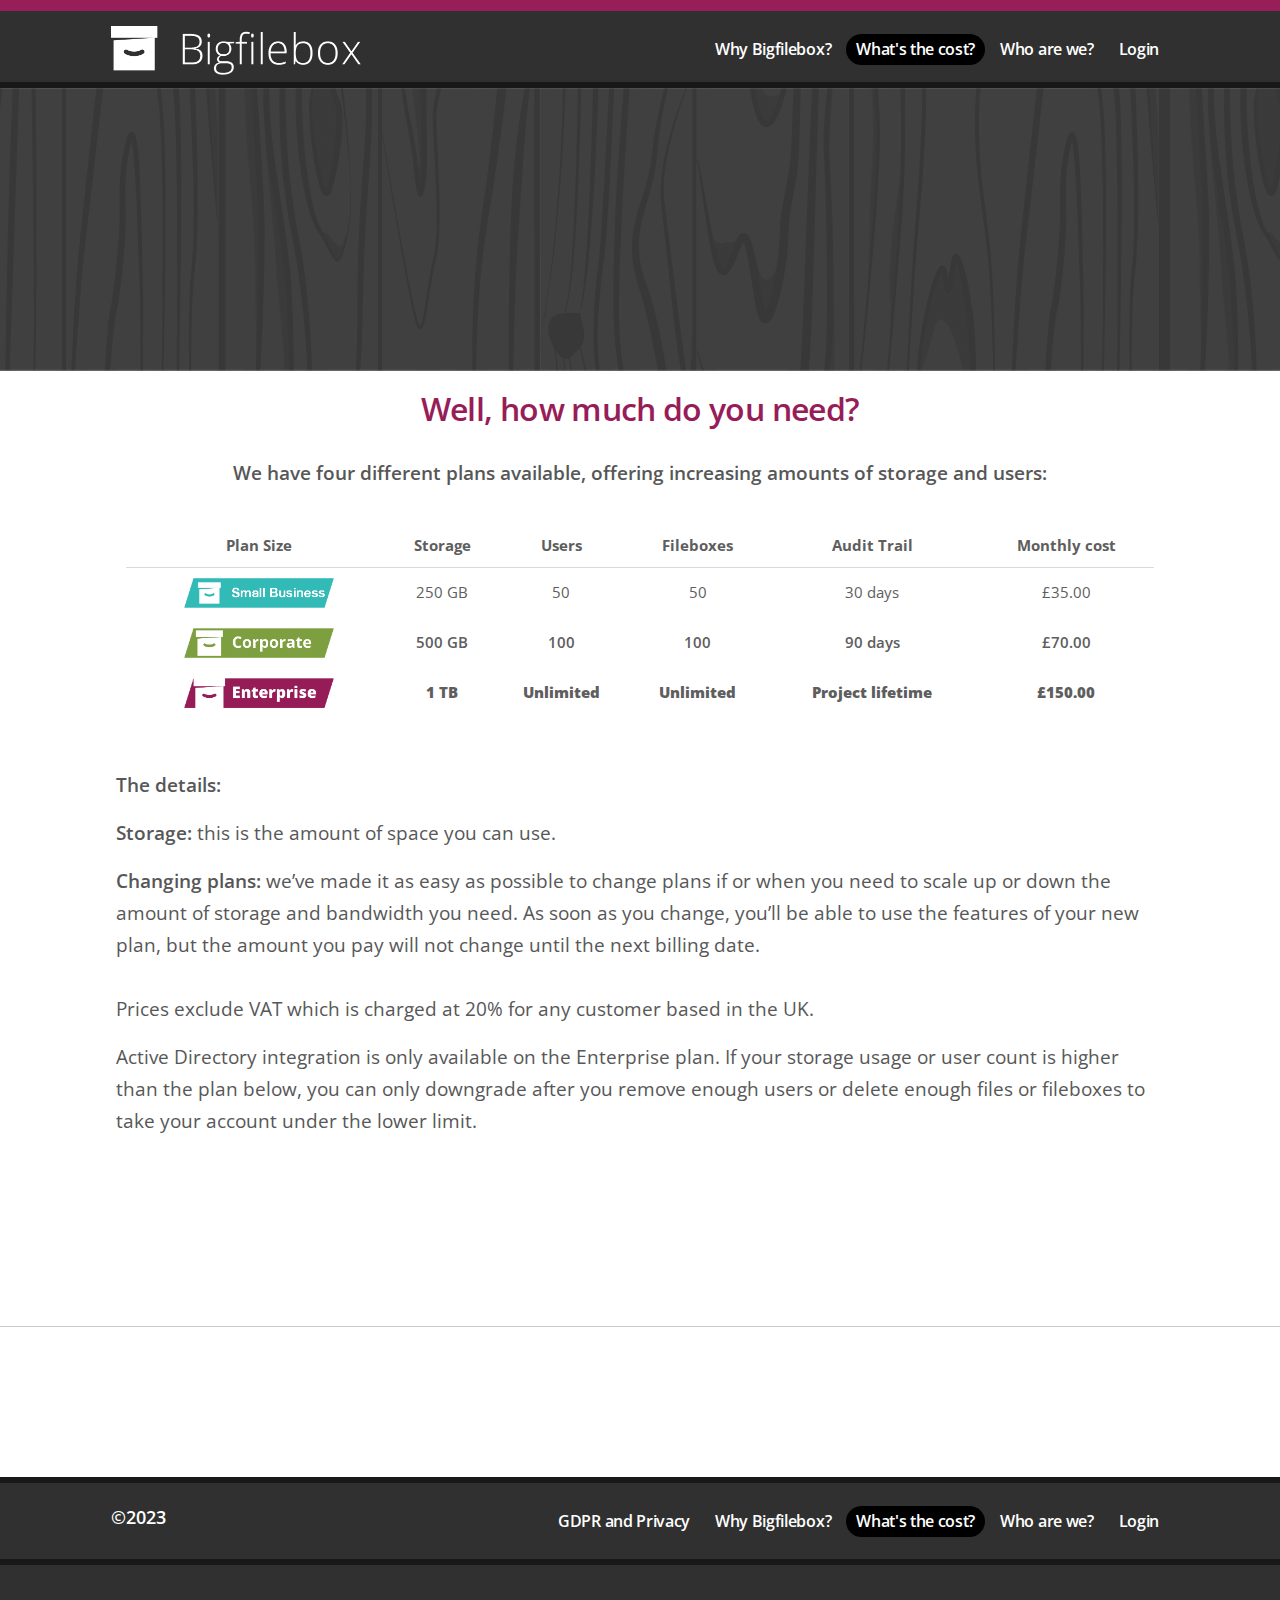
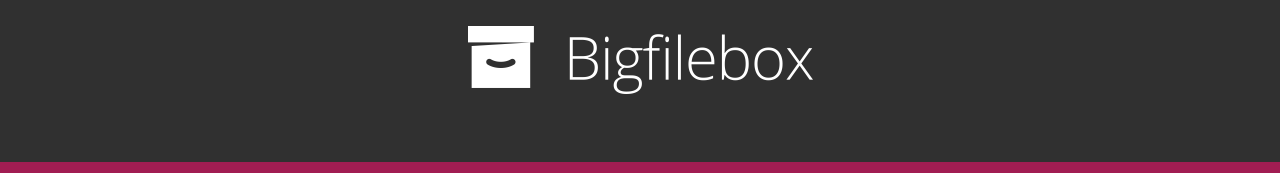
<file: how-much-does-it-cost.html>
<!DOCTYPE html>
<html lang="en">

<head>
  <title>Bigfilebox: How much does it cost?</title>
  <meta charset="utf-8">
  <meta name="viewport" content="width=device-width, minimum-scale=1.0, maximum-scale=1.0" />
  <meta name="format-detection" content="telephone=no">
  <meta http-equiv="X-UA-Compatible" content="IE=edge">
  <meta name="keywords" content="">
  <meta name="description" content="">

  <!--css styles starts-->
  <link rel="shortcut icon" type="image/x-icon" href="favicon.ico">
  <!--<link rel="stylesheet" href="//maxcdn.bootstrapcdn.com/bootstrap/3.2.0/css/bootstrap.min.css">-->
  <!--live CDN bootstrap CSS-->
  <link type="text/css" rel="stylesheet" href="css/bootstrap.min.css">
  <!-- use in local machine latest Bootstrap CSS-->
  <link rel="stylesheet" type="text/css" href="css/style.css">
  <link rel="stylesheet" type="text/css" href="css/responsive.css" media="screen">
  <link rel="stylesheet" type="text/css" href="css/fonts.css">

  <!--css styles ends-->

  <!--google/webkitt fonts embeddeds here-->
  <link href='https://fonts.googleapis.com/css?family=Open+Sans:400,600,700,300,800' rel='stylesheet' type='text/css'>
  <!--google/webkitt fonts embeddeds here-->

  <!--script  starts-->
  <!--[if lt IE 9]>
      <script src="js/html5shiv.js"></script>
      <script src="js/respond.min.js"></script>
      <link rel="stylesheet" type="text/css" href="css/ie.css">
    <![endif]-->
  <!--script  ends-->

  <!--common jquery starts-->
  <!--<script src="http://ajax.googleapis.com/ajax/libs/jquery/1.11.1/jquery.min.js"></script>-->
  <script src="js/jquery.min.js"></script>
  <!-- use in local machine latest jquery js-->
  <!--common jquery end-->
  <script>
    (function (i, s, o, g, r, a, m) {
      i["GoogleAnalyticsObject"] = r;
      (i[r] =
        i[r] ||
        function () {
          (i[r].q = i[r].q || []).push(arguments);
        }), (i[r].l = 1 * new Date());
      (a = s.createElement(o)), (m = s.getElementsByTagName(o)[0]);
      a.async = 1;
      a.src = g;
      m.parentNode.insertBefore(a, m);
    })(window, document, "script", "//www.google-analytics.com/analytics.js", "ga");

    ga("create", "UA-67791486-1", "auto");
    ga("send", "pageview");
  </script>

  <!-- Drip -->
  <script type=“text/javascript”>
    var _dcq = _dcq || [];
    var _dcs = _dcs || {};
    _dcs.account = ‘6366107’;

    (function () {
      var dc = document.createElement(‘script’);
      dc.type = ‘text / javascript’;
      dc.async = true;
      dc.src = ‘ //tag.getdrip.com/6366107.js’;
        var s = document.getElementsByTagName(‘script’)[0];
      s.parentNode.insertBefore(dc, s);
    })();
  </script>

</head>

<body>
  <div class="wrapper">
    <!--header section starts-->
    <header>

      <!-- header section coding starts here-->
      <div class="container">
        <div class="row">
          <div class="col-xs-12 col-sm-3 col-md-3 col-lg-3 logo">
            <a href="index.html" title="Bigfilebox">
              <img src="images/logo.png" alt="Bigfilebox" title="Bigfilebox" width="250" height="49">
            </a>
          </div>
          <div class="col-xs-12 col-sm-9 col-md-9 col-lg-9">
            <ul class="enumenu_ul menu">
              <li>
                <a href="what-are-the-features.html" title="Why Bigfilebox?">Why Bigfilebox?</a>
              </li>
              <li class='active'>
                <a href="how-much-does-it-cost.html" title="What's the cost?">What's the cost?</a>
              </li>
              <li>
                <a href="who-makes-bigfilebox.html" title="Contact us">Who are we?</a>
              </li>
              <li class="">
                <a href="signin.html" title="Contact us">Login</a>
              </li>
            </ul>
          </div>
        </div>
      </div>
      <!-- header section coding ends here-->

    </header>



    <!--header section ends-->
    <div class="banner inner-banner">
      <div class="container">
      
      </div>
    </div>
    <!-- midd section starts here-->
    <section>
      <div id="mid-container">

        <div class="container the-plans-page">
          <div class="row text-center">
            <div class="col-md-12 col-sm-12 col-lg-12">
              <h3>Well, how much do you need?</h3>
            </div>
            <!--col-md-8 col-md-offset-2 end-->
          </div>
          <!--row text-center end-->

          <div class="row text-center discrition-padd">
            <p>
              <strong>We have four different plans available, offering increasing amounts of storage and users:</strong>
            </p>
          </div>
          <div class="row ">
            <div class="plans-description">
              <table class="plan-table">
                <thead>
                  <tr>
                    <th class="plan-title">
                      Plan Size
                    </th>
                    <th>Storage</th>
                    <th>Users</th>
                    <th class="hidden-xs">Fileboxes</th>
                    <th>Audit Trail</th>
                    <th>Monthly cost</th>

                  </tr>
                </thead>
                <tbody>
                  

                  <tr class="" data-plan-id="22">
                    <td class="plan-title">
                      <img class="plan-flash" src="images/startup_flash.png" alt="start flash logo" />

                    </td>
                    <td>250 GB</td>
                    <td>50</td>
                    <td>50</td>
                    <td>30 days</td>
                    <td class="plan-amount">£35.00</td>
                  </tr>

                  <tr class="corporate" data-plan-id="21">
                    <td class="plan-title">
                      <img class="plan-flash" src="images/corporate_flash.png" alt="corporate flash logo" />

                    </td>
                    <td>500 GB</td>
                    <td>100</td>
                    <td>100</td>
                    <td>90 days</td>
                    <td class="plan-amount">£70.00</td>

                  </tr class="startup">

                  <tr class="enterprise" data-plan-id="13">
                    <td class="plan-title">
                      <img class="plan-flash" src="images/enterprise_flash.png" alt="enterprise flash logo" />
                    </td>
                    <td>1 TB</td>
                    <td>Unlimited</td>
                    <td>Unlimited</td>
                    <td>Project lifetime</td>
                    <td class="plan-amount">£150.00</td>

                  </tr>

                </tbody>
              </table>
            </div>
          </div>
          <div class="row  teamrow discrition-padd">
            <p>
              <strong>The details:</strong>
            </p>
            <p>
              <strong>Storage:</strong> this is the amount of space you can use. </p>
            <p>
              <strong>Changing plans:</strong> we’ve made it as easy as possible to change plans if or when you need to scale up
              or down the amount of storage and bandwidth you need. As soon as you change, you’ll be able to use the features
              of your new plan, but the amount you pay will not change until the next billing date.
              <p>
            <p>Prices exclude VAT which is charged at 20% for any customer based in the UK.</p>
            <p>Active Directory integration is only available on the Enterprise plan. If your storage usage or user count is
              higher than the plan below, you can only downgrade after you remove enough users or delete enough files or
              fileboxes to take your account under the lower limit.</p>
          </div>
        </div>


      </div>


    </section>
    <!-- midd section ends here-->

  </div>
  <!--footer starts here-->
  <footer>
    <div id="footer-main">
      <div class="trail-section">
        <div class="container">
          <div class="row">
            <div class="col-xs-12 col-sm-12 col-md-12">
             
            </div>
          </div>
        </div>
      </div>
      <div class="footermenu">
        <div class="container">
          <div class="row">
            <div class="col-xs-12 col-sm-3 col-md-3 col-lg-3 ">
              <p>&copy;2023
              </p>
            </div>
            <div class="col-xs-12 col-sm-9 col-md-9 col-lg-9">
              <ul class="enumenu_ul menu">
                <li>
                  <a href="gdpr-and-privacy.html" title="GDPR and Privacy">GDPR and Privacy</a>
                </li>
                <li>
                  <a href="what-are-the-features.html" title="Why Bigfilebox?">Why Bigfilebox?</a>
                </li>
                <li class='active'>
                  <a href="how-much-does-it-cost.html" title="What's the cost?">What's the cost?</a>
                </li>
                <li>
                  <a href="who-makes-bigfilebox.html" title="Contact us">Who are we?</a>
                </li>
                <li class="">
                  <a href="signin.html" title="Contact us">Login</a>
                </li>
              </ul>
            </div>
          </div>
        </div>
      </div>
      <!-- footer section codes starts here-->
      <div class="footer-logo">
        <div class="container">
          <div class="row">
            <div class="col-xs-12 col-sm-12 col-md-12 text-center">
              <a href="index.html" title="Bigfilebox">
                <img src="images/footer-logo.png" width="345" height="68" alt="Bigfilebox" title="Bigfilebox">
              </a>
            </div>
          </div>
        </div>
      </div>
      <!-- footer section codes ends here-->

    </div>


  </footer>
  <!-- image preloads starts here-->

  <!-- image preloads ends here-->
  <!--footer ends here-->
  <!--scripts starts here-->
  <script src="js/modernizr-2.7.1.min.js"></script>
  <!-- Latest compiled and minified JavaScript
    <script src="//maxcdn.bootstrapcdn.com/bootstrap/3.2.0/js/bootstrap.min.js"></script>-->
  <script src="js/bootstrap.min.js"></script>
  <!-- use in local machine latest Bootstrap CSS-->
  <script src="js/menu.js"></script>
  <script src="js/css_browser_selector.js"></script>
  <script src="js/general.js"></script>
  <!--scripts ends here-->
</body>

</html>
</file>
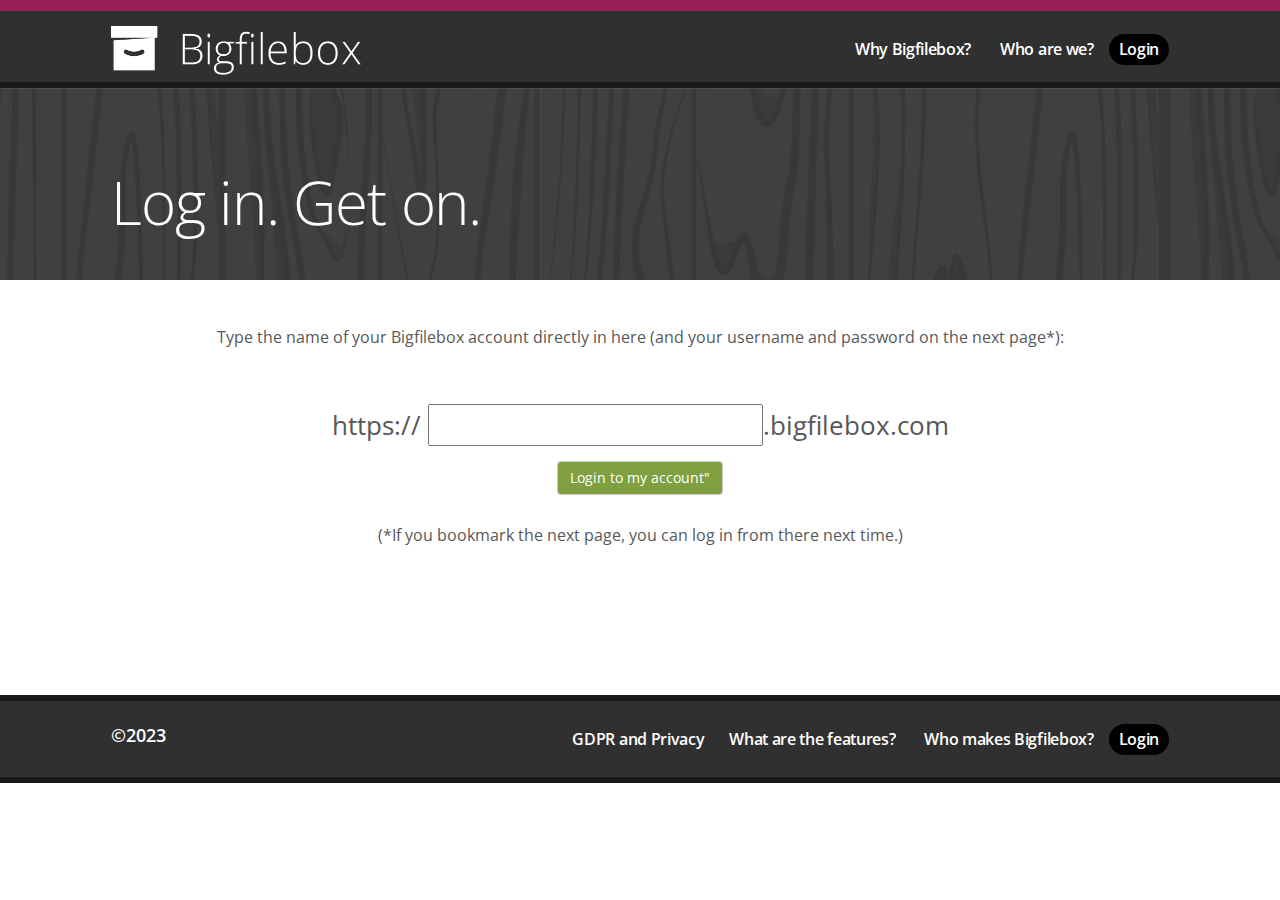
<file: signin.html>
<!DOCTYPE html>
<html>

<head>
	<title>Bigfilebox simple big file transfer</title>
	<meta charset="utf-8">
	<meta name="viewport" content="width=device-width, minimum-scale=1.0, maximum-scale=1.0" />
	<meta name="format-detection" content="telephone=no">
	<meta http-equiv="X-UA-Compatible" content="IE=edge">
	<meta name="keywords" content="">
	<meta name="description" content="">

	<!--css styles starts-->
	<link rel="shortcut icon" type="image/x-icon" href="favicon.ico">
	<!--<link rel="stylesheet" href="//maxcdn.bootstrapcdn.com/bootstrap/3.2.0/css/bootstrap.min.css">-->
	<!--live CDN bootstrap CSS-->
	<link type="text/css" rel="stylesheet" href="css/bootstrap.min.css">
	<!-- use in local machine latest Bootstrap CSS-->
	<link rel="stylesheet" type="text/css" href="css/style.css">
	<link rel="stylesheet" type="text/css" href="css/responsive.css" media="screen">
	<link rel="stylesheet" type="text/css" href="css/fonts.css">

	<!--css styles ends-->

	<!--google/webkitt fonts embeddeds here-->
	<link href='https://fonts.googleapis.com/css?family=Open+Sans:400,600,700,300,800' rel='stylesheet' type='text/css'>
	<!--google/webkitt fonts embeddeds here-->

	<!--script  starts-->
	<!--[if lt IE 9]>
      <script src="js/html5shiv.js"></script>
      <script src="js/respond.min.js"></script>
      <link rel="stylesheet" type="text/css" href="css/ie.css">
    <![endif]-->
	<!--script  ends-->

	<!--common jquery starts-->
	<!--<script src="http://ajax.googleapis.com/ajax/libs/jquery/1.11.1/jquery.min.js"></script>-->
	<script src="js/jquery.min.js"></script>
	<!-- use in local machine latest jquery js-->
	<!--common jquery end-->

	<script>
		(function (i, s, o, g, r, a, m) {
			i["GoogleAnalyticsObject"] = r;
			(i[r] =
				i[r] ||
				function () {
					(i[r].q = i[r].q || []).push(arguments);
				}), (i[r].l = 1 * new Date());
			(a = s.createElement(o)), (m = s.getElementsByTagName(o)[0]);
			a.async = 1;
			a.src = g;
			m.parentNode.insertBefore(a, m);
		})(window, document, "script", "//www.google-analytics.com/analytics.js", "ga");

		ga("create", "UA-67791486-1", "auto");
		ga("send", "pageview");
	</script>

	
</head>

<body id="signin">
	<div class="wrapper">
		<!--header section starts-->
		<header>

			<!-- header section coding starts here-->
			<div class="container">
				<div class="row">
					<div class="col-xs-12 col-sm-3 col-md-3 col-lg-3 logo">
						<a href="index.html" title="Bigfilebox">
							<img src="images/logo.png" alt="Bigfilebox" title="Bigfilebox" width="250" height="49">
						</a>
					</div>
					<div class="col-xs-12 col-sm-9 col-md-9 col-lg-9">
						<ul class="enumenu_ul menu">
							<li>
								<a href="what-are-the-features.html" title="Why Bigfilebox?">Why Bigfilebox?</a>
							</li>
							<li>
							</li>
							<li>
								<a href="who-makes-bigfilebox.html" title="Contact us">Who are we?</a>
							</li>
							<li class="active">
								<a href="signin.html" title="Contact us">Login</a>
							</li>
						</ul>
					</div>
				</div>
			</div>
			<!-- header section coding ends here-->

		</header>
		<div class="banner inner-banner">
			<div class="container">
				<div class="overlay-text">
					<p>Log in. Get on.
				</div>
			</div>


			<section>
				<div id="mid-container">
					<div class="container">
						<div class="row text-center">
							<div class="col-md-12 col-sm-12 col-lg-12">
								<!--row text-center end-->
								<p style="font-size:16px;">
									<br/> Type the name of your Bigfilebox account directly in here (and your username and password on the next page*):</br>
									</br>
								</p>
								<div id="subdomain-wrapper" class="form-group">
									<p>https://
										<input required="required" name="subdomain" type="text" id="subdomain" class="short" />.bigfilebox.com</p>
								</div>

								<a style="color: #fff;background-color:#7f9f40" id="login-button" name="" class="btn btn-default"> Login to my account" </a>
								<br/>
								<br/>
								<p style="font-size:16px;">(*If you bookmark the next page, you can log in from there next time.)</p>
								<br/>
								<br/>
							</div>

							<!--row end-->

							<!--row text-center end-->

						</div>
					</div>
			</section>
			<!-- midd section ends here-->

			</div>
			<!--footer starts here-->
			<footer>
				<div id="footer-main">
					<div class="trail-section">
						<div class="container">
							<div class="row">
								<div class="col-xs-12 col-sm-12 col-md-12">

								</div>
							</div>
						</div>
					</div>
					<div class="footermenu">
						<div class="container">
							<div class="row">
								<div class="col-xs-12 col-sm-3 col-md-3 col-lg-3 ">
									<p>&copy;2023
										
									</p>
								</div>
								<div class="col-xs-12 col-sm-9 col-md-9 col-lg-9">
									<ul class="enumenu_ul menu">
										<li>
											<a href="gdpr-and-privacy.html" title="GDPR and Privacy">GDPR and Privacy</a>
										</li>
										<li>
											<a href="what-are-the-features.html" title="What are the features?">What are the features?</a>
										</li>
										<li>
										</li>
										<li>
											<a href="who-makes-bigfilebox.html" title="Contact us">Who makes Bigfilebox?</a>
										</li>
										<li class="active">
											<a href="" title="Contact us">Login</a>
										</li>
									</ul>
								</div>
							</div>
						</div>
					</div>

					<!-- footer section codes ends here-->
				</div>
			</footer>
			<!-- image preloads starts here-->

			<!-- image preloads ends here-->
			<!--footer ends here-->
			<!--scripts starts here-->
			<script src="js/modernizr-2.7.1.min.js"></script>
			<!-- Latest compiled and minified JavaScript
	    <script src="//maxcdn.bootstrapcdn.com/bootstrap/3.2.0/js/bootstrap.min.js"></script>-->
			<script src="js/bootstrap.min.js"></script>
			<!-- use in local machine latest Bootstrap CSS-->
			<script src="js/menu.js"></script>
			<script src="js/css_browser_selector.js"></script>
			<script src="js/general.js"></script>
			<!--scripts ends here-->
</body>

</html>
</file>
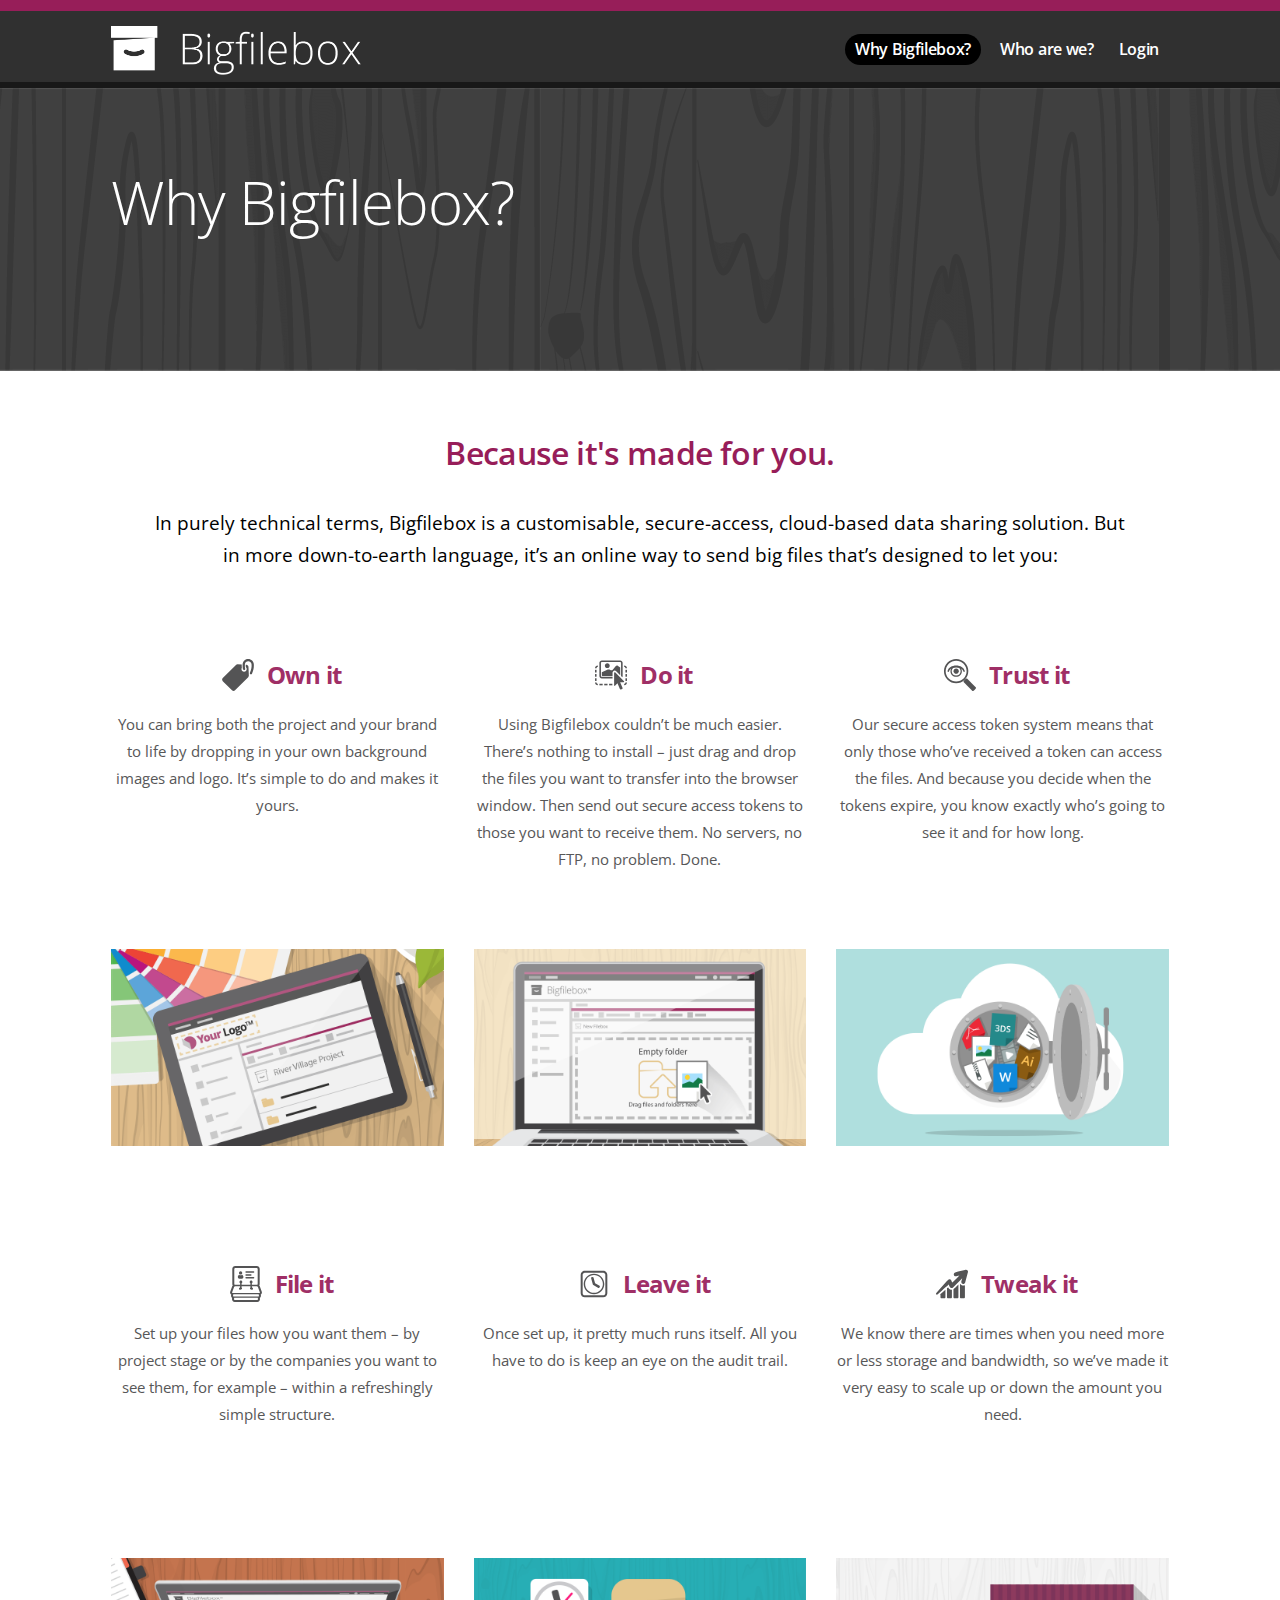
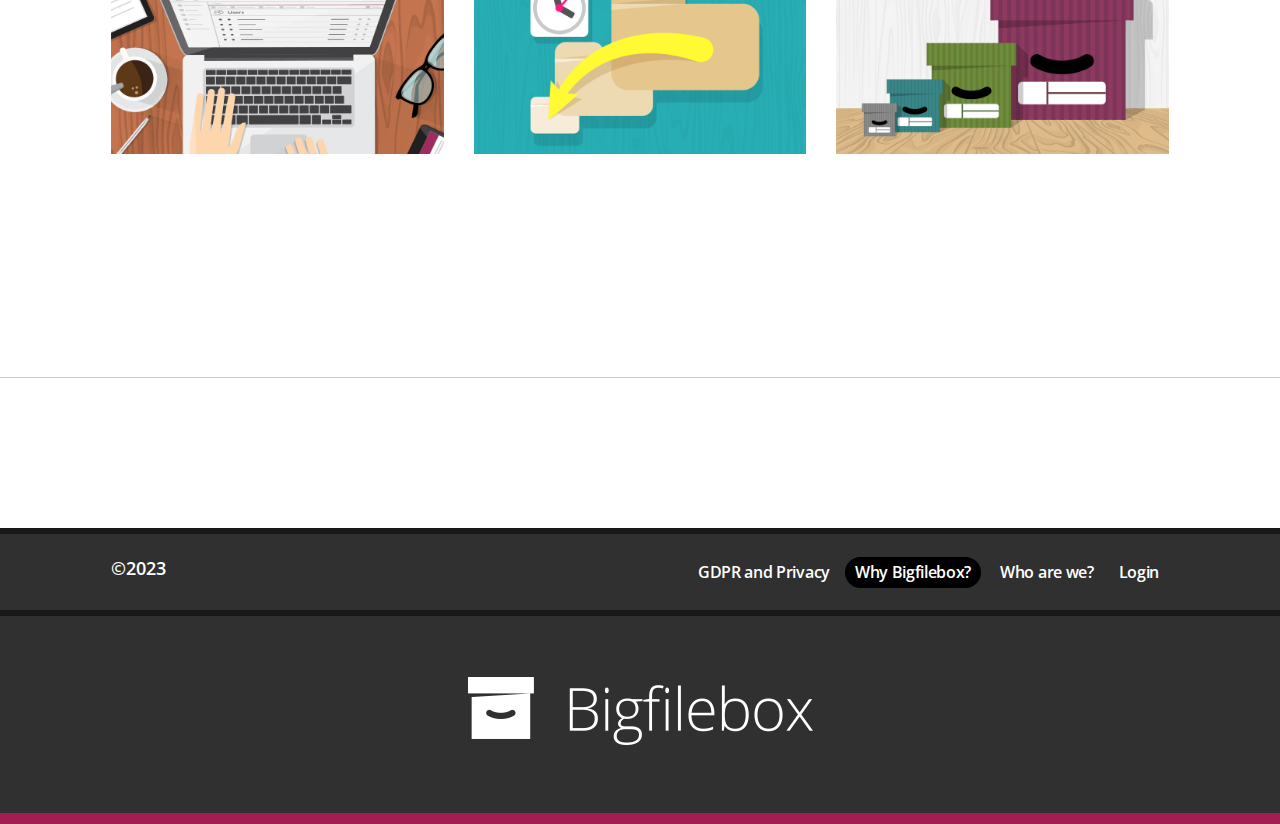
<file: what-are-the-features.html>
<!DOCTYPE html>
<html lang="en">

<head>
  <title>Bigfilebox: What are the features</title>
  <meta charset="utf-8">
  <meta name="viewport" content="width=device-width, minimum-scale=1.0, maximum-scale=1.0" />
  <meta name="format-detection" content="telephone=no">
  <meta http-equiv="X-UA-Compatible" content="IE=edge">
  <meta name="keywords" content="">
  <meta name="description" content="">

  <!--css styles starts-->
  <link rel="shortcut icon" type="image/x-icon" href="favicon.ico">
  <!--<link rel="stylesheet" href="//maxcdn.bootstrapcdn.com/bootstrap/3.2.0/css/bootstrap.min.css">-->
  <!--live CDN bootstrap CSS-->
  <link type="text/css" rel="stylesheet" href="css/bootstrap.min.css">
  <!-- use in local machine latest Bootstrap CSS-->
  <link rel="stylesheet" type="text/css" href="css/style.css">
  <link rel="stylesheet" type="text/css" href="css/responsive.css" media="screen">
  <link rel="stylesheet" type="text/css" href="css/fonts.css">

  <!--css styles ends-->

  <!--google/webkitt fonts embeddeds here-->
  <link href='https://fonts.googleapis.com/css?family=Open+Sans:400,600,700,300,800' rel='stylesheet' type='text/css'>
  <!--google/webkitt fonts embeddeds here-->

  <!--script  starts-->
  <!--[if lt IE 9]>
      <script src="js/html5shiv.js"></script>
      <script src="js/respond.min.js"></script>
      <link rel="stylesheet" type="text/css" href="css/ie.css">
    <![endif]-->
  <!--script  ends-->

  <!--common jquery starts-->
  <!--<script src="http://ajax.googleapis.com/ajax/libs/jquery/1.11.1/jquery.min.js"></script>-->
  <script src="js/jquery.min.js"></script>
  <!-- use in local machine latest jquery js-->
  <!--common jquery end-->
  <script>
    (function (i, s, o, g, r, a, m) {
      i["GoogleAnalyticsObject"] = r;
      (i[r] =
        i[r] ||
        function () {
          (i[r].q = i[r].q || []).push(arguments);
        }), (i[r].l = 1 * new Date());
      (a = s.createElement(o)), (m = s.getElementsByTagName(o)[0]);
      a.async = 1;
      a.src = g;
      m.parentNode.insertBefore(a, m);
    })(window, document, "script", "//www.google-analytics.com/analytics.js", "ga");

    ga("create", "UA-67791486-1", "auto");
    ga("send", "pageview");
  </script>

</head>

<body>
  <div class="wrapper">
    <!--header section starts-->
    <header>

      <!-- header section coding starts here-->
      <div class="container">
        <div class="row">
          <div class="col-xs-12 col-sm-3 col-md-3 col-lg-3 logo">
            <a href="index.html" title="Bigfilebox">
              <img src="images/logo.png" alt="Bigfilebox" title="Bigfilebox" width="250" height="49">
            </a>
          </div>
          <div class="col-xs-12 col-sm-9 col-md-9 col-lg-9">
            <ul class="enumenu_ul menu">
              <li class="active">
                <a href="what-are-the-features.html" title="Why Bigfilebox?">Why Bigfilebox?</a>
              </li>
              <li>
              </li>
              <li>
                <a href="who-makes-bigfilebox.html" title="Contact us">Who are we?</a>
              </li>
              <li class="">
                <a href="signin.html" title="Contact us">Login</a>
              </li>

            </ul>
          </div>
        </div>
      </div>
      <!-- header section coding ends here-->

    </header>
    <!--header section ends-->
    <div class="banner inner-banner">
      <div class="container">
        <div class="overlay-text">
          <p>Why Bigfilebox?</p>
        </div>
      </div>
    </div>
    <!-- midd section starts here-->
    <section>
      <div class="row text-center our-team-page">
        <div class="col-md-12 col-sm-12 col-lg-12">
          <h3>Because it's made for you.</h3>
          <p>
            In purely technical terms, Bigfilebox is a customisable, secure-access, cloud-based data sharing solution. But in more down-to-earth
            language, it’s an online way to send big files that’s designed to let you:
          </p>
        </div>
        <!--col-md-8 col-md-offset-2 end-->
      </div>
    </section>
    <section>
      <div id="mid-container">
        <div class="container">
          <div class="row res-space">
            <div class="col-md-4 col-sm-4 col-lg-4 text-center">
              <div class="benefit-space">
                <div class="center-pad">
                  <h2>
                    <img src="images/use-your-brand.svg" alt="image" class="benefit-bullet">Own it</h2>
                </div>
                <p class="feature-block">
                  You can bring both the project and your brand to life by dropping in your own background images and logo. It’s simple to
                  do and makes it yours.
                </p>
              </div>
              <!--benefit-space end-->
              <img src="images/feature_use-your-brand.png" alt="branded interface on an ipad " class="img-responsive  benefit-img1">
              <ul class="grey2 benefit-disc">
              </ul>
            </div>

            <div class="col-md-4 col-sm-4 col-lg-4 text-center">
              <div class="benefit-space">
                <div class="center-pad">
                  <h2>
                    <img src="images/easy-to-use.svg" alt="image" class="benefit-bullet">Do it</h2>
                </div>
                <p class="feature-block">
                  Using Bigfilebox couldn’t be much easier. There’s nothing to install – just drag and drop the files you want to transfer
                  into the browser window. Then send out secure access tokens to those you want to receive them. No servers,
                  no FTP, no problem. Done.
                </p>
              </div>
              <!--benefit-space end-->
              <img src="images/feature_easy-to-use.png" alt="benefit-img1" class="img-responsive benefit-img1">
              <ul class="grey2 benefit-disc">
              </ul>
            </div>
            <div class="col-md-4 col-sm-4 col-lg-4">
              <div class="benefit-space">
                <div class="center-pad">
                  <h2>
                    <img src="images/secure.svg" alt="image" class="benefit-bullet">Trust it</h2>
                </div>
                <p class="feature-block">
                  Our secure access token system means that only those who’ve received a token can access the files. And because you decide
                  when the tokens expire, you know exactly who’s going to see it and for how long.
                </p>
              </div>
              <!--benefit-space end-->
              <img src="images/feature_stay-secure.png" alt="files safe in a cloud safe" class="img-responsive ">
              <ul class="grey2 benefit-disc">
              </ul>
            </div>
          </div>

          <div class="row res-space">
            <div class="col-md-4 col-sm-4 col-lg-4">
              <div class="benefit-space">
                <div class="center-pad">
                  <h2>
                    <img src="images/easy-to-manage.svg" alt="image" class="benefit-bullet">File it</h2>
                </div>
                <p class="feature-block">
                  Set up your files how you want them – by project stage or by the companies you want to see them, for example – within a refreshingly
                  simple structure.
                </p>
              </div>
              <!--benefit-space end-->
              <img src="images/feature_easy-to-manage.png" alt="box img2" class="img-responsive ">
              <ul class="grey2 benefit-disc">
              </ul>
            </div>
            <div class="col-md-4 col-sm-4 col-lg-4">
              <div class="benefit-space">
                <div class="center-pad">
                  <h2>
                    <img src="images/see-your-history.svg" alt="image" class="benefit-bullet">Leave it</h2>
                </div>
                <p class="feature-block">
                  Once set up, it pretty much runs itself. All you have to do is keep an eye on the audit trail.
                </p>
              </div>
              <!--benefit-space end-->
              <img src="images/feature_see-your-history.png" alt="file history" class="img-responsive ">
              <ul class="grey2 benefit-disc">
              </ul>
            </div>
            <div class="col-md-4 col-sm-4 col-lg-4">
              <div class="benefit-space">
                <div class="center-pad">
                  <h2>
                    <img src="images/scales-with-you.svg" alt="image" class="benefit-bullet">Tweak it</h2>
                </div>
                <p class="feature-block">
                  We know there are times when you need more or less storage and bandwidth, so we’ve made it very easy to scale up or down
                  the amount you need.
                </p>
              </div>
              <!--benefit-space end-->
              <img src="images/feature_scales-with-you.png" alt="box img3" class="img-responsive ">
              <ul class="grey2 benefit-disc">
              </ul>
            </div>
          </div>
        </div>
      </div>
    </section>
    <!-- midd section ends here-->

  </div>
  <!--footer starts here-->
  <footer>
    <div id="footer-main">
      <div class="trail-section">
        <div class="container">
          <div class="row">
            <div class="col-xs-12 col-sm-12 col-md-12">
            
            </div>
          </div>
        </div>
      </div>
      <div class="footermenu">
        <div class="container">
          <div class="row">
            <div class="col-xs-12 col-sm-3 col-md-3 col-lg-3 ">
              <p>&copy;2023
               
              </p>
            </div>
            <div class="col-xs-12 col-sm-9 col-md-9 col-lg-9">
              <ul class="enumenu_ul menu">
                <li>
                  <a href="gdpr-and-privacy.html" title="GDPR and Privacy">GDPR and Privacy</a>
                </li>
                <li class='active'>
                  <a href="what-are-the-features.html" title="Why Bigfilebox?">Why Bigfilebox?</a>
                </li>
                <li>
                </li>
                <li>
                  <a href="who-makes-bigfilebox.html" title="Contact us">Who are we?</a>
                </li>
                <li class="">
                  <a href="signin.html" title="Contact us">Login</a>
                </li>
              </ul>
            </div>
          </div>
        </div>
      </div>
      <!-- footer section codes starts here-->
      <div class="footer-logo">
        <div class="container">
          <div class="row">
            <div class="col-xs-12 col-sm-12 col-md-12 text-center">
              <a href="index.html" title="Bigfilebox">
                <img src="images/footer-logo.png" width="345" height="68" alt="Bigfilebox" title="Bigfilebox">
              </a>
            </div>
          </div>
        </div>
      </div>
      <!-- footer section codes ends here-->
    </div>
  </footer>
  <!-- image preloads starts here-->

  <!-- image preloads ends here-->
  <!--footer ends here-->
  <!--scripts starts here-->
  <script src="js/modernizr-2.7.1.min.js"></script>
  <!-- Latest compiled and minified JavaScript
    <script src="//maxcdn.bootstrapcdn.com/bootstrap/3.2.0/js/bootstrap.min.js"></script>-->
  <script src="js/bootstrap.min.js"></script>
  <!-- use in local machine latest Bootstrap CSS-->
  <script src="js/menu.js"></script>
  <script src="js/css_browser_selector.js"></script>
  <script src="js/general.js"></script>
  <!--scripts ends here-->
</body>

</html>
</file>
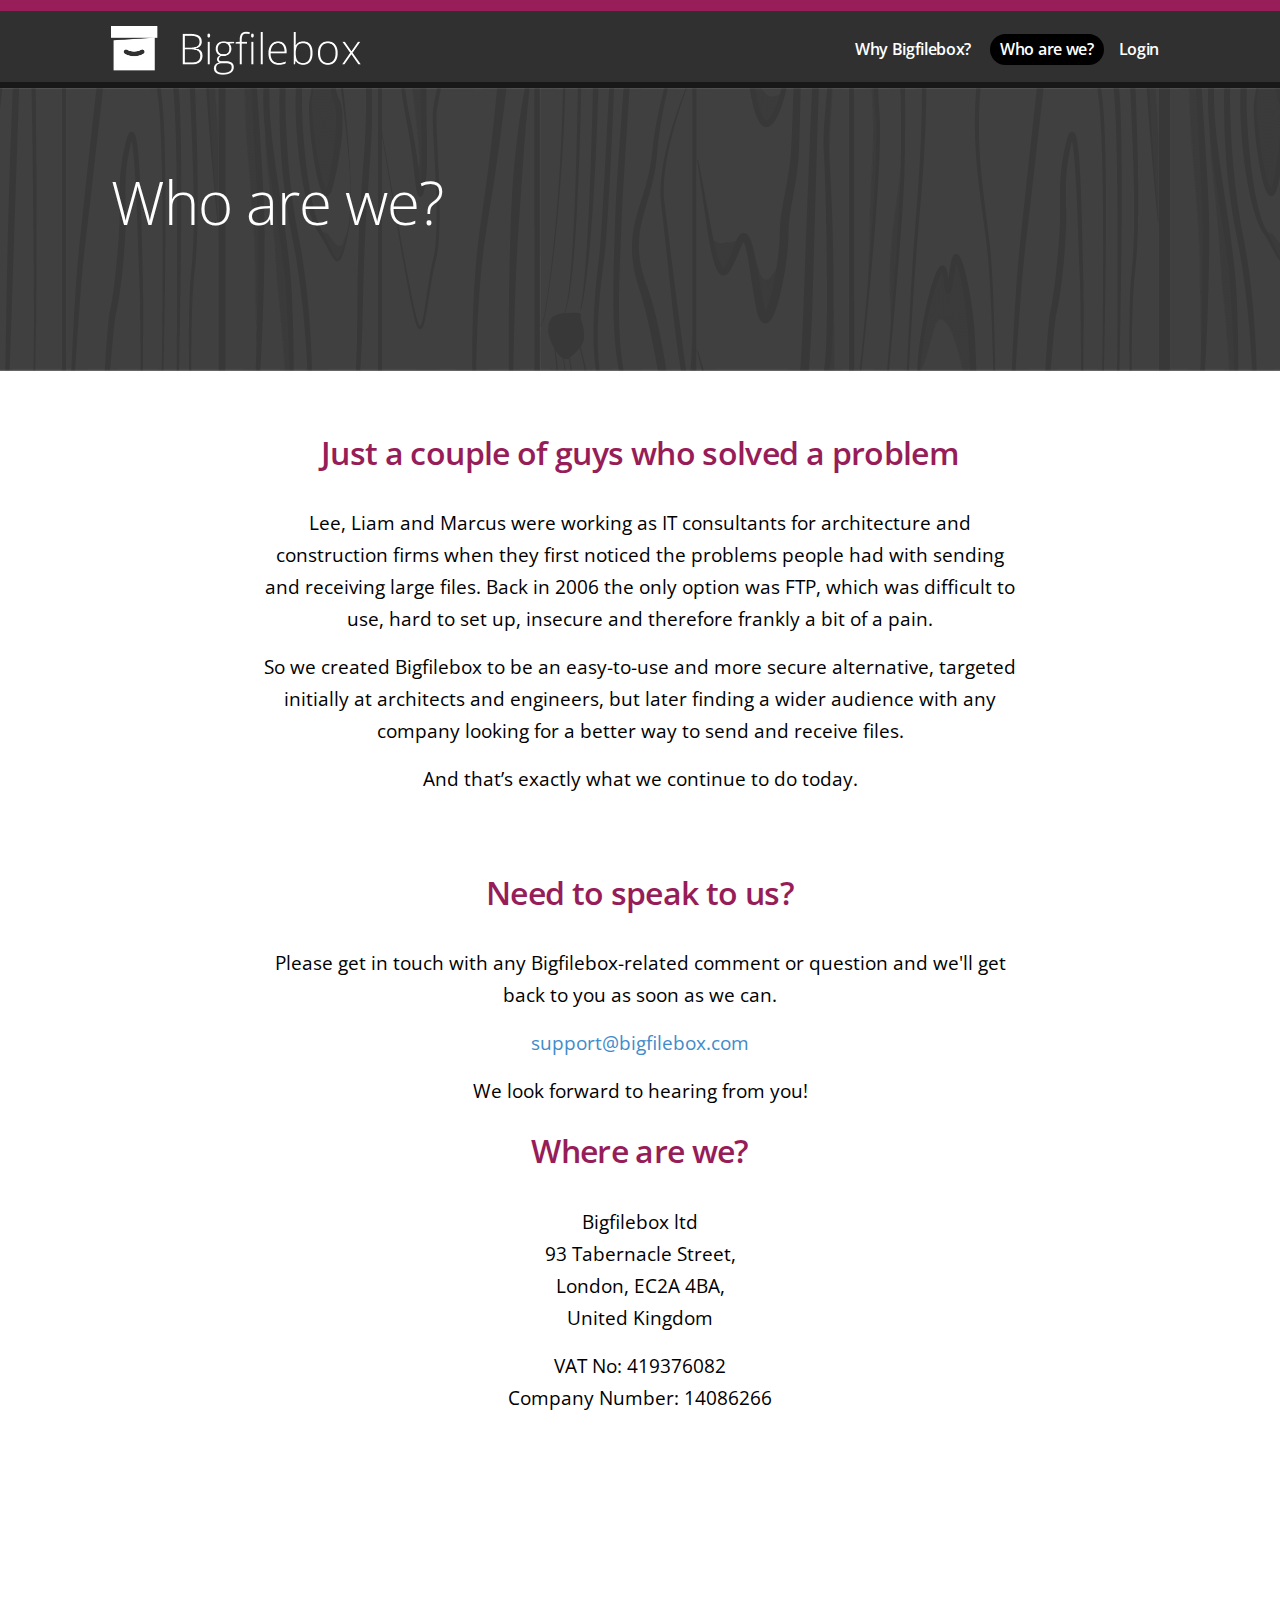
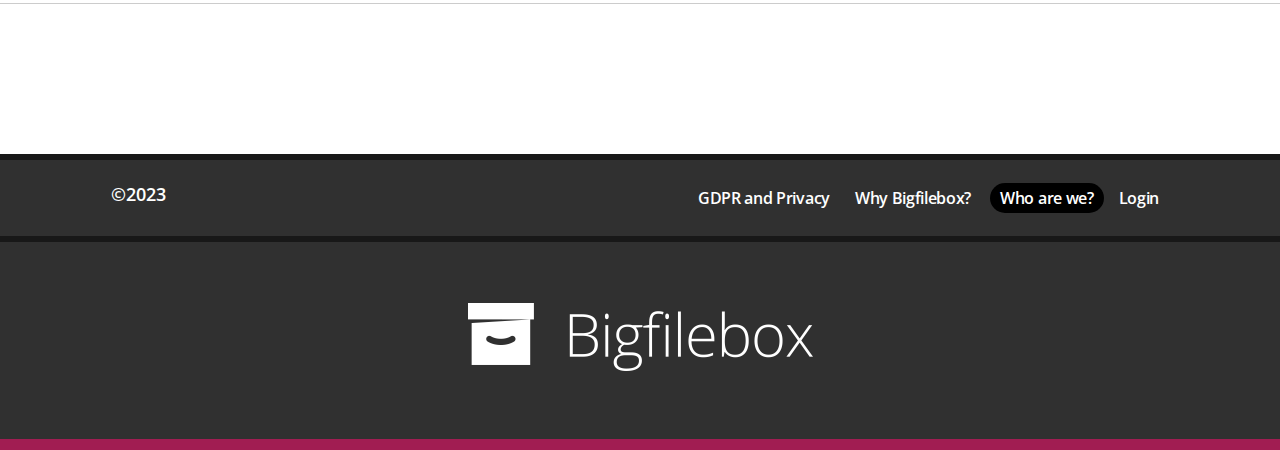
<file: who-makes-bigfilebox.html>
<!DOCTYPE html>
<html lang="en">

<head>
  <title>Who makes Bigfilebox?</title>
  <meta charset="utf-8">
  <meta name="viewport" content="width=device-width, minimum-scale=1.0, maximum-scale=1.0" />
  <meta name="format-detection" content="telephone=no">
  <meta http-equiv="X-UA-Compatible" content="IE=edge">
  <meta name="keywords" content="">
  <meta name="description" content="">

  <!--css styles starts-->
  <link rel="shortcut icon" type="image/x-icon" href="favicon.ico">
  <!--<link rel="stylesheet" href="//maxcdn.bootstrapcdn.com/bootstrap/3.2.0/css/bootstrap.min.css">-->
  <!--live CDN bootstrap CSS-->
  <link type="text/css" rel="stylesheet" href="css/bootstrap.min.css">
  <!-- use in local machine latest Bootstrap CSS-->
  <link rel="stylesheet" type="text/css" href="css/style.css">
  <link rel="stylesheet" type="text/css" href="css/responsive.css" media="screen">
  <link rel="stylesheet" type="text/css" href="css/fonts.css">

  <!--css styles ends-->

  <!--google/webkitt fonts embeddeds here-->
  <link href='https://fonts.googleapis.com/css?family=Open+Sans:400,600,700,300,800' rel='stylesheet' type='text/css'>
  <!--google/webkitt fonts embeddeds here-->

  <!--script  starts-->
  <!--[if lt IE 9]>
      <script src="js/html5shiv.js"></script>
      <script src="js/respond.min.js"></script>
      <link rel="stylesheet" type="text/css" href="css/ie.css">
    <![endif]-->
  <!--script  ends-->

  <!--common jquery starts-->
  <!--<script src="http://ajax.googleapis.com/ajax/libs/jquery/1.11.1/jquery.min.js"></script>-->
  <script src="js/jquery.min.js"></script>
  <!-- use in local machine latest jquery js-->
  <!--common jquery end-->
  <script>
    (function (i, s, o, g, r, a, m) {
      i["GoogleAnalyticsObject"] = r;
      (i[r] =
        i[r] ||
        function () {
          (i[r].q = i[r].q || []).push(arguments);
        }), (i[r].l = 1 * new Date());
      (a = s.createElement(o)), (m = s.getElementsByTagName(o)[0]);
      a.async = 1;
      a.src = g;
      m.parentNode.insertBefore(a, m);
    })(window, document, "script", "//www.google-analytics.com/analytics.js", "ga");

    ga("create", "UA-67791486-1", "auto");
    ga("send", "pageview");
  </script>

</head>

<body>
  <div class="wrapper">
    <!--header section starts-->
    <header>

      <!-- header section coding starts here-->
      <div class="container">
        <div class="row">
          <div class="col-xs-12 col-sm-3 col-md-3 col-lg-3 logo">
            <a href="index.html" title="Bigfilebox">
              <img src="images/logo.png" alt="Bigfilebox" title="Bigfilebox" width="250" height="49">
            </a>
          </div>
          <div class="col-xs-12 col-sm-9 col-md-9 col-lg-9">
            <ul class="enumenu_ul menu">
              <li>
                <a href="what-are-the-features.html" title="Why Bigfilebox?">Why Bigfilebox?</a>
              </li>
              <li>
              </li>
              <li class='active'>
                <a href="who-makes-bigfilebox.html" title="Contact us">Who are we?</a>
              </li>
              <li class="">
                <a href="signin.html" title="Contact us">Login</a>
              </li>
            </ul>
          </div>
        </div>
      </div>
      <!-- header section coding ends here-->

    </header>
    <!--header section ends-->
    <div class="banner inner-banner">
      <div class="container">
        <div class="overlay-text">
          <p>Who are we?</p>
        </div>
      </div>
    </div>
    <!-- midd section starts here-->
    <section>
      <div id="mid-container">
        <div class="container">
          <div class="row text-center our-team-page">
            <div class="col-md-12 col-sm-12 col-lg-12">
              <h3>Just a couple of guys who solved a problem</h3>
              <p>Lee, Liam and Marcus were working as IT consultants for architecture and construction firms when they first
                noticed the problems people had with sending and receiving large files. Back in 2006 the only option was
                FTP, which was difficult to use, hard to set up, insecure and therefore frankly a bit of a pain.</p>
              <p>So we created Bigfilebox to be an easy-to-use and more secure alternative, targeted initially at architects
                and engineers, but later finding a wider audience with any company looking for a better way to send and receive
                files.</p>
              <p>And that’s exactly what we continue to do today.</p>
            </div>
            <!--col-md-8 col-md-offset-2 end-->
          </div>
          <!--row text-center end-->
          <div class="row text-center our-team-page">
            <div class="col-md-12 col-sm-12 col-lg-12">
              <h3>Need to speak to us?</h3>
              <p>
                Please get in touch with any Bigfilebox-related comment or question and we'll get back to you as soon as we can.
              </p>
              <p>
                <a href="mailto:support@bigfilebox.com">support@bigfilebox.com</a>
              </p>
              <p>
                We look forward to hearing from you!
              </p>
              <h3>Where are we?</h3>
              <p>
                Bigfilebox ltd
                <br> 93 Tabernacle Street,
                <br> London, EC2A 4BA,
                <br> United Kingdom
              </p>
              <p>
                VAT No: 419376082
                <br> Company Number: 14086266
                <br>
              </p>
            </div>
            <!--col-md-8 col-md-offset-2 end-->
          </div>
          <!--row end-->

          <!--row text-center end-->

        </div>
      </div>
    </section>
    <!-- midd section ends here-->

  </div>
  <!--footer starts here-->
  <footer>
    <div id="footer-main">
      <div class="trail-section">
        <div class="container">
          <div class="row">
            <div class="col-xs-12 col-sm-12 col-md-12">
            
            </div>
          </div>
        </div>
      </div>
      <div class="footermenu">
        <div class="container">
          <div class="row">
            <div class="col-xs-12 col-sm-3 col-md-3 col-lg-3 ">
              <p>&copy;2023
              </p>
            </div>
            <div class="col-xs-12 col-sm-9 col-md-9 col-lg-9">
              <ul class="enumenu_ul menu">
                <li>
                  <a href="gdpr-and-privacy.html" title="GDPR and Privacy">GDPR and Privacy</a>
                </li>
                <li>
                  <a href="what-are-the-features.html" title="Why Bigfilebox?">Why Bigfilebox?</a>
                </li>
                <li>
                </li>
                <li class='active'>
                  <a href="who-makes-bigfilebox.html" title="Contact us">Who are we?</a>
                </li>
                <li class="">
                  <a href="signin.html" title="Contact us">Login</a>
                </li>
              </ul>
            </div>
          </div>
        </div>
      </div>
      <!-- footer section codes starts here-->
      <div class="footer-logo">
        <div class="container">
          <div class="row">
            <div class="col-xs-12 col-sm-12 col-md-12 text-center">
              <a href="index.html" title="Bigfilebox">
                <img src="images/footer-logo.png" width="345" height="68" alt="Bigfilebox" title="Bigfilebox">
              </a>
            </div>
          </div>
        </div>
      </div>
      <!-- footer section codes ends here-->
    </div>
  </footer>
  <!-- image preloads starts here-->

  <!-- image preloads ends here-->
  <!--footer ends here-->
  <!--scripts starts here-->
  <script src="js/modernizr-2.7.1.min.js"></script>
  <!-- Latest compiled and minified JavaScript
    <script src="//maxcdn.bootstrapcdn.com/bootstrap/3.2.0/js/bootstrap.min.js"></script>-->
  <script src="js/bootstrap.min.js"></script>
  <!-- use in local machine latest Bootstrap CSS-->
  <script src="js/menu.js"></script>
  <script src="js/css_browser_selector.js"></script>
  <script src="js/general.js"></script>
  <!--scripts ends here-->
</body>

</html>
</file>
<file: css/style.css>
@charset "utf-8";
/*----------intial declartaion of css----------*/
* { padding: 0; margin: 0; list-style: none; }
body { font-family: 'Open Sans', sans-serif; font-size: 15px; }
a, .btn { outline: none !important; transition: all 200ms ease-in-out 0s; -moz-transition: all 200ms ease-in-out 0s; -webkit-transition: all 200ms ease-in-out 0s; text-decoration: none !important; }
a:hover { text-decoration: none !important; outline: none !important }
/*--------sticky footer or vertical footer------------*/
.wrapper { margin: 0 auto; /*initialize footer height in negative for sticky footer*/ }
body, html { height: 100%; }
/*-----------header section styles goes here---------------*/
header { background: #303030; width: 100%; border-top: 11px solid #971e59; border-bottom: 6px solid #181818; padding-top: 15px; padding-bottom: 7px }
.enumenu_container { margin-right: -16px; }
.menu-icon { display: none; cursor: pointer; color: #fff; text-transform: uppercase; text-align: center; font-weight: bold; line-height: 33px; font-size: 22px; padding: 0; }
.menu-icon .menu-box { width: 50px; height: 38px; margin-right: 10px; padding: 5px; position: absolute; right: 0; top: -41px }
.menu-icon .menu-box span { width: 100%; height: 4px; margin-bottom: 6px; background: #fff; display: block; border-radius: 2px; transition: all 0.5s; -webkit-transition: all 0.5s; }
.menu-icon.active span:nth-child(1) { transform: rotate(45deg) translateY(8px) translateX(8px); -webkit-transform: rotate(45deg) translateY(8px) translateX(8px); }
.menu-icon.active span:nth-child(2) { opacity: 0; }
.menu-icon.active span:nth-child(3) { transform: rotate(-45deg) translateY(-7px) translateX(6px); -webkit-transform: rotate(-45deg) translateY(-7px) translateX(6px); }
.enumenu_ul .caret { color: #fff; margin-left: 7px; }
.enumenu_ul { padding: 0px; list-style: none; text-align: right; margin-bottom: 0; margin-top: 3px }
.enumenu_ul > li { display: inline-block; vertical-align: top; position: relative }
.enumenu_ul > li:first-child a { margin-left: 0 }
.enumenu_ul li a { font-size: 21px; font-weight: 600; color: #fff; padding: 4px 16px; display: block; letter-spacing: -0.02em; margin-left: 17px; }
.enumenu_ul > li > a:hover { background: #971d59; border-radius: 17px; }
.enumenu_ul > li.active > a { background: #000; border-radius: 17px; }
.enumenu_ul > li ul { display: none }
.enumenu_ul ul li { width: 100%; margin: 0; list-style: none; position: relative; }
.enumenu_ul.desk ul { top: 100%; z-index: 999; list-style: none; left: 0px; background: #fff; position: absolute; min-width: 150px; }
/*-----------header section styles ends here----------------*/
.banner { background: url(../images/hero-background.png) no-repeat; background-size: cover; background-position: center center; position: relative; }
.banner.inner-banner { background: url(../images/page_header.png) no-repeat; background-size: cover; background-position: center center; height: 283px; position: relative; }
.banner .hero-image{background: url(../images/hero-foreground.png) no-repeat; background-size: cover; background-position: center; height: 100%; width:50%; right: 0;position: absolute; }
.banner.inner-banner .overlay-text { padding-top: 4.4% }
.banner.inner-banner .overlay-text p { font-size: 96px; font-weight: 300; color: #FFF; line-height: 135px; letter-spacing: -0.02em; }
.banner .carousel-indicators li { background-color: #fff !important; }
.carousel-indicators li:last-child { margin-right: 0 !important }
.banner .carousel-indicators li.active { background-color: transparent !important; border: 3px solid #fff !important; }
.overlay-text { padding-top: 3%; }
.banner .carousel-indicators { bottom: 28px; }
.overlay-text p { font-size: 84px; font-weight: 300; color: #fff; line-height: 96px; letter-spacing: -0.02em; display: inline-block }
.overlay-text p sup { font-weight: 600; font-size: 20px; top: -69px; letter-spacing: 0; left: 7px }
.overlay-text-bottom { padding-top: 40px; position:relative;z-index:1;padding-bottom:3%;}
.overlay-text-bottom p { display: inline-block; font-weight: 600; color: #fff; font-size: 28px; letter-spacing: -0.02em; line-height: 52px; width: 50%; vertical-align: middle }
.overlay-text-bottom a { background: #7f9f40; border-radius: 13px; color: #ffffff; font-weight: 600; letter-spacing: -0.02em; padding: 7px 23px 11px; margin-left: 0px; display: inline-block; vertical-align: middle; font-size: 36px; margin-left: 17%; margin-top: 11px; }
.overlay-text-bottom a:hover { background: #303030; }
.overlay-text-bottom span { color: #ffffff; font-weight: 800 }
.overlay-text-bottom span.trial { font-size: 30px; vertical-align: super; }
.banner.inner-banner .overlay-text a { background: #7f9f40; border-radius: 13px; color: #ffffff; font-weight: 600; letter-spacing: -0.02em; padding: 12px 23px 8px; margin-left: 54px; display: inline-block; font-size: 48px; vertical-align: super; }
.banner.inner-banner .overlay-text a:hover { background: #303030; }
.banner.inner-banner .overlay-text a span { color: #ffffff; font-weight: 800 }
.banner.inner-banner .overlay-text a span.trial { font-size: 30px; vertical-align: super; }
/*-----------mid section styles goes here-----------*/
#mid-container { background: #fff; width: 100%; color: #000 }
h2 { font-size: 43px !important; font-weight: 700 !important; color: #9f2f66 }
h3 { font-size: 43px !important; font-weight: 600 !important; color: #971d59; letter-spacing: -0.02em }
h4 { font-size: 31px !important; font-weight: 400 !important; color: #5c5c5e; letter-spacing: -0.02em; }
p { font-weight: 400; color: #575758; font-size: 26px; line-height: 38px; }
b, strong { font-weight: 600 }
.res-space { text-align: center; margin-top: 50px }
.borderbtm { border-bottom: 1px solid #cccccc; margin: 115px 0 54px 0; display: block }
.teamdisc p { font-size: 23px; }
.teamdisc a { text-decoration: underline !important; color: #000; font-size: 23px; font-weight: 400 }
.teamdisc a:hover { text-decoration: none; color: #971D59 }
.discrition-padd { margin-top: 21px; }
.discrition-padd p { font-size: 22px; line-height: 32px; color: #575758; padding: 0 64px; padding-bottom: 6px; }
.discrition-padd p strong { font-size: 26px; line-height: 32px; color: #575758; font-weight: 600 !important; }
.discrition-padd.discrition-padd2 p { max-width: 1280px; margin: 0 auto; padding-bottom: 16px; }
.best-choices { padding-top: 32px }
.imgbox-feature img { width: 100% }
.table-responsive { margin-top: 43px }
.table-responsive th:first-child { width: 216px }
.table-responsive th:nth-child(5) { width: 100px }
.best-choices h3 { font-weight: 300 !important; color: #6b6b6b; font-size: 43px; text-align: center }
.best-choices h3 strong { font-weight: 700 !important; color: #a94274; letter-spacing: -0.02em }
/*.benefit-space{ padding:0 5%}*/
.benefit-disc { margin-top: 50px; }
.benefit-disc li { list-style: inherit !important; background: url(../images/bullete.png) no-repeat 9px 17px; padding-left: 20px; line-height: 36px; display: inline-block; color: #575758; font-size: 22px; }
.table tbody tr td:first-child { text-align: right }
.table-responsive .table tr td { text-align: center; line-height: 32px }
.table-responsive .table tr:nth-child(2) td { text-align: center; padding: 11px 0 11px 0 !important; vertical-align: middle }
.table-responsive .table tr td { padding: 24px 0px 0 !important }
.table tr th { font-size: 19px; color: #7f7f7f; text-align: center; font-weight: 400 }
.center-pad { text-align: center; margin-bottom: 42px; }
.benefit-space { margin-bottom: 58px; }
.center-pad h2 { letter-spacing: -0.032em }
.center-pad h2 img { margin-right: 5px; vertical-align: middle; margin-top: -6px;  }
.benefit-space img {width: 75px;}
.teamrow { margin-top: 51px; }
.teamrow1 { margin-top: 34px; }
.teamdisc { margin-top: 48px; }
.testimonials { background: #f6f6f6; padding: 43px 0 51px 0; }
.testimonials h4 { font-size: 43px !important; font-weight: 600 !important; color: #7f9f40; }
.carousel-inner { margin-top: 42px; }
.testimonials .carousel-inner p { font-size: 26px; color: #6b6b6b; line-height: 38px; position: relative; padding: 0 80px }
.testimonials .carousel-inner p:before { background: url(../images/quotation-mark1.png) no-repeat; width: 34px; height: 32px; content: ''; position: absolute; left: 40px }
.testimonials .carousel-inner p:after { background: url(../images/quotation-mark2.png) no-repeat; width: 34px; height: 32px; content: ''; position: absolute; right: 50px; bottom: -10px }
.testimonials .carousel-inner p img { margin: 0 10px; }
.testimonials .carousel-inner span { font-size: 19px; color: #878788; display: block; padding: 38px 0 46px 0 }
.testimonials .carousel-inner p span { display: inline-block; padding: 0 }
.testimonials .carousel-indicators { bottom: 27px }
.borderbtm.borderbtm2 { margin: 98px 0 0; }
.carousel-indicators .active { background-color: #f6f6f6 !important; border: 3px solid #cbcbcb !important; width: 20px !important; height: 20px !important; padding: 0px; border-radius: 50%; position: relative; top: -1px; }
.carousel-indicators li { background-color: #cbcbcb !important; width: 20px !important; height: 20px !important; border-radius: 50%; border: 3px solid transparent; margin-right: 20px !important }
.testimhead-padd { padding: 60px 0 30px 0; margin-top: 0 }
.table > thead > tr > th, .table > tbody > tr > th, .table > tfoot > tr > th, .table > thead > tr > td, .table > tbody > tr > td, .table > tfoot > tr > td { border-top: 0 !important; padding: 5px !important }
.table tr:nth-child(2) { border-top: 1px solid #dcdcdc; border-bottom: 1px solid #dcdcdc }
.true { font-family: ITC_Zapf_Dingbats_Medium !important; font-size: 36px; color: #7f9f40; }
.false { font-family: ITC_Zapf_Dingbats_Medium !important; font-size: 56px; color: #971d59; }
.circle-bg { border-radius: 50%; background: #eeeeee; height: 275px; width: 275px; line-height: 275px; margin: 0 auto }
.circle-bg img { text-align: center }
.circle-bg-image-inner img {width:175px;height:auto;}
.dispaly-table-cell { display: table-cell; height: 100%; vertical-align: middle; }
.display-table { display: table; height: 100%; text-align: center; margin: 0 auto }
.our-team li { border-top: 1px solid #cccccc; padding-top: 58px; padding-bottom: 103px; }
.our-team li h2 { font-size: 51px !important; letter-spacing: -0.035em; margin-bottom: 0 }
.our-team li h2 span { font-size: 38px !important; }
.our-team li h4 { font-size: 36px !important; margin-top: 6px; letter-spacing: -0.01em; }
.our-team li P { color: #000; line-height: 31px; margin-bottom: 17px; }
.our-team ul { margin-top: 56px; }
.our-team li:last-child { padding-bottom: 0 }
.our-team-page { padding-top: 44px; }
.our-team-page p { color: #000000; font-size: 23px; padding: 0 149px 6px; line-height: 32px }
.our-team-page h3 { font-size: 51px !important; margin-bottom: 37px; }
.the-features-page { padding-top: 54px; }
.the-features-page .discrition-padd { margin-top: 31px; }
.the-features-page .borderbtm.borderbtm2 { margin: 85px 0 55px; }
.the-blog-page .article {margin-top: 50px;}
.the-blog-page .article.not-first {padding-top: 2%; margin-top:5%; border-top: 1px solid #cccccc}
.the-blog-page .article .blogger {font-size: 14px; line-height: 24px;border-bottom: 1px solid #cccccc;padding-bottom: 2%;}
.the-blog-page .article .blog-author {font-size: 24px;color: #971d59;}
.the-blog-page .article .blog-author-title {font-size: 18px}
.the-blog-page .article .blog-date {color: #575758}
.the-blog-page .article h3 {text-align: left;}
.the-blog-page .article h4 {font-weight: 400;color: #575758;font-size: 26px;line-height: 38px;text-align: left;}
.the-blog-page .article p {color: #030303; font-size: 14px; line-height: 24px;text-align: left;}
.the-blog-page .article img {padding:  10px 10px 10px 0;}
.the-blog-page .article img.avatar {padding: 0;}

.imgbox-feature { margin-top: 47px }
.borderbtm.borderbtm3 { margin-bottom: 54px; margin-top: 91px; }
.administrate { margin: 42px 0 0px 0 }
.administrate .col-sm-3 { margin-bottom: 20px }
.discrition-padd.discrition-padd2 { margin-bottom: -18px; margin-top: 18px }
.img-box-2 .col-sm-4 { margin-bottom: 20px; }
.file-safe p { padding: 0; max-width: 1240px; margin: 0 auto; width: 100%; padding-bottom: 14px; }
.win.safari .banner.inner-banner .overlay-text a{margin-left: 16px;}
.ie .banner.inner-banner .overlay-text a span.trial, .ie .trail-section p a span.trial, .ie .overlay-text-bottom span.trial {
 position:relative;top:8px;
}
.plans-description {padding: 20px 30px 0 30px}
table.plan-table {width: 100%;}
table.plan-table tr th {border-bottom: 1px solid #d9d9d9}
table.plan-table tr td, table.plan-table tr th { margin: 2px 10px;padding: 10px 0; text-align: center; color: #5e5e5e}
table.plan-table tr.enterprise td {font-weight: 900}
table.plan-table tr.corporate td {font-weight: 600}
table.plan-table tr.startup td {font-weight: 400}
table.plan-table tr.personal td {border-top: 1px solid #d9d9d9;font-weight: 300}
table.plan-table .plan-flash {width: 150px;}

#signin legend {font-size: 12px;border-bottom:none;}
/*----------------mid section styles ends here-------*/

/*----------------footer section  styles goes here-----------*/
#footer-main { padding-top: 5%;width: 100%; color: #fff }
.trail-section { border-top: 1px solid #cccccc; padding-top: 78px; margin-top: 109px; padding-bottom: 71px; }
.trail-section p { font-size: 50px; color: #575758; font-weight: 300; text-align: center }
.trail-section p a { background: #7f9f40; border-radius: 13px; color: #ffffff; font-weight: 600; letter-spacing: -0.02em; padding: 10px 15px; margin-left: 42px; display: inline-block; vertical-align: middle; line-height: normal }
.trail-section p a:hover { background: #303030; }
.trail-section p a span { color: #ffffff; font-weight: 800 }
.trail-section p a span.trial { font-size: 30px; vertical-align: super; line-height: 20px; }
.footermenu { background: #303030; border-top: 6px solid #181818; border-bottom: 6px solid #181818; padding-top: 15px; padding-bottom: 13px; }
.footermenu p img { margin-left: 20px; }
.footermenu p { font-size: 18px; color: #ffffff; font-weight: 600; }
.footer-logo { background: #303030; border-bottom: 11px solid #a11d52; padding-top: 61px; padding-bottom: 68px; }
.preloader { display: none; }
/*----------------footer section styles ends here--------*/
.company-logos{text-align: center;}
.company-logos > img {display: inline-block;height: 65px; margin: 5px;}
.bigfilebox-logo {height: 26px;}

.feature-block {min-height: 180px}
</file>
<file: css/responsive.css>
/*--------------media query css------------------*/
/*------------tablet landscape view------*/
@media (min-width: 1500px) {
  .container {
    max-width: 1500px;
    width: 100%;
  }
}

@media (max-width: 1519px) {
  .enumenu_container {
    margin-right: 0px;
  }
  .wrapper {
    overflow: hidden;
  }
}

@media (max-width: 1499px) {
  .overlay-text-bottom a {
    margin-left: 8%;
  }
  .enumenu_ul li a {
    font-size: 17px;
    margin-left: 1px;
  }
  .res-space img {
    width: 100%;
  }
  .benefit-space img {
    width: 48px;
  }
  .benefit-space p {
    font-size: 20px;
  }
  .benefit-disc li {
    font-size: 17px;
  }
  .imgbox img {
    width: 100%;
  }
  .enumenu_ul {
    margin-top: 8px;
    margin-bottom: 0;
  }
  .overlay-text-bottom span.trial {
    line-height: 15px;
  }
  .banner.inner-banner .overlay-text p {
    color: #fff;
    font-size: 60px;
    font-weight: 300;
    letter-spacing: -0.02em;
    line-height: 135px;
  }
  .enumenu_container {
    margin-right: 0px;
  }
  .discrition-padd.discrition-padd2 p {
    max-width: 100%;
  }
  .container {
    max-width: 100%;
    width: auto;
  }
  .file-safe p {
    padding: 0 60px;
    max-width: 100%;
    margin: 0 auto;
    width: 100%;
  }
  .banner .hero-image {
    background-size: cover;
  }
}

@media screen and (min-width: 768px) and (max-width: 2499px) {
  .overlay-text p {
    font-size: 64px;
    line-height: 72px;
  }
  .overlay-text-bottom p {
    font-size: 24px;
    line-height: 40px;
  }
  h2,
  .our-team li h2 {
    font-size: 33px !important;
  }
  .center-pad {
    margin-bottom: 12px;
  }
  h3,
  .our-team-page h3 {
    color: #971d59;
    font-size: 32px !important;
    font-weight: 600 !important;
    letter-spacing: -0.02em;
  }
  h4 {
    font-size: 26px !important;
  }
  .discrition-padd p,
  .our-team-page p,
  .our-team li P,
  .teamdisc a {
    font-size: 19px;
  }
  .discrition-padd p strong {
    font-size: 19px;
  }
  .our-team li h4 {
    font-size: 26px !important;
    letter-spacing: -0.01em;
    margin-top: 6px;
  }
  .our-team li h2 span {
    font-size: 27px !important;
  }
  .testimonials h4 {
    font-size: 36px !important;
  }
  .trail-section p {
    font-size: 40px;
  }
  .testimonials .carousel-inner p {
    font-size: 25px;
  }
  .container {
    width: 85%;
  }
  .center-pad h2 {
    font-size: 24px !important;
  }
  .benefit-space p {
    font-size: 15px;
    line-height: 27px;
  }
  .discrition-padd p {
    padding: 0 20px 6px;
  }
  .circle-bg {
    height: 260px;
    line-height: 260px;
    width: 260px;
  }
  .enumenu_ul li a {
    font-size: 16px;
    margin-left: 1px;
  }
  .enumenu_ul li a {
    padding: 4px 10px;
  }
  .banner .hero-image {
    background-size: cover;
  }
  .banner.inner-banner .overlay-text a {
    margin-left: 40px;
  }
  .overlay-text-bottom a {
    margin-left: 7%;
  }
}

@media (max-width: 1200px) {
  .main {
    width: 90%;
    margin: 0 5%;
  }
  .enumenu_ul li a {
    font-size: 14px;
    margin-left: 0px;
  }
  .logo a img {
    width: 100%;
    height: auto;
  }
  .center-pad {
    margin-bottom: 22px;
  }
  .benefit-space {
    margin-bottom: 28px;
  }
  .benefit-disc li {
    font-size: 12px;
    line-height: 29px;
    background-position: 9px 12px;
  }
  .benefit-disc {
    margin-top: 30px;
  }
  .testimonials .carousel-inner p {
    font-size: 19px;
    color: #6b6b6b;
    line-height: 31px;
    position: relative;
    padding: 0px 50px;
  }
  .testimonials .carousel-inner p::before {
    width: 34px;
    height: 32px;
    content: "";
    position: absolute;
    left: 11px;
  }
  .testimonials .carousel-inner p::after {
    width: 34px;
    height: 32px;
    content: "";
    position: absolute;
    right: 40px;
    bottom: -10px;
  }
  .testimonials .carousel-inner span {
    font-size: 15px;
  }
  .testimonials .carousel-inner p {
    color: #6b6b6b;
    font-size: 19px;
    line-height: 31px;
    margin: 0 auto;
    padding: 0 50px;
    position: relative;
    text-align: center;
    width: 280px;
  }
  .overlay-text-bottom a {
    margin-left: 4px;
  }
  .banner .hero-image {
    background-size: cover;
  }
  .banner.inner-banner .overlay-text p {
    font-size: 50px;
  }
  .banner.inner-banner .overlay-text a {
    background: #7f9f40 none repeat scroll 0 0;
    border-radius: 13px;
    color: #ffffff;
    display: inline-block;
    font-size: 40px;
    font-weight: 600;
    letter-spacing: -0.02em;
    margin-left: 54px;
    padding: 8px 23px 8px;
    vertical-align: super;
  }
  .teampad img {
    width: 100%;
  }
  .circle-bg img {
    height: auto;
    text-align: center;
    width: 53%;
  }
  .circle-bg {
    height: 205px;
    line-height: 205px;
    width: 205px;
  }
  .discrition-padd p {
    color: #575758;
    padding: 0 20px 6px;
  }
  .our-team-page p {
    padding: 0 20px 6px;
  }
  .banner.inner-banner .overlay-text a {
    margin-left: 10px;
  }
  .overlay-text-bottom a {
    margin-left: 3.5%;
  }
  .overlay-text-bottom p {
    width: 65%;
  }
}

/*------------tablet portrait  view------*/
@media (max-width: 991px) {
  .overlay-text-bottom p {
    display: inline-block;
    font-weight: 600;
    color: #fff;
    font-size: 25px;
    letter-spacing: -0.02em;
    line-height: 45px;
    width: 60%;
    vertical-align: middle;
    padding-right: 50px;
  }
  .center-pad h2 {
    font-size: 28px !important;
  }
  .benefit-space p {
    font-size: 14px;
    line-height: 27px;
    min-height: 81px;
  }
  .benefit-disc li {
    background-position: 9px 8px;
    line-height: 22px;
  }
  .trail-section p {
    font-size: 37px;
  }
  .footermenu p {
    font-size: 15px;
    color: #fff;
    font-weight: 600;
  }
  .footermenu p img {
    margin-left: 8px;
    width: 65%;
  }
  .overlay-text p {
    font-size: 64px;
    line-height: 92px;
  }
  .overlay-text-bottom {
    padding-top: 20px;
  }
  .overlay-text-bottom a {
    font-size: 25px;
  }
  .banner .hero-image {
    background-size: contain;
  }
  .overlay-text p sup {
    top: -39px;
  }
  .overlay-text p br {
    display: none;
  }
  .res-space {
    margin-top: 30px;
  }
  .benefit-space p {
    line-height: 23px;
  }
  .benefit-disc li {
    line-height: 20px;
  }
  .borderbtm {
    margin: 20px 0;
  }
  .teamrow {
    margin-top: 20px;
  }
  .borderbtm.borderbtm2 {
    margin-top: 20px;
  }
  .trail-section {
    margin-top: 20px;
    padding-top: 20px;
    padding-bottom: 20px;
  }
  .our-team-page p {
    padding: 0px 10px 6px;
    line-height: 32px;
  }
  .enumenu_ul li a {
    font-size: 12px;
    margin-left: 0px;
    padding: 4px 4px;
  }
  .enumenu_ul > li {
    display: inline-block;
    vertical-align: top;
    position: relative;
  }
  .testimonials .carousel-inner p::before,
  .testimonials .carousel-inner p::after {
    display: none;
  }
  .testimonials .carousel-inner p .visible-xs,
  .testimonials .carousel-inner p .visible-sm {
    display: inline-block !important;
  }
  .testimonials .carousel-inner p {
    color: #6b6b6b;
    font-size: 19px;
    line-height: 31px;
    margin: 0 auto;
    padding: 0 50px;
    position: relative;
    text-align: center;
    width: auto;
  }
  .trail-section p a {
    margin-left: 39px;
  }
  .banner.inner-banner .overlay-text a span.trial {
    line-height: 15px;
  }
  .banner.inner-banner .overlay-text a {
    background: #7f9f40 none repeat scroll 0 0;
    border-radius: 13px;
    color: #ffffff;
    display: inline-block;
    font-size: 25px;
    font-weight: 600;
    letter-spacing: -0.02em;
    margin-left: 44px;
    padding: 8px 23px;
    vertical-align: super;
  }
  .banner.inner-banner .overlay-text p {
    font-size: 41px;
  }
  .borderbtm.borderbtm3 {
    margin-bottom: 21px;
    margin-top: 21px;
  }
  .the-features-page .borderbtm.borderbtm2 {
    margin: 25px 0 25px;
  }
  .circle-bg {
    height: 175px;
    line-height: 175px;
    width: 175px;
  }
  .overlay-text-bottom a {
    margin-left: 11px;
  }
  .logo a img {
    width: 180px;
  }
  .enumenu_ul {
    margin-top: 6px;
    margin-bottom: 0;
  }
  header {
    padding-top: 13px;
    padding-bottom: 11px;
  }
  h3 {
    color: #971d59;
    font-size: 32px !important;
    font-weight: 600 !important;
    letter-spacing: -0.02em;
  }
  h4 {
    color: #5c5c5e;
    font-size: 30px !important;
    font-weight: 400 !important;
    letter-spacing: -0.02em;
  }
  .enumenu_ul > li > a {
    font-size: 11px;
    padding: 6px;
  }
  .banner.inner-banner .overlay-text a {
    margin-left: 10px;
  }
  .trail-section p a {
    margin-left: 18px;
  }
  .footermenu p img {
    margin-left: 8px;
    width: 60%;
  }
  .overlay-text-bottom p {
    padding-right: 37px;

    width: 58%;
  }
  .center-pad h2 {
    font-size: 16px !important;
  }
}
/*------------mobile landscape  view------*/
@media (max-width: 767px) {
  .enumenu_ul {
    display: none;
  }
  .menu-block {
    height: auto;
  }
  .menu-icon {
    display: block;
  }
  .services-detail a.pba-detail {
    border-bottom: 2px solid #d3d9da;
  }
  .enumenu_ul > li {
    display: block;
    margin: 0px;
    padding: 0px;
    float: none;
    margin: 0px 0 5px 0;
  }
  .enumenu_ul > li > a {
    text-align: center;
    padding: 8px;
    text-align: center;
    line-height: 30px;
    font-size: 15px;
  }
  .enumenu_ul {
    width: 100%;
  }
  .enumenu_ul > li ul {
    background: #d1d1d1;
  }
  .enumenu_ul > li ul a {
    text-align: center;
    display: block;
    text-align: center;
    color: #000;
    padding: 5px 0;
  }
  .center-pad h2 {
    font-size: 39px !important;
  }
  .benefit-space p {
    font-size: 20px;
    min-height: 100%;
  }
  .benefit-disc li {
    background-position: 9px 8px;
    line-height: 26px;
    display: table;
    font-size: 17px;
    background-position: 9px 12px;
    margin: 0 auto;
  }
  h4 {
    font-size: 28px !important;
  }
  h3,
  .our-team-page h3 {
    font-size: 37px !important;
  }
  .footermenu p img {
    margin-left: 8px;
    width: auto;
  }
  .imgbox .col-xs-12 {
    margin-bottom: 20px;
  }
  .discrition-padd p strong {
    font-size: 20px;
    line-height: 30px;
  }
  .discrition-padd p {
    font-size: 18px;
    line-height: 30px;
  }
  .trail-section p {
    font-size: 30px;
  }
  .trail-section p a {
    padding: 15px 15px 15px;
  }
  .borderbtm {
    margin: 35px 0px 34px;
  }
  .borderbtm.borderbtm2 {
    margin: 35px 0px 0px;
  }
  .trail-section {
    padding-top: 58px;
    margin-top: 50px;
    padding-bottom: 71px;
  }
  .logo a img {
    width: 216px;
  }
  .overlay-text p {
    font-size: 80px;
    font-weight: 300;
    color: #fff;
    line-height: 87px;
    letter-spacing: -0.02em;
  }
  .overlay-text p sup {
    font-weight: 600;
    font-size: 20px;
    top: -33px;
    letter-spacing: 0px;
    left: 7px;
  }
  .overlay-text-bottom a {
    font-size: 27px;
    margin-left: 5px;
  }
  .res-space {
    text-align: center;
    margin-top: 30px;
  }
  .overlay-text-bottom {
    padding-top: 19px;
  }
  .overlay-text-bottom p {
    font-size: 22px;
    letter-spacing: -0.02em;
    line-height: 30px;
    width: 100%;
    margin-bottom: 34px;
    padding-right: 0;
  }
  .banner {
    height: 527px;
  }
  .overlay-text,
  .overlay-text-bottom {
    text-align: center;
  }
  .overlay-text p br {
    display: none;
  }
  .overlay-text p {
    font-size: 50px;
    line-height: 77px;
  }
  .res-space {
    margin-top: 15px;
  }
  .benefit-space p br {
    display: none;
  }
  .res-space .col-md-4 {
    padding-bottom: 15px;
  }
  .res-space .col-md-4:last-child {
    border-bottom: 0;
  }
  .borderbtm {
    margin: 20px 0;
  }
  .discrition-padd p {
    font-size: 14px;
    line-height: 24px;
    padding: 0px 20px 6px;
    color: #575758;
  }
  .discrition-padd p strong {
    font-size: 16px;
    line-height: 22px;
  }
  .testimonials {
    padding: 20px 0;
  }
  .testimonials h4 {
    font-size: 33px !important;
  }
  .carousel-inner {
    margin-top: 20px;
  }
  .trail-section {
    margin-top: 0;
    padding-top: 20px;
    padding-bottom: 20px;
  }
  .circle-bg {
    border-radius: 50%;
    line-height: 275px;
    height: 275px;
    width: 275px;
    margin: 0px auto 40px;
  }
  .overlay-text-bottom a {
    font-size: 26px;
    margin-left: 0;
  }
  .table-responsive {
    padding-bottom: 30px;
  }
  .banner.inner-banner .overlay-text a {
    margin-left: 0;
  }
  .banner.inner-banner .overlay-text a {
    margin: 0 auto;
    display: table;
    font-size: 25px;
  }
  .banner.inner-banner .overlay-text p {
    font-size: 41px;
    line-height: 70px;
    margin-top: 5%;
  }
  .teampad img {
    width: auto;
  }
  .our-team li h2 {
    font-size: 41px !important;
    letter-spacing: -0.035em;
    margin-bottom: 0;
  }
  .our-team li h4 {
    font-size: 30px !important;
    letter-spacing: -0.01em;
    margin-top: 6px;
  }
  .our-team li h2 span {
    font-size: 26px !important;
  }
  .our-team li P {
    font-size: 20px;
  }
  .our-team li {
    border-top: 1px solid #cccccc;
    padding-bottom: 39px;
    padding-top: 20px;
  }
  .imgbox-feature .col-sm-4 {
    margin-bottom: 20px;
  }
  .imgbox-feature img {
    width: 100%;
  }
  .discrition-padd2 {
    margin-bottom: 8px;
  }
  .discrition-padd.discrition-padd2 {
    margin-bottom: 0;
    margin-top: 18px;
  }
  .overlay-text-bottom a {
    padding: 11px 23px 11px;
  }
  header {
    padding-top: 13px;
    padding-bottom: 9px;
  }
  .testimonials .carousel-inner span {
    padding: 38px 0 56px 0;
  }
  .our-team-page p {
    font-size: 19px;
  }
}

/*------------mobile portrait view------*/
@media (max-width: 640px) {
  .carousel-inner p {
    font-size: 19px;
    color: #6b6b6b;
    line-height: 31px;
    position: relative;
    padding: 0px 40px;
  }
  .testimonials .carousel-inner p::before {
    left: 8px;
  }
  .testimonials .carousel-inner p::after {
    right: 6px;
  }
  .trail-section p {
    font-size: 28px;
  }
  .trail-section p a {
    display: table;
    margin-left: 0;
    margin-top: 10px;
    padding: 12px 15px 10px;
    margin: 15px auto 0;
  }
  h3,
  .our-team-page h3 {
    font-size: 25px !important;
  }
  h4 {
    font-size: 22px !important;
  }
  .overlay-text p {
    font-size: 40px;
    font-weight: 300;
    color: #fff;
    line-height: 47px;
    letter-spacing: -0.02em;
  }
  .overlay-text p sup {
    font-weight: 600;
    font-size: 20px;
    top: -16px;
    letter-spacing: 0px;
    left: 7px;
  }
  .overlay-text-bottom p {
    font-size: 24px;
    letter-spacing: -0.02em;
    line-height: 30px;
    width: 100%;
    margin-bottom: 34px;
  }
  .benefit-disc li {
    line-height: 26px;
    display: table;
    font-size: 13px;
    background-position: 0 11px;
    margin: 0px auto;
    padding-left: 10px;
  }
  .footer-logo img {
    width: 90%;
    height: auto;
  }
  .overlay-text-bottom p {
    font-size: 18px;
    letter-spacing: -0.02em;
    line-height: 25px;
    width: 100%;
    margin-bottom: 34px;
  }
  .overlay-text p sup {
    font-size: 15px;
  }
  .overlay-text p {
    font-size: 30px;
    line-height: 47px;
  }
  .banner.inner-banner .overlay-text p {
    font-size: 29px;
    line-height: 70px;
  }
  .banner.inner-banner .overlay-text {
    padding-top: 5.4%;
  }
  .our-team-page p {
    font-size: 20px;
  }
  .our-team li h2 {
    font-size: 31px !important;
    letter-spacing: -0.035em;
    margin-bottom: 0;
  }
  .our-team li h4 {
    font-size: 20px !important;
    letter-spacing: -0.01em;
    margin-top: 6px;
  }
  .our-team li h2 span {
    font-size: 24px !important;
  }
  .our-team li P {
    font-size: 20px;
  }
  .the-features-page {
    padding-top: 24px;
  }
  .our-team-page {
    padding-top: 24px;
  }
  .our-team-page p {
    font-size: 14px;
    line-height: 24px;
    padding: 0px 0px 6px;
  }
  .our-team li P {
    font-size: 14px;
    line-height: 24px;
  }
  .our-team li h2 span {
    font-size: 22px !important;
  }
  .our-team li h2 {
    font-size: 27px !important;
    letter-spacing: -0.035em;
    margin-bottom: 0;
  }
  .teamdisc a {
    font-size: 14px;
  }
  .our-team li h4 {
    font-size: 18px !important;
    letter-spacing: -0.01em;
    margin-top: 6px;
  }
}
</file>
<file: css/fonts.css>
@font-face {
    font-family: 'ITC_Zapf_Dingbats_Medium';
    src: url('../fonts/ITC_Zapf_Dingbats_Medium.eot');
    src: url('../fonts/ITC_Zapf_Dingbats_Medium.eot') format('embedded-opentype'),
         url('../fonts/ITC_Zapf_Dingbats_Medium.woff2') format('woff2'),
         url('../fonts/ITC_Zapf_Dingbats_Medium.woff') format('woff'),
         url('../fonts/ITC_Zapf_Dingbats_Medium.ttf') format('truetype'),
         url('../fonts/ITC_Zapf_Dingbats_Medium.svg#ITC_Zapf_Dingbats_Medium') format('svg');
}
</file>
